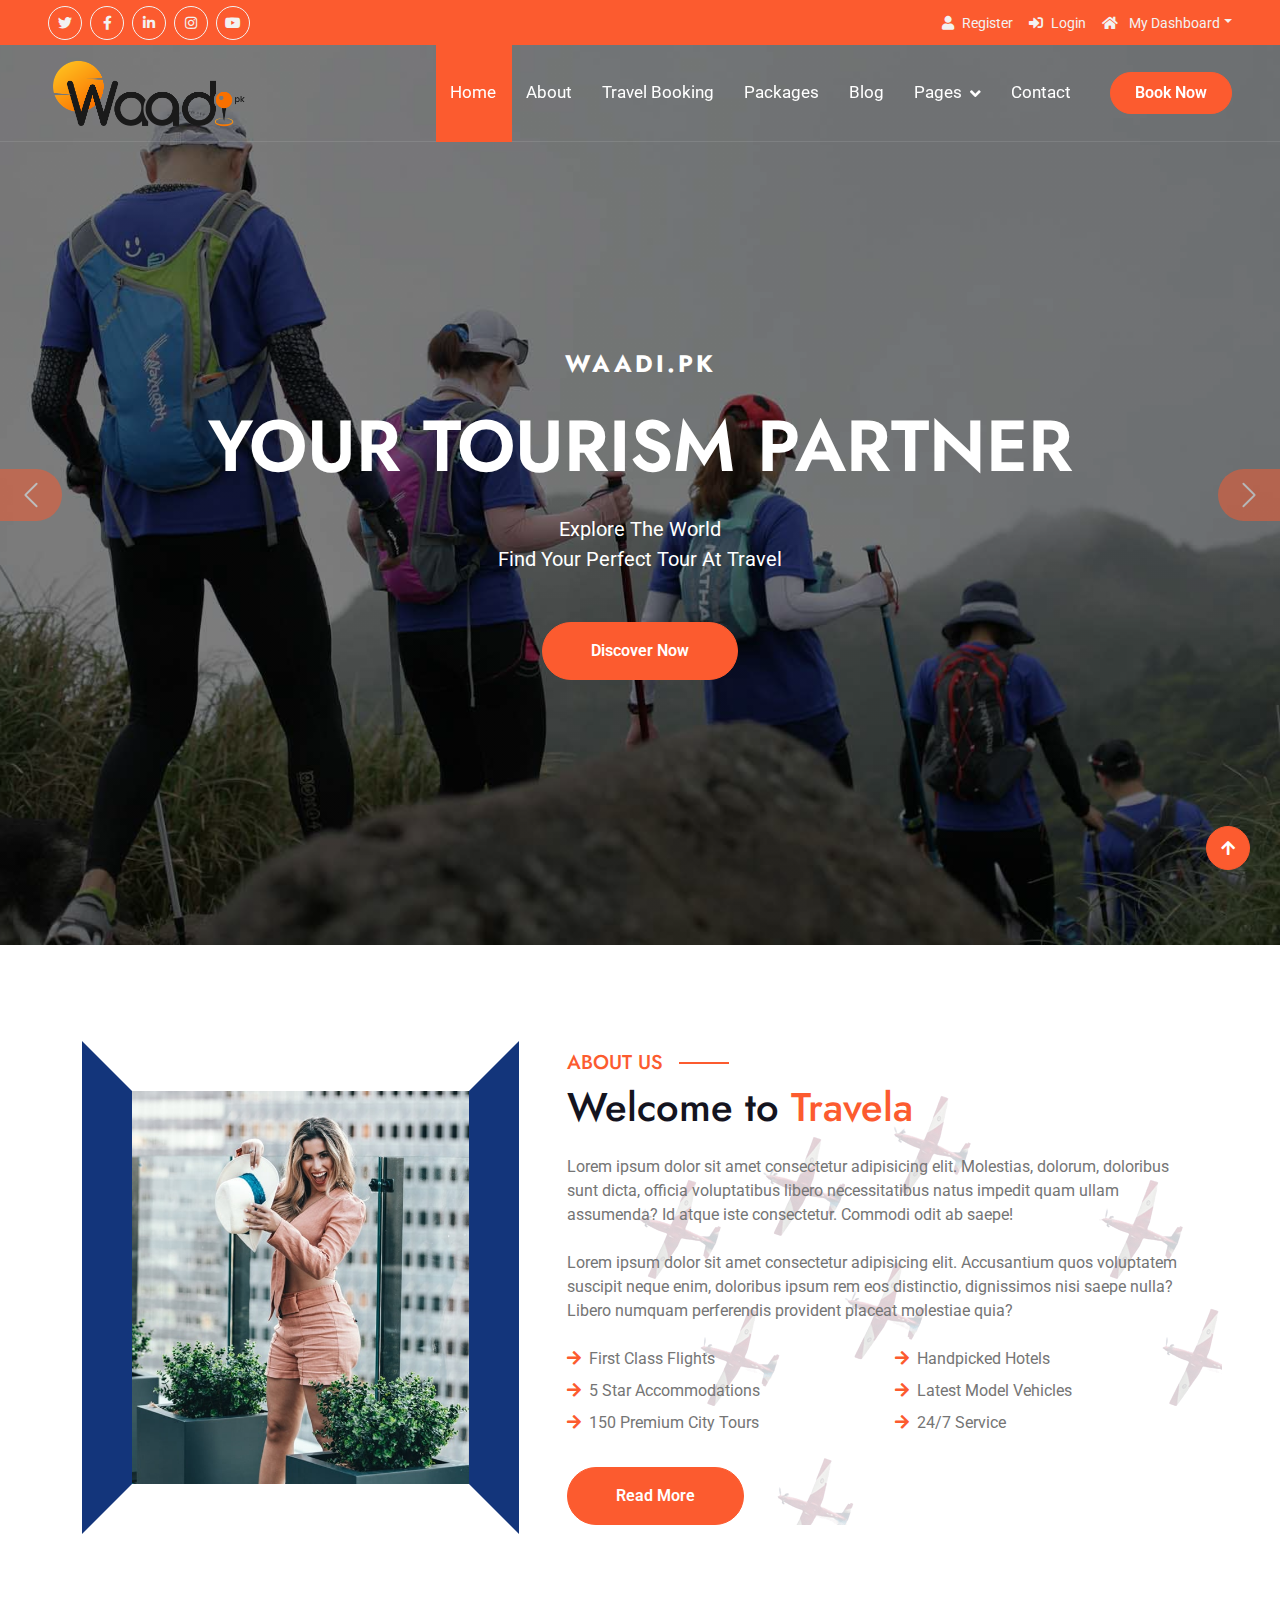
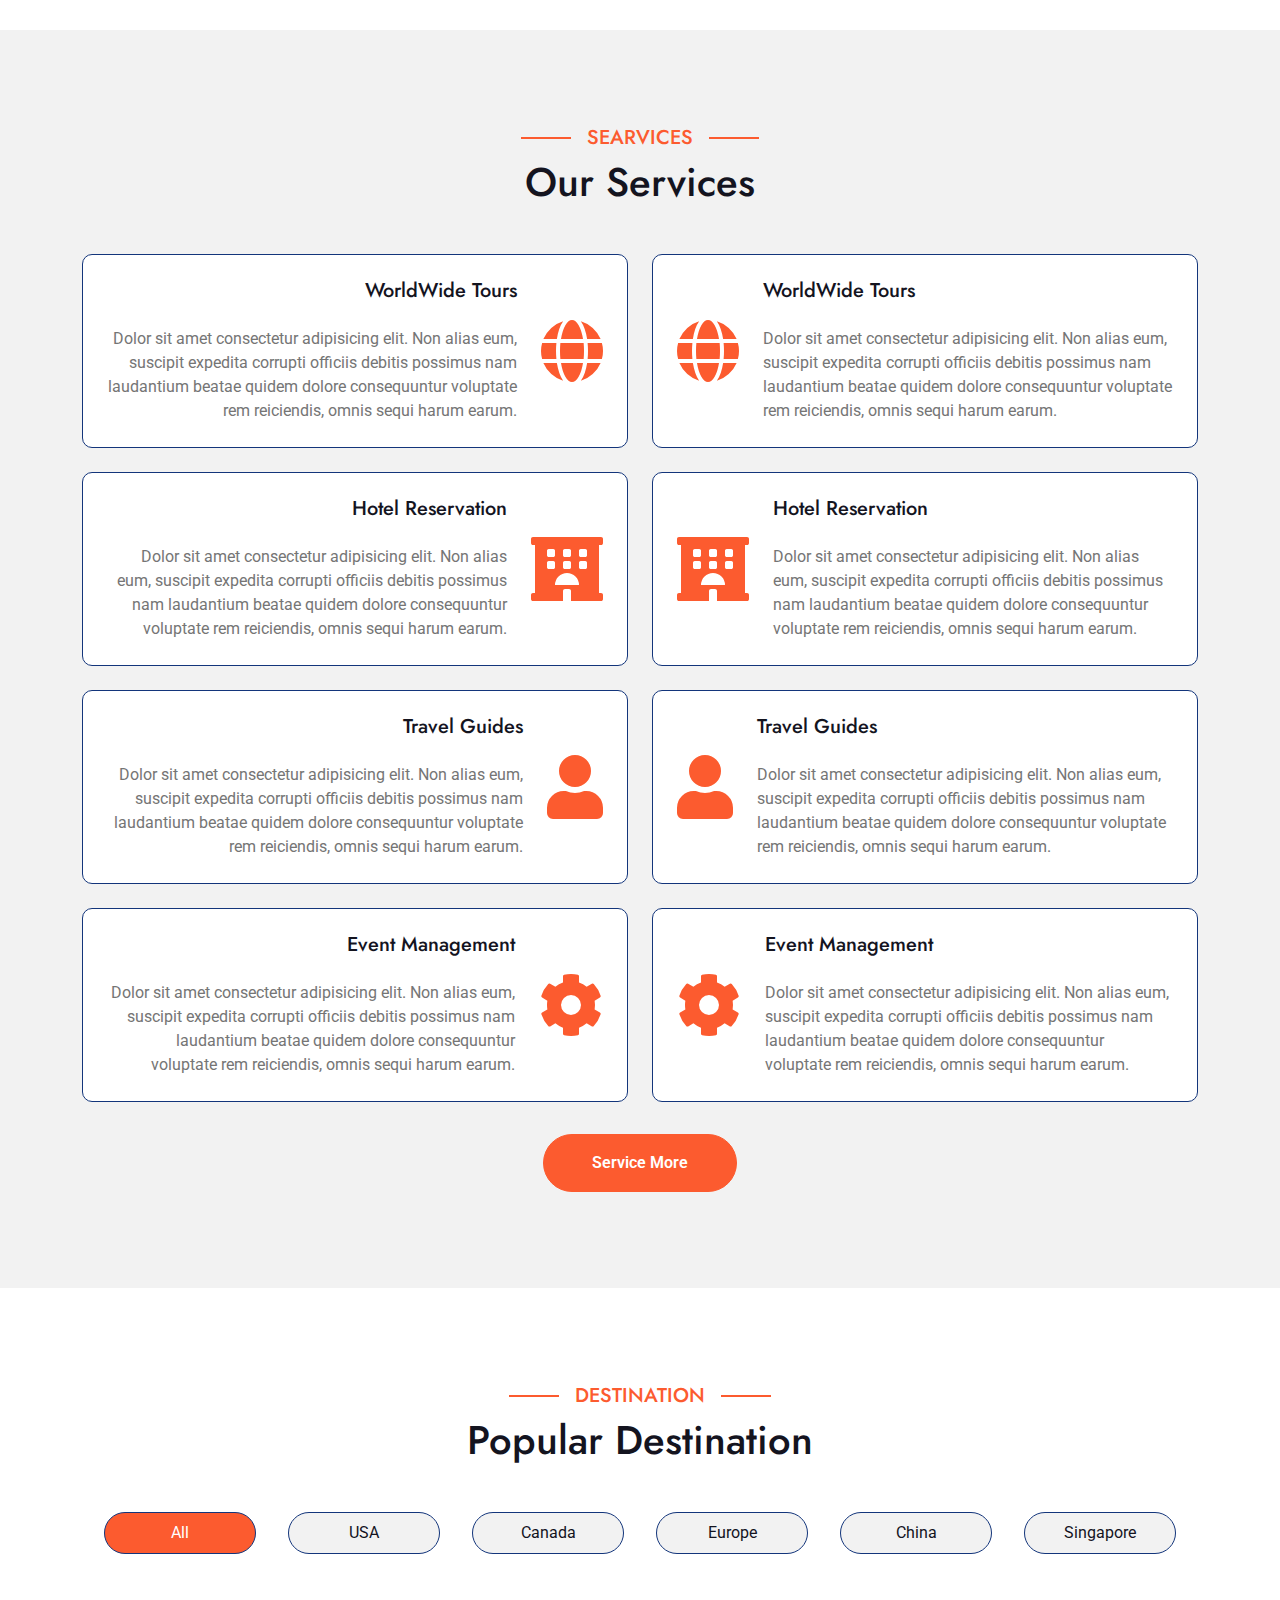
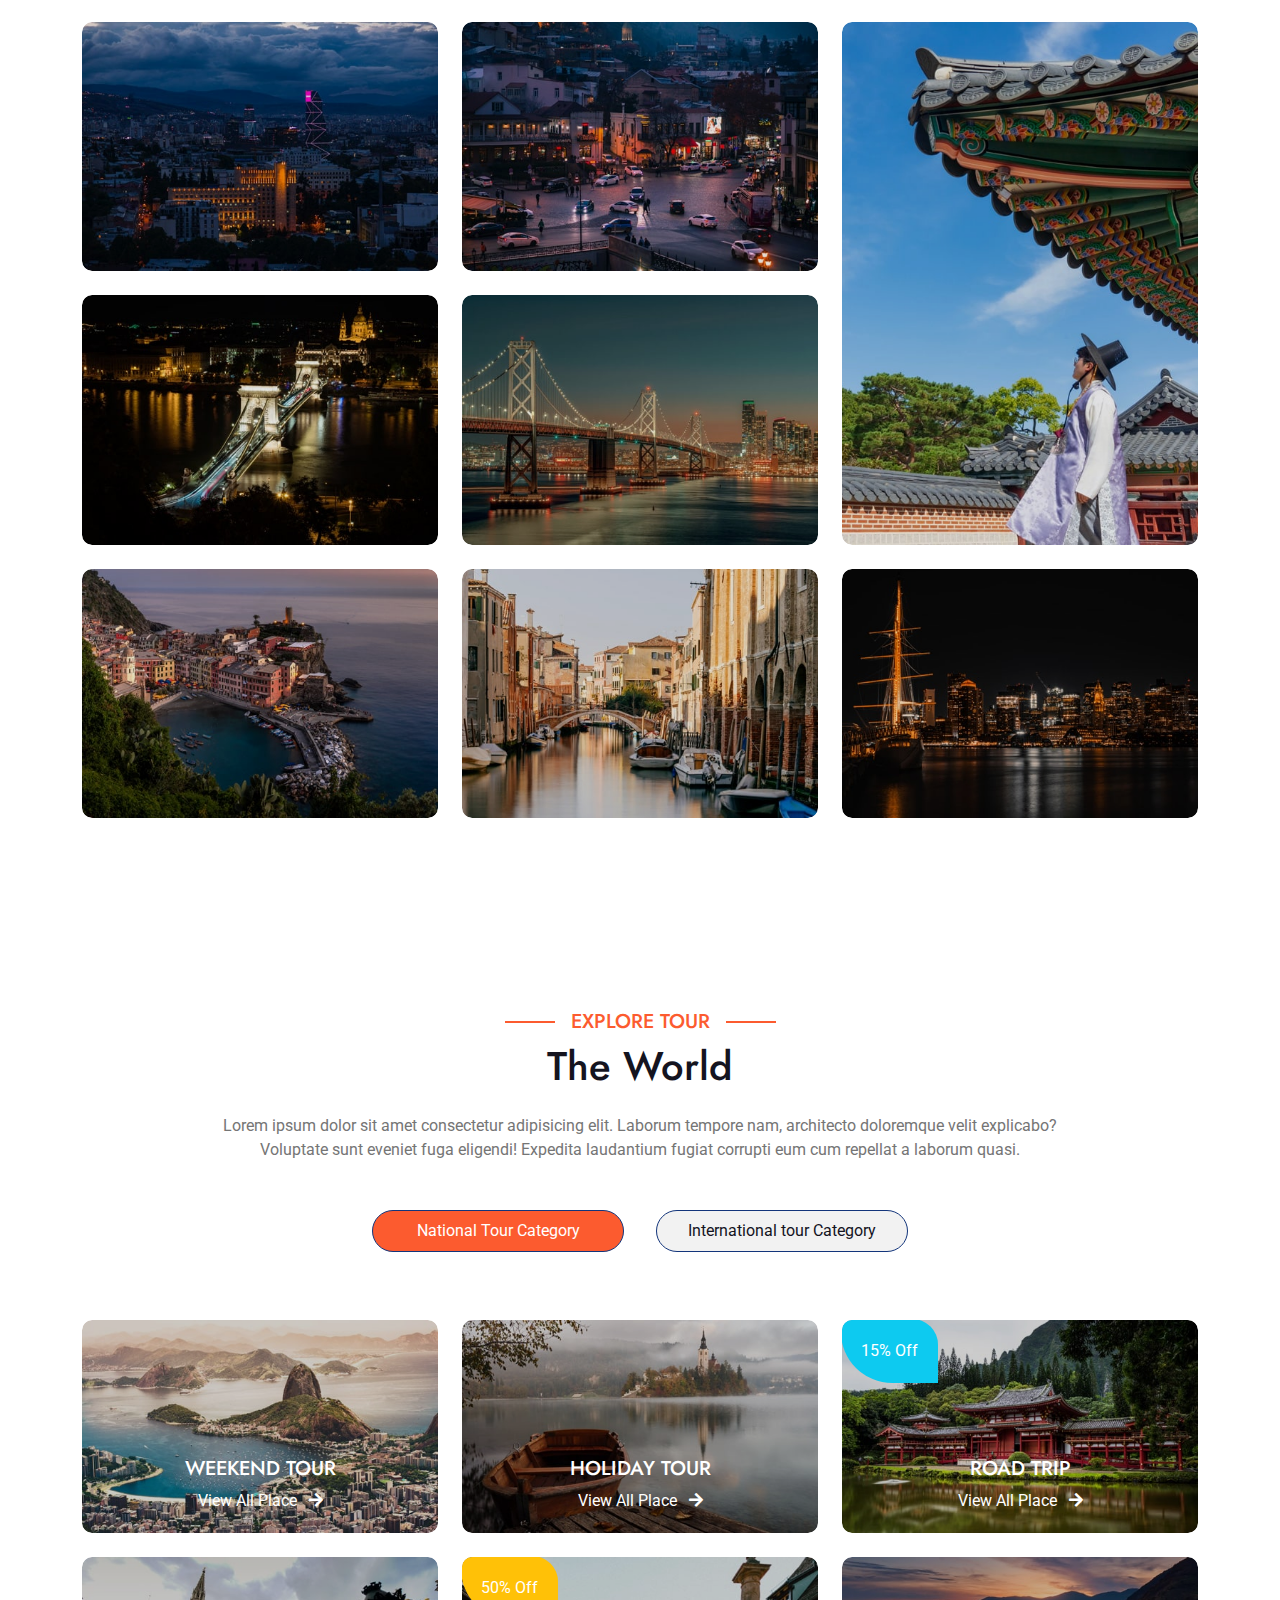
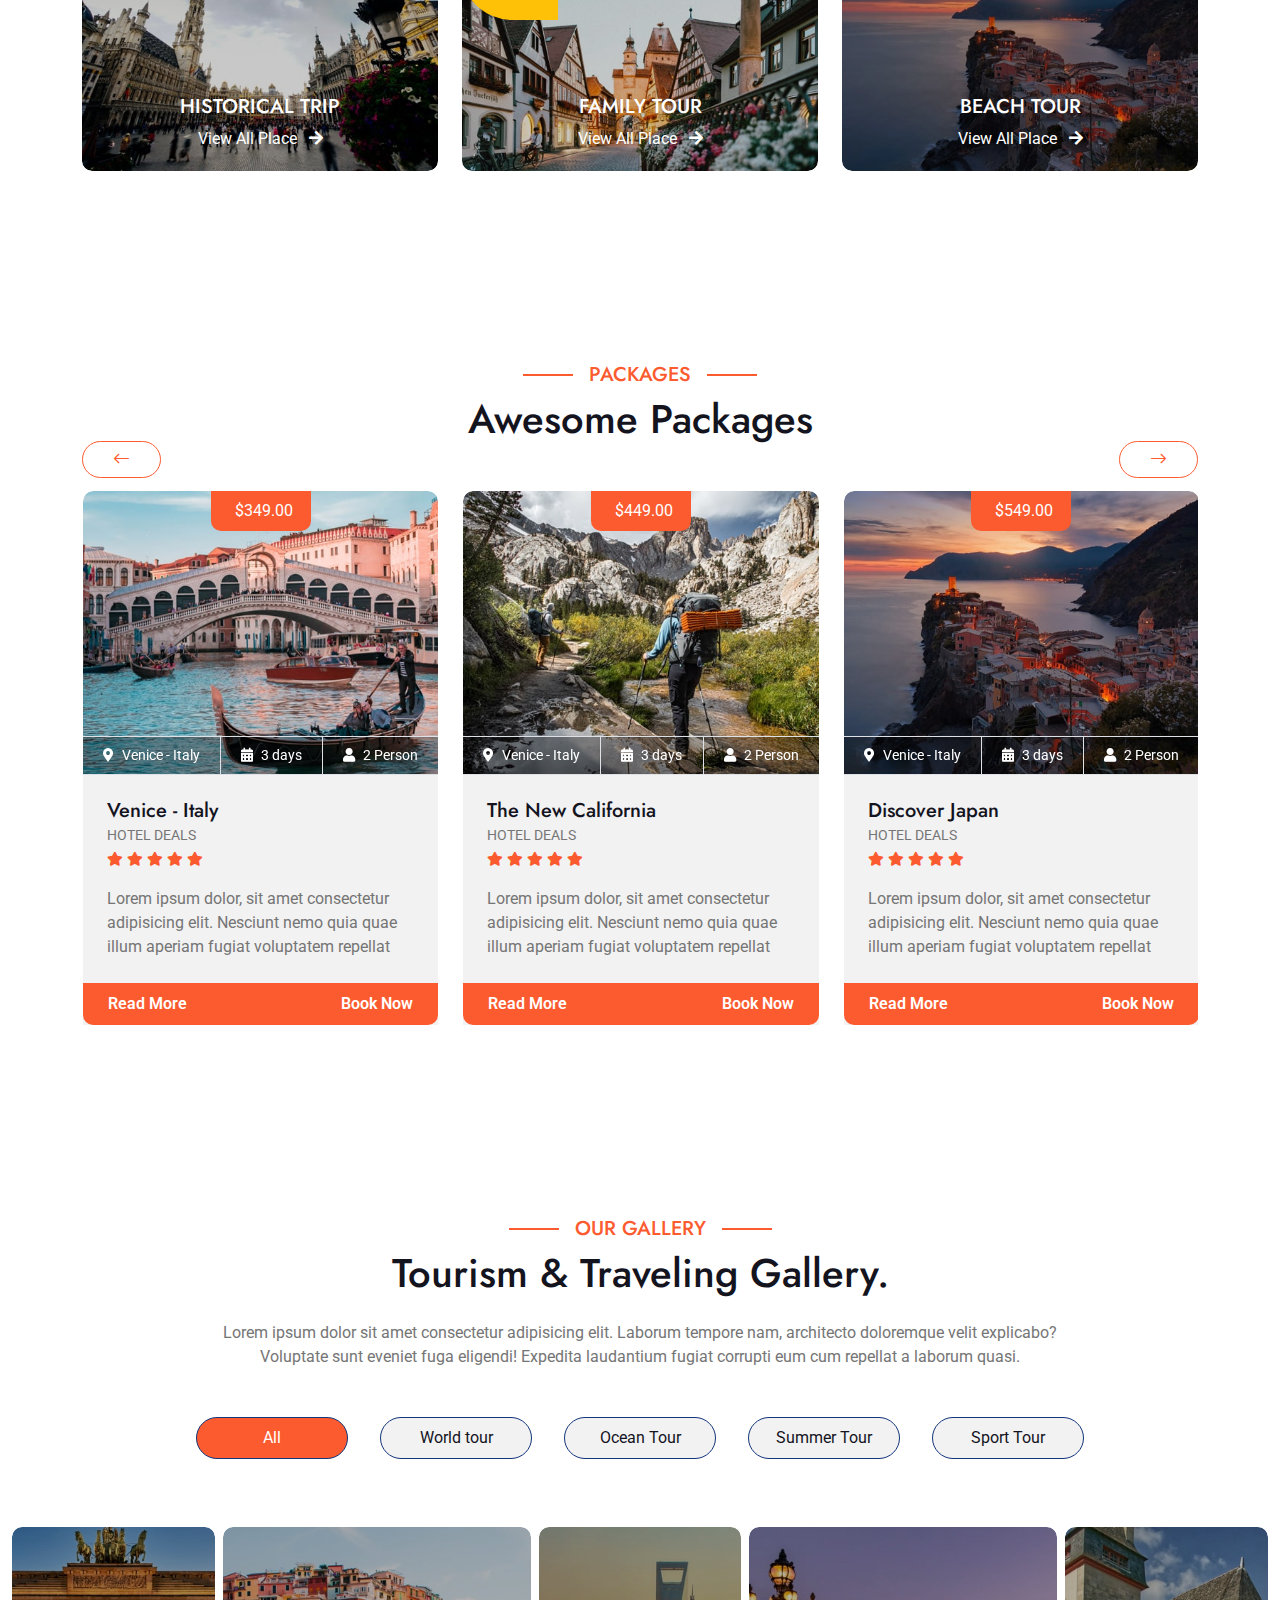
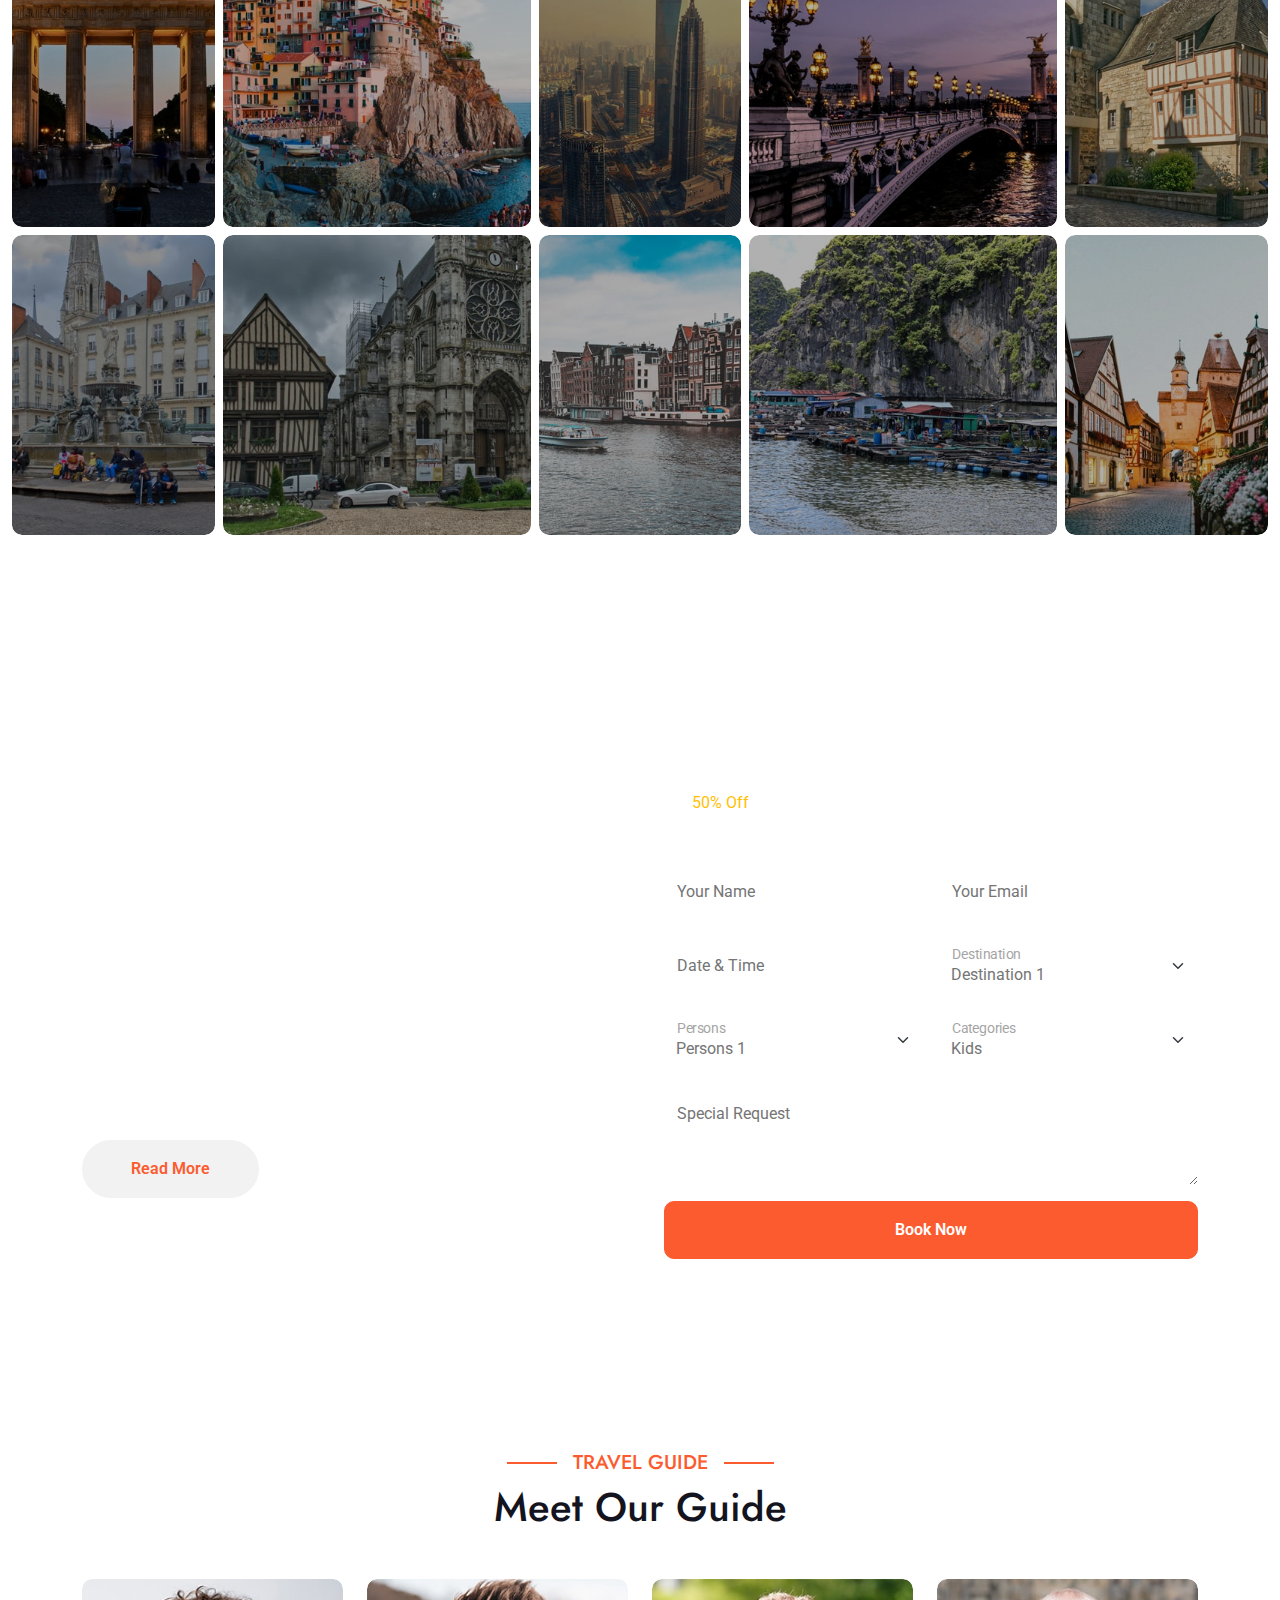
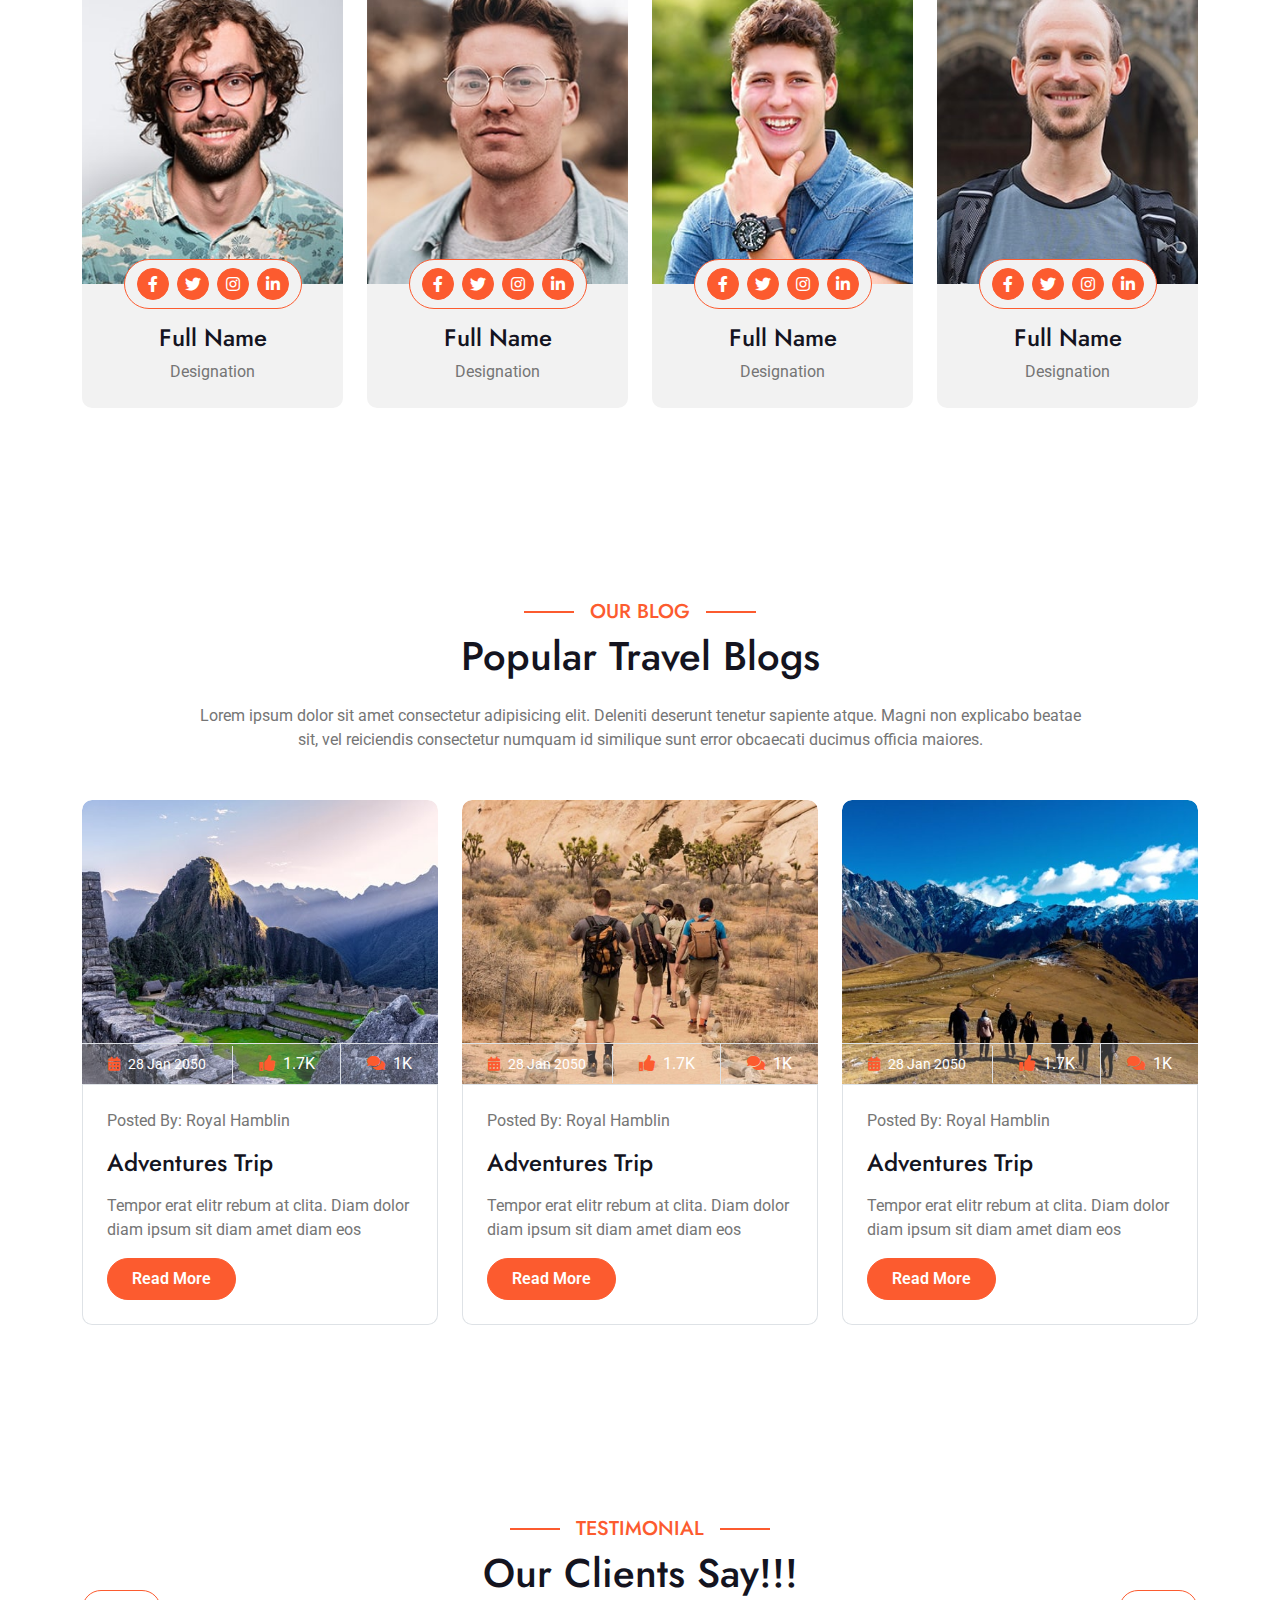
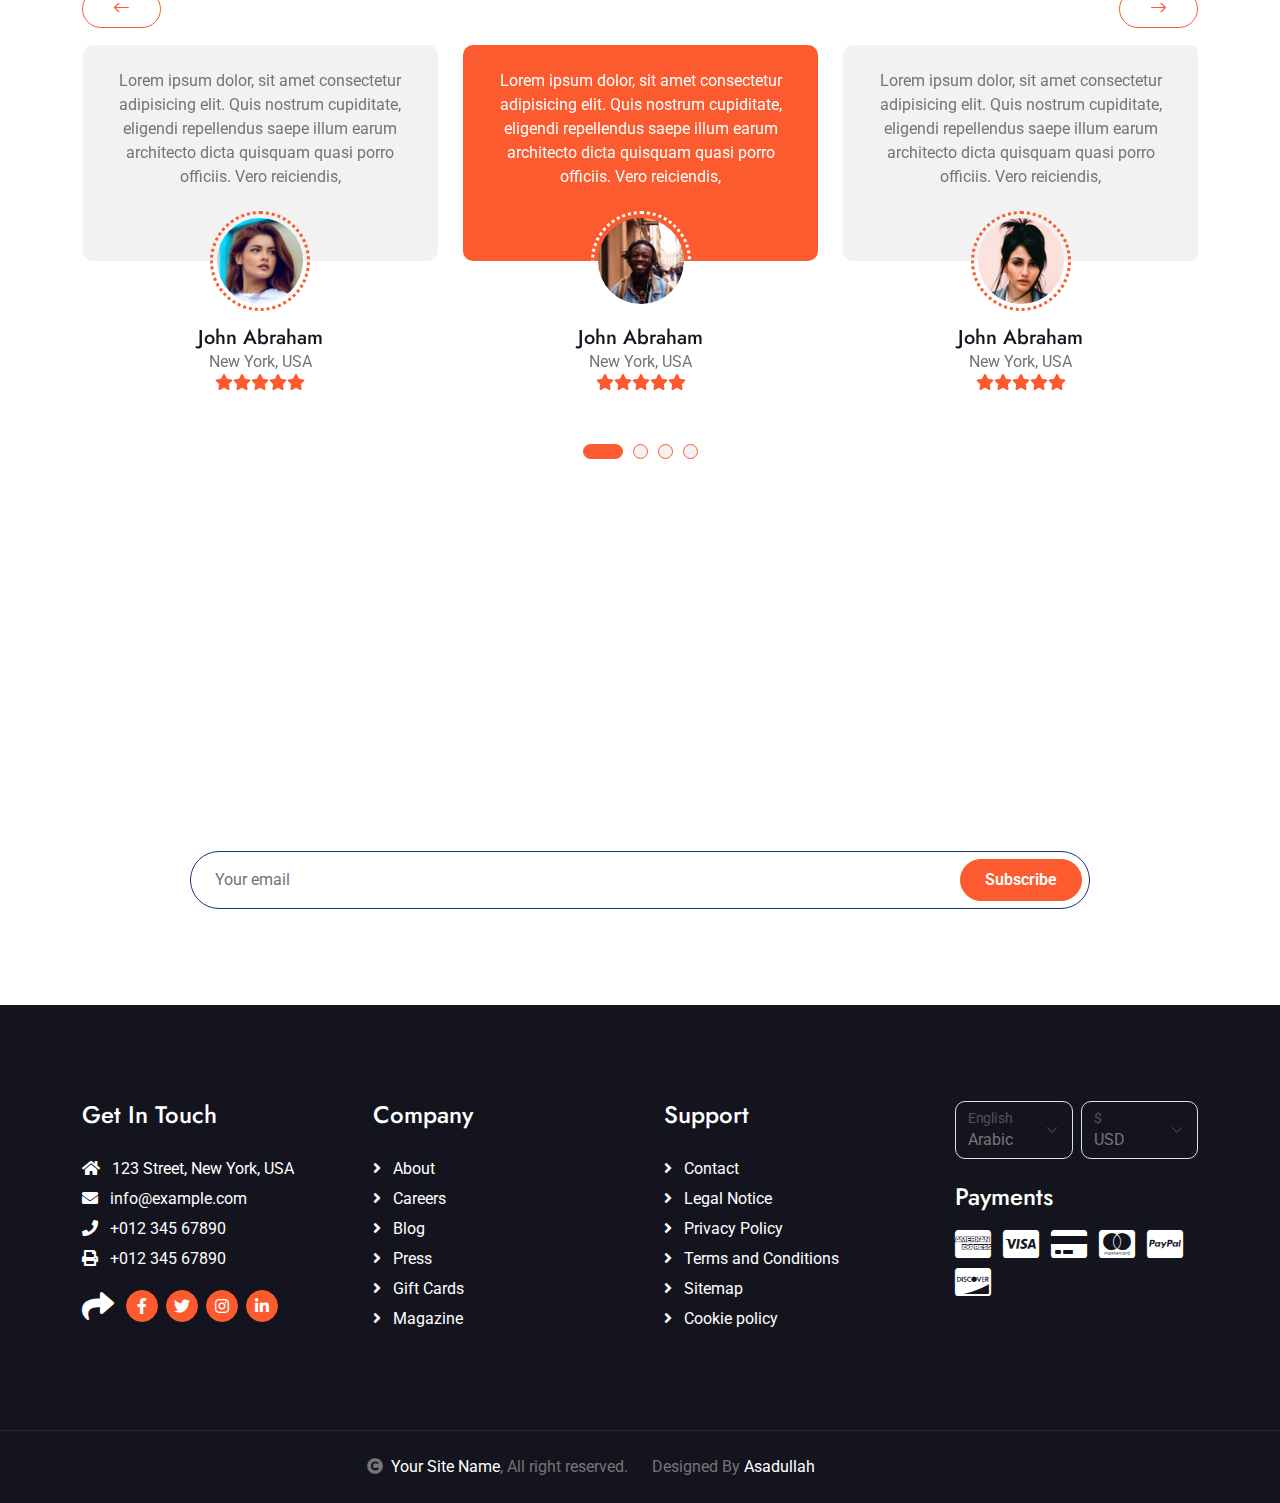
<file: index.html>
<!DOCTYPE html>
<html lang="en">

<head>
  <meta charset="utf-8" />
  <title>Waadi.pk</title>
  <meta content="width=device-width, initial-scale=1.0" name="viewport" />
  <meta content="" name="keywords" />
  <meta content="" name="description" />
  <link rel="shortcut icon" href="img/favi.png" type="image/x-icon">
  <!-- Google Web Fonts -->
  <link rel="preconnect" href="https://fonts.googleapis.com" />
  <link rel="preconnect" href="https://fonts.gstatic.com" crossorigin />
  <link href="https://fonts.googleapis.com/css2?family=Jost:wght@500;600&family=Roboto&display=swap" rel="stylesheet" />

  <!-- Icon Font Stylesheet -->
  <link rel="stylesheet" href="https://use.fontawesome.com/releases/v5.15.4/css/all.css" />
  <link href="https://cdn.jsdelivr.net/npm/bootstrap-icons@1.4.1/font/bootstrap-icons.css" rel="stylesheet" />

  <!-- Libraries Stylesheet -->
  <link href="lib/owlcarousel/assets/owl.carousel.min.css" rel="stylesheet" />
  <link href="lib/lightbox/css/lightbox.min.css" rel="stylesheet" />

  <!-- Customized Bootstrap Stylesheet -->
  <link href="css/bootstrap.min.css" rel="stylesheet" />

  <!-- Template Stylesheet -->
  <link href="css/style.css" rel="stylesheet" />
</head>

<body>
  <!-- Spinner Start -->
  <div id="spinner"
    class="show bg-white position-fixed translate-middle w-100 vh-100 top-50 start-50 d-flex align-items-center justify-content-center">
    <div class="spinner-border text-primary" style="width: 3rem; height: 3rem" role="status">
      <span class="sr-only">Loading...</span>
    </div>
  </div>
  <!-- Spinner End -->

  <!-- Topbar Start -->
  <div class="container-fluid bg-primary px-5 d-none d-lg-block">
    <div class="row gx-0">
      <div class="col-lg-8 text-center text-lg-start mb-2 mb-lg-0">
        <div class="d-inline-flex align-items-center" style="height: 45px">
          <a class="btn btn-sm btn-outline-light btn-sm-square rounded-circle me-2" href=""><i
              class="fab fa-twitter fw-normal"></i></a>
          <a class="btn btn-sm btn-outline-light btn-sm-square rounded-circle me-2" href=""><i
              class="fab fa-facebook-f fw-normal"></i></a>
          <a class="btn btn-sm btn-outline-light btn-sm-square rounded-circle me-2" href=""><i
              class="fab fa-linkedin-in fw-normal"></i></a>
          <a class="btn btn-sm btn-outline-light btn-sm-square rounded-circle me-2" href=""><i
              class="fab fa-instagram fw-normal"></i></a>
          <a class="btn btn-sm btn-outline-light btn-sm-square rounded-circle" href=""><i
              class="fab fa-youtube fw-normal"></i></a>
        </div>
      </div>
      <div class="col-lg-4 text-center text-lg-end">
        <div class="d-inline-flex align-items-center" style="height: 45px">
          <a href="#"><small class="me-3 text-light"><i class="fa fa-user me-2"></i>Register</small></a>
          <a href="#"><small class="me-3 text-light"><i class="fa fa-sign-in-alt me-2"></i>Login</small></a>
          <div class="dropdown">
            <a href="#" class="dropdown-toggle text-light" data-bs-toggle="dropdown"><small><i
                  class="fa fa-home me-2"></i> My Dashboard</small></a>
            <div class="dropdown-menu rounded">
              <a href="#" class="dropdown-item"><i class="fas fa-user-alt me-2"></i> My Profile</a>
              <a href="#" class="dropdown-item"><i class="fas fa-comment-alt me-2"></i> Inbox</a>
              <a href="#" class="dropdown-item"><i class="fas fa-bell me-2"></i> Notifications</a>
              <a href="#" class="dropdown-item"><i class="fas fa-cog me-2"></i> Account Settings</a>
              <a href="#" class="dropdown-item"><i class="fas fa-power-off me-2"></i> Log Out</a>
            </div>
          </div>
        </div>
      </div>
    </div>
  </div>
  <!-- Topbar End -->

  <!-- Navbar & Hero Start -->
  <div class="container-fluid position-relative p-0">
    <nav class="navbar navbar-expand-lg navbar-light px-4 px-lg-5 py-3 py-lg-0">
      <a href="" class="navbar-brand p-0">
        <img src="img/mainlogo.png" alt="">
        <!-- <img src="img/logo.png" alt="Logo"> -->
      </a>
      <button class="navbar-toggler" type="button" data-bs-toggle="collapse" data-bs-target="#navbarCollapse">
        <span class="fa fa-bars"></span>
      </button>
      <div class="collapse navbar-collapse" id="navbarCollapse">
        <div class="navbar-nav ms-auto py-0">
          <a href="index.html" class="nav-item nav-link active">Home</a>
          <a href="about.html" class="nav-item nav-link">About</a>
          <a href="booking.html" class="nav-item nav-link">Travel Booking</a>
          <a href="packages.html" class="nav-item nav-link">Packages</a>
          <a href="blog.html" class="nav-item nav-link">Blog</a>
          <div class="nav-item dropdown">
            <a href="#" class="nav-link dropdown-toggle" data-bs-toggle="dropdown">Pages</a>
            <div class="dropdown-menu m-0">
              <a href="destination.html" class="dropdown-item">Destination</a>
              <a href="tour.html" class="dropdown-item">Explore Tour</a>
              <a href="services.html" class="dropdown-item">Services</a>
              <a href="gallery.html" class="dropdown-item">Our Gallery</a>
              <a href="guides.html" class="dropdown-item">Travel Guides</a>
              <a href="testimonial.html" class="dropdown-item">Testimonial</a>
              <a href="404.html" class="dropdown-item">404 Page</a>
            </div>
          </div>
          <a href="contact.html" class="nav-item nav-link">Contact</a>
        </div>
        <a href="" class="btn btn-primary rounded-pill py-2 px-4 ms-lg-4">Book Now</a>
      </div>
    </nav>

    <!-- Carousel Start -->
    <div class="carousel-header">
      <div id="carouselId" class="carousel slide" data-bs-ride="carousel">
        <ol class="carousel-indicators">
          <li data-bs-target="#carouselId" data-bs-slide-to="0" class="active"></li>
          <li data-bs-target="#carouselId" data-bs-slide-to="1"></li>
          <li data-bs-target="#carouselId" data-bs-slide-to="2"></li>
        </ol>
        <div class="carousel-inner" role="listbox">
          <div class="carousel-item active">
            <img src="img/carousel-2.jpg" class="img-fluid" alt="Image" />
            <div class="carousel-caption">
              <div class="p-3" style="max-width: 900px">
                <h4 class="text-white text-uppercase fw-bold mb-4" style="letter-spacing: 3px">
                  Waadi.pk
                </h4>
                <h1 class="display-2 text-capitalize text-white mb-4">
                  YOUR TOURISM PARTNER
                </h1>
                <p class="mb-5 fs-5">
                  Explore The World <br> Find Your Perfect Tour At Travel
                </p>
                <div class="d-flex align-items-center justify-content-center">
                  <a class="btn-hover-bg btn btn-primary rounded-pill text-white py-3 px-5" href="#">Discover Now</a>
                </div>
              </div>
            </div>
          </div>
          <div class="carousel-item">
            <img src="img/carousel-1.jpg" class="img-fluid" alt="Image" />
            <div class="carousel-caption">
              <div class="p-3" style="max-width: 900px">
                <h4 class="text-white text-uppercase fw-bold mb-4" style="letter-spacing: 3px">
                  Explore The World
                </h4>
                <h1 class="display-2 text-capitalize text-white mb-4">
                  Find Your Perfect Tour At Travel
                </h1>
                <p class="mb-5 fs-5">
                  Lorem Ipsum is simply dummy text of the printing and
                  typesetting industry. Lorem Ipsum has been the industry's
                  standard dummy text ever since the 1500s,
                </p>
                <div class="d-flex align-items-center justify-content-center">
                  <a class="btn-hover-bg btn btn-primary rounded-pill text-white py-3 px-5" href="#">Discover Now</a>
                </div>
              </div>
            </div>
          </div>
          <div class="carousel-item">
            <img src="img/carousel-3.jpg" class="img-fluid" alt="Image" />
            <div class="carousel-caption">
              <div class="p-3" style="max-width: 900px">
                <h4 class="text-white text-uppercase fw-bold mb-4" style="letter-spacing: 3px">
                  Explore The World
                </h4>
                <h1 class="display-2 text-capitalize text-white mb-4">
                  You Like To Go?
                </h1>
                <p class="mb-5 fs-5">
                  Lorem Ipsum is simply dummy text of the printing and
                  typesetting industry. Lorem Ipsum has been the industry's
                  standard dummy text ever since the 1500s,
                </p>
                <div class="d-flex align-items-center justify-content-center">
                  <a class="btn-hover-bg btn btn-primary rounded-pill text-white py-3 px-5" href="#">Discover Now</a>
                </div>
              </div>
            </div>
          </div>
        </div>
        <button class="carousel-control-prev" type="button" data-bs-target="#carouselId" data-bs-slide="prev">
          <span class="carousel-control-prev-icon btn bg-primary" aria-hidden="false"></span>
          <span class="visually-hidden">Previous</span>
        </button>
        <button class="carousel-control-next" type="button" data-bs-target="#carouselId" data-bs-slide="next">
          <span class="carousel-control-next-icon btn bg-primary" aria-hidden="false"></span>
          <span class="visually-hidden">Next</span>
        </button>
      </div>
    </div>
    <!-- Carousel End -->
  </div>
  <!-- Navbar & Hero End -->

  <!-- About Start -->
  <div class="container-fluid about py-5">
    <div class="container py-5">
      <div class="row g-5 align-items-center">
        <div class="col-lg-5">
          <div class="h-100" style="
                border: 50px solid;
                border-color: transparent #13357b transparent #13357b;
              ">
            <img src="img/about-img.jpg" class="img-fluid w-100 h-100" alt="" />
          </div>
        </div>
        <div class="col-lg-7" style="
              background: linear-gradient(
                  rgba(255, 255, 255, 0.8),
                  rgba(255, 255, 255, 0.8)
                ),
                url(img/about-img-1.png);
            ">
          <h5 class="section-about-title pe-3">About Us</h5>
          <h1 class="mb-4">
            Welcome to <span class="text-primary">Travela</span>
          </h1>
          <p class="mb-4">
            Lorem ipsum dolor sit amet consectetur adipisicing elit.
            Molestias, dolorum, doloribus sunt dicta, officia voluptatibus
            libero necessitatibus natus impedit quam ullam assumenda? Id atque
            iste consectetur. Commodi odit ab saepe!
          </p>
          <p class="mb-4">
            Lorem ipsum dolor sit amet consectetur adipisicing elit.
            Accusantium quos voluptatem suscipit neque enim, doloribus ipsum
            rem eos distinctio, dignissimos nisi saepe nulla? Libero numquam
            perferendis provident placeat molestiae quia?
          </p>
          <div class="row gy-2 gx-4 mb-4">
            <div class="col-sm-6">
              <p class="mb-0">
                <i class="fa fa-arrow-right text-primary me-2"></i>First Class
                Flights
              </p>
            </div>
            <div class="col-sm-6">
              <p class="mb-0">
                <i class="fa fa-arrow-right text-primary me-2"></i>Handpicked
                Hotels
              </p>
            </div>
            <div class="col-sm-6">
              <p class="mb-0">
                <i class="fa fa-arrow-right text-primary me-2"></i>5 Star
                Accommodations
              </p>
            </div>
            <div class="col-sm-6">
              <p class="mb-0">
                <i class="fa fa-arrow-right text-primary me-2"></i>Latest
                Model Vehicles
              </p>
            </div>
            <div class="col-sm-6">
              <p class="mb-0">
                <i class="fa fa-arrow-right text-primary me-2"></i>150 Premium
                City Tours
              </p>
            </div>
            <div class="col-sm-6">
              <p class="mb-0">
                <i class="fa fa-arrow-right text-primary me-2"></i>24/7
                Service
              </p>
            </div>
          </div>
          <a class="btn btn-primary rounded-pill py-3 px-5 mt-2" href="">Read More</a>
        </div>
      </div>
    </div>
  </div>
  <!-- About End -->

  <!-- Services Start -->
  <div class="container-fluid bg-light service py-5">
    <div class="container py-5">
      <div class="mx-auto text-center mb-5" style="max-width: 900px">
        <h5 class="section-title px-3">Searvices</h5>
        <h1 class="mb-0">Our Services</h1>
      </div>
      <div class="row g-4">
        <div class="col-lg-6">
          <div class="row g-4">
            <div class="col-12">
              <div
                class="service-content-inner d-flex align-items-center bg-white border border-primary rounded p-4 pe-0">
                <div class="service-content text-end">
                  <h5 class="mb-4">WorldWide Tours</h5>
                  <p class="mb-0">
                    Dolor sit amet consectetur adipisicing elit. Non alias
                    eum, suscipit expedita corrupti officiis debitis possimus
                    nam laudantium beatae quidem dolore consequuntur voluptate
                    rem reiciendis, omnis sequi harum earum.
                  </p>
                </div>
                <div class="service-icon p-4">
                  <i class="fa fa-globe fa-4x text-primary"></i>
                </div>
              </div>
            </div>
            <div class="col-12">
              <div
                class="service-content-inner d-flex align-items-center bg-white border border-primary rounded p-4 pe-0">
                <div class="service-content text-end">
                  <h5 class="mb-4">Hotel Reservation</h5>
                  <p class="mb-0">
                    Dolor sit amet consectetur adipisicing elit. Non alias
                    eum, suscipit expedita corrupti officiis debitis possimus
                    nam laudantium beatae quidem dolore consequuntur voluptate
                    rem reiciendis, omnis sequi harum earum.
                  </p>
                </div>
                <div class="service-icon p-4">
                  <i class="fa fa-hotel fa-4x text-primary"></i>
                </div>
              </div>
            </div>
            <div class="col-12">
              <div
                class="service-content-inner d-flex align-items-center bg-white border border-primary rounded p-4 pe-0">
                <div class="service-content text-end">
                  <h5 class="mb-4">Travel Guides</h5>
                  <p class="mb-0">
                    Dolor sit amet consectetur adipisicing elit. Non alias
                    eum, suscipit expedita corrupti officiis debitis possimus
                    nam laudantium beatae quidem dolore consequuntur voluptate
                    rem reiciendis, omnis sequi harum earum.
                  </p>
                </div>
                <div class="service-icon p-4">
                  <i class="fa fa-user fa-4x text-primary"></i>
                </div>
              </div>
            </div>
            <div class="col-12">
              <div
                class="service-content-inner d-flex align-items-center bg-white border border-primary rounded p-4 pe-0">
                <div class="service-content text-end">
                  <h5 class="mb-4">Event Management</h5>
                  <p class="mb-0">
                    Dolor sit amet consectetur adipisicing elit. Non alias
                    eum, suscipit expedita corrupti officiis debitis possimus
                    nam laudantium beatae quidem dolore consequuntur voluptate
                    rem reiciendis, omnis sequi harum earum.
                  </p>
                </div>
                <div class="service-icon p-4">
                  <i class="fa fa-cog fa-4x text-primary"></i>
                </div>
              </div>
            </div>
          </div>
        </div>
        <div class="col-lg-6">
          <div class="row g-4">
            <div class="col-12">
              <div
                class="service-content-inner d-flex align-items-center bg-white border border-primary rounded p-4 ps-0">
                <div class="service-icon p-4">
                  <i class="fa fa-globe fa-4x text-primary"></i>
                </div>
                <div class="service-content">
                  <h5 class="mb-4">WorldWide Tours</h5>
                  <p class="mb-0">
                    Dolor sit amet consectetur adipisicing elit. Non alias
                    eum, suscipit expedita corrupti officiis debitis possimus
                    nam laudantium beatae quidem dolore consequuntur voluptate
                    rem reiciendis, omnis sequi harum earum.
                  </p>
                </div>
              </div>
            </div>
            <div class="col-12">
              <div
                class="service-content-inner d-flex align-items-center bg-white border border-primary rounded p-4 ps-0">
                <div class="service-icon p-4">
                  <i class="fa fa-hotel fa-4x text-primary"></i>
                </div>
                <div class="service-content">
                  <h5 class="mb-4">Hotel Reservation</h5>
                  <p class="mb-0">
                    Dolor sit amet consectetur adipisicing elit. Non alias
                    eum, suscipit expedita corrupti officiis debitis possimus
                    nam laudantium beatae quidem dolore consequuntur voluptate
                    rem reiciendis, omnis sequi harum earum.
                  </p>
                </div>
              </div>
            </div>
            <div class="col-12">
              <div
                class="service-content-inner d-flex align-items-center bg-white border border-primary rounded p-4 ps-0">
                <div class="service-icon p-4">
                  <i class="fa fa-user fa-4x text-primary"></i>
                </div>
                <div class="service-content">
                  <h5 class="mb-4">Travel Guides</h5>
                  <p class="mb-0">
                    Dolor sit amet consectetur adipisicing elit. Non alias
                    eum, suscipit expedita corrupti officiis debitis possimus
                    nam laudantium beatae quidem dolore consequuntur voluptate
                    rem reiciendis, omnis sequi harum earum.
                  </p>
                </div>
              </div>
            </div>
            <div class="col-12">
              <div
                class="service-content-inner d-flex align-items-center bg-white border border-primary rounded p-4 ps-0">
                <div class="service-icon p-4">
                  <i class="fa fa-cog fa-4x text-primary"></i>
                </div>
                <div class="service-content">
                  <h5 class="mb-4">Event Management</h5>
                  <p class="mb-0">
                    Dolor sit amet consectetur adipisicing elit. Non alias
                    eum, suscipit expedita corrupti officiis debitis possimus
                    nam laudantium beatae quidem dolore consequuntur voluptate
                    rem reiciendis, omnis sequi harum earum.
                  </p>
                </div>
              </div>
            </div>
          </div>
        </div>
        <div class="col-12">
          <div class="text-center">
            <a class="btn btn-primary rounded-pill py-3 px-5 mt-2" href="">Service More</a>
          </div>
        </div>
      </div>
    </div>
  </div>
  <!-- Services End -->

  <!-- Destination Start -->
  <div class="container-fluid destination py-5">
    <div class="container py-5">
      <div class="mx-auto text-center mb-5" style="max-width: 900px">
        <h5 class="section-title px-3">Destination</h5>
        <h1 class="mb-0">Popular Destination</h1>
      </div>
      <div class="tab-class text-center">
        <ul class="nav nav-pills d-inline-flex justify-content-center mb-5">
          <li class="nav-item">
            <a class="d-flex mx-3 py-2 border border-primary bg-light rounded-pill active" data-bs-toggle="pill"
              href="#tab-1">
              <span class="text-dark" style="width: 150px">All</span>
            </a>
          </li>
          <li class="nav-item">
            <a class="d-flex py-2 mx-3 border border-primary bg-light rounded-pill" data-bs-toggle="pill" href="#tab-2">
              <span class="text-dark" style="width: 150px">USA</span>
            </a>
          </li>
          <li class="nav-item">
            <a class="d-flex mx-3 py-2 border border-primary bg-light rounded-pill" data-bs-toggle="pill" href="#tab-3">
              <span class="text-dark" style="width: 150px">Canada</span>
            </a>
          </li>
          <li class="nav-item">
            <a class="d-flex mx-3 py-2 border border-primary bg-light rounded-pill" data-bs-toggle="pill" href="#tab-4">
              <span class="text-dark" style="width: 150px">Europe</span>
            </a>
          </li>
          <li class="nav-item">
            <a class="d-flex mx-3 py-2 border border-primary bg-light rounded-pill" data-bs-toggle="pill" href="#tab-5">
              <span class="text-dark" style="width: 150px">China</span>
            </a>
          </li>
          <li class="nav-item">
            <a class="d-flex mx-3 py-2 border border-primary bg-light rounded-pill" data-bs-toggle="pill" href="#tab-6">
              <span class="text-dark" style="width: 150px">Singapore</span>
            </a>
          </li>
        </ul>
        <div class="tab-content">
          <div id="tab-1" class="tab-pane fade show p-0 active">
            <div class="row g-4">
              <div class="col-xl-8">
                <div class="row g-4">
                  <div class="col-lg-6">
                    <div class="destination-img">
                      <img class="img-fluid rounded w-100" src="img/destination-1.jpg" alt="" />
                      <div class="destination-overlay p-4">
                        <a href="#" class="btn btn-primary text-white rounded-pill border py-2 px-3">20 Photos</a>
                        <h4 class="text-white mb-2 mt-3">New York City</h4>
                        <a href="#" class="btn-hover text-white">View All Place
                          <i class="fa fa-arrow-right ms-2"></i></a>
                      </div>
                      <div class="search-icon">
                        <a href="img/destination-1.jpg" data-lightbox="destination-1"><i
                            class="fa fa-plus-square fa-1x btn btn-light btn-lg-square text-primary"></i></a>
                      </div>
                    </div>
                  </div>
                  <div class="col-lg-6">
                    <div class="destination-img">
                      <img class="img-fluid rounded w-100" src="img/destination-2.jpg" alt="" />
                      <div class="destination-overlay p-4">
                        <a href="#" class="btn btn-primary text-white rounded-pill border py-2 px-3">20 Photos</a>
                        <h4 class="text-white mb-2 mt-3">Las vegas</h4>
                        <a href="#" class="btn-hover text-white">View All Place
                          <i class="fa fa-arrow-right ms-2"></i></a>
                      </div>
                      <div class="search-icon">
                        <a href="img/destination-2.jpg" data-lightbox="destination-2"><i
                            class="fa fa-plus-square fa-1x btn btn-light btn-lg-square text-primary"></i></a>
                      </div>
                    </div>
                  </div>
                  <div class="col-lg-6">
                    <div class="destination-img">
                      <img class="img-fluid rounded w-100" src="img/destination-7.jpg" alt="" />
                      <div class="destination-overlay p-4">
                        <a href="#" class="btn btn-primary text-white rounded-pill border py-2 px-3">20 Photos</a>
                        <h4 class="text-white mb-2 mt-3">Los angelas</h4>
                        <a href="#" class="btn-hover text-white">View All Place
                          <i class="fa fa-arrow-right ms-2"></i></a>
                      </div>
                      <div class="search-icon">
                        <a href="img/destination-7.jpg" data-lightbox="destination-7"><i
                            class="fa fa-plus-square fa-1x btn btn-light btn-lg-square text-primary"></i></a>
                      </div>
                    </div>
                  </div>
                  <div class="col-lg-6">
                    <div class="destination-img">
                      <img class="img-fluid rounded w-100" src="img/destination-8.jpg" alt="" />
                      <div class="destination-overlay p-4">
                        <a href="#" class="btn btn-primary text-white rounded-pill border py-2 px-3">20 Photos</a>
                        <h4 class="text-white mb-2 mt-3">Los angelas</h4>
                        <a href="#" class="btn-hover text-white">View All Place
                          <i class="fa fa-arrow-right ms-2"></i></a>
                      </div>
                      <div class="search-icon">
                        <a href="img/destination-8.jpg" data-lightbox="destination-8"><i
                            class="fa fa-plus-square fa-1x btn btn-light btn-lg-square text-primary"></i></a>
                      </div>
                    </div>
                  </div>
                </div>
              </div>
              <div class="col-xl-4">
                <div class="destination-img h-100">
                  <img class="img-fluid rounded w-100 h-100" src="img/destination-9.jpg"
                    style="object-fit: cover; min-height: 300px" alt="" />
                  <div class="destination-overlay p-4">
                    <a href="#" class="btn btn-primary text-white rounded-pill border py-2 px-3">20 Photos</a>
                    <h4 class="text-white mb-2 mt-3">San francisco</h4>
                    <a href="#" class="btn-hover text-white">View All Place <i class="fa fa-arrow-right ms-2"></i></a>
                  </div>
                  <div class="search-icon">
                    <a href="img/destination-9.jpg" data-lightbox="destination-4"><i
                        class="fa fa-plus-square fa-1x btn btn-light btn-lg-square text-primary"></i></a>
                  </div>
                </div>
              </div>
              <div class="col-lg-4">
                <div class="destination-img">
                  <img class="img-fluid rounded w-100" src="img/destination-4.jpg" alt="" />
                  <div class="destination-overlay p-4">
                    <a href="#" class="btn btn-primary text-white rounded-pill border py-2 px-3">20 Photos</a>
                    <h4 class="text-white mb-2 mt-3">Los angelas</h4>
                    <a href="#" class="btn-hover text-white">View All Place <i class="fa fa-arrow-right ms-2"></i></a>
                  </div>
                  <div class="search-icon">
                    <a href="img/destination-4.jpg" data-lightbox="destination-4"><i
                        class="fa fa-plus-square fa-1x btn btn-light btn-lg-square text-primary"></i></a>
                  </div>
                </div>
              </div>
              <div class="col-lg-4">
                <div class="destination-img">
                  <img class="img-fluid rounded w-100" src="img/destination-5.jpg" alt="" />
                  <div class="destination-overlay p-4">
                    <a href="#" class="btn btn-primary text-white rounded-pill border py-2 px-3">20 Photos</a>
                    <h4 class="text-white mb-2 mt-3">Los angelas</h4>
                    <a href="#" class="btn-hover text-white">View All Place <i class="fa fa-arrow-right ms-2"></i></a>
                  </div>
                  <div class="search-icon">
                    <a href="img/destination-5.jpg" data-lightbox="destination-5"><i
                        class="fa fa-plus-square fa-1x btn btn-light btn-lg-square text-primary"></i></a>
                  </div>
                </div>
              </div>
              <div class="col-lg-4">
                <div class="destination-img">
                  <img class="img-fluid rounded w-100" src="img/destination-6.jpg" alt="" />
                  <div class="destination-overlay p-4">
                    <a href="#" class="btn btn-primary text-white rounded-pill border py-2 px-3">20 Photos</a>
                    <h4 class="text-white mb-2 mt-3">Los angelas</h4>
                    <a href="#" class="btn-hover text-white">View All Place <i class="fa fa-arrow-right ms-2"></i></a>
                  </div>
                  <div class="search-icon">
                    <a href="img/destination-6.jpg" data-lightbox="destination-6"><i
                        class="fa fa-plus-square fa-1x btn btn-light btn-lg-square text-primary"></i></a>
                  </div>
                </div>
              </div>
            </div>
          </div>
          <div id="tab-2" class="tab-pane fade show p-0">
            <div class="row g-4">
              <div class="col-lg-6">
                <div class="destination-img">
                  <img class="img-fluid rounded w-100" src="img/destination-5.jpg" alt="" />
                  <div class="destination-overlay p-4">
                    <a href="#" class="btn btn-primary text-white rounded-pill border py-2 px-3">20 Photos</a>
                    <h4 class="text-white mb-2 mt-3">San francisco</h4>
                    <a href="#" class="btn-hover text-white">View All Place <i class="fa fa-arrow-right ms-2"></i></a>
                  </div>
                  <div class="search-icon">
                    <a href="img/destination-5.jpg" data-lightbox="destination-5"><i
                        class="fa fa-plus-square fa-1x btn btn-light btn-lg-square text-primary"></i></a>
                  </div>
                </div>
              </div>
              <div class="col-lg-6">
                <div class="destination-img">
                  <img class="img-fluid rounded w-100" src="img/destination-6.jpg" alt="" />
                  <div class="destination-overlay p-4">
                    <a href="#" class="btn btn-primary text-white rounded-pill border py-2 px-3">20 Photos</a>
                    <h4 class="text-white mb-2 mt-3">San francisco</h4>
                    <a href="#" class="btn-hover text-white">View All Place <i class="fa fa-arrow-right ms-2"></i></a>
                  </div>
                  <div class="search-icon">
                    <a href="img/destination-6.jpg" data-lightbox="destination-6"><i
                        class="fa fa-plus-square fa-1x btn btn-light btn-lg-square text-primary"></i></a>
                  </div>
                </div>
              </div>
            </div>
          </div>
          <div id="tab-3" class="tab-pane fade show p-0">
            <div class="row g-4">
              <div class="col-lg-6">
                <div class="destination-img">
                  <img class="img-fluid rounded w-100" src="img/destination-5.jpg" alt="" />
                  <div class="destination-overlay p-4">
                    <a href="#" class="btn btn-primary text-white rounded-pill border py-2 px-3">20 Photos</a>
                    <h4 class="text-white mb-2 mt-3">San francisco</h4>
                    <a href="#" class="btn-hover text-white">View All Place <i class="fa fa-arrow-right ms-2"></i></a>
                  </div>
                  <div class="search-icon">
                    <a href="img/destination-5.jpg" data-lightbox="destination-5"><i
                        class="fa fa-plus-square fa-1x btn btn-light btn-lg-square text-primary"></i></a>
                  </div>
                </div>
              </div>
              <div class="col-lg-6">
                <div class="destination-img">
                  <img class="img-fluid rounded w-100" src="img/destination-6.jpg" alt="" />
                  <div class="destination-overlay p-4">
                    <a href="#" class="btn btn-primary text-white rounded-pill border py-2 px-3">20 Photos</a>
                    <h4 class="text-white mb-2 mt-3">San francisco</h4>
                    <a href="#" class="btn-hover text-white">View All Place <i class="fa fa-arrow-right ms-2"></i></a>
                  </div>
                  <div class="search-icon">
                    <a href="img/destination-6.jpg" data-lightbox="destination-6"><i
                        class="fa fa-plus-square fa-1x btn btn-light btn-lg-square text-primary"></i></a>
                  </div>
                </div>
              </div>
            </div>
          </div>
          <div id="tab-4" class="tab-pane fade show p-0">
            <div class="row g-4">
              <div class="col-lg-6">
                <div class="destination-img">
                  <img class="img-fluid rounded w-100" src="img/destination-5.jpg" alt="" />
                  <div class="destination-overlay p-4">
                    <a href="#" class="btn btn-primary text-white rounded-pill border py-2 px-3">20 Photos</a>
                    <h4 class="text-white mb-2 mt-3">San francisco</h4>
                    <a href="#" class="btn-hover text-white">View All Place <i class="fa fa-arrow-right ms-2"></i></a>
                  </div>
                  <div class="search-icon">
                    <a href="img/destination-5.jpg" data-lightbox="destination-5"><i
                        class="fa fa-plus-square fa-1x btn btn-light btn-lg-square text-primary"></i></a>
                  </div>
                </div>
              </div>
              <div class="col-lg-6">
                <div class="destination-img">
                  <img class="img-fluid rounded w-100" src="img/destination-6.jpg" alt="" />
                  <div class="destination-overlay p-4">
                    <a href="#" class="btn btn-primary text-white rounded-pill border py-2 px-3">20 Photos</a>
                    <h4 class="text-white mb-2 mt-3">San francisco</h4>
                    <a href="#" class="btn-hover text-white">View All Place <i class="fa fa-arrow-right ms-2"></i></a>
                  </div>
                  <div class="search-icon">
                    <a href="img/destination-6.jpg" data-lightbox="destination-6"><i
                        class="fa fa-plus-square fa-1x btn btn-light btn-lg-square text-primary"></i></a>
                  </div>
                </div>
              </div>
            </div>
          </div>
          <div id="tab-5" class="tab-pane fade show p-0">
            <div class="row g-4">
              <div class="col-lg-6">
                <div class="destination-img">
                  <img class="img-fluid rounded w-100" src="img/destination-5.jpg" alt="" />
                  <div class="destination-overlay p-4">
                    <a href="#" class="btn btn-primary text-white rounded-pill border py-2 px-3">20 Photos</a>
                    <h4 class="text-white mb-2 mt-3">San francisco</h4>
                    <a href="#" class="btn-hover text-white">View All Place <i class="fa fa-arrow-right ms-2"></i></a>
                  </div>
                  <div class="search-icon">
                    <a href="img/destination-5.jpg" data-lightbox="destination-5"><i
                        class="fa fa-plus-square fa-1x btn btn-light btn-lg-square text-primary"></i></a>
                  </div>
                </div>
              </div>
              <div class="col-lg-6">
                <div class="destination-img">
                  <img class="img-fluid rounded w-100" src="img/destination-6.jpg" alt="" />
                  <div class="destination-overlay p-4">
                    <a href="#" class="btn btn-primary text-white rounded-pill border py-2 px-3">20 Photos</a>
                    <h4 class="text-white mb-2 mt-3">San francisco</h4>
                    <a href="#" class="btn-hover text-white">View All Place <i class="fa fa-arrow-right ms-2"></i></a>
                  </div>
                  <div class="search-icon">
                    <a href="img/destination-6.jpg" data-lightbox="destination-6"><i
                        class="fa fa-plus-square fa-1x btn btn-light btn-lg-square text-primary"></i></a>
                  </div>
                </div>
              </div>
            </div>
          </div>
          <div id="tab-6" class="tab-pane fade show p-0">
            <div class="row g-4">
              <div class="col-lg-6">
                <div class="destination-img">
                  <img class="img-fluid rounded w-100" src="img/destination-5.jpg" alt="" />
                  <div class="destination-overlay p-4">
                    <a href="#" class="btn btn-primary text-white rounded-pill border py-2 px-3">20 Photos</a>
                    <h4 class="text-white mb-2 mt-3">San francisco</h4>
                    <a href="#" class="btn-hover text-white">View All Place <i class="fa fa-arrow-right ms-2"></i></a>
                  </div>
                  <div class="search-icon">
                    <a href="img/destination-5.jpg" data-lightbox="destination-5"><i
                        class="fa fa-plus-square fa-1x btn btn-light btn-lg-square text-primary"></i></a>
                  </div>
                </div>
              </div>
              <div class="col-lg-6">
                <div class="destination-img">
                  <img class="img-fluid rounded w-100" src="img/destination-6.jpg" alt="" />
                  <div class="destination-overlay p-4">
                    <a href="#" class="btn btn-primary text-white rounded-pill border py-2 px-3">20 Photos</a>
                    <h4 class="text-white mb-2 mt-3">San francisco</h4>
                    <a href="#" class="btn-hover text-white">View All Place <i class="fa fa-arrow-right ms-2"></i></a>
                  </div>
                  <div class="search-icon">
                    <a href="img/destination-6.jpg" data-lightbox="destination-6"><i
                        class="fa fa-plus-square fa-1x btn btn-light btn-lg-square text-primary"></i></a>
                  </div>
                </div>
              </div>
            </div>
          </div>
        </div>
      </div>
    </div>
  </div>
  <!-- Destination End -->

  <!-- Explore Tour Start -->
  <div class="container-fluid ExploreTour py-5">
    <div class="container py-5">
      <div class="mx-auto text-center mb-5" style="max-width: 900px">
        <h5 class="section-title px-3">Explore Tour</h5>
        <h1 class="mb-4">The World</h1>
        <p class="mb-0">
          Lorem ipsum dolor sit amet consectetur adipisicing elit. Laborum
          tempore nam, architecto doloremque velit explicabo? Voluptate sunt
          eveniet fuga eligendi! Expedita laudantium fugiat corrupti eum cum
          repellat a laborum quasi.
        </p>
      </div>
      <div class="tab-class text-center">
        <ul class="nav nav-pills d-inline-flex justify-content-center mb-5">
          <li class="nav-item">
            <a class="d-flex mx-3 py-2 border border-primary bg-light rounded-pill active" data-bs-toggle="pill"
              href="#NationalTab-1">
              <span class="text-dark" style="width: 250px">National Tour Category</span>
            </a>
          </li>
          <li class="nav-item">
            <a class="d-flex py-2 mx-3 border border-primary bg-light rounded-pill" data-bs-toggle="pill"
              href="#InternationalTab-2">
              <span class="text-dark" style="width: 250px">International tour Category</span>
            </a>
          </li>
        </ul>
        <div class="tab-content">
          <div id="NationalTab-1" class="tab-pane fade show p-0 active">
            <div class="row g-4">
              <div class="col-md-6 col-lg-4">
                <div class="national-item">
                  <img src="img/explore-tour-1.jpg" class="img-fluid w-100 rounded" alt="Image" />
                  <div class="national-content">
                    <div class="national-info">
                      <h5 class="text-white text-uppercase mb-2">
                        Weekend Tour
                      </h5>
                      <a href="#" class="btn-hover text-white">View All Place <i class="fa fa-arrow-right ms-2"></i></a>
                    </div>
                  </div>
                  <div class="national-plus-icon">
                    <a href="#" class="my-auto"><i class="fas fa-link fa-2x text-white"></i></a>
                  </div>
                </div>
              </div>
              <div class="col-md-6 col-lg-4">
                <div class="national-item">
                  <img src="img/explore-tour-2.jpg" class="img-fluid w-100 rounded" alt="Image" />
                  <div class="national-content">
                    <div class="national-info">
                      <h5 class="text-white text-uppercase mb-2">
                        Holiday Tour
                      </h5>
                      <a href="#" class="btn-hover text-white">View All Place <i class="fa fa-arrow-right ms-2"></i></a>
                    </div>
                  </div>
                  <div class="national-plus-icon">
                    <a href="#" class="my-auto"><i class="fas fa-link fa-2x text-white"></i></a>
                  </div>
                </div>
              </div>
              <div class="col-md-6 col-lg-4">
                <div class="national-item">
                  <img src="img/explore-tour-3.jpg" class="img-fluid w-100 rounded" alt="Image" />
                  <div class="national-content">
                    <div class="national-info">
                      <h5 class="text-white text-uppercase mb-2">
                        Road Trip
                      </h5>
                      <a href="#" class="btn-hover text-white">View All Place <i class="fa fa-arrow-right ms-2"></i></a>
                    </div>
                  </div>
                  <div class="tour-offer bg-info">15% Off</div>
                  <div class="national-plus-icon">
                    <a href="#" class="my-auto"><i class="fas fa-link fa-2x text-white"></i></a>
                  </div>
                </div>
              </div>
              <div class="col-md-6 col-lg-4">
                <div class="national-item">
                  <img src="img/explore-tour-4.jpg" class="img-fluid w-100 rounded" alt="Image" />
                  <div class="national-content">
                    <div class="national-info">
                      <h5 class="text-white text-uppercase mb-2">
                        Historical Trip
                      </h5>
                      <a href="#" class="btn-hover text-white">View All Place <i class="fa fa-arrow-right ms-2"></i></a>
                    </div>
                  </div>
                  <div class="national-plus-icon">
                    <a href="#" class="my-auto"><i class="fas fa-link fa-2x text-white"></i></a>
                  </div>
                </div>
              </div>
              <div class="col-md-6 col-lg-4">
                <div class="national-item">
                  <img src="img/explore-tour-5.jpg" class="img-fluid w-100 rounded" alt="Image" />
                  <div class="national-content">
                    <div class="national-info">
                      <h5 class="text-white text-uppercase mb-2">
                        Family Tour
                      </h5>
                      <a href="#" class="btn-hover text-white">View All Place <i class="fa fa-arrow-right ms-2"></i></a>
                    </div>
                  </div>
                  <div class="tour-offer bg-warning">50% Off</div>
                  <div class="national-plus-icon">
                    <a href="#" class="my-auto"><i class="fas fa-link fa-2x text-white"></i></a>
                  </div>
                </div>
              </div>
              <div class="col-md-6 col-lg-4">
                <div class="national-item">
                  <img src="img/explore-tour-6.jpg" class="img-fluid w-100 rounded" alt="Image" />
                  <div class="national-content">
                    <div class="national-info">
                      <h5 class="text-white text-uppercase mb-2">
                        Beach Tour
                      </h5>
                      <a href="#" class="btn-hover text-white">View All Place <i class="fa fa-arrow-right ms-2"></i></a>
                    </div>
                  </div>
                  <div class="national-plus-icon">
                    <a href="#" class="my-auto"><i class="fas fa-link fa-2x text-white"></i></a>
                  </div>
                </div>
              </div>
            </div>
          </div>
          <div id="InternationalTab-2" class="tab-pane fade show p-0">
            <div class="InternationalTour-carousel owl-carousel">
              <div class="international-item">
                <img src="img/explore-tour-1.jpg" class="img-fluid w-100 rounded" alt="Image" />
                <div class="international-content">
                  <div class="international-info">
                    <h5 class="text-white text-uppercase mb-2">Australia</h5>
                    <a href="#" class="btn-hover text-white me-4"><i class="fas fa-map-marker-alt me-1"></i> 8
                      Cities</a>
                    <a href="#" class="btn-hover text-white"><i class="fa fa-eye ms-2"></i>
                      <span>143+ Tour Places</span></a>
                  </div>
                </div>
                <div class="tour-offer bg-success">30% Off</div>
                <div class="international-plus-icon">
                  <a href="#" class="my-auto"><i class="fas fa-link fa-2x text-white"></i></a>
                </div>
              </div>
              <div class="international-item">
                <img src="img/explore-tour-2.jpg" class="img-fluid w-100 rounded" alt="Image" />
                <div class="international-content">
                  <div class="international-info">
                    <h5 class="text-white text-uppercase mb-2">Germany</h5>
                    <a href="#" class="btn-hover text-white me-4"><i class="fas fa-map-marker-alt me-1"></i> 12
                      Cities</a>
                    <a href="#" class="btn-hover text-white"><i class="fa fa-eye ms-2"></i>
                      <span>21+ Tour Places</span></a>
                  </div>
                </div>
                <div class="international-plus-icon">
                  <a href="#" class="my-auto"><i class="fas fa-link fa-2x text-white"></i></a>
                </div>
              </div>
              <div class="international-item">
                <img src="img/explore-tour-3.jpg" class="img-fluid w-100 rounded" alt="Image" />
                <div class="international-content">
                  <div class="tour-offer bg-warning">45% Off</div>
                  <div class="international-info">
                    <h5 class="text-white text-uppercase mb-2">Spain</h5>
                    <a href="#" class="btn-hover text-white me-4"><i class="fas fa-map-marker-alt me-1"></i> 9
                      Cities</a>
                    <a href="#" class="btn-hover text-white"><i class="fa fa-eye ms-2"></i>
                      <span>133+ Tour Places</span></a>
                  </div>
                </div>
                <div class="international-plus-icon">
                  <a href="#" class="my-auto"><i class="fas fa-link fa-2x text-white"></i></a>
                </div>
              </div>
              <div class="international-item">
                <img src="img/explore-tour-4.jpg" class="img-fluid w-100 rounded" alt="Image" />
                <div class="international-content">
                  <div class="international-info">
                    <h5 class="text-white text-uppercase mb-2">Japan</h5>
                    <a href="#" class="btn-hover text-white me-4"><i class="fas fa-map-marker-alt me-1"></i> 8
                      Cities</a>
                    <a href="#" class="btn-hover text-white"><i class="fa fa-eye ms-2"></i>
                      <span>137+ Tour Places</span></a>
                  </div>
                </div>
                <div class="international-plus-icon">
                  <a href="#" class="my-auto"><i class="fas fa-link fa-2x text-white"></i></a>
                </div>
              </div>
              <div class="international-item">
                <img src="img/explore-tour-5.jpg" class="img-fluid w-100 rounded" alt="Image" />
                <div class="international-content">
                  <div class="tour-offer bg-info">70% Off</div>
                  <div class="international-info">
                    <h5 class="text-white text-uppercase mb-2">London</h5>
                    <a href="#" class="btn-hover text-white me-4"><i class="fas fa-map-marker-alt me-1"></i> 17
                      Cities</a>
                    <a href="#" class="btn-hover text-white"><i class="fa fa-eye ms-2"></i>
                      <span>26+ Tour Places</span></a>
                  </div>
                </div>
                <div class="international-plus-icon">
                  <a href="#" class="my-auto"><i class="fas fa-link fa-2x text-white"></i></a>
                </div>
              </div>
            </div>
          </div>
        </div>
      </div>
    </div>
  </div>
  <!-- Explore Tour Start -->

  <!-- Packages Start -->
  <div class="container-fluid packages py-5">
    <div class="container py-5">
      <div class="mx-auto text-center mb-5" style="max-width: 900px">
        <h5 class="section-title px-3">Packages</h5>
        <h1 class="mb-0">Awesome Packages</h1>
      </div>
      <div class="packages-carousel owl-carousel">
        <div class="packages-item">
          <div class="packages-img">
            <img src="img/packages-4.jpg" class="img-fluid w-100 rounded-top" alt="Image" />
            <div class="packages-info d-flex border border-start-0 border-end-0 position-absolute"
              style="width: 100%; bottom: 0; left: 0; z-index: 5">
              <small class="flex-fill text-center border-end py-2"><i class="fa fa-map-marker-alt me-2"></i>Venice -
                Italy</small>
              <small class="flex-fill text-center border-end py-2"><i class="fa fa-calendar-alt me-2"></i>3 days</small>
              <small class="flex-fill text-center py-2"><i class="fa fa-user me-2"></i>2 Person</small>
            </div>
            <div class="packages-price py-2 px-4">$349.00</div>
          </div>
          <div class="packages-content bg-light">
            <div class="p-4 pb-0">
              <h5 class="mb-0">Venice - Italy</h5>
              <small class="text-uppercase">Hotel Deals</small>
              <div class="mb-3">
                <small class="fa fa-star text-primary"></small>
                <small class="fa fa-star text-primary"></small>
                <small class="fa fa-star text-primary"></small>
                <small class="fa fa-star text-primary"></small>
                <small class="fa fa-star text-primary"></small>
              </div>
              <p class="mb-4">
                Lorem ipsum dolor, sit amet consectetur adipisicing elit.
                Nesciunt nemo quia quae illum aperiam fugiat voluptatem
                repellat
              </p>
            </div>
            <div class="row bg-primary rounded-bottom mx-0">
              <div class="col-6 text-start px-0">
                <a href="#" class="btn-hover btn text-white py-2 px-4">Read More</a>
              </div>
              <div class="col-6 text-end px-0">
                <a href="#" class="btn-hover btn text-white py-2 px-4">Book Now</a>
              </div>
            </div>
          </div>
        </div>
        <div class="packages-item">
          <div class="packages-img">
            <img src="img/packages-2.jpg" class="img-fluid w-100 rounded-top" alt="Image" />
            <div class="packages-info d-flex border border-start-0 border-end-0 position-absolute"
              style="width: 100%; bottom: 0; left: 0; z-index: 5">
              <small class="flex-fill text-center border-end py-2"><i class="fa fa-map-marker-alt me-2"></i>Venice -
                Italy</small>
              <small class="flex-fill text-center border-end py-2"><i class="fa fa-calendar-alt me-2"></i>3 days</small>
              <small class="flex-fill text-center py-2"><i class="fa fa-user me-2"></i>2 Person</small>
            </div>
            <div class="packages-price py-2 px-4">$449.00</div>
          </div>
          <div class="packages-content bg-light">
            <div class="p-4 pb-0">
              <h5 class="mb-0">The New California</h5>
              <small class="text-uppercase">Hotel Deals</small>
              <div class="mb-3">
                <small class="fa fa-star text-primary"></small>
                <small class="fa fa-star text-primary"></small>
                <small class="fa fa-star text-primary"></small>
                <small class="fa fa-star text-primary"></small>
                <small class="fa fa-star text-primary"></small>
              </div>
              <p class="mb-4">
                Lorem ipsum dolor, sit amet consectetur adipisicing elit.
                Nesciunt nemo quia quae illum aperiam fugiat voluptatem
                repellat
              </p>
            </div>
            <div class="row bg-primary rounded-bottom mx-0">
              <div class="col-6 text-start px-0">
                <a href="#" class="btn-hover btn text-white py-2 px-4">Read More</a>
              </div>
              <div class="col-6 text-end px-0">
                <a href="#" class="btn-hover btn text-white py-2 px-4">Book Now</a>
              </div>
            </div>
          </div>
        </div>
        <div class="packages-item">
          <div class="packages-img">
            <img src="img/packages-3.jpg" class="img-fluid w-100 rounded-top" alt="Image" />
            <div class="packages-info d-flex border border-start-0 border-end-0 position-absolute"
              style="width: 100%; bottom: 0; left: 0; z-index: 5">
              <small class="flex-fill text-center border-end py-2"><i class="fa fa-map-marker-alt me-2"></i>Venice -
                Italy</small>
              <small class="flex-fill text-center border-end py-2"><i class="fa fa-calendar-alt me-2"></i>3 days</small>
              <small class="flex-fill text-center py-2"><i class="fa fa-user me-2"></i>2 Person</small>
            </div>
            <div class="packages-price py-2 px-4">$549.00</div>
          </div>
          <div class="packages-content bg-light">
            <div class="p-4 pb-0">
              <h5 class="mb-0">Discover Japan</h5>
              <small class="text-uppercase">Hotel Deals</small>
              <div class="mb-3">
                <small class="fa fa-star text-primary"></small>
                <small class="fa fa-star text-primary"></small>
                <small class="fa fa-star text-primary"></small>
                <small class="fa fa-star text-primary"></small>
                <small class="fa fa-star text-primary"></small>
              </div>
              <p class="mb-4">
                Lorem ipsum dolor, sit amet consectetur adipisicing elit.
                Nesciunt nemo quia quae illum aperiam fugiat voluptatem
                repellat
              </p>
            </div>
            <div class="row bg-primary rounded-bottom mx-0">
              <div class="col-6 text-start px-0">
                <a href="#" class="btn-hover btn text-white py-2 px-4">Read More</a>
              </div>
              <div class="col-6 text-end px-0">
                <a href="#" class="btn-hover btn text-white py-2 px-4">Book Now</a>
              </div>
            </div>
          </div>
        </div>
        <div class="packages-item">
          <div class="packages-img">
            <img src="img/packages-1.jpg" class="img-fluid w-100 rounded-top" alt="Image" />
            <div class="packages-info d-flex border border-start-0 border-end-0 position-absolute"
              style="width: 100%; bottom: 0; left: 0; z-index: 5">
              <small class="flex-fill text-center border-end py-2"><i
                  class="fa fa-map-marker-alt me-2"></i>Thayland</small>
              <small class="flex-fill text-center border-end py-2"><i class="fa fa-calendar-alt me-2"></i>3 days</small>
              <small class="flex-fill text-center py-2"><i class="fa fa-user me-2"></i>2 Person</small>
            </div>
            <div class="packages-price py-2 px-4">$649.00</div>
          </div>
          <div class="packages-content bg-light">
            <div class="p-4 pb-0">
              <h5 class="mb-0">Thayland Trip</h5>
              <small class="text-uppercase">Hotel Deals</small>
              <div class="mb-3">
                <small class="fa fa-star text-primary"></small>
                <small class="fa fa-star text-primary"></small>
                <small class="fa fa-star text-primary"></small>
                <small class="fa fa-star text-primary"></small>
                <small class="fa fa-star text-primary"></small>
              </div>
              <p class="mb-4">
                Lorem ipsum dolor, sit amet consectetur adipisicing elit.
                Nesciunt nemo quia quae illum aperiam fugiat voluptatem
                repellat
              </p>
            </div>
            <div class="row bg-primary rounded-bottom mx-0">
              <div class="col-6 text-start px-0">
                <a href="#" class="btn-hover btn text-white py-2 px-4">Read More</a>
              </div>
              <div class="col-6 text-end px-0">
                <a href="#" class="btn-hover btn text-white py-2 px-4">Book Now</a>
              </div>
            </div>
          </div>
        </div>
      </div>
    </div>
  </div>
  <!-- Packages End -->

  <!-- Gallery Start -->
  <div class="container-fluid gallery py-5 my-5">
    <div class="mx-auto text-center mb-5" style="max-width: 900px">
      <h5 class="section-title px-3">Our Gallery</h5>
      <h1 class="mb-4">Tourism & Traveling Gallery.</h1>
      <p class="mb-0">
        Lorem ipsum dolor sit amet consectetur adipisicing elit. Laborum
        tempore nam, architecto doloremque velit explicabo? Voluptate sunt
        eveniet fuga eligendi! Expedita laudantium fugiat corrupti eum cum
        repellat a laborum quasi.
      </p>
    </div>
    <div class="tab-class text-center">
      <ul class="nav nav-pills d-inline-flex justify-content-center mb-5">
        <li class="nav-item">
          <a class="d-flex mx-3 py-2 border border-primary bg-light rounded-pill active" data-bs-toggle="pill"
            href="#GalleryTab-1">
            <span class="text-dark" style="width: 150px">All</span>
          </a>
        </li>
        <li class="nav-item">
          <a class="d-flex py-2 mx-3 border border-primary bg-light rounded-pill" data-bs-toggle="pill"
            href="#GalleryTab-2">
            <span class="text-dark" style="width: 150px">World tour</span>
          </a>
        </li>
        <li class="nav-item">
          <a class="d-flex mx-3 py-2 border border-primary bg-light rounded-pill" data-bs-toggle="pill"
            href="#GalleryTab-3">
            <span class="text-dark" style="width: 150px">Ocean Tour</span>
          </a>
        </li>
        <li class="nav-item">
          <a class="d-flex mx-3 py-2 border border-primary bg-light rounded-pill" data-bs-toggle="pill"
            href="#GalleryTab-4">
            <span class="text-dark" style="width: 150px">Summer Tour</span>
          </a>
        </li>
        <li class="nav-item">
          <a class="d-flex mx-3 py-2 border border-primary bg-light rounded-pill" data-bs-toggle="pill"
            href="#GalleryTab-5">
            <span class="text-dark" style="width: 150px">Sport Tour</span>
          </a>
        </li>
      </ul>
      <div class="tab-content">
        <div id="GalleryTab-1" class="tab-pane fade show p-0 active">
          <div class="row g-2">
            <div class="col-sm-6 col-md-6 col-lg-4 col-xl-2">
              <div class="gallery-item h-100">
                <img src="img/gallery-1.jpg" class="img-fluid w-100 h-100 rounded" alt="Image" />
                <div class="gallery-content">
                  <div class="gallery-info">
                    <h5 class="text-white text-uppercase mb-2">World Tour</h5>
                    <a href="#" class="btn-hover text-white">View All Place <i class="fa fa-arrow-right ms-2"></i></a>
                  </div>
                </div>
                <div class="gallery-plus-icon">
                  <a href="img/gallery-1.jpg" data-lightbox="gallery-1" class="my-auto"><i
                      class="fas fa-plus fa-2x text-white"></i></a>
                </div>
              </div>
            </div>
            <div class="col-sm-6 col-md-6 col-lg-4 col-xl-3">
              <div class="gallery-item h-100">
                <img src="img/gallery-2.jpg" class="img-fluid w-100 h-100 rounded" alt="Image" />
                <div class="gallery-content">
                  <div class="gallery-info">
                    <h5 class="text-white text-uppercase mb-2">World Tour</h5>
                    <a href="#" class="btn-hover text-white">View All Place <i class="fa fa-arrow-right ms-2"></i></a>
                  </div>
                </div>
                <div class="gallery-plus-icon">
                  <a href="img/gallery-2.jpg" data-lightbox="gallery-2" class="my-auto"><i
                      class="fas fa-plus fa-2x text-white"></i></a>
                </div>
              </div>
            </div>
            <div class="col-sm-6 col-md-6 col-lg-4 col-xl-2">
              <div class="gallery-item h-100">
                <img src="img/gallery-3.jpg" class="img-fluid w-100 h-100 rounded" alt="Image" />
                <div class="gallery-content">
                  <div class="gallery-info">
                    <h5 class="text-white text-uppercase mb-2">World Tour</h5>
                    <a href="#" class="btn-hover text-white">View All Place <i class="fa fa-arrow-right ms-2"></i></a>
                  </div>
                </div>
                <div class="gallery-plus-icon">
                  <a href="img/gallery-3.jpg" data-lightbox="gallery-3" class="my-auto"><i
                      class="fas fa-plus fa-2x text-white"></i></a>
                </div>
              </div>
            </div>
            <div class="col-sm-6 col-md-6 col-lg-4 col-xl-3">
              <div class="gallery-item h-100">
                <img src="img/gallery-4.jpg" class="img-fluid w-100 h-100 rounded" alt="Image" />
                <div class="gallery-content">
                  <div class="gallery-info">
                    <h5 class="text-white text-uppercase mb-2">World Tour</h5>
                    <a href="#" class="btn-hover text-white">View All Place <i class="fa fa-arrow-right ms-2"></i></a>
                  </div>
                </div>
                <div class="gallery-plus-icon">
                  <a href="img/gallery-4.jpg" data-lightbox="gallery-4" class="my-auto"><i
                      class="fas fa-plus fa-2x text-white"></i></a>
                </div>
              </div>
            </div>
            <div class="col-sm-6 col-md-6 col-lg-4 col-xl-2">
              <div class="gallery-item h-100">
                <img src="img/gallery-5.jpg" class="img-fluid w-100 h-100 rounded" alt="Image" />
                <div class="gallery-content">
                  <div class="gallery-info">
                    <h5 class="text-white text-uppercase mb-2">World Tour</h5>
                    <a href="#" class="btn-hover text-white">View All Place <i class="fa fa-arrow-right ms-2"></i></a>
                  </div>
                </div>
                <div class="gallery-plus-icon">
                  <a href="img/gallery-5.jpg" data-lightbox="gallery-5" class="my-auto"><i
                      class="fas fa-plus fa-2x text-white"></i></a>
                </div>
              </div>
            </div>
            <div class="col-sm-6 col-md-6 col-lg-4 col-xl-2">
              <div class="gallery-item h-100">
                <img src="img/gallery-6.jpg" class="img-fluid w-100 h-100 rounded" alt="Image" />
                <div class="gallery-content">
                  <div class="gallery-info">
                    <h5 class="text-white text-uppercase mb-2">World Tour</h5>
                    <a href="#" class="btn-hover text-white">View All Place <i class="fa fa-arrow-right ms-2"></i></a>
                  </div>
                </div>
                <div class="gallery-plus-icon">
                  <a href="img/gallery-6.jpg" data-lightbox="gallery-6" class="my-auto"><i
                      class="fas fa-plus fa-2x text-white"></i></a>
                </div>
              </div>
            </div>
            <div class="col-sm-6 col-md-6 col-lg-3 col-xl-3">
              <div class="gallery-item h-100">
                <img src="img/gallery-7.jpg" class="img-fluid w-100 h-100 rounded" alt="Image" />
                <div class="gallery-content">
                  <div class="gallery-info">
                    <h5 class="text-white text-uppercase mb-2">World Tour</h5>
                    <a href="#" class="btn-hover text-white">View All Place <i class="fa fa-arrow-right ms-2"></i></a>
                  </div>
                </div>
                <div class="gallery-plus-icon">
                  <a href="img/gallery-7.jpg" data-lightbox="gallery-7" class="my-auto"><i
                      class="fas fa-plus fa-2x text-white"></i></a>
                </div>
              </div>
            </div>
            <div class="col-sm-6 col-md-6 col-lg-3 col-xl-2">
              <div class="gallery-item h-100">
                <img src="img/gallery-8.jpg" class="img-fluid w-100 h-100 rounded" alt="Image" />
                <div class="gallery-content">
                  <div class="gallery-info">
                    <h5 class="text-white text-uppercase mb-2">World Tour</h5>
                    <a href="#" class="btn-hover text-white">View All Place <i class="fa fa-arrow-right ms-2"></i></a>
                  </div>
                </div>
                <div class="gallery-plus-icon">
                  <a href="img/gallery-8.jpg" data-lightbox="gallery-8" class="my-auto"><i
                      class="fas fa-plus fa-2x text-white"></i></a>
                </div>
              </div>
            </div>
            <div class="col-sm-6 col-md-6 col-lg-3 col-xl-3">
              <div class="gallery-item h-100">
                <img src="img/gallery-9.jpg" class="img-fluid w-100 h-100 rounded" alt="Image" />
                <div class="gallery-content">
                  <div class="gallery-info">
                    <h5 class="text-white text-uppercase mb-2">World Tour</h5>
                    <a href="#" class="btn-hover text-white">View All Place <i class="fa fa-arrow-right ms-2"></i></a>
                  </div>
                </div>
                <div class="gallery-plus-icon">
                  <a href="img/gallery-9.jpg" data-lightbox="gallery-9" class="my-auto"><i
                      class="fas fa-plus fa-2x text-white"></i></a>
                </div>
              </div>
            </div>
            <div class="col-sm-6 col-md-6 col-lg-3 col-xl-2">
              <div class="gallery-item h-100">
                <img src="img/gallery-10.jpg" class="img-fluid w-100 h-100 rounded" alt="Image" />
                <div class="gallery-content">
                  <div class="gallery-info">
                    <h5 class="text-white text-uppercase mb-2">World Tour</h5>
                    <a href="#" class="btn-hover text-white">View All Place <i class="fa fa-arrow-right ms-2"></i></a>
                  </div>
                </div>
                <div class="gallery-plus-icon">
                  <a href="img/gallery-10.jpg" data-lightbox="gallery-10" class="my-auto"><i
                      class="fas fa-plus fa-2x text-white"></i></a>
                </div>
              </div>
            </div>
          </div>
        </div>
        <div id="GalleryTab-2" class="tab-pane fade show p-0">
          <div class="row g-2">
            <div class="col-sm-6 col-md-6 col-lg-4 col-xl-3">
              <div class="gallery-item h-100">
                <img src="img/gallery-2.jpg" class="img-fluid w-100 h-100 rounded" alt="Image" />
                <div class="gallery-content">
                  <div class="gallery-info">
                    <h5 class="text-white text-uppercase mb-2">World Tour</h5>
                    <a href="#" class="btn-hover text-white">View All Place <i class="fa fa-arrow-right ms-2"></i></a>
                  </div>
                </div>
                <div class="gallery-plus-icon">
                  <a href="img/gallery-2.jpg" data-lightbox="gallery-2" class="my-auto"><i
                      class="fas fa-plus fa-2x text-white"></i></a>
                </div>
              </div>
            </div>
            <div class="col-sm-6 col-md-6 col-lg-4 col-xl-2">
              <div class="gallery-item h-100">
                <img src="img/gallery-3.jpg" class="img-fluid w-100 h-100 rounded" alt="Image" />
                <div class="gallery-content">
                  <div class="gallery-info">
                    <h5 class="text-white text-uppercase mb-2">World Tour</h5>
                    <a href="#" class="btn-hover text-white">View All Place <i class="fa fa-arrow-right ms-2"></i></a>
                  </div>
                </div>
                <div class="gallery-plus-icon">
                  <a href="img/gallery-3.jpg" data-lightbox="gallery-3" class="my-auto"><i
                      class="fas fa-plus fa-2x text-white"></i></a>
                </div>
              </div>
            </div>
          </div>
        </div>
        <div id="GalleryTab-3" class="tab-pane fade show p-0">
          <div class="row g-2">
            <div class="col-sm-6 col-md-6 col-lg-4 col-xl-3">
              <div class="gallery-item h-100">
                <img src="img/gallery-2.jpg" class="img-fluid w-100 h-100 rounded" alt="Image" />
                <div class="gallery-content">
                  <div class="gallery-info">
                    <h5 class="text-white text-uppercase mb-2">World Tour</h5>
                    <a href="#" class="btn-hover text-white">View All Place <i class="fa fa-arrow-right ms-2"></i></a>
                  </div>
                </div>
                <div class="gallery-plus-icon">
                  <a href="img/gallery-2.jpg" data-lightbox="gallery-2" class="my-auto"><i
                      class="fas fa-plus fa-2x text-white"></i></a>
                </div>
              </div>
            </div>
            <div class="col-sm-6 col-md-6 col-lg-4 col-xl-2">
              <div class="gallery-item h-100">
                <img src="img/gallery-3.jpg" class="img-fluid w-100 h-100 rounded" alt="Image" />
                <div class="gallery-content">
                  <div class="gallery-info">
                    <h5 class="text-white text-uppercase mb-2">World Tour</h5>
                    <a href="#" class="btn-hover text-white">View All Place <i class="fa fa-arrow-right ms-2"></i></a>
                  </div>
                </div>
                <div class="gallery-plus-icon">
                  <a href="img/gallery-3.jpg" data-lightbox="gallery-3" class="my-auto"><i
                      class="fas fa-plus fa-2x text-white"></i></a>
                </div>
              </div>
            </div>
          </div>
        </div>
        <div id="GalleryTab-4" class="tab-pane fade show p-0">
          <div class="row g-2">
            <div class="col-sm-6 col-md-6 col-lg-4 col-xl-3">
              <div class="gallery-item h-100">
                <img src="img/gallery-2.jpg" class="img-fluid w-100 h-100 rounded" alt="Image" />
                <div class="gallery-content">
                  <div class="gallery-info">
                    <h5 class="text-white text-uppercase mb-2">World Tour</h5>
                    <a href="#" class="btn-hover text-white">View All Place <i class="fa fa-arrow-right ms-2"></i></a>
                  </div>
                </div>
                <div class="gallery-plus-icon">
                  <a href="img/gallery-2.jpg" data-lightbox="gallery-2" class="my-auto"><i
                      class="fas fa-plus fa-2x text-white"></i></a>
                </div>
              </div>
            </div>
            <div class="col-sm-6 col-md-6 col-lg-4 col-xl-2">
              <div class="gallery-item h-100">
                <img src="img/gallery-3.jpg" class="img-fluid w-100 h-100 rounded" alt="Image" />
                <div class="gallery-content">
                  <div class="gallery-info">
                    <h5 class="text-white text-uppercase mb-2">World Tour</h5>
                    <a href="#" class="btn-hover text-white">View All Place <i class="fa fa-arrow-right ms-2"></i></a>
                  </div>
                </div>
                <div class="gallery-plus-icon">
                  <a href="img/gallery-3.jpg" data-lightbox="gallery-3" class="my-auto"><i
                      class="fas fa-plus fa-2x text-white"></i></a>
                </div>
              </div>
            </div>
          </div>
        </div>
        <div id="GalleryTab-5" class="tab-pane fade show p-0">
          <div class="row g-2">
            <div class="col-sm-6 col-md-6 col-lg-4 col-xl-3">
              <div class="gallery-item h-100">
                <img src="img/gallery-2.jpg" class="img-fluid w-100 h-100 rounded" alt="Image" />
                <div class="gallery-content">
                  <div class="gallery-info">
                    <h5 class="text-white text-uppercase mb-2">World Tour</h5>
                    <a href="#" class="btn-hover text-white">View All Place <i class="fa fa-arrow-right ms-2"></i></a>
                  </div>
                </div>
                <div class="gallery-plus-icon">
                  <a href="img/gallery-2.jpg" data-lightbox="gallery-2" class="my-auto"><i
                      class="fas fa-plus fa-2x text-white"></i></a>
                </div>
              </div>
            </div>
            <div class="col-sm-6 col-md-6 col-lg-4 col-xl-2">
              <div class="gallery-item h-100">
                <img src="img/gallery-3.jpg" class="img-fluid w-100 h-100 rounded" alt="Image" />
                <div class="gallery-content">
                  <div class="gallery-info">
                    <h5 class="text-white text-uppercase mb-2">World Tour</h5>
                    <a href="#" class="btn-hover text-white">View All Place <i class="fa fa-arrow-right ms-2"></i></a>
                  </div>
                </div>
                <div class="gallery-plus-icon">
                  <a href="img/gallery-3.jpg" data-lightbox="gallery-3" class="my-auto"><i
                      class="fas fa-plus fa-2x text-white"></i></a>
                </div>
              </div>
            </div>
          </div>
        </div>
      </div>
    </div>
  </div>
  <!-- Gallery End -->

  <!-- Tour Booking Start -->
  <div class="container-fluid booking py-5">
    <div class="container py-5">
      <div class="row g-5 align-items-center">
        <div class="col-lg-6">
          <h5 class="section-booking-title pe-3">Booking</h5>
          <h1 class="text-white mb-4">Online Booking</h1>
          <p class="text-white mb-4">
            Lorem ipsum dolor sit amet consectetur adipisicing elit.
            Aspernatur maxime ullam esse fuga blanditiis accusantium pariatur
            quis sapiente, veniam doloribus praesentium? Repudiandae iste
            voluptatem fugiat doloribus quasi quo iure officia.
          </p>
          <p class="text-white mb-4">
            Lorem ipsum dolor sit amet consectetur adipisicing elit.
            Aspernatur maxime ullam esse fuga blanditiis accusantium pariatur
            quis sapiente, veniam doloribus praesentium? Repudiandae iste
            voluptatem fugiat doloribus quasi quo iure officia.
          </p>
          <a href="#" class="btn btn-light text-primary rounded-pill py-3 px-5 mt-2">Read More</a>
        </div>
        <div class="col-lg-6">
          <h1 class="text-white mb-3">Book A Tour Deals</h1>
          <p class="text-white mb-4">
            Get <span class="text-warning">50% Off</span> On Your First
            Adventure Trip With Travela. Get More Deal Offers Here.
          </p>
          <form>
            <div class="row g-3">
              <div class="col-md-6">
                <div class="form-floating">
                  <input type="text" class="form-control bg-white border-0" id="name" placeholder="Your Name" />
                  <label for="name">Your Name</label>
                </div>
              </div>
              <div class="col-md-6">
                <div class="form-floating">
                  <input type="email" class="form-control bg-white border-0" id="email" placeholder="Your Email" />
                  <label for="email">Your Email</label>
                </div>
              </div>
              <div class="col-md-6">
                <div class="form-floating date" id="date3" data-target-input="nearest">
                  <input type="text" class="form-control bg-white border-0" id="datetime" placeholder="Date & Time"
                    data-target="#date3" data-toggle="datetimepicker" />
                  <label for="datetime">Date & Time</label>
                </div>
              </div>
              <div class="col-md-6">
                <div class="form-floating">
                  <select class="form-select bg-white border-0" id="select1">
                    <option value="1">Destination 1</option>
                    <option value="2">Destination 2</option>
                    <option value="3">Destination 3</option>
                  </select>
                  <label for="select1">Destination</label>
                </div>
              </div>
              <div class="col-md-6">
                <div class="form-floating">
                  <select class="form-select bg-white border-0" id="SelectPerson">
                    <option value="1">Persons 1</option>
                    <option value="2">Persons 2</option>
                    <option value="3">Persons 3</option>
                  </select>
                  <label for="SelectPerson">Persons</label>
                </div>
              </div>
              <div class="col-md-6">
                <div class="form-floating">
                  <select class="form-select bg-white border-0" id="CategoriesSelect">
                    <option value="1">Kids</option>
                    <option value="2">1</option>
                    <option value="3">2</option>
                    <option value="3">3</option>
                  </select>
                  <label for="CategoriesSelect">Categories</label>
                </div>
              </div>
              <div class="col-12">
                <div class="form-floating">
                  <textarea class="form-control bg-white border-0" placeholder="Special Request" id="message"
                    style="height: 100px"></textarea>
                  <label for="message">Special Request</label>
                </div>
              </div>
              <div class="col-12">
                <button class="btn btn-primary text-white w-100 py-3" type="submit">
                  Book Now
                </button>
              </div>
            </div>
          </form>
        </div>
      </div>
    </div>
  </div>
  <!-- Tour Booking End -->

  <!-- Travel Guide Start -->
  <div class="container-fluid guide py-5">
    <div class="container py-5">
      <div class="mx-auto text-center mb-5" style="max-width: 900px">
        <h5 class="section-title px-3">Travel Guide</h5>
        <h1 class="mb-0">Meet Our Guide</h1>
      </div>
      <div class="row g-4">
        <div class="col-md-6 col-lg-3">
          <div class="guide-item">
            <div class="guide-img">
              <div class="guide-img-efects">
                <img src="img/guide-1.jpg" class="img-fluid w-100 rounded-top" alt="Image" />
              </div>
              <div class="guide-icon rounded-pill p-2">
                <a class="btn btn-square btn-primary rounded-circle mx-1" href=""><i class="fab fa-facebook-f"></i></a>
                <a class="btn btn-square btn-primary rounded-circle mx-1" href=""><i class="fab fa-twitter"></i></a>
                <a class="btn btn-square btn-primary rounded-circle mx-1" href=""><i class="fab fa-instagram"></i></a>
                <a class="btn btn-square btn-primary rounded-circle mx-1" href=""><i class="fab fa-linkedin-in"></i></a>
              </div>
            </div>
            <div class="guide-title text-center rounded-bottom p-4">
              <div class="guide-title-inner">
                <h4 class="mt-3">Full Name</h4>
                <p class="mb-0">Designation</p>
              </div>
            </div>
          </div>
        </div>
        <div class="col-md-6 col-lg-3">
          <div class="guide-item">
            <div class="guide-img">
              <div class="guide-img-efects">
                <img src="img/guide-2.jpg" class="img-fluid w-100 rounded-top" alt="Image" />
              </div>
              <div class="guide-icon rounded-pill p-2">
                <a class="btn btn-square btn-primary rounded-circle mx-1" href=""><i class="fab fa-facebook-f"></i></a>
                <a class="btn btn-square btn-primary rounded-circle mx-1" href=""><i class="fab fa-twitter"></i></a>
                <a class="btn btn-square btn-primary rounded-circle mx-1" href=""><i class="fab fa-instagram"></i></a>
                <a class="btn btn-square btn-primary rounded-circle mx-1" href=""><i class="fab fa-linkedin-in"></i></a>
              </div>
            </div>
            <div class="guide-title text-center rounded-bottom p-4">
              <div class="guide-title-inner">
                <h4 class="mt-3">Full Name</h4>
                <p class="mb-0">Designation</p>
              </div>
            </div>
          </div>
        </div>
        <div class="col-md-6 col-lg-3">
          <div class="guide-item">
            <div class="guide-img">
              <div class="guide-img-efects">
                <img src="img/guide-3.jpg" class="img-fluid w-100 rounded-top" alt="Image" />
              </div>
              <div class="guide-icon rounded-pill p-2">
                <a class="btn btn-square btn-primary rounded-circle mx-1" href=""><i class="fab fa-facebook-f"></i></a>
                <a class="btn btn-square btn-primary rounded-circle mx-1" href=""><i class="fab fa-twitter"></i></a>
                <a class="btn btn-square btn-primary rounded-circle mx-1" href=""><i class="fab fa-instagram"></i></a>
                <a class="btn btn-square btn-primary rounded-circle mx-1" href=""><i class="fab fa-linkedin-in"></i></a>
              </div>
            </div>
            <div class="guide-title text-center rounded-bottom p-4">
              <div class="guide-title-inner">
                <h4 class="mt-3">Full Name</h4>
                <p class="mb-0">Designation</p>
              </div>
            </div>
          </div>
        </div>
        <div class="col-md-6 col-lg-3">
          <div class="guide-item">
            <div class="guide-img">
              <div class="guide-img-efects">
                <img src="img/guide-4.jpg" class="img-fluid w-100 rounded-top" alt="Image" />
              </div>
              <div class="guide-icon rounded-pill p-2">
                <a class="btn btn-square btn-primary rounded-circle mx-1" href=""><i class="fab fa-facebook-f"></i></a>
                <a class="btn btn-square btn-primary rounded-circle mx-1" href=""><i class="fab fa-twitter"></i></a>
                <a class="btn btn-square btn-primary rounded-circle mx-1" href=""><i class="fab fa-instagram"></i></a>
                <a class="btn btn-square btn-primary rounded-circle mx-1" href=""><i class="fab fa-linkedin-in"></i></a>
              </div>
            </div>
            <div class="guide-title text-center rounded-bottom p-4">
              <div class="guide-title-inner">
                <h4 class="mt-3">Full Name</h4>
                <p class="mb-0">Designation</p>
              </div>
            </div>
          </div>
        </div>
      </div>
    </div>
  </div>
  <!-- Travel Guide End -->

  <!-- Blog Start -->
  <div class="container-fluid blog py-5">
    <div class="container py-5">
      <div class="mx-auto text-center mb-5" style="max-width: 900px">
        <h5 class="section-title px-3">Our Blog</h5>
        <h1 class="mb-4">Popular Travel Blogs</h1>
        <p class="mb-0">
          Lorem ipsum dolor sit amet consectetur adipisicing elit. Deleniti
          deserunt tenetur sapiente atque. Magni non explicabo beatae sit, vel
          reiciendis consectetur numquam id similique sunt error obcaecati
          ducimus officia maiores.
        </p>
      </div>
      <div class="row g-4 justify-content-center">
        <div class="col-lg-4 col-md-6">
          <div class="blog-item">
            <div class="blog-img">
              <div class="blog-img-inner">
                <img class="img-fluid w-100 rounded-top" src="img/blog-1.jpg" alt="Image" />
                <div class="blog-icon">
                  <a href="#" class="my-auto"><i class="fas fa-link fa-2x text-white"></i></a>
                </div>
              </div>
              <div class="blog-info d-flex align-items-center border border-start-0 border-end-0">
                <small class="flex-fill text-center border-end py-2"><i
                    class="fa fa-calendar-alt text-primary me-2"></i>28 Jan
                  2050</small>
                <a href="#" class="btn-hover flex-fill text-center text-white border-end py-2"><i
                    class="fa fa-thumbs-up text-primary me-2"></i>1.7K</a>
                <a href="#" class="btn-hover flex-fill text-center text-white py-2"><i
                    class="fa fa-comments text-primary me-2"></i>1K</a>
              </div>
            </div>
            <div class="blog-content border border-top-0 rounded-bottom p-4">
              <p class="mb-3">Posted By: Royal Hamblin</p>
              <a href="#" class="h4">Adventures Trip</a>
              <p class="my-3">
                Tempor erat elitr rebum at clita. Diam dolor diam ipsum sit
                diam amet diam eos
              </p>
              <a href="#" class="btn btn-primary rounded-pill py-2 px-4">Read More</a>
            </div>
          </div>
        </div>
        <div class="col-lg-4 col-md-6">
          <div class="blog-item">
            <div class="blog-img">
              <div class="blog-img-inner">
                <img class="img-fluid w-100 rounded-top" src="img/blog-2.jpg" alt="Image" />
                <div class="blog-icon">
                  <a href="#" class="my-auto"><i class="fas fa-link fa-2x text-white"></i></a>
                </div>
              </div>
              <div class="blog-info d-flex align-items-center border border-start-0 border-end-0">
                <small class="flex-fill text-center border-end py-2"><i
                    class="fa fa-calendar-alt text-primary me-2"></i>28 Jan
                  2050</small>
                <a href="#" class="btn-hover flex-fill text-center text-white border-end py-2"><i
                    class="fa fa-thumbs-up text-primary me-2"></i>1.7K</a>
                <a href="#" class="btn-hover flex-fill text-center text-white py-2"><i
                    class="fa fa-comments text-primary me-2"></i>1K</a>
              </div>
            </div>
            <div class="blog-content border border-top-0 rounded-bottom p-4">
              <p class="mb-3">Posted By: Royal Hamblin</p>
              <a href="#" class="h4">Adventures Trip</a>
              <p class="my-3">
                Tempor erat elitr rebum at clita. Diam dolor diam ipsum sit
                diam amet diam eos
              </p>
              <a href="#" class="btn btn-primary rounded-pill py-2 px-4">Read More</a>
            </div>
          </div>
        </div>
        <div class="col-lg-4 col-md-6">
          <div class="blog-item">
            <div class="blog-img">
              <div class="blog-img-inner">
                <img class="img-fluid w-100 rounded-top" src="img/blog-3.jpg" alt="Image" />
                <div class="blog-icon">
                  <a href="#" class="my-auto"><i class="fas fa-link fa-2x text-white"></i></a>
                </div>
              </div>
              <div class="blog-info d-flex align-items-center border border-start-0 border-end-0">
                <small class="flex-fill text-center border-end py-2"><i
                    class="fa fa-calendar-alt text-primary me-2"></i>28 Jan
                  2050</small>
                <a href="#" class="btn-hover flex-fill text-center text-white border-end py-2"><i
                    class="fa fa-thumbs-up text-primary me-2"></i>1.7K</a>
                <a href="#" class="btn-hover flex-fill text-center text-white py-2"><i
                    class="fa fa-comments text-primary me-2"></i>1K</a>
              </div>
            </div>
            <div class="blog-content border border-top-0 rounded-bottom p-4">
              <p class="mb-3">Posted By: Royal Hamblin</p>
              <a href="#" class="h4">Adventures Trip</a>
              <p class="my-3">
                Tempor erat elitr rebum at clita. Diam dolor diam ipsum sit
                diam amet diam eos
              </p>
              <a href="#" class="btn btn-primary rounded-pill py-2 px-4">Read More</a>
            </div>
          </div>
        </div>
      </div>
    </div>
  </div>
  <!-- Blog End -->

  <!-- Testimonial Start -->
  <div class="container-fluid testimonial py-5">
    <div class="container py-5">
      <div class="mx-auto text-center mb-5" style="max-width: 900px">
        <h5 class="section-title px-3">Testimonial</h5>
        <h1 class="mb-0">Our Clients Say!!!</h1>
      </div>
      <div class="testimonial-carousel owl-carousel">
        <div class="testimonial-item text-center rounded pb-4">
          <div class="testimonial-comment bg-light rounded p-4">
            <p class="text-center mb-5">
              Lorem ipsum dolor, sit amet consectetur adipisicing elit. Quis
              nostrum cupiditate, eligendi repellendus saepe illum earum
              architecto dicta quisquam quasi porro officiis. Vero reiciendis,
            </p>
          </div>
          <div class="testimonial-img p-1">
            <img src="img/testimonial-1.jpg" class="img-fluid rounded-circle" alt="Image" />
          </div>
          <div style="margin-top: -35px">
            <h5 class="mb-0">John Abraham</h5>
            <p class="mb-0">New York, USA</p>
            <div class="d-flex justify-content-center">
              <i class="fas fa-star text-primary"></i>
              <i class="fas fa-star text-primary"></i>
              <i class="fas fa-star text-primary"></i>
              <i class="fas fa-star text-primary"></i>
              <i class="fas fa-star text-primary"></i>
            </div>
          </div>
        </div>
        <div class="testimonial-item text-center rounded pb-4">
          <div class="testimonial-comment bg-light rounded p-4">
            <p class="text-center mb-5">
              Lorem ipsum dolor, sit amet consectetur adipisicing elit. Quis
              nostrum cupiditate, eligendi repellendus saepe illum earum
              architecto dicta quisquam quasi porro officiis. Vero reiciendis,
            </p>
          </div>
          <div class="testimonial-img p-1">
            <img src="img/testimonial-2.jpg" class="img-fluid rounded-circle" alt="Image" />
          </div>
          <div style="margin-top: -35px">
            <h5 class="mb-0">John Abraham</h5>
            <p class="mb-0">New York, USA</p>
            <div class="d-flex justify-content-center">
              <i class="fas fa-star text-primary"></i>
              <i class="fas fa-star text-primary"></i>
              <i class="fas fa-star text-primary"></i>
              <i class="fas fa-star text-primary"></i>
              <i class="fas fa-star text-primary"></i>
            </div>
          </div>
        </div>
        <div class="testimonial-item text-center rounded pb-4">
          <div class="testimonial-comment bg-light rounded p-4">
            <p class="text-center mb-5">
              Lorem ipsum dolor, sit amet consectetur adipisicing elit. Quis
              nostrum cupiditate, eligendi repellendus saepe illum earum
              architecto dicta quisquam quasi porro officiis. Vero reiciendis,
            </p>
          </div>
          <div class="testimonial-img p-1">
            <img src="img/testimonial-3.jpg" class="img-fluid rounded-circle" alt="Image" />
          </div>
          <div style="margin-top: -35px">
            <h5 class="mb-0">John Abraham</h5>
            <p class="mb-0">New York, USA</p>
            <div class="d-flex justify-content-center">
              <i class="fas fa-star text-primary"></i>
              <i class="fas fa-star text-primary"></i>
              <i class="fas fa-star text-primary"></i>
              <i class="fas fa-star text-primary"></i>
              <i class="fas fa-star text-primary"></i>
            </div>
          </div>
        </div>
        <div class="testimonial-item text-center rounded pb-4">
          <div class="testimonial-comment bg-light rounded p-4">
            <p class="text-center mb-5">
              Lorem ipsum dolor, sit amet consectetur adipisicing elit. Quis
              nostrum cupiditate, eligendi repellendus saepe illum earum
              architecto dicta quisquam quasi porro officiis. Vero reiciendis,
            </p>
          </div>
          <div class="testimonial-img p-1">
            <img src="img/testimonial-4.jpg" class="img-fluid rounded-circle" alt="Image" />
          </div>
          <div style="margin-top: -35px">
            <h5 class="mb-0">John Abraham</h5>
            <p class="mb-0">New York, USA</p>
            <div class="d-flex justify-content-center">
              <i class="fas fa-star text-primary"></i>
              <i class="fas fa-star text-primary"></i>
              <i class="fas fa-star text-primary"></i>
              <i class="fas fa-star text-primary"></i>
              <i class="fas fa-star text-primary"></i>
            </div>
          </div>
        </div>
      </div>
    </div>
  </div>
  <!-- Testimonial End -->

  <!-- Subscribe Start -->
  <div class="container-fluid subscribe py-5">
    <div class="container text-center py-5">
      <div class="mx-auto text-center" style="max-width: 900px">
        <h5 class="subscribe-title px-3">Subscribe</h5>
        <h1 class="text-white mb-4">Our Newsletter</h1>
        <p class="text-white mb-5">
          Lorem ipsum dolor sit amet consectetur adipisicing elit. Laborum
          tempore nam, architecto doloremque velit explicabo? Voluptate sunt
          eveniet fuga eligendi! Expedita laudantium fugiat corrupti eum cum
          repellat a laborum quasi.
        </p>
        <div class="position-relative mx-auto">
          <input class="form-control border-primary rounded-pill w-100 py-3 ps-4 pe-5" type="text"
            placeholder="Your email" />
          <button type="button" class="btn btn-primary rounded-pill position-absolute top-0 end-0 py-2 px-4 mt-2 me-2">
            Subscribe
          </button>
        </div>
      </div>
    </div>
  </div>
  <!-- Subscribe End -->

  <!-- Footer Start -->
  <div class="container-fluid footer py-5">
    <div class="container py-5">
      <div class="row g-5">
        <div class="col-md-6 col-lg-6 col-xl-3">
          <div class="footer-item d-flex flex-column">
            <h4 class="mb-4 text-white">Get In Touch</h4>
            <a href=""><i class="fas fa-home me-2"></i> 123 Street, New York, USA</a>
            <a href=""><i class="fas fa-envelope me-2"></i> info@example.com</a>
            <a href=""><i class="fas fa-phone me-2"></i> +012 345 67890</a>
            <a href="" class="mb-3"><i class="fas fa-print me-2"></i> +012 345 67890</a>
            <div class="d-flex align-items-center">
              <i class="fas fa-share fa-2x text-white me-2"></i>
              <a class="btn-square btn btn-primary rounded-circle mx-1" href=""><i class="fab fa-facebook-f"></i></a>
              <a class="btn-square btn btn-primary rounded-circle mx-1" href=""><i class="fab fa-twitter"></i></a>
              <a class="btn-square btn btn-primary rounded-circle mx-1" href=""><i class="fab fa-instagram"></i></a>
              <a class="btn-square btn btn-primary rounded-circle mx-1" href=""><i class="fab fa-linkedin-in"></i></a>
            </div>
          </div>
        </div>
        <div class="col-md-6 col-lg-6 col-xl-3">
          <div class="footer-item d-flex flex-column">
            <h4 class="mb-4 text-white">Company</h4>
            <a href=""><i class="fas fa-angle-right me-2"></i> About</a>
            <a href=""><i class="fas fa-angle-right me-2"></i> Careers</a>
            <a href=""><i class="fas fa-angle-right me-2"></i> Blog</a>
            <a href=""><i class="fas fa-angle-right me-2"></i> Press</a>
            <a href=""><i class="fas fa-angle-right me-2"></i> Gift Cards</a>
            <a href=""><i class="fas fa-angle-right me-2"></i> Magazine</a>
          </div>
        </div>
        <div class="col-md-6 col-lg-6 col-xl-3">
          <div class="footer-item d-flex flex-column">
            <h4 class="mb-4 text-white">Support</h4>
            <a href=""><i class="fas fa-angle-right me-2"></i> Contact</a>
            <a href=""><i class="fas fa-angle-right me-2"></i> Legal Notice</a>
            <a href=""><i class="fas fa-angle-right me-2"></i> Privacy Policy</a>
            <a href=""><i class="fas fa-angle-right me-2"></i> Terms and Conditions</a>
            <a href=""><i class="fas fa-angle-right me-2"></i> Sitemap</a>
            <a href=""><i class="fas fa-angle-right me-2"></i> Cookie policy</a>
          </div>
        </div>
        <div class="col-md-6 col-lg-6 col-xl-3">
          <div class="footer-item">
            <div class="row gy-3 gx-2 mb-4">
              <div class="col-xl-6">
                <form>
                  <div class="form-floating">
                    <select class="form-select bg-dark border" id="select1">
                      <option value="1">Arabic</option>
                      <option value="2">German</option>
                      <option value="3">Greek</option>
                      <option value="3">New York</option>
                    </select>
                    <label for="select1">English</label>
                  </div>
                </form>
              </div>
              <div class="col-xl-6">
                <form>
                  <div class="form-floating">
                    <select class="form-select bg-dark border" id="select1">
                      <option value="1">USD</option>
                      <option value="2">EUR</option>
                      <option value="3">INR</option>
                      <option value="3">GBP</option>
                    </select>
                    <label for="select1">$</label>
                  </div>
                </form>
              </div>
            </div>
            <h4 class="text-white mb-3">Payments</h4>
            <div class="footer-bank-card">
              <a href="#" class="text-white me-2"><i class="fab fa-cc-amex fa-2x"></i></a>
              <a href="#" class="text-white me-2"><i class="fab fa-cc-visa fa-2x"></i></a>
              <a href="#" class="text-white me-2"><i class="fas fa-credit-card fa-2x"></i></a>
              <a href="#" class="text-white me-2"><i class="fab fa-cc-mastercard fa-2x"></i></a>
              <a href="#" class="text-white me-2"><i class="fab fa-cc-paypal fa-2x"></i></a>
              <a href="#" class="text-white"><i class="fab fa-cc-discover fa-2x"></i></a>
            </div>
          </div>
        </div>
      </div>
    </div>
  </div>
  <!-- Footer End -->

  <!-- Copyright Start -->
  <div class="container-fluid copyright text-body py-4">
    <div class="container">
      <div class="row g-4 align-items-center">
        <div class="col-md-6 text-center text-md-end mb-md-0">
          <i class="fas fa-copyright me-2"></i><a class="text-white" href="#">Your Site Name</a>, All right
          reserved.
        </div>
        <div class="col-md-6 text-center text-md-start">
          Designed By
          <a class="text-white" href="https://github.com/Asadullah816">Asadullah</a>
        </div>
      </div>
    </div>
  </div>
  <!-- Copyright End -->

  <!-- Back to Top -->
  <a href="#" class="btn btn-primary btn-primary-outline-0 btn-md-square back-to-top"><i class="fa fa-arrow-up"></i></a>

  <!-- JavaScript Libraries -->
  <script src="https://ajax.googleapis.com/ajax/libs/jquery/3.6.4/jquery.min.js"></script>
  <script src="https://cdn.jsdelivr.net/npm/bootstrap@5.0.0/dist/js/bootstrap.bundle.min.js"></script>
  <script src="lib/easing/easing.min.js"></script>
  <script src="lib/waypoints/waypoints.min.js"></script>
  <script src="lib/owlcarousel/owl.carousel.min.js"></script>
  <script src="lib/lightbox/js/lightbox.min.js"></script>

  <!-- Template Javascript -->
  <script src="js/main.js"></script>
</body>

</html>
</file>
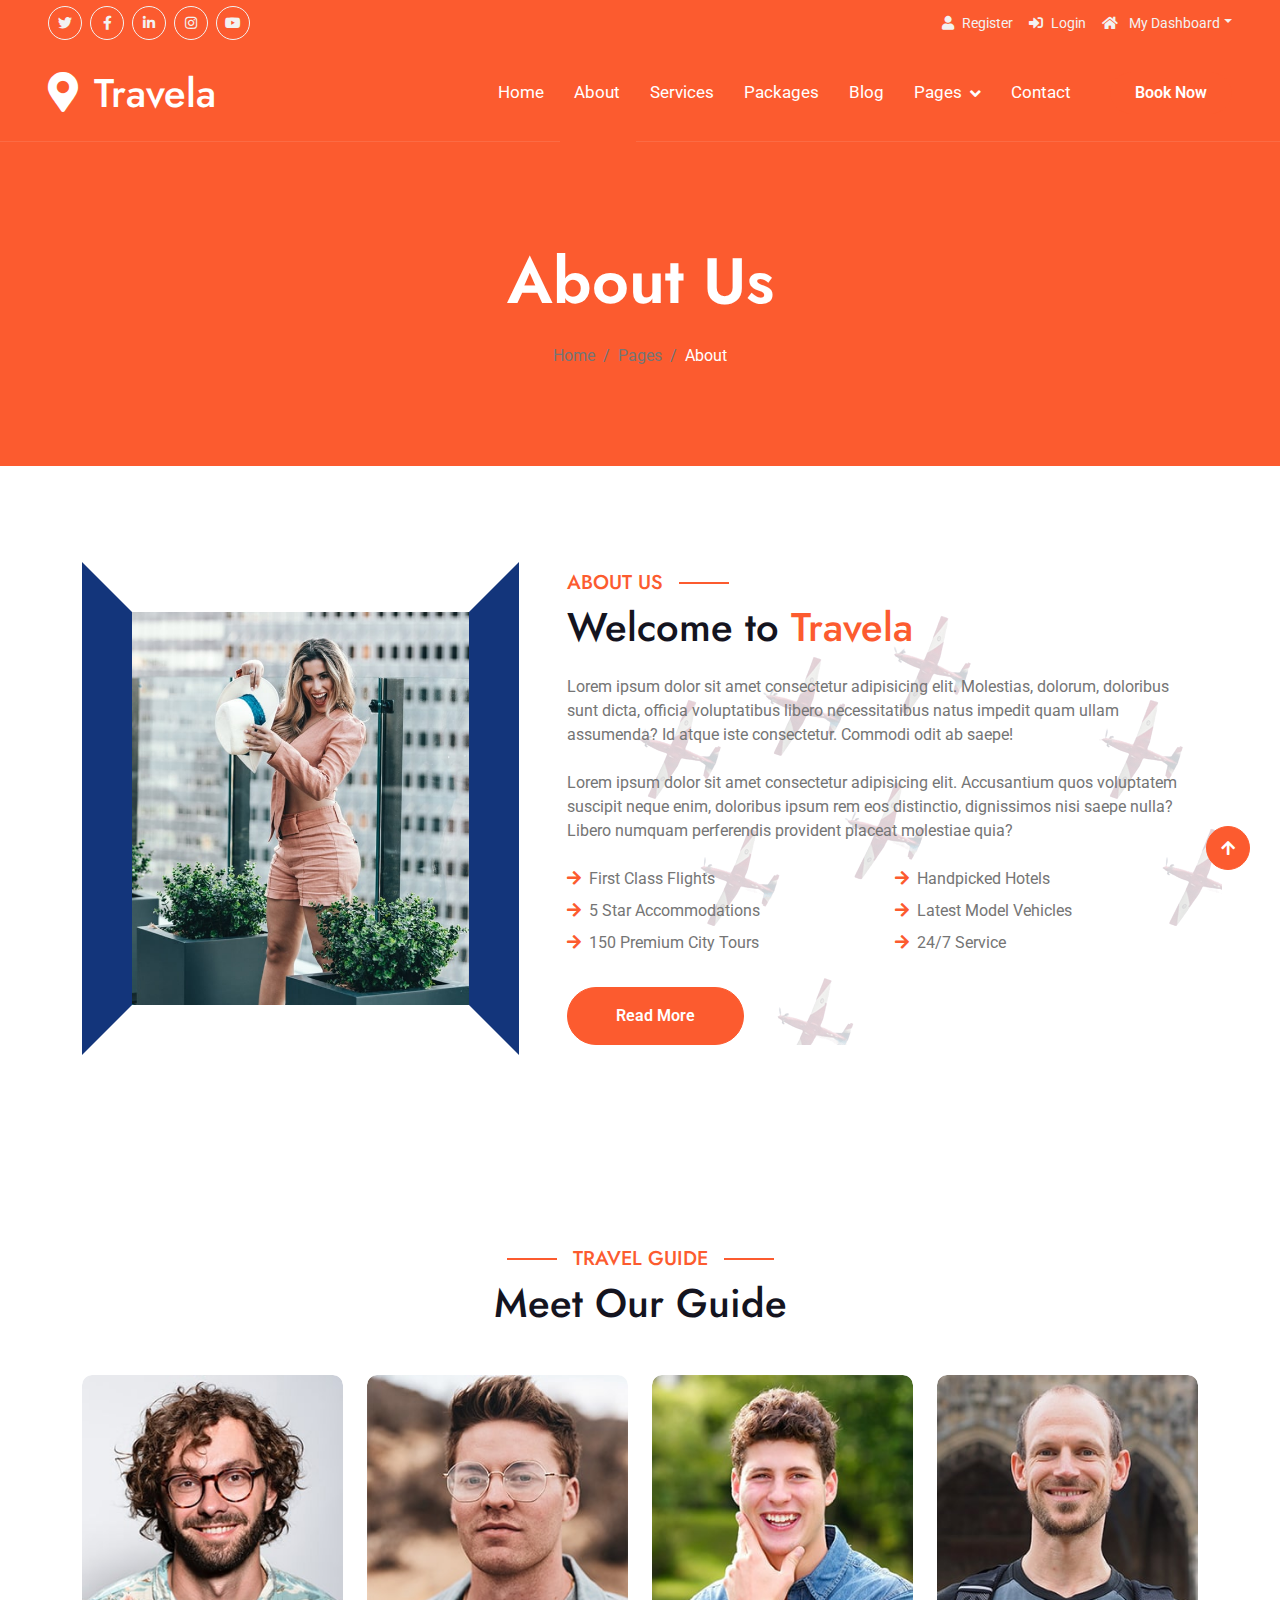
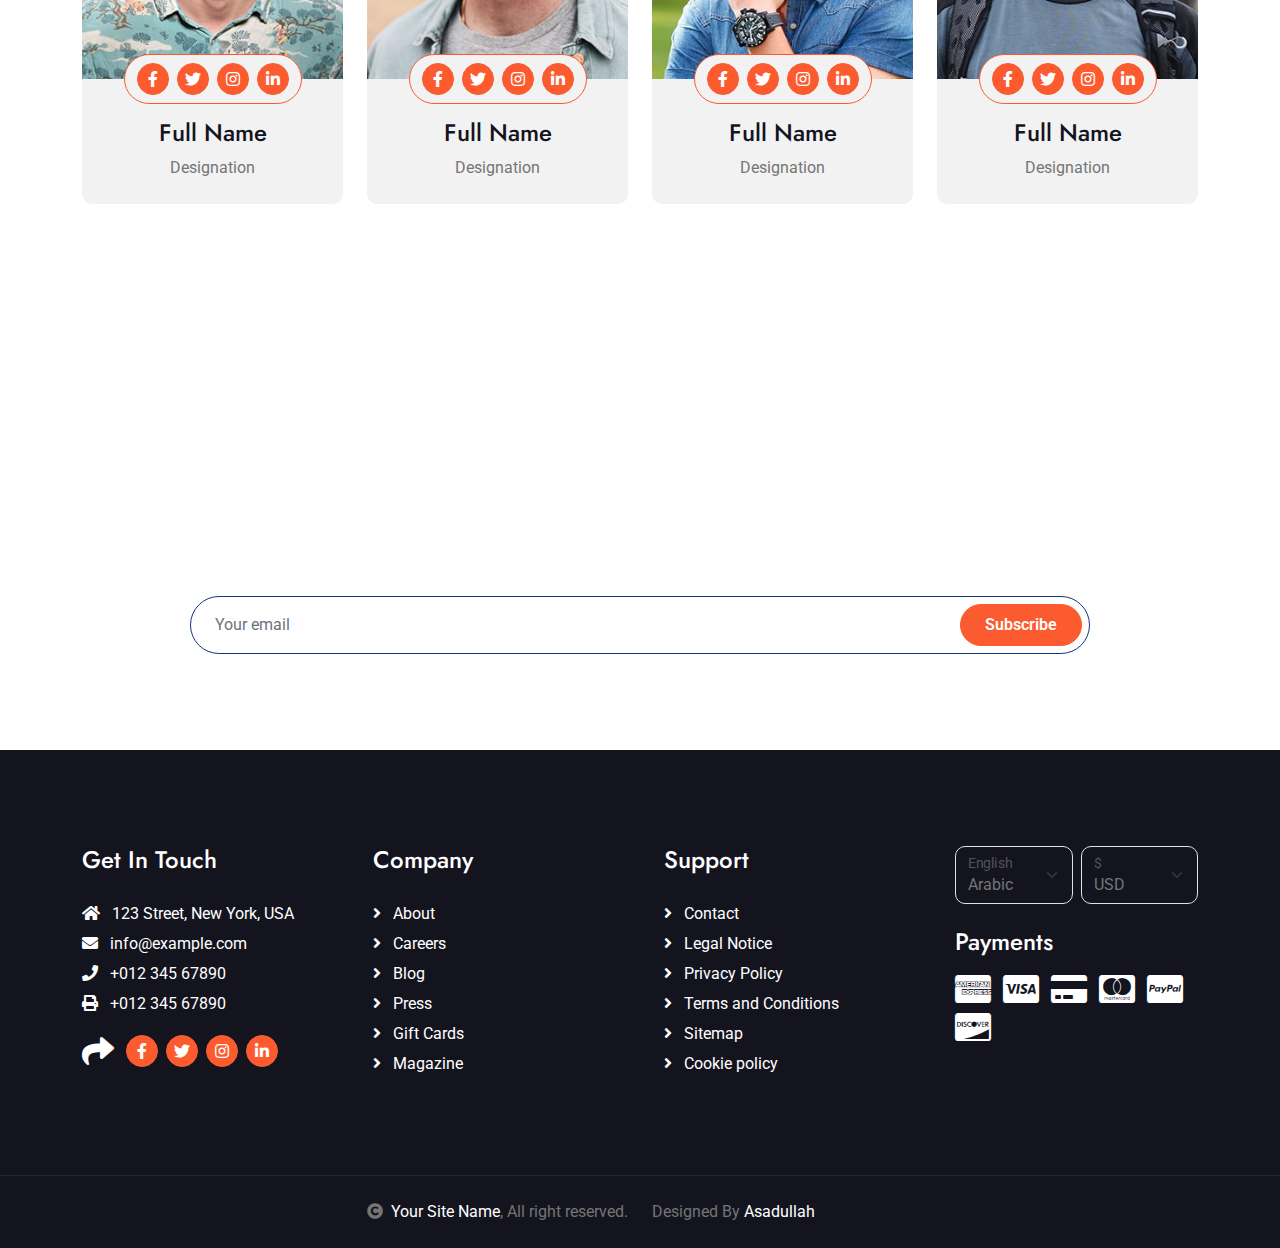
<file: about.html>
<!DOCTYPE html>
<html lang="en">

    <head>
        <meta charset="utf-8">
        <title>Tourism Website Template</title>
        <meta content="width=device-width, initial-scale=1.0" name="viewport">
        <meta content="" name="keywords">
        <meta content="" name="description">

        <!-- Google Web Fonts -->
        <link rel="preconnect" href="https://fonts.googleapis.com">
        <link rel="preconnect" href="https://fonts.gstatic.com" crossorigin>
        <link href="https://fonts.googleapis.com/css2?family=Jost:wght@500;600&family=Roboto&display=swap" rel="stylesheet"> 

        <!-- Icon Font Stylesheet -->
        <link rel="stylesheet" href="https://use.fontawesome.com/releases/v5.15.4/css/all.css"/>
        <link href="https://cdn.jsdelivr.net/npm/bootstrap-icons@1.4.1/font/bootstrap-icons.css" rel="stylesheet">

        <!-- Libraries Stylesheet -->
        <link href="lib/owlcarousel/assets/owl.carousel.min.css" rel="stylesheet">
        <link href="lib/lightbox/css/lightbox.min.css" rel="stylesheet">


        <!-- Customized Bootstrap Stylesheet -->
        <link href="css/bootstrap.min.css" rel="stylesheet">

        <!-- Template Stylesheet -->
        <link href="css/style.css" rel="stylesheet">
    </head>

    <body>

        <!-- Spinner Start -->
        <div id="spinner" class="show bg-white position-fixed translate-middle w-100 vh-100 top-50 start-50 d-flex align-items-center justify-content-center">
            <div class="spinner-border text-primary" style="width: 3rem; height: 3rem;" role="status">
                <span class="sr-only">Loading...</span>
            </div>
        </div>
        <!-- Spinner End -->

        <!-- Topbar Start -->
        <div class="container-fluid bg-primary px-5 d-none d-lg-block">
            <div class="row gx-0">
                <div class="col-lg-8 text-center text-lg-start mb-2 mb-lg-0">
                    <div class="d-inline-flex align-items-center" style="height: 45px;">
                        <a class="btn btn-sm btn-outline-light btn-sm-square rounded-circle me-2" href=""><i class="fab fa-twitter fw-normal"></i></a>
                        <a class="btn btn-sm btn-outline-light btn-sm-square rounded-circle me-2" href=""><i class="fab fa-facebook-f fw-normal"></i></a>
                        <a class="btn btn-sm btn-outline-light btn-sm-square rounded-circle me-2" href=""><i class="fab fa-linkedin-in fw-normal"></i></a>
                        <a class="btn btn-sm btn-outline-light btn-sm-square rounded-circle me-2" href=""><i class="fab fa-instagram fw-normal"></i></a>
                        <a class="btn btn-sm btn-outline-light btn-sm-square rounded-circle" href=""><i class="fab fa-youtube fw-normal"></i></a>
                    </div>
                </div>
                <div class="col-lg-4 text-center text-lg-end">
                    <div class="d-inline-flex align-items-center" style="height: 45px;">
                        <a href="#"><small class="me-3 text-light"><i class="fa fa-user me-2"></i>Register</small></a>
                        <a href="#"><small class="me-3 text-light"><i class="fa fa-sign-in-alt me-2"></i>Login</small></a>
                        <div class="dropdown">
                            <a href="#" class="dropdown-toggle text-light" data-bs-toggle="dropdown"><small><i class="fa fa-home me-2"></i> My Dashboard</small></a>
                            <div class="dropdown-menu rounded">
                                <a href="#" class="dropdown-item"><i class="fas fa-user-alt me-2"></i> My Profile</a>
                                <a href="#" class="dropdown-item"><i class="fas fa-comment-alt me-2"></i> Inbox</a>
                                <a href="#" class="dropdown-item"><i class="fas fa-bell me-2"></i> Notifications</a>
                                <a href="#" class="dropdown-item"><i class="fas fa-cog me-2"></i> Account Settings</a>
                                <a href="#" class="dropdown-item"><i class="fas fa-power-off me-2"></i> Log Out</a>
                            </div>
                        </div>
                    </div>
                </div>
            </div>
        </div>
        <!-- Topbar End -->

        <!-- Navbar & Hero Start -->
        <div class="container-fluid position-relative p-0">
            <nav class="navbar navbar-expand-lg navbar-light px-4 px-lg-5 py-3 py-lg-0">
                <a href="" class="navbar-brand p-0">
                    <h1 class="m-0"><i class="fa fa-map-marker-alt me-3"></i>Travela</h1>
                    <!-- <img src="img/logo.png" alt="Logo"> -->
                </a>
                <button class="navbar-toggler" type="button" data-bs-toggle="collapse" data-bs-target="#navbarCollapse">
                    <span class="fa fa-bars"></span>
                </button>
                <div class="collapse navbar-collapse" id="navbarCollapse">
                    <div class="navbar-nav ms-auto py-0">
                        <a href="index.html" class="nav-item nav-link">Home</a>
                        <a href="about.html" class="nav-item nav-link active">About</a>
                        <a href="services.html" class="nav-item nav-link">Services</a>
                        <a href="packages.html" class="nav-item nav-link">Packages</a>
                        <a href="blog.html" class="nav-item nav-link">Blog</a>
                        <div class="nav-item dropdown">
                            <a href="#" class="nav-link dropdown-toggle" data-bs-toggle="dropdown">Pages</a>
                            <div class="dropdown-menu m-0">
                                <a href="destination.html" class="dropdown-item">Destination</a>
                                <a href="tour.html" class="dropdown-item">Explore Tour</a>
                                <a href="booking.html" class="dropdown-item">Travel Booking</a>
                                <a href="gallery.html" class="dropdown-item">Our Gallery</a>
                                <a href="guides.html" class="dropdown-item">Travel Guides</a>
                                <a href="testimonial.html" class="dropdown-item">Testimonial</a>
                                <a href="404.html" class="dropdown-item">404 Page</a>
                            </div>
                        </div>
                        <a href="contact.html" class="nav-item nav-link">Contact</a>
                    </div>
                    <a href="" class="btn btn-primary rounded-pill py-2 px-4 ms-lg-4">Book Now</a>
                </div>
            </nav>
        </div>
        <!-- Navbar & Hero End -->

        <!-- Header Start -->
        <div class="container-fluid bg-breadcrumb">
            <div class="container text-center py-5" style="max-width: 900px;">
                <h3 class="text-white display-3 mb-4">About Us</h1>
                <ol class="breadcrumb justify-content-center mb-0">
                    <li class="breadcrumb-item"><a href="index.html">Home</a></li>
                    <li class="breadcrumb-item"><a href="#">Pages</a></li>
                    <li class="breadcrumb-item active text-white">About</li>
                </ol>    
            </div>
        </div>
        <!-- Header End -->

        <!-- About Start -->
        <div class="container-fluid about py-5">
            <div class="container py-5">
                <div class="row g-5 align-items-center">
                    <div class="col-lg-5">
                        <div class="h-100" style="border: 50px solid; border-color: transparent #13357B transparent #13357B;">
                            <img src="img/about-img.jpg" class="img-fluid w-100 h-100" alt="">
                        </div>
                    </div>
                    <div class="col-lg-7" style="background: linear-gradient(rgba(255, 255, 255, .8), rgba(255, 255, 255, .8)), url(img/about-img-1.png);">
                        <h5 class="section-about-title pe-3">About Us</h5>
                        <h1 class="mb-4">Welcome to <span class="text-primary">Travela</span></h1>
                        <p class="mb-4">Lorem ipsum dolor sit amet consectetur adipisicing elit. Molestias, dolorum, doloribus sunt dicta, officia voluptatibus libero necessitatibus natus impedit quam ullam assumenda? Id atque iste consectetur. Commodi odit ab saepe!</p>
                        <p class="mb-4">Lorem ipsum dolor sit amet consectetur adipisicing elit. Accusantium quos voluptatem suscipit neque enim, doloribus ipsum rem eos distinctio, dignissimos nisi saepe nulla? Libero numquam perferendis provident placeat molestiae quia?</p>
                        <div class="row gy-2 gx-4 mb-4">
                            <div class="col-sm-6">
                                <p class="mb-0"><i class="fa fa-arrow-right text-primary me-2"></i>First Class Flights</p>
                            </div>
                            <div class="col-sm-6">
                                <p class="mb-0"><i class="fa fa-arrow-right text-primary me-2"></i>Handpicked Hotels</p>
                            </div>
                            <div class="col-sm-6">
                                <p class="mb-0"><i class="fa fa-arrow-right text-primary me-2"></i>5 Star Accommodations</p>
                            </div>
                            <div class="col-sm-6">
                                <p class="mb-0"><i class="fa fa-arrow-right text-primary me-2"></i>Latest Model Vehicles</p>
                            </div>
                            <div class="col-sm-6">
                                <p class="mb-0"><i class="fa fa-arrow-right text-primary me-2"></i>150 Premium City Tours</p>
                            </div>
                            <div class="col-sm-6">
                                <p class="mb-0"><i class="fa fa-arrow-right text-primary me-2"></i>24/7 Service</p>
                            </div>
                        </div>
                        <a class="btn btn-primary rounded-pill py-3 px-5 mt-2" href="">Read More</a>
                    </div>
                </div>
            </div>
        </div>
        <!-- About End -->

        <!-- Travel Guide Start -->
        <div class="container-fluid guide py-5">
            <div class="container py-5">
                <div class="mx-auto text-center mb-5" style="max-width: 900px;">
                    <h5 class="section-title px-3">Travel Guide</h5>
                    <h1 class="mb-0">Meet Our Guide</h1>
                </div>
                <div class="row g-4">
                    <div class="col-md-6 col-lg-3">
                        <div class="guide-item">
                            <div class="guide-img">
                                <div class="guide-img-efects">
                                    <img src="img/guide-1.jpg" class="img-fluid w-100 rounded-top" alt="Image">
                                </div>
                                <div class="guide-icon rounded-pill p-2">
                                    <a class="btn btn-square btn-primary rounded-circle mx-1" href=""><i class="fab fa-facebook-f"></i></a>
                                    <a class="btn btn-square btn-primary rounded-circle mx-1" href=""><i class="fab fa-twitter"></i></a>
                                    <a class="btn btn-square btn-primary rounded-circle mx-1" href=""><i class="fab fa-instagram"></i></a>
                                    <a class="btn btn-square btn-primary rounded-circle mx-1" href=""><i class="fab fa-linkedin-in"></i></a>
                                </div>
                            </div>
                            <div class="guide-title text-center rounded-bottom p-4">
                                <div class="guide-title-inner">
                                    <h4 class="mt-3">Full Name</h4>
                                    <p class="mb-0">Designation</p>
                                </div>
                            </div>
                        </div>
                    </div>
                    <div class="col-md-6 col-lg-3">
                        <div class="guide-item">
                            <div class="guide-img">
                                <div class="guide-img-efects">
                                    <img src="img/guide-2.jpg" class="img-fluid w-100 rounded-top" alt="Image">
                                </div>
                                <div class="guide-icon rounded-pill p-2">
                                    <a class="btn btn-square btn-primary rounded-circle mx-1" href=""><i class="fab fa-facebook-f"></i></a>
                                    <a class="btn btn-square btn-primary rounded-circle mx-1" href=""><i class="fab fa-twitter"></i></a>
                                    <a class="btn btn-square btn-primary rounded-circle mx-1" href=""><i class="fab fa-instagram"></i></a>
                                    <a class="btn btn-square btn-primary rounded-circle mx-1" href=""><i class="fab fa-linkedin-in"></i></a>
                                </div>
                            </div>
                            <div class="guide-title text-center rounded-bottom p-4">
                                <div class="guide-title-inner">
                                    <h4 class="mt-3">Full Name</h4>
                                    <p class="mb-0">Designation</p>
                                </div>
                            </div>
                        </div>
                    </div>
                    <div class="col-md-6 col-lg-3">
                        <div class="guide-item">
                            <div class="guide-img">
                                <div class="guide-img-efects">
                                    <img src="img/guide-3.jpg" class="img-fluid w-100 rounded-top" alt="Image">
                                </div>
                                <div class="guide-icon rounded-pill p-2">
                                    <a class="btn btn-square btn-primary rounded-circle mx-1" href=""><i class="fab fa-facebook-f"></i></a>
                                    <a class="btn btn-square btn-primary rounded-circle mx-1" href=""><i class="fab fa-twitter"></i></a>
                                    <a class="btn btn-square btn-primary rounded-circle mx-1" href=""><i class="fab fa-instagram"></i></a>
                                    <a class="btn btn-square btn-primary rounded-circle mx-1" href=""><i class="fab fa-linkedin-in"></i></a>
                                </div>
                            </div>
                            <div class="guide-title text-center rounded-bottom p-4">
                                <div class="guide-title-inner">
                                    <h4 class="mt-3">Full Name</h4>
                                    <p class="mb-0">Designation</p>
                                </div>
                            </div>
                        </div>
                    </div>
                    <div class="col-md-6 col-lg-3">
                        <div class="guide-item">
                            <div class="guide-img">
                                <div class="guide-img-efects">
                                    <img src="img/guide-4.jpg" class="img-fluid w-100 rounded-top" alt="Image">
                                </div>
                                <div class="guide-icon rounded-pill p-2">
                                    <a class="btn btn-square btn-primary rounded-circle mx-1" href=""><i class="fab fa-facebook-f"></i></a>
                                    <a class="btn btn-square btn-primary rounded-circle mx-1" href=""><i class="fab fa-twitter"></i></a>
                                    <a class="btn btn-square btn-primary rounded-circle mx-1" href=""><i class="fab fa-instagram"></i></a>
                                    <a class="btn btn-square btn-primary rounded-circle mx-1" href=""><i class="fab fa-linkedin-in"></i></a>
                                </div>
                            </div>
                            <div class="guide-title text-center rounded-bottom p-4">
                                <div class="guide-title-inner">
                                    <h4 class="mt-3">Full Name</h4>
                                    <p class="mb-0">Designation</p>
                                </div>
                            </div>
                        </div>
                    </div>
                </div>
            </div>
        </div>
        <!-- Travel Guide End -->

        <!-- Subscribe Start -->
        <div class="container-fluid subscribe py-5">
            <div class="container text-center py-5">
                <div class="mx-auto text-center" style="max-width: 900px;">
                    <h5 class="subscribe-title px-3">Subscribe</h5>
                    <h1 class="text-white mb-4">Our Newsletter</h1>
                    <p class="text-white mb-5">Lorem ipsum dolor sit amet consectetur adipisicing elit. Laborum tempore nam, architecto doloremque velit explicabo? Voluptate sunt eveniet fuga eligendi! Expedita laudantium fugiat corrupti eum cum repellat a laborum quasi.
                    </p>
                    <div class="position-relative mx-auto">
                        <input class="form-control border-primary rounded-pill w-100 py-3 ps-4 pe-5" type="text" placeholder="Your email">
                        <button type="button" class="btn btn-primary rounded-pill position-absolute top-0 end-0 py-2 px-4 mt-2 me-2">Subscribe</button>
                    </div>
                </div>
            </div>
        </div>
        <!-- Subscribe End -->

        <!-- Footer Start -->
        <div class="container-fluid footer py-5">
            <div class="container py-5">
                <div class="row g-5">
                    <div class="col-md-6 col-lg-6 col-xl-3">
                        <div class="footer-item d-flex flex-column">
                            <h4 class="mb-4 text-white">Get In Touch</h4>
                            <a href=""><i class="fas fa-home me-2"></i> 123 Street, New York, USA</a>
                            <a href=""><i class="fas fa-envelope me-2"></i> info@example.com</a>
                            <a href=""><i class="fas fa-phone me-2"></i> +012 345 67890</a>
                            <a href="" class="mb-3"><i class="fas fa-print me-2"></i> +012 345 67890</a>
                            <div class="d-flex align-items-center">
                                <i class="fas fa-share fa-2x text-white me-2"></i>
                                <a class="btn-square btn btn-primary rounded-circle mx-1" href=""><i class="fab fa-facebook-f"></i></a>
                                <a class="btn-square btn btn-primary rounded-circle mx-1" href=""><i class="fab fa-twitter"></i></a>
                                <a class="btn-square btn btn-primary rounded-circle mx-1" href=""><i class="fab fa-instagram"></i></a>
                                <a class="btn-square btn btn-primary rounded-circle mx-1" href=""><i class="fab fa-linkedin-in"></i></a>
                            </div>
                        </div>
                    </div>
                    <div class="col-md-6 col-lg-6 col-xl-3">
                        <div class="footer-item d-flex flex-column">
                            <h4 class="mb-4 text-white">Company</h4>
                            <a href=""><i class="fas fa-angle-right me-2"></i> About</a>
                            <a href=""><i class="fas fa-angle-right me-2"></i> Careers</a>
                            <a href=""><i class="fas fa-angle-right me-2"></i> Blog</a>
                            <a href=""><i class="fas fa-angle-right me-2"></i> Press</a>
                            <a href=""><i class="fas fa-angle-right me-2"></i> Gift Cards</a>
                            <a href=""><i class="fas fa-angle-right me-2"></i> Magazine</a>
                        </div>
                    </div>
                    <div class="col-md-6 col-lg-6 col-xl-3">
                        <div class="footer-item d-flex flex-column">
                            <h4 class="mb-4 text-white">Support</h4>
                            <a href=""><i class="fas fa-angle-right me-2"></i> Contact</a>
                            <a href=""><i class="fas fa-angle-right me-2"></i> Legal Notice</a>
                            <a href=""><i class="fas fa-angle-right me-2"></i> Privacy Policy</a>
                            <a href=""><i class="fas fa-angle-right me-2"></i> Terms and Conditions</a>
                            <a href=""><i class="fas fa-angle-right me-2"></i> Sitemap</a>
                            <a href=""><i class="fas fa-angle-right me-2"></i> Cookie policy</a>
                        </div>
                    </div>
                    <div class="col-md-6 col-lg-6 col-xl-3">
                        <div class="footer-item">
                            <div class="row gy-3 gx-2 mb-4">
                                <div class="col-xl-6">
                                    <form>
                                        <div class="form-floating">
                                            <select class="form-select bg-dark border" id="select1">
                                                <option value="1">Arabic</option>
                                                <option value="2">German</option>
                                                <option value="3">Greek</option>
                                                <option value="3">New York</option>
                                            </select>
                                            <label for="select1">English</label>
                                        </div>
                                    </form>
                                </div>
                                <div class="col-xl-6">
                                    <form>
                                        <div class="form-floating">
                                            <select class="form-select bg-dark border" id="select1">
                                                <option value="1">USD</option>
                                                <option value="2">EUR</option>
                                                <option value="3">INR</option>
                                                <option value="3">GBP</option>
                                            </select>
                                            <label for="select1">$</label>
                                        </div>
                                    </form>
                                </div>
                            </div>
                            <h4 class="text-white mb-3">Payments</h4>
                            <div class="footer-bank-card">
                                <a href="#" class="text-white me-2"><i class="fab fa-cc-amex fa-2x"></i></a>
                                <a href="#" class="text-white me-2"><i class="fab fa-cc-visa fa-2x"></i></a>
                                <a href="#" class="text-white me-2"><i class="fas fa-credit-card fa-2x"></i></a>
                                <a href="#" class="text-white me-2"><i class="fab fa-cc-mastercard fa-2x"></i></a>
                                <a href="#" class="text-white me-2"><i class="fab fa-cc-paypal fa-2x"></i></a>
                                <a href="#" class="text-white"><i class="fab fa-cc-discover fa-2x"></i></a>
                            </div>
                        </div>
                    </div>
                </div>
            </div>
        </div>
        <!-- Footer End -->
        
        <!-- Copyright Start -->
        <div class="container-fluid copyright text-body py-4">
            <div class="container">
                <div class="row g-4 align-items-center">
                    <div class="col-md-6 text-center text-md-end mb-md-0">
                        <i class="fas fa-copyright me-2"></i><a class="text-white" href="#">Your Site Name</a>, All right reserved.
                    </div>
                    <div class="col-md-6 text-center text-md-start">
                      
                        Designed By <a class="text-white" href="https://github.com/Asadullah816">Asadullah</a>
                    </div>
                </div>
            </div>
        </div>
        <!-- Copyright End -->

        <!-- Back to Top -->
        <a href="#" class="btn btn-primary btn-primary-outline-0 btn-md-square back-to-top"><i class="fa fa-arrow-up"></i></a>   

        
        <!-- JavaScript Libraries -->
        <script src="https://ajax.googleapis.com/ajax/libs/jquery/3.6.4/jquery.min.js"></script>
        <script src="https://cdn.jsdelivr.net/npm/bootstrap@5.0.0/dist/js/bootstrap.bundle.min.js"></script>
        <script src="lib/easing/easing.min.js"></script>
        <script src="lib/waypoints/waypoints.min.js"></script>
        <script src="lib/owlcarousel/owl.carousel.min.js"></script>
        <script src="lib/lightbox/js/lightbox.min.js"></script>
        

        <!-- Template Javascript -->
        <script src="js/main.js"></script>
    </body>

</html>
</file>
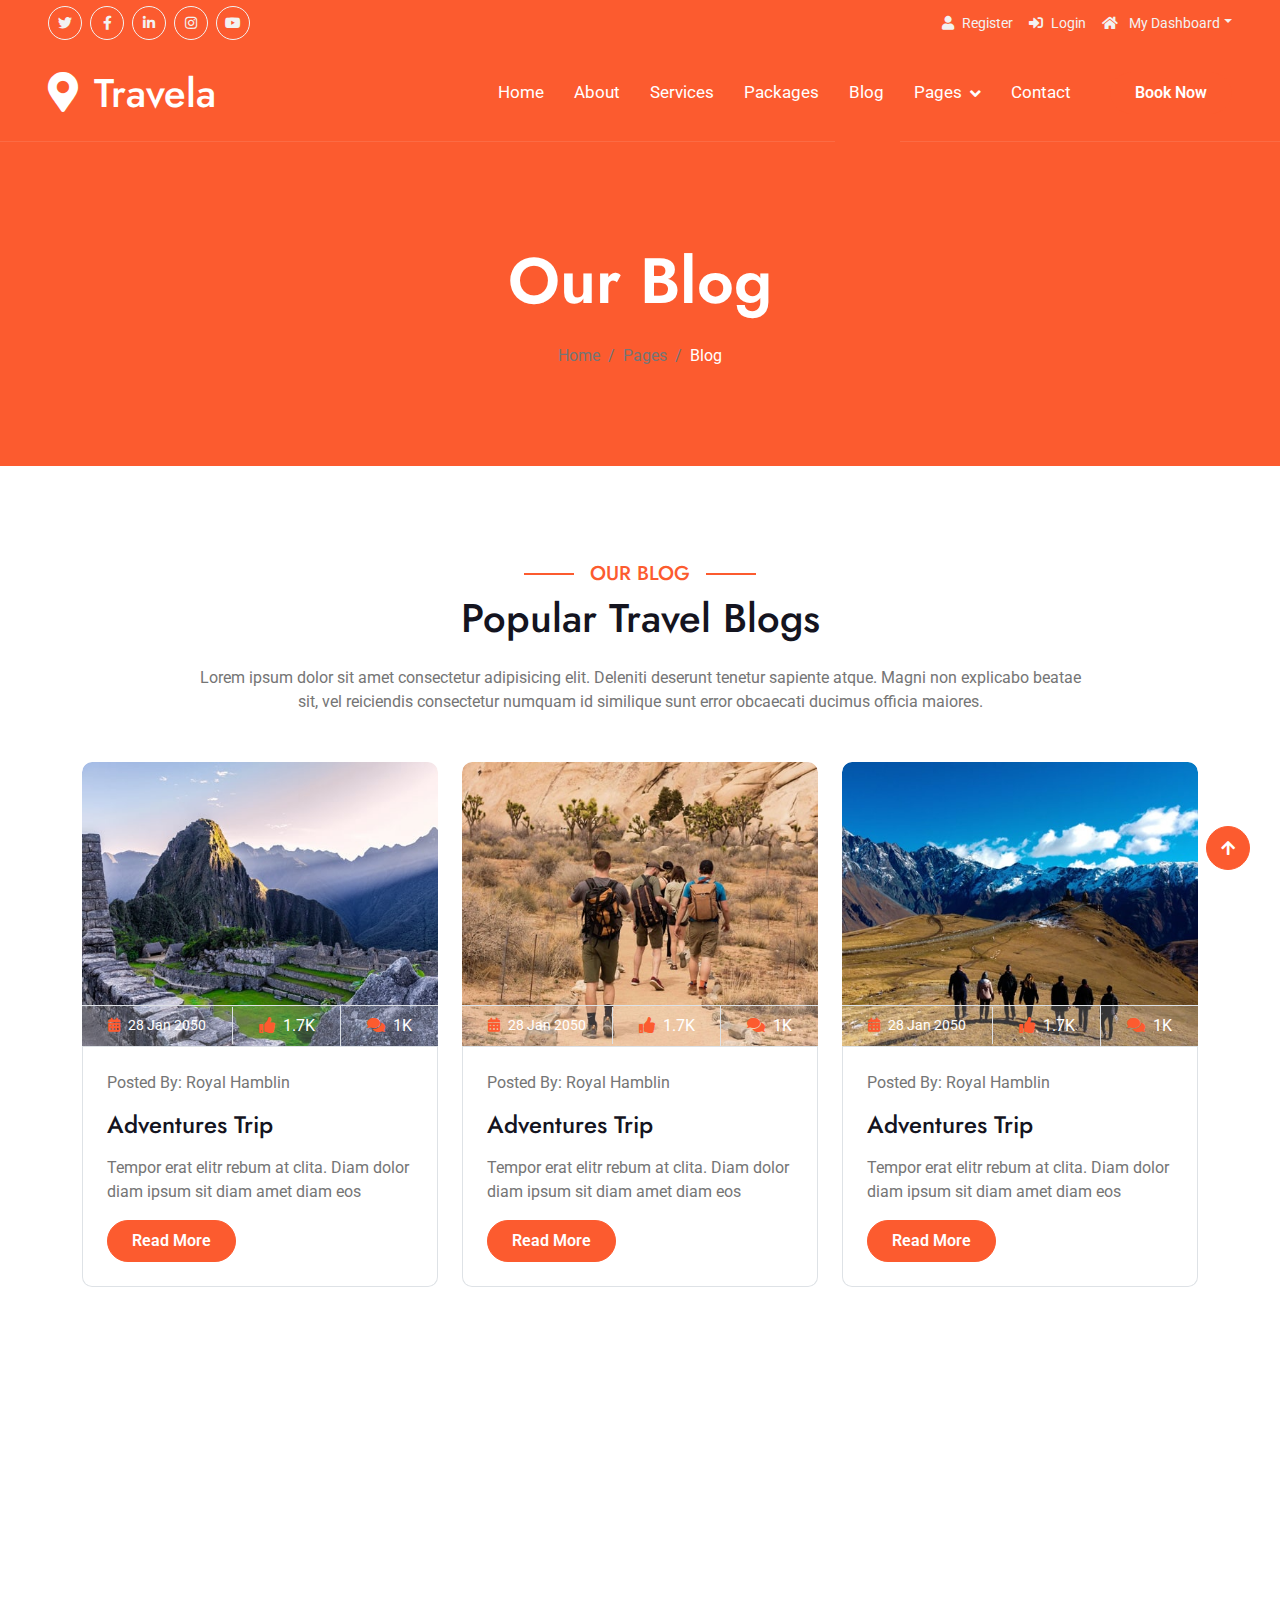
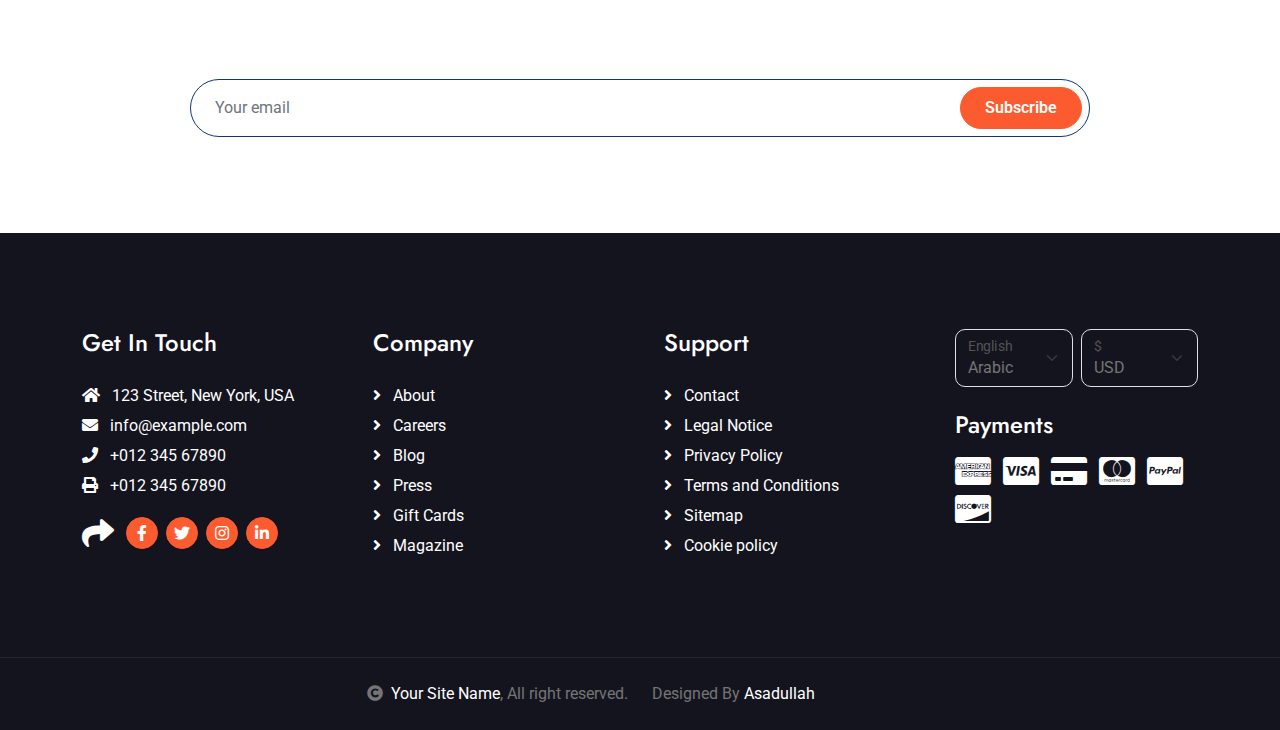
<file: blog.html>
<!DOCTYPE html>
<html lang="en">

    <head>
        <meta charset="utf-8">
        <title>Tourism Website Template</title>
        <meta content="width=device-width, initial-scale=1.0" name="viewport">
        <meta content="" name="keywords">
        <meta content="" name="description">

        <!-- Google Web Fonts -->
        <link rel="preconnect" href="https://fonts.googleapis.com">
        <link rel="preconnect" href="https://fonts.gstatic.com" crossorigin>
        <link href="https://fonts.googleapis.com/css2?family=Jost:wght@500;600&family=Roboto&display=swap" rel="stylesheet"> 

        <!-- Icon Font Stylesheet -->
        <link rel="stylesheet" href="https://use.fontawesome.com/releases/v5.15.4/css/all.css"/>
        <link href="https://cdn.jsdelivr.net/npm/bootstrap-icons@1.4.1/font/bootstrap-icons.css" rel="stylesheet">

        <!-- Libraries Stylesheet -->
        <link href="lib/owlcarousel/assets/owl.carousel.min.css" rel="stylesheet">
        <link href="lib/lightbox/css/lightbox.min.css" rel="stylesheet">


        <!-- Customized Bootstrap Stylesheet -->
        <link href="css/bootstrap.min.css" rel="stylesheet">

        <!-- Template Stylesheet -->
        <link href="css/style.css" rel="stylesheet">
    </head>

    <body>

        <!-- Spinner Start -->
        <div id="spinner" class="show bg-white position-fixed translate-middle w-100 vh-100 top-50 start-50 d-flex align-items-center justify-content-center">
            <div class="spinner-border text-primary" style="width: 3rem; height: 3rem;" role="status">
                <span class="sr-only">Loading...</span>
            </div>
        </div>
        <!-- Spinner End -->

        <!-- Topbar Start -->
        <div class="container-fluid bg-primary px-5 d-none d-lg-block">
            <div class="row gx-0">
                <div class="col-lg-8 text-center text-lg-start mb-2 mb-lg-0">
                    <div class="d-inline-flex align-items-center" style="height: 45px;">
                        <a class="btn btn-sm btn-outline-light btn-sm-square rounded-circle me-2" href=""><i class="fab fa-twitter fw-normal"></i></a>
                        <a class="btn btn-sm btn-outline-light btn-sm-square rounded-circle me-2" href=""><i class="fab fa-facebook-f fw-normal"></i></a>
                        <a class="btn btn-sm btn-outline-light btn-sm-square rounded-circle me-2" href=""><i class="fab fa-linkedin-in fw-normal"></i></a>
                        <a class="btn btn-sm btn-outline-light btn-sm-square rounded-circle me-2" href=""><i class="fab fa-instagram fw-normal"></i></a>
                        <a class="btn btn-sm btn-outline-light btn-sm-square rounded-circle" href=""><i class="fab fa-youtube fw-normal"></i></a>
                    </div>
                </div>
                <div class="col-lg-4 text-center text-lg-end">
                    <div class="d-inline-flex align-items-center" style="height: 45px;">
                        <a href="#"><small class="me-3 text-light"><i class="fa fa-user me-2"></i>Register</small></a>
                        <a href="#"><small class="me-3 text-light"><i class="fa fa-sign-in-alt me-2"></i>Login</small></a>
                        <div class="dropdown">
                            <a href="#" class="dropdown-toggle text-light" data-bs-toggle="dropdown"><small><i class="fa fa-home me-2"></i> My Dashboard</small></a>
                            <div class="dropdown-menu rounded">
                                <a href="#" class="dropdown-item"><i class="fas fa-user-alt me-2"></i> My Profile</a>
                                <a href="#" class="dropdown-item"><i class="fas fa-comment-alt me-2"></i> Inbox</a>
                                <a href="#" class="dropdown-item"><i class="fas fa-bell me-2"></i> Notifications</a>
                                <a href="#" class="dropdown-item"><i class="fas fa-cog me-2"></i> Account Settings</a>
                                <a href="#" class="dropdown-item"><i class="fas fa-power-off me-2"></i> Log Out</a>
                            </div>
                        </div>
                    </div>
                </div>
            </div>
        </div>
        <!-- Topbar End -->

        <!-- Navbar & Hero Start -->
        <div class="container-fluid position-relative p-0">
            <nav class="navbar navbar-expand-lg navbar-light px-4 px-lg-5 py-3 py-lg-0">
                <a href="" class="navbar-brand p-0">
                    <h1 class="m-0"><i class="fa fa-map-marker-alt me-3"></i>Travela</h1>
                    <!-- <img src="img/logo.png" alt="Logo"> -->
                </a>
                <button class="navbar-toggler" type="button" data-bs-toggle="collapse" data-bs-target="#navbarCollapse">
                    <span class="fa fa-bars"></span>
                </button>
                <div class="collapse navbar-collapse" id="navbarCollapse">
                    <div class="navbar-nav ms-auto py-0">
                        <a href="index.html" class="nav-item nav-link">Home</a>
                        <a href="about.html" class="nav-item nav-link">About</a>
                        <a href="services.html" class="nav-item nav-link">Services</a>
                        <a href="packages.html" class="nav-item nav-link">Packages</a>
                        <a href="blog.html" class="nav-item nav-link active">Blog</a>
                        <div class="nav-item dropdown">
                            <a href="#" class="nav-link dropdown-toggle" data-bs-toggle="dropdown">Pages</a>
                            <div class="dropdown-menu m-0">
                                <a href="destination.html" class="dropdown-item">Destination</a>
                                <a href="tour.html" class="dropdown-item">Explore Tour</a>
                                <a href="booking.html" class="dropdown-item">Travel Booking</a>
                                <a href="gallery.html" class="dropdown-item">Our Gallery</a>
                                <a href="guides.html" class="dropdown-item">Travel Guides</a>
                                <a href="testimonial.html" class="dropdown-item">Testimonial</a>
                                <a href="404.html" class="dropdown-item">404 Page</a>
                            </div>
                        </div>
                        <a href="contact.html" class="nav-item nav-link">Contact</a>
                    </div>
                    <a href="" class="btn btn-primary rounded-pill py-2 px-4 ms-lg-4">Book Now</a>
                </div>
            </nav>
        </div>
        <!-- Navbar & Hero End -->

        <!-- Header Start -->
        <div class="container-fluid bg-breadcrumb">
            <div class="container text-center py-5" style="max-width: 900px;">
                <h3 class="text-white display-3 mb-4">Our Blog</h1>
                <ol class="breadcrumb justify-content-center mb-0">
                    <li class="breadcrumb-item"><a href="index.html">Home</a></li>
                    <li class="breadcrumb-item"><a href="#">Pages</a></li>
                    <li class="breadcrumb-item active text-white">Blog</li>
                </ol>    
            </div>
        </div>
        <!-- Header End -->

        <!-- Blog Start -->
        <div class="container-fluid blog py-5">
            <div class="container py-5">
                <div class="mx-auto text-center mb-5" style="max-width: 900px;">
                    <h5 class="section-title px-3">Our Blog</h5>
                    <h1 class="mb-4">Popular Travel Blogs</h1>
                    <p class="mb-0">Lorem ipsum dolor sit amet consectetur adipisicing elit. Deleniti deserunt tenetur sapiente atque. Magni non explicabo beatae sit, vel reiciendis consectetur numquam id similique sunt error obcaecati ducimus officia maiores.
                    </p>
                </div>
                <div class="row g-4 justify-content-center">
                    <div class="col-lg-4 col-md-6">
                        <div class="blog-item">
                            <div class="blog-img">
                                <div class="blog-img-inner">
                                    <img class="img-fluid w-100 rounded-top" src="img/blog-1.jpg" alt="Image">
                                    <div class="blog-icon">
                                        <a href="#" class="my-auto"><i class="fas fa-link fa-2x text-white"></i></a>
                                    </div>
                                </div>
                                <div class="blog-info d-flex align-items-center border border-start-0 border-end-0">
                                    <small class="flex-fill text-center border-end py-2"><i class="fa fa-calendar-alt text-primary me-2"></i>28 Jan 2050</small>
                                    <a href="#" class="btn-hover flex-fill text-center text-white border-end py-2"><i class="fa fa-thumbs-up text-primary me-2"></i>1.7K</a>
                                    <a href="#" class="btn-hover flex-fill text-center text-white py-2"><i class="fa fa-comments text-primary me-2"></i>1K</a>
                                </div>
                            </div>
                            <div class="blog-content border border-top-0 rounded-bottom p-4">
                                <p class="mb-3">Posted By: Royal Hamblin </p>
                                <a href="#" class="h4">Adventures Trip</a>
                                <p class="my-3">Tempor erat elitr rebum at clita. Diam dolor diam ipsum sit diam amet diam eos</p>
                                <a href="#" class="btn btn-primary rounded-pill py-2 px-4">Read More</a>
                            </div>
                        </div>
                    </div>
                    <div class="col-lg-4 col-md-6">
                        <div class="blog-item">
                            <div class="blog-img">
                                <div class="blog-img-inner">
                                    <img class="img-fluid w-100 rounded-top" src="img/blog-2.jpg" alt="Image">
                                    <div class="blog-icon">
                                        <a href="#" class="my-auto"><i class="fas fa-link fa-2x text-white"></i></a>
                                    </div>
                                </div>
                                <div class="blog-info d-flex align-items-center border border-start-0 border-end-0">
                                    <small class="flex-fill text-center border-end py-2"><i class="fa fa-calendar-alt text-primary me-2"></i>28 Jan 2050</small>
                                    <a href="#" class="btn-hover flex-fill text-center text-white border-end py-2"><i class="fa fa-thumbs-up text-primary me-2"></i>1.7K</a>
                                    <a href="#" class="btn-hover flex-fill text-center text-white py-2"><i class="fa fa-comments text-primary me-2"></i>1K</a>
                                </div>
                            </div>
                            <div class="blog-content border border-top-0 rounded-bottom p-4">
                                <p class="mb-3">Posted By: Royal Hamblin </p>
                                <a href="#" class="h4">Adventures Trip</a>
                                <p class="my-3">Tempor erat elitr rebum at clita. Diam dolor diam ipsum sit diam amet diam eos</p>
                                <a href="#" class="btn btn-primary rounded-pill py-2 px-4">Read More</a>
                            </div>
                        </div>
                    </div>
                    <div class="col-lg-4 col-md-6">
                        <div class="blog-item">
                            <div class="blog-img">
                                <div class="blog-img-inner">
                                    <img class="img-fluid w-100 rounded-top" src="img/blog-3.jpg" alt="Image">
                                    <div class="blog-icon">
                                        <a href="#" class="my-auto"><i class="fas fa-link fa-2x text-white"></i></a>
                                    </div>
                                </div>
                                <div class="blog-info d-flex align-items-center border border-start-0 border-end-0">
                                    <small class="flex-fill text-center border-end py-2"><i class="fa fa-calendar-alt text-primary me-2"></i>28 Jan 2050</small>
                                    <a href="#" class="btn-hover flex-fill text-center text-white border-end py-2"><i class="fa fa-thumbs-up text-primary me-2"></i>1.7K</a>
                                    <a href="#" class="btn-hover flex-fill text-center text-white py-2"><i class="fa fa-comments text-primary me-2"></i>1K</a>
                                </div>
                            </div>
                            <div class="blog-content border border-top-0 rounded-bottom p-4">
                                <p class="mb-3">Posted By: Royal Hamblin </p>
                                <a href="#" class="h4">Adventures Trip</a>
                                <p class="my-3">Tempor erat elitr rebum at clita. Diam dolor diam ipsum sit diam amet diam eos</p>
                                <a href="#" class="btn btn-primary rounded-pill py-2 px-4">Read More</a>
                            </div>
                        </div>
                    </div>
                </div>
            </div>
        </div>
        <!-- Blog End -->

        <!-- Subscribe Start -->
        <div class="container-fluid subscribe py-5">
            <div class="container text-center py-5">
                <div class="mx-auto text-center" style="max-width: 900px;">
                    <h5 class="subscribe-title px-3">Subscribe</h5>
                    <h1 class="text-white mb-4">Our Newsletter</h1>
                    <p class="text-white mb-5">Lorem ipsum dolor sit amet consectetur adipisicing elit. Laborum tempore nam, architecto doloremque velit explicabo? Voluptate sunt eveniet fuga eligendi! Expedita laudantium fugiat corrupti eum cum repellat a laborum quasi.
                    </p>
                    <div class="position-relative mx-auto">
                        <input class="form-control border-primary rounded-pill w-100 py-3 ps-4 pe-5" type="text" placeholder="Your email">
                        <button type="button" class="btn btn-primary rounded-pill position-absolute top-0 end-0 py-2 px-4 mt-2 me-2">Subscribe</button>
                    </div>
                </div>
            </div>
        </div>
        <!-- Subscribe End -->

        <!-- Footer Start -->
        <div class="container-fluid footer py-5">
            <div class="container py-5">
                <div class="row g-5">
                    <div class="col-md-6 col-lg-6 col-xl-3">
                        <div class="footer-item d-flex flex-column">
                            <h4 class="mb-4 text-white">Get In Touch</h4>
                            <a href=""><i class="fas fa-home me-2"></i> 123 Street, New York, USA</a>
                            <a href=""><i class="fas fa-envelope me-2"></i> info@example.com</a>
                            <a href=""><i class="fas fa-phone me-2"></i> +012 345 67890</a>
                            <a href="" class="mb-3"><i class="fas fa-print me-2"></i> +012 345 67890</a>
                            <div class="d-flex align-items-center">
                                <i class="fas fa-share fa-2x text-white me-2"></i>
                                <a class="btn-square btn btn-primary rounded-circle mx-1" href=""><i class="fab fa-facebook-f"></i></a>
                                <a class="btn-square btn btn-primary rounded-circle mx-1" href=""><i class="fab fa-twitter"></i></a>
                                <a class="btn-square btn btn-primary rounded-circle mx-1" href=""><i class="fab fa-instagram"></i></a>
                                <a class="btn-square btn btn-primary rounded-circle mx-1" href=""><i class="fab fa-linkedin-in"></i></a>
                            </div>
                        </div>
                    </div>
                    <div class="col-md-6 col-lg-6 col-xl-3">
                        <div class="footer-item d-flex flex-column">
                            <h4 class="mb-4 text-white">Company</h4>
                            <a href=""><i class="fas fa-angle-right me-2"></i> About</a>
                            <a href=""><i class="fas fa-angle-right me-2"></i> Careers</a>
                            <a href=""><i class="fas fa-angle-right me-2"></i> Blog</a>
                            <a href=""><i class="fas fa-angle-right me-2"></i> Press</a>
                            <a href=""><i class="fas fa-angle-right me-2"></i> Gift Cards</a>
                            <a href=""><i class="fas fa-angle-right me-2"></i> Magazine</a>
                        </div>
                    </div>
                    <div class="col-md-6 col-lg-6 col-xl-3">
                        <div class="footer-item d-flex flex-column">
                            <h4 class="mb-4 text-white">Support</h4>
                            <a href=""><i class="fas fa-angle-right me-2"></i> Contact</a>
                            <a href=""><i class="fas fa-angle-right me-2"></i> Legal Notice</a>
                            <a href=""><i class="fas fa-angle-right me-2"></i> Privacy Policy</a>
                            <a href=""><i class="fas fa-angle-right me-2"></i> Terms and Conditions</a>
                            <a href=""><i class="fas fa-angle-right me-2"></i> Sitemap</a>
                            <a href=""><i class="fas fa-angle-right me-2"></i> Cookie policy</a>
                        </div>
                    </div>
                    <div class="col-md-6 col-lg-6 col-xl-3">
                        <div class="footer-item">
                            <div class="row gy-3 gx-2 mb-4">
                                <div class="col-xl-6">
                                    <form>
                                        <div class="form-floating">
                                            <select class="form-select bg-dark border" id="select1">
                                                <option value="1">Arabic</option>
                                                <option value="2">German</option>
                                                <option value="3">Greek</option>
                                                <option value="3">New York</option>
                                            </select>
                                            <label for="select1">English</label>
                                        </div>
                                    </form>
                                </div>
                                <div class="col-xl-6">
                                    <form>
                                        <div class="form-floating">
                                            <select class="form-select bg-dark border" id="select1">
                                                <option value="1">USD</option>
                                                <option value="2">EUR</option>
                                                <option value="3">INR</option>
                                                <option value="3">GBP</option>
                                            </select>
                                            <label for="select1">$</label>
                                        </div>
                                    </form>
                                </div>
                            </div>
                            <h4 class="text-white mb-3">Payments</h4>
                            <div class="footer-bank-card">
                                <a href="#" class="text-white me-2"><i class="fab fa-cc-amex fa-2x"></i></a>
                                <a href="#" class="text-white me-2"><i class="fab fa-cc-visa fa-2x"></i></a>
                                <a href="#" class="text-white me-2"><i class="fas fa-credit-card fa-2x"></i></a>
                                <a href="#" class="text-white me-2"><i class="fab fa-cc-mastercard fa-2x"></i></a>
                                <a href="#" class="text-white me-2"><i class="fab fa-cc-paypal fa-2x"></i></a>
                                <a href="#" class="text-white"><i class="fab fa-cc-discover fa-2x"></i></a>
                            </div>
                        </div>
                    </div>
                </div>
            </div>
        </div>
        <!-- Footer End -->
        
        <!-- Copyright Start -->
        <div class="container-fluid copyright text-body py-4">
            <div class="container">
                <div class="row g-4 align-items-center">
                    <div class="col-md-6 text-center text-md-end mb-md-0">
                        <i class="fas fa-copyright me-2"></i><a class="text-white" href="#">Your Site Name</a>, All right reserved.
                    </div>
                    <div class="col-md-6 text-center text-md-start">
                     
                        Designed By <a class="text-white" href="https://github.com/Asadullah816">Asadullah</a>
                    </div>
                </div>
            </div>
        </div>
        <!-- Copyright End -->

        <!-- Back to Top -->
        <a href="#" class="btn btn-primary btn-primary-outline-0 btn-md-square back-to-top"><i class="fa fa-arrow-up"></i></a>   

        
        <!-- JavaScript Libraries -->
        <script src="https://ajax.googleapis.com/ajax/libs/jquery/3.6.4/jquery.min.js"></script>
        <script src="https://cdn.jsdelivr.net/npm/bootstrap@5.0.0/dist/js/bootstrap.bundle.min.js"></script>
        <script src="lib/easing/easing.min.js"></script>
        <script src="lib/waypoints/waypoints.min.js"></script>
        <script src="lib/owlcarousel/owl.carousel.min.js"></script>
        <script src="lib/lightbox/js/lightbox.min.js"></script>
        

        <!-- Template Javascript -->
        <script src="js/main.js"></script>
    </body>

</html>
</file>
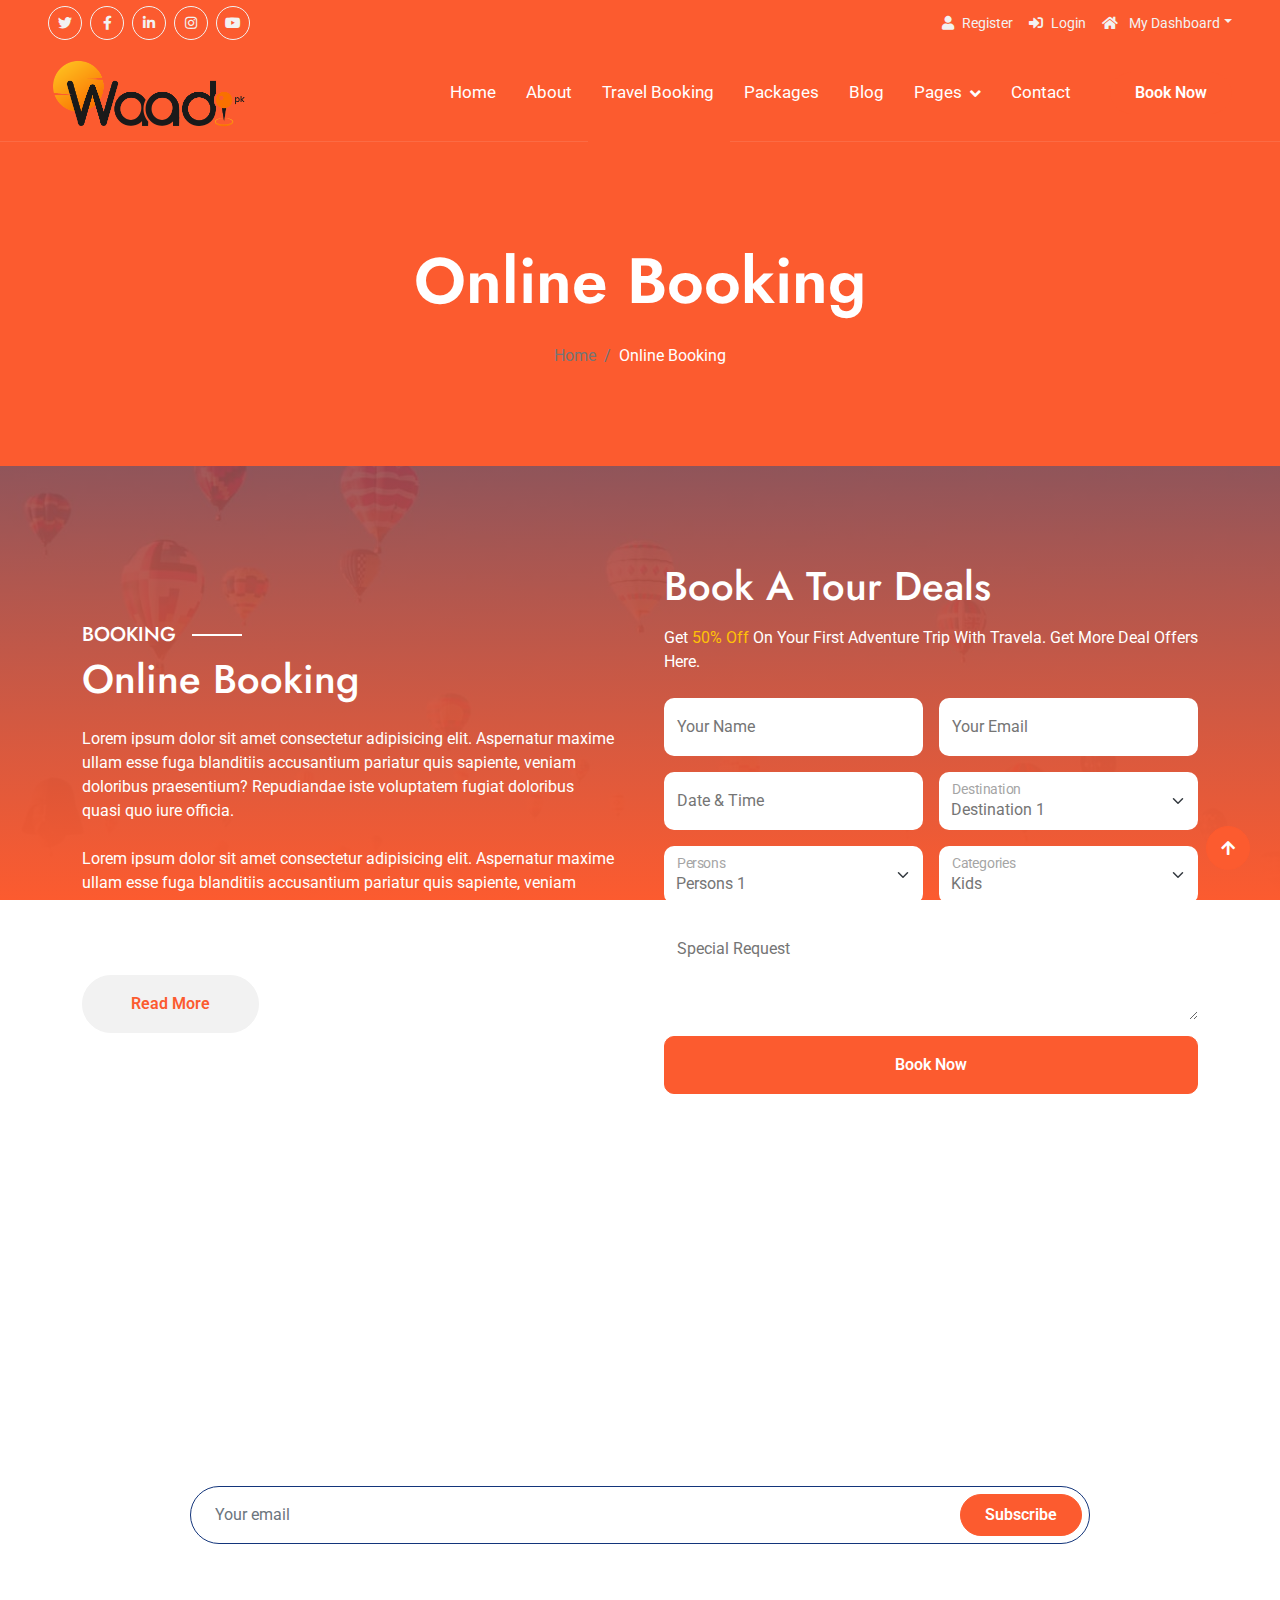
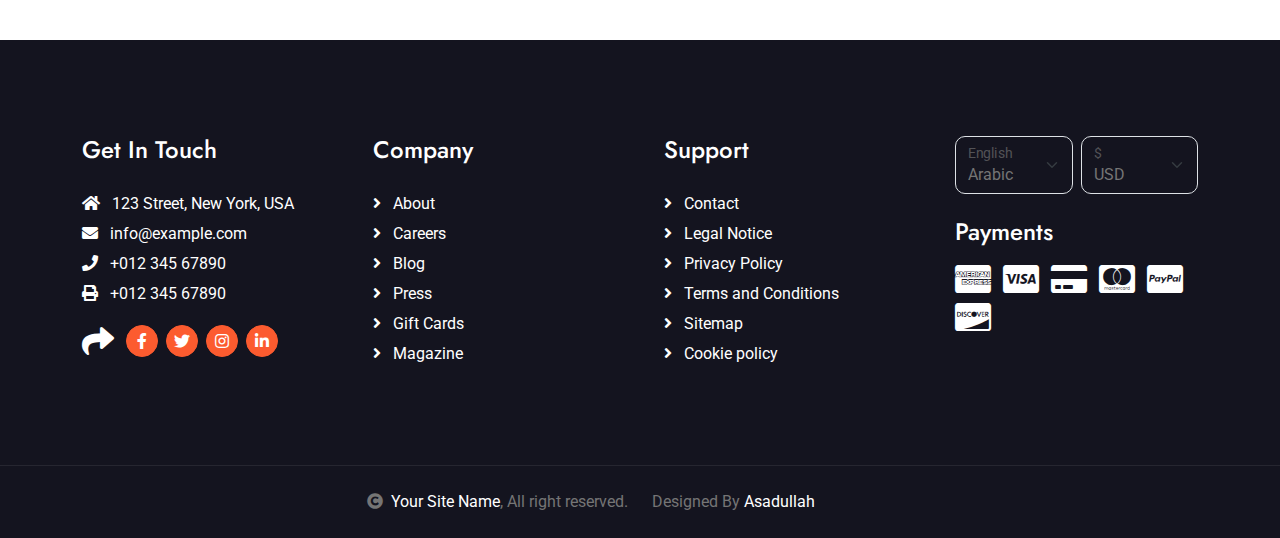
<file: booking.html>
<!DOCTYPE html>
<html lang="en">

<head>
    <meta charset="utf-8" />
    <title>Waadi.pk</title>
    <meta content="width=device-width, initial-scale=1.0" name="viewport" />
    <meta content="" name="keywords" />
    <meta content="" name="description" />
    <link rel="shortcut icon" href="img/favi.png" type="image/x-icon">
    <!-- Google Web Fonts -->
    <link rel="preconnect" href="https://fonts.googleapis.com" />
    <link rel="preconnect" href="https://fonts.gstatic.com" crossorigin />
    <link href="https://fonts.googleapis.com/css2?family=Jost:wght@500;600&family=Roboto&display=swap"
        rel="stylesheet" />

    <!-- Icon Font Stylesheet -->
    <link rel="stylesheet" href="https://use.fontawesome.com/releases/v5.15.4/css/all.css" />
    <link href="https://cdn.jsdelivr.net/npm/bootstrap-icons@1.4.1/font/bootstrap-icons.css" rel="stylesheet" />

    <!-- Libraries Stylesheet -->
    <link href="lib/owlcarousel/assets/owl.carousel.min.css" rel="stylesheet" />
    <link href="lib/lightbox/css/lightbox.min.css" rel="stylesheet" />

    <!-- Customized Bootstrap Stylesheet -->
    <link href="css/bootstrap.min.css" rel="stylesheet" />

    <!-- Template Stylesheet -->
    <link href="css/style.css" rel="stylesheet" />
</head>

<body>
    <!-- Spinner Start -->
    <div id="spinner"
        class="show bg-white position-fixed translate-middle w-100 vh-100 top-50 start-50 d-flex align-items-center justify-content-center">
        <div class="spinner-border text-primary" style="width: 3rem; height: 3rem" role="status">
            <span class="sr-only">Loading...</span>
        </div>
    </div>
    <!-- Spinner End -->

    <!-- Topbar Start -->
    <div class="container-fluid bg-primary px-5 d-none d-lg-block">
        <div class="row gx-0">
            <div class="col-lg-8 text-center text-lg-start mb-2 mb-lg-0">
                <div class="d-inline-flex align-items-center" style="height: 45px">
                    <a class="btn btn-sm btn-outline-light btn-sm-square rounded-circle me-2" href=""><i
                            class="fab fa-twitter fw-normal"></i></a>
                    <a class="btn btn-sm btn-outline-light btn-sm-square rounded-circle me-2" href=""><i
                            class="fab fa-facebook-f fw-normal"></i></a>
                    <a class="btn btn-sm btn-outline-light btn-sm-square rounded-circle me-2" href=""><i
                            class="fab fa-linkedin-in fw-normal"></i></a>
                    <a class="btn btn-sm btn-outline-light btn-sm-square rounded-circle me-2" href=""><i
                            class="fab fa-instagram fw-normal"></i></a>
                    <a class="btn btn-sm btn-outline-light btn-sm-square rounded-circle" href=""><i
                            class="fab fa-youtube fw-normal"></i></a>
                </div>
            </div>
            <div class="col-lg-4 text-center text-lg-end">
                <div class="d-inline-flex align-items-center" style="height: 45px">
                    <a href="#"><small class="me-3 text-light"><i class="fa fa-user me-2"></i>Register</small></a>
                    <a href="#"><small class="me-3 text-light"><i class="fa fa-sign-in-alt me-2"></i>Login</small></a>
                    <div class="dropdown">
                        <a href="#" class="dropdown-toggle text-light" data-bs-toggle="dropdown"><small><i
                                    class="fa fa-home me-2"></i> My Dashboard</small></a>
                        <div class="dropdown-menu rounded">
                            <a href="#" class="dropdown-item"><i class="fas fa-user-alt me-2"></i> My Profile</a>
                            <a href="#" class="dropdown-item"><i class="fas fa-comment-alt me-2"></i> Inbox</a>
                            <a href="#" class="dropdown-item"><i class="fas fa-bell me-2"></i> Notifications</a>
                            <a href="#" class="dropdown-item"><i class="fas fa-cog me-2"></i> Account Settings</a>
                            <a href="#" class="dropdown-item"><i class="fas fa-power-off me-2"></i> Log Out</a>
                        </div>
                    </div>
                </div>
            </div>
        </div>
    </div>
    <!-- Topbar End -->

    <!-- Navbar & Hero Start -->
    <div class="container-fluid position-relative p-0">
        <nav class="navbar navbar-expand-lg navbar-light px-4 px-lg-5 py-3 py-lg-0">
            <a href="" class="navbar-brand p-0">
                <img src="img/mainlogo.png" alt="">
                <!-- <img src="img/logo.png" alt="Logo"> -->
            </a>
            <button class="navbar-toggler" type="button" data-bs-toggle="collapse" data-bs-target="#navbarCollapse">
                <span class="fa fa-bars"></span>
            </button>
            <div class="collapse navbar-collapse" id="navbarCollapse">
                <div class="navbar-nav ms-auto py-0">
                    <a href="index.html" class="nav-item nav-link">Home</a>
                    <a href="about.html" class="nav-item nav-link ">About</a>
                    <a href="booking.html" class="nav-item nav-link active">Travel Booking</a>
                    <a href="packages.html" class="nav-item nav-link">Packages</a>
                    <a href="blog.html" class="nav-item nav-link">Blog</a>
                    <div class="nav-item dropdown">
                        <a href="#" class="nav-link dropdown-toggle" data-bs-toggle="dropdown">Pages</a>
                        <div class="dropdown-menu m-0">
                            <a href="destination.html" class="dropdown-item">Destination</a>
                            <a href="tour.html" class="dropdown-item">Explore Tour</a>
                            <a href="services.html" class="dropdown-item">Services</a>
                            <a href="gallery.html" class="dropdown-item">Our Gallery</a>
                            <a href="guides.html" class="dropdown-item">Travel Guides</a>
                            <a href="testimonial.html" class="dropdown-item">Testimonial</a>
                            <a href="404.html" class="dropdown-item">404 Page</a>
                        </div>
                    </div>
                    <a href="contact.html" class="nav-item nav-link">Contact</a>
                </div>
                <a href="" class="btn btn-primary rounded-pill py-2 px-4 ms-lg-4">Book Now</a>
            </div>
        </nav>

        <!-- Carousel Start -->
        <!-- <div class="carousel-header">
            <div id="carouselId" class="carousel slide" data-bs-ride="carousel">
                <ol class="carousel-indicators">
                    <li data-bs-target="#carouselId" data-bs-slide-to="0" class="active"></li>
                    <li data-bs-target="#carouselId" data-bs-slide-to="1"></li>
                    <li data-bs-target="#carouselId" data-bs-slide-to="2"></li>
                </ol>
                <div class="carousel-inner" role="listbox">
                    <div class="carousel-item active">
                        <img src="img/carousel-2.jpg" class="img-fluid" alt="Image" />
                        <div class="carousel-caption">
                            <div class="p-3" style="max-width: 900px">
                                <h4 class="text-white text-uppercase fw-bold mb-4" style="letter-spacing: 3px">
                                    Waadi.pk
                                </h4>
                                <h1 class="display-2 text-capitalize text-white mb-4">
                                    YOUR TOURISM PARTNER
                                </h1>
                                <p class="mb-5 fs-5">
                                    Explore The World <br> Find Your Perfect Tour At Travel
                                </p>
                                <div class="d-flex align-items-center justify-content-center">
                                    <a class="btn-hover-bg btn btn-primary rounded-pill text-white py-3 px-5"
                                        href="#">Discover Now</a>
                                </div>
                            </div>
                        </div>
                    </div>
                    <div class="carousel-item">
                        <img src="img/carousel-1.jpg" class="img-fluid" alt="Image" />
                        <div class="carousel-caption">
                            <div class="p-3" style="max-width: 900px">
                                <h4 class="text-white text-uppercase fw-bold mb-4" style="letter-spacing: 3px">
                                    Explore The World
                                </h4>
                                <h1 class="display-2 text-capitalize text-white mb-4">
                                    Find Your Perfect Tour At Travel
                                </h1>
                                <p class="mb-5 fs-5">
                                    Lorem Ipsum is simply dummy text of the printing and
                                    typesetting industry. Lorem Ipsum has been the industry's
                                    standard dummy text ever since the 1500s,
                                </p>
                                <div class="d-flex align-items-center justify-content-center">
                                    <a class="btn-hover-bg btn btn-primary rounded-pill text-white py-3 px-5"
                                        href="#">Discover Now</a>
                                </div>
                            </div>
                        </div>
                    </div>
                    <div class="carousel-item">
                        <img src="img/carousel-3.jpg" class="img-fluid" alt="Image" />
                        <div class="carousel-caption">
                            <div class="p-3" style="max-width: 900px">
                                <h4 class="text-white text-uppercase fw-bold mb-4" style="letter-spacing: 3px">
                                    Explore The World
                                </h4>
                                <h1 class="display-2 text-capitalize text-white mb-4">
                                    You Like To Go?
                                </h1>
                                <p class="mb-5 fs-5">
                                    Lorem Ipsum is simply dummy text of the printing and
                                    typesetting industry. Lorem Ipsum has been the industry's
                                    standard dummy text ever since the 1500s,
                                </p>
                                <div class="d-flex align-items-center justify-content-center">
                                    <a class="btn-hover-bg btn btn-primary rounded-pill text-white py-3 px-5"
                                        href="#">Discover Now</a>
                                </div>
                            </div>
                        </div>
                    </div>
                </div>
                <button class="carousel-control-prev" type="button" data-bs-target="#carouselId" data-bs-slide="prev">
                    <span class="carousel-control-prev-icon btn bg-primary" aria-hidden="false"></span>
                    <span class="visually-hidden">Previous</span>
                </button>
                <button class="carousel-control-next" type="button" data-bs-target="#carouselId" data-bs-slide="next">
                    <span class="carousel-control-next-icon btn bg-primary" aria-hidden="false"></span>
                    <span class="visually-hidden">Next</span>
                </button>
            </div>
        </div> -->
        <!-- Carousel End -->
    </div>
    <!-- Navbar & Hero End -->


    <!-- Header Start -->
    <div class="container-fluid bg-breadcrumb">
        <div class="container text-center py-5" style="max-width: 900px;">
            <h3 class="text-white display-3 mb-4">Online Booking</h1>
                <ol class="breadcrumb justify-content-center mb-0">
                    <li class="breadcrumb-item"><a href="index.html">Home</a></li>
                    <li class="breadcrumb-item active text-white">Online Booking</li>
                </ol>
        </div>
    </div>
    <!-- Header End -->

    <!-- Tour Booking Start -->
    <div class="container-fluid booking py-5">
        <div class="container py-5">
            <div class="row g-5 align-items-center">
                <div class="col-lg-6">
                    <h5 class="section-booking-title pe-3">Booking</h5>
                    <h1 class="text-white mb-4">Online Booking</h1>
                    <p class="text-white mb-4">Lorem ipsum dolor sit amet consectetur adipisicing elit. Aspernatur
                        maxime ullam esse fuga blanditiis accusantium pariatur quis sapiente, veniam doloribus
                        praesentium? Repudiandae iste voluptatem fugiat doloribus quasi quo iure officia.
                    </p>
                    <p class="text-white mb-4">Lorem ipsum dolor sit amet consectetur adipisicing elit. Aspernatur
                        maxime ullam esse fuga blanditiis accusantium pariatur quis sapiente, veniam doloribus
                        praesentium? Repudiandae iste voluptatem fugiat doloribus quasi quo iure officia.
                    </p>
                    <a href="#" class="btn btn-light text-primary rounded-pill py-3 px-5 mt-2">Read More</a>
                </div>
                <div class="col-lg-6">
                    <h1 class="text-white mb-3">Book A Tour Deals</h1>
                    <p class="text-white mb-4">Get <span class="text-warning">50% Off</span> On Your First Adventure
                        Trip With Travela. Get More Deal Offers Here.</p>
                    <form>
                        <div class="row g-3">
                            <div class="col-md-6">
                                <div class="form-floating">
                                    <input type="text" class="form-control bg-white border-0" id="name"
                                        placeholder="Your Name">
                                    <label for="name">Your Name</label>
                                </div>
                            </div>
                            <div class="col-md-6">
                                <div class="form-floating">
                                    <input type="email" class="form-control bg-white border-0" id="email"
                                        placeholder="Your Email">
                                    <label for="email">Your Email</label>
                                </div>
                            </div>
                            <div class="col-md-6">
                                <div class="form-floating date" id="date3" data-target-input="nearest">
                                    <input type="text" class="form-control bg-white border-0" id="datetime"
                                        placeholder="Date & Time" data-target="#date3" data-toggle="datetimepicker" />
                                    <label for="datetime">Date & Time</label>
                                </div>
                            </div>
                            <div class="col-md-6">
                                <div class="form-floating">
                                    <select class="form-select bg-white border-0" id="select1">
                                        <option value="1">Destination 1</option>
                                        <option value="2">Destination 2</option>
                                        <option value="3">Destination 3</option>
                                    </select>
                                    <label for="select1">Destination</label>
                                </div>
                            </div>
                            <div class="col-md-6">
                                <div class="form-floating">
                                    <select class="form-select bg-white border-0" id="SelectPerson">
                                        <option value="1">Persons 1</option>
                                        <option value="2">Persons 2</option>
                                        <option value="3">Persons 3</option>
                                    </select>
                                    <label for="SelectPerson">Persons</label>
                                </div>
                            </div>
                            <div class="col-md-6">
                                <div class="form-floating">
                                    <select class="form-select bg-white border-0" id="CategoriesSelect">
                                        <option value="1">Kids</option>
                                        <option value="2">1</option>
                                        <option value="3">2</option>
                                        <option value="3">3</option>
                                    </select>
                                    <label for="CategoriesSelect">Categories</label>
                                </div>
                            </div>
                            <div class="col-12">
                                <div class="form-floating">
                                    <textarea class="form-control bg-white border-0" placeholder="Special Request"
                                        id="message" style="height: 100px"></textarea>
                                    <label for="message">Special Request</label>
                                </div>
                            </div>
                            <div class="col-12">
                                <button class="btn btn-primary text-white w-100 py-3" type="submit">Book Now</button>
                            </div>
                        </div>
                    </form>
                </div>
            </div>
        </div>
    </div>
    <!-- Tour Booking End -->

    <!-- Subscribe Start -->
    <div class="container-fluid subscribe py-5">
        <div class="container text-center py-5">
            <div class="mx-auto text-center" style="max-width: 900px;">
                <h5 class="subscribe-title px-3">Subscribe</h5>
                <h1 class="text-white mb-4">Our Newsletter</h1>
                <p class="text-white mb-5">Lorem ipsum dolor sit amet consectetur adipisicing elit. Laborum tempore nam,
                    architecto doloremque velit explicabo? Voluptate sunt eveniet fuga eligendi! Expedita laudantium
                    fugiat corrupti eum cum repellat a laborum quasi.
                </p>
                <div class="position-relative mx-auto">
                    <input class="form-control border-primary rounded-pill w-100 py-3 ps-4 pe-5" type="text"
                        placeholder="Your email">
                    <button type="button"
                        class="btn btn-primary rounded-pill position-absolute top-0 end-0 py-2 px-4 mt-2 me-2">Subscribe</button>
                </div>
            </div>
        </div>
    </div>
    <!-- Subscribe End -->

    <!-- Footer Start -->
    <div class="container-fluid footer py-5">
        <div class="container py-5">
            <div class="row g-5">
                <div class="col-md-6 col-lg-6 col-xl-3">
                    <div class="footer-item d-flex flex-column">
                        <h4 class="mb-4 text-white">Get In Touch</h4>
                        <a href=""><i class="fas fa-home me-2"></i> 123 Street, New York, USA</a>
                        <a href=""><i class="fas fa-envelope me-2"></i> info@example.com</a>
                        <a href=""><i class="fas fa-phone me-2"></i> +012 345 67890</a>
                        <a href="" class="mb-3"><i class="fas fa-print me-2"></i> +012 345 67890</a>
                        <div class="d-flex align-items-center">
                            <i class="fas fa-share fa-2x text-white me-2"></i>
                            <a class="btn-square btn btn-primary rounded-circle mx-1" href=""><i
                                    class="fab fa-facebook-f"></i></a>
                            <a class="btn-square btn btn-primary rounded-circle mx-1" href=""><i
                                    class="fab fa-twitter"></i></a>
                            <a class="btn-square btn btn-primary rounded-circle mx-1" href=""><i
                                    class="fab fa-instagram"></i></a>
                            <a class="btn-square btn btn-primary rounded-circle mx-1" href=""><i
                                    class="fab fa-linkedin-in"></i></a>
                        </div>
                    </div>
                </div>
                <div class="col-md-6 col-lg-6 col-xl-3">
                    <div class="footer-item d-flex flex-column">
                        <h4 class="mb-4 text-white">Company</h4>
                        <a href=""><i class="fas fa-angle-right me-2"></i> About</a>
                        <a href=""><i class="fas fa-angle-right me-2"></i> Careers</a>
                        <a href=""><i class="fas fa-angle-right me-2"></i> Blog</a>
                        <a href=""><i class="fas fa-angle-right me-2"></i> Press</a>
                        <a href=""><i class="fas fa-angle-right me-2"></i> Gift Cards</a>
                        <a href=""><i class="fas fa-angle-right me-2"></i> Magazine</a>
                    </div>
                </div>
                <div class="col-md-6 col-lg-6 col-xl-3">
                    <div class="footer-item d-flex flex-column">
                        <h4 class="mb-4 text-white">Support</h4>
                        <a href=""><i class="fas fa-angle-right me-2"></i> Contact</a>
                        <a href=""><i class="fas fa-angle-right me-2"></i> Legal Notice</a>
                        <a href=""><i class="fas fa-angle-right me-2"></i> Privacy Policy</a>
                        <a href=""><i class="fas fa-angle-right me-2"></i> Terms and Conditions</a>
                        <a href=""><i class="fas fa-angle-right me-2"></i> Sitemap</a>
                        <a href=""><i class="fas fa-angle-right me-2"></i> Cookie policy</a>
                    </div>
                </div>
                <div class="col-md-6 col-lg-6 col-xl-3">
                    <div class="footer-item">
                        <div class="row gy-3 gx-2 mb-4">
                            <div class="col-xl-6">
                                <form>
                                    <div class="form-floating">
                                        <select class="form-select bg-dark border" id="select1">
                                            <option value="1">Arabic</option>
                                            <option value="2">German</option>
                                            <option value="3">Greek</option>
                                            <option value="3">New York</option>
                                        </select>
                                        <label for="select1">English</label>
                                    </div>
                                </form>
                            </div>
                            <div class="col-xl-6">
                                <form>
                                    <div class="form-floating">
                                        <select class="form-select bg-dark border" id="select1">
                                            <option value="1">USD</option>
                                            <option value="2">EUR</option>
                                            <option value="3">INR</option>
                                            <option value="3">GBP</option>
                                        </select>
                                        <label for="select1">$</label>
                                    </div>
                                </form>
                            </div>
                        </div>
                        <h4 class="text-white mb-3">Payments</h4>
                        <div class="footer-bank-card">
                            <a href="#" class="text-white me-2"><i class="fab fa-cc-amex fa-2x"></i></a>
                            <a href="#" class="text-white me-2"><i class="fab fa-cc-visa fa-2x"></i></a>
                            <a href="#" class="text-white me-2"><i class="fas fa-credit-card fa-2x"></i></a>
                            <a href="#" class="text-white me-2"><i class="fab fa-cc-mastercard fa-2x"></i></a>
                            <a href="#" class="text-white me-2"><i class="fab fa-cc-paypal fa-2x"></i></a>
                            <a href="#" class="text-white"><i class="fab fa-cc-discover fa-2x"></i></a>
                        </div>
                    </div>
                </div>
            </div>
        </div>
    </div>
    <!-- Footer End -->

    <!-- Copyright Start -->
    <div class="container-fluid copyright text-body py-4">
        <div class="container">
            <div class="row g-4 align-items-center">
                <div class="col-md-6 text-center text-md-end mb-md-0">
                    <i class="fas fa-copyright me-2"></i><a class="text-white" href="#">Your Site Name</a>, All right
                    reserved.
                </div>
                <div class="col-md-6 text-center text-md-start">

                    Designed By <a class="text-white" href="https://github.com/Asadullah816">Asadullah</a>
                </div>
            </div>
        </div>
    </div>
    <!-- Copyright End -->

    <!-- Back to Top -->
    <a href="#" class="btn btn-primary btn-primary-outline-0 btn-md-square back-to-top"><i
            class="fa fa-arrow-up"></i></a>


    <!-- JavaScript Libraries -->
    <script src="https://ajax.googleapis.com/ajax/libs/jquery/3.6.4/jquery.min.js"></script>
    <script src="https://cdn.jsdelivr.net/npm/bootstrap@5.0.0/dist/js/bootstrap.bundle.min.js"></script>
    <script src="lib/easing/easing.min.js"></script>
    <script src="lib/waypoints/waypoints.min.js"></script>
    <script src="lib/owlcarousel/owl.carousel.min.js"></script>
    <script src="lib/lightbox/js/lightbox.min.js"></script>


    <!-- Template Javascript -->
    <script src="js/main.js"></script>
</body>

</html>
</file>
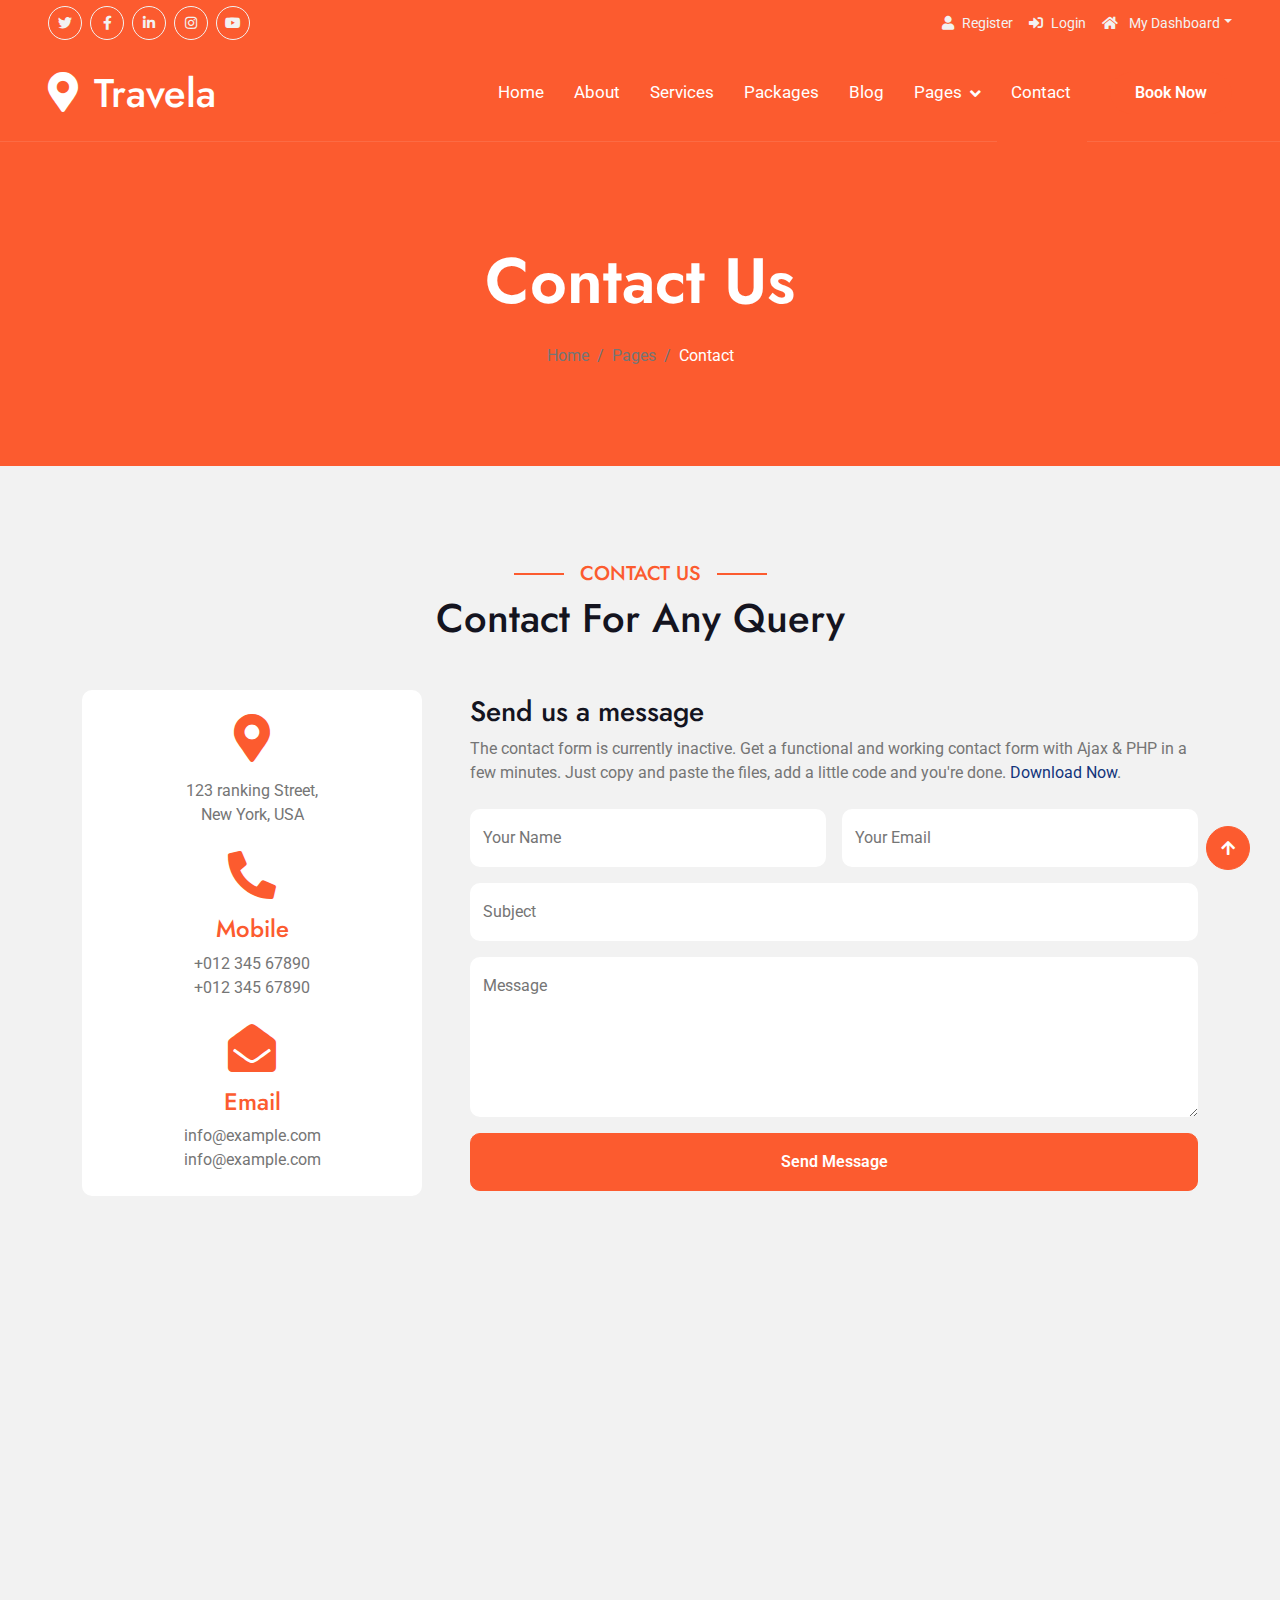
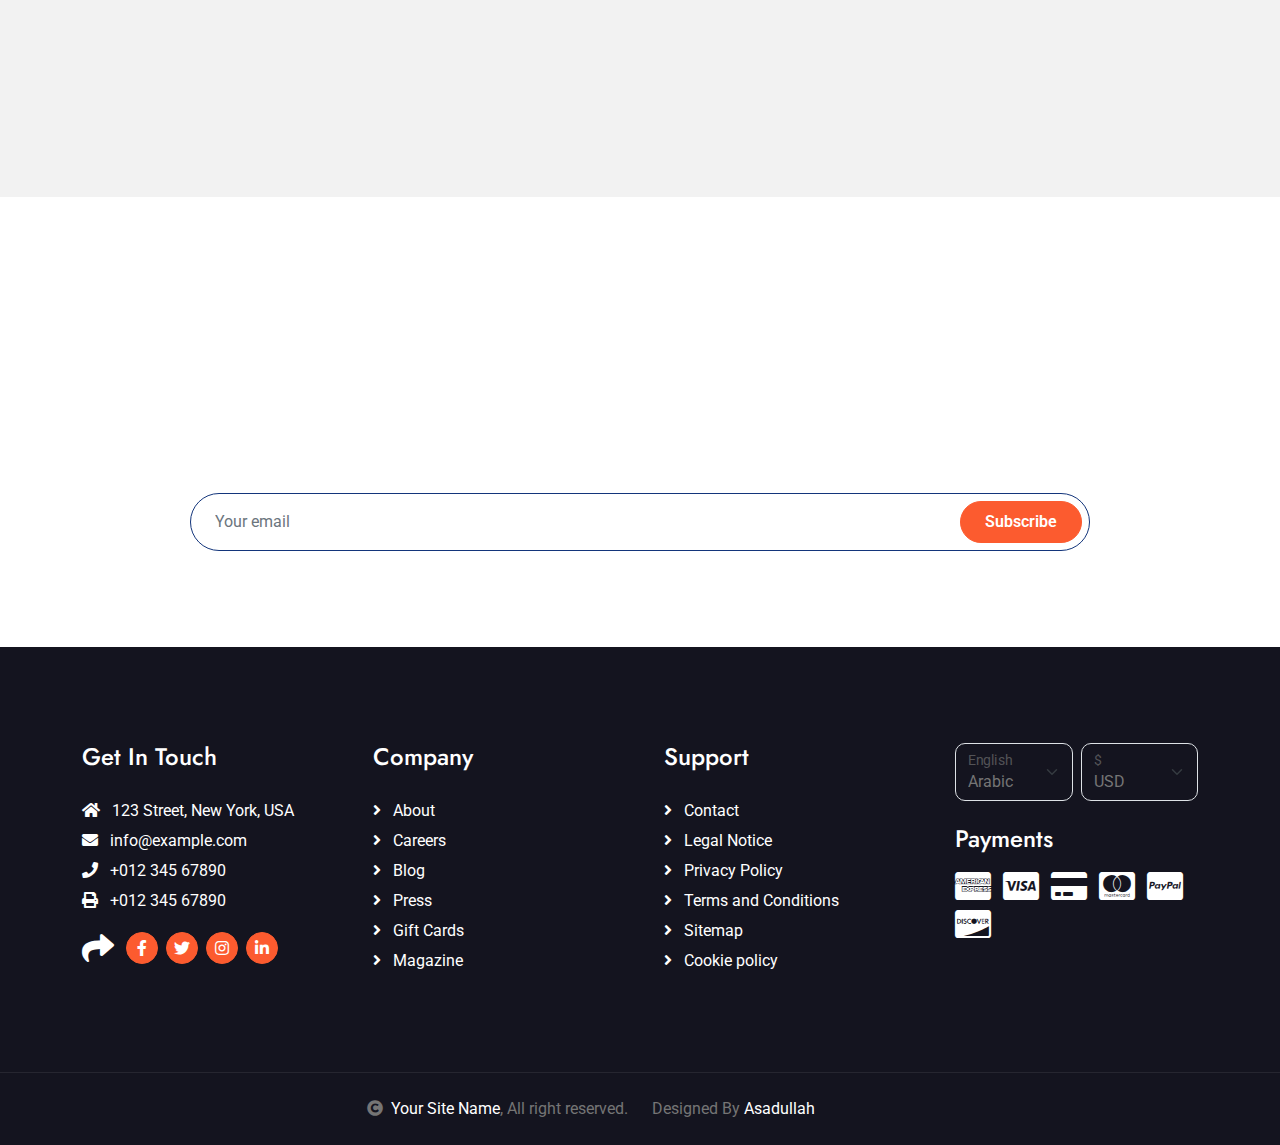
<file: contact.html>
<!DOCTYPE html>
<html lang="en">

    <head>
        <meta charset="utf-8">
        <title>Travela - Tourism Website Template</title>
        <meta content="width=device-width, initial-scale=1.0" name="viewport">
        <meta content="" name="keywords">
        <meta content="" name="description">

        <!-- Google Web Fonts -->
        <link rel="preconnect" href="https://fonts.googleapis.com">
        <link rel="preconnect" href="https://fonts.gstatic.com" crossorigin>
        <link href="https://fonts.googleapis.com/css2?family=Jost:wght@500;600&family=Roboto&display=swap" rel="stylesheet"> 

        <!-- Icon Font Stylesheet -->
        <link rel="stylesheet" href="https://use.fontawesome.com/releases/v5.15.4/css/all.css"/>
        <link href="https://cdn.jsdelivr.net/npm/bootstrap-icons@1.4.1/font/bootstrap-icons.css" rel="stylesheet">

        <!-- Libraries Stylesheet -->
        <link href="lib/owlcarousel/assets/owl.carousel.min.css" rel="stylesheet">
        <link href="lib/lightbox/css/lightbox.min.css" rel="stylesheet">


        <!-- Customized Bootstrap Stylesheet -->
        <link href="css/bootstrap.min.css" rel="stylesheet">

        <!-- Template Stylesheet -->
        <link href="css/style.css" rel="stylesheet">
    </head>

    <body>

        <!-- Spinner Start -->
        <div id="spinner" class="show bg-white position-fixed translate-middle w-100 vh-100 top-50 start-50 d-flex align-items-center justify-content-center">
            <div class="spinner-border text-primary" style="width: 3rem; height: 3rem;" role="status">
                <span class="sr-only">Loading...</span>
            </div>
        </div>
        <!-- Spinner End -->

        <!-- Topbar Start -->
        <div class="container-fluid bg-primary px-5 d-none d-lg-block">
            <div class="row gx-0">
                <div class="col-lg-8 text-center text-lg-start mb-2 mb-lg-0">
                    <div class="d-inline-flex align-items-center" style="height: 45px;">
                        <a class="btn btn-sm btn-outline-light btn-sm-square rounded-circle me-2" href=""><i class="fab fa-twitter fw-normal"></i></a>
                        <a class="btn btn-sm btn-outline-light btn-sm-square rounded-circle me-2" href=""><i class="fab fa-facebook-f fw-normal"></i></a>
                        <a class="btn btn-sm btn-outline-light btn-sm-square rounded-circle me-2" href=""><i class="fab fa-linkedin-in fw-normal"></i></a>
                        <a class="btn btn-sm btn-outline-light btn-sm-square rounded-circle me-2" href=""><i class="fab fa-instagram fw-normal"></i></a>
                        <a class="btn btn-sm btn-outline-light btn-sm-square rounded-circle" href=""><i class="fab fa-youtube fw-normal"></i></a>
                    </div>
                </div>
                <div class="col-lg-4 text-center text-lg-end">
                    <div class="d-inline-flex align-items-center" style="height: 45px;">
                        <a href="#"><small class="me-3 text-light"><i class="fa fa-user me-2"></i>Register</small></a>
                        <a href="#"><small class="me-3 text-light"><i class="fa fa-sign-in-alt me-2"></i>Login</small></a>
                        <div class="dropdown">
                            <a href="#" class="dropdown-toggle text-light" data-bs-toggle="dropdown"><small><i class="fa fa-home me-2"></i> My Dashboard</small></a>
                            <div class="dropdown-menu rounded">
                                <a href="#" class="dropdown-item"><i class="fas fa-user-alt me-2"></i> My Profile</a>
                                <a href="#" class="dropdown-item"><i class="fas fa-comment-alt me-2"></i> Inbox</a>
                                <a href="#" class="dropdown-item"><i class="fas fa-bell me-2"></i> Notifications</a>
                                <a href="#" class="dropdown-item"><i class="fas fa-cog me-2"></i> Account Settings</a>
                                <a href="#" class="dropdown-item"><i class="fas fa-power-off me-2"></i> Log Out</a>
                            </div>
                        </div>
                    </div>
                </div>
            </div>
        </div>
        <!-- Topbar End -->

        <!-- Navbar & Hero Start -->
        <div class="container-fluid position-relative p-0">
            <nav class="navbar navbar-expand-lg navbar-light px-4 px-lg-5 py-3 py-lg-0">
                <a href="" class="navbar-brand p-0">
                    <h1 class="m-0"><i class="fa fa-map-marker-alt me-3"></i>Travela</h1>
                    <!-- <img src="img/logo.png" alt="Logo"> -->
                </a>
                <button class="navbar-toggler" type="button" data-bs-toggle="collapse" data-bs-target="#navbarCollapse">
                    <span class="fa fa-bars"></span>
                </button>
                <div class="collapse navbar-collapse" id="navbarCollapse">
                    <div class="navbar-nav ms-auto py-0">
                        <a href="index.html" class="nav-item nav-link">Home</a>
                        <a href="about.html" class="nav-item nav-link">About</a>
                        <a href="services.html" class="nav-item nav-link">Services</a>
                        <a href="packages.html" class="nav-item nav-link">Packages</a>
                        <a href="blog.html" class="nav-item nav-link">Blog</a>
                        <div class="nav-item dropdown">
                            <a href="#" class="nav-link dropdown-toggle" data-bs-toggle="dropdown">Pages</a>
                            <div class="dropdown-menu m-0">
                                <a href="destination.html" class="dropdown-item">Destination</a>
                                <a href="tour.html" class="dropdown-item">Explore Tour</a>
                                <a href="booking.html" class="dropdown-item">Travel Booking</a>
                                <a href="gallery.html" class="dropdown-item">Our Gallery</a>
                                <a href="guides.html" class="dropdown-item">Travel Guides</a>
                                <a href="testimonial.html" class="dropdown-item">Testimonial</a>
                                <a href="404.html" class="dropdown-item">404 Page</a>
                            </div>
                        </div>
                        <a href="contact.html" class="nav-item nav-link active">Contact</a>
                    </div>
                    <a href="" class="btn btn-primary rounded-pill py-2 px-4 ms-lg-4">Book Now</a>
                </div>
            </nav>
        </div>
        <!-- Navbar & Hero End -->

        <!-- Header Start -->
        <div class="container-fluid bg-breadcrumb">
            <div class="container text-center py-5" style="max-width: 900px;">
                <h3 class="text-white display-3 mb-4">Contact Us</h1>
                <ol class="breadcrumb justify-content-center mb-0">
                    <li class="breadcrumb-item"><a href="index.html">Home</a></li>
                    <li class="breadcrumb-item"><a href="#">Pages</a></li>
                    <li class="breadcrumb-item active text-white">Contact</li>
                </ol>    
            </div>
        </div>
        <!-- Header End -->

        <!-- Contact Start -->
        <div class="container-fluid contact bg-light py-5">
            <div class="container py-5">
                <div class="mx-auto text-center mb-5" style="max-width: 900px;">
                    <h5 class="section-title px-3">Contact Us</h5>
                    <h1 class="mb-0">Contact For Any Query</h1>
                </div>
                <div class="row g-5 align-items-center">
                    <div class="col-lg-4">
                        <div class="bg-white rounded p-4">
                            <div class="text-center mb-4">
                                <i class="fa fa-map-marker-alt fa-3x text-primary"></i>
                                <h4 class="text-primary"><Address></Address></h4>
                                <p class="mb-0">123 ranking Street, <br> New York, USA</p>
                            </div>
                            <div class="text-center mb-4">
                                <i class="fa fa-phone-alt fa-3x text-primary mb-3"></i>
                                <h4 class="text-primary">Mobile</h4>
                                <p class="mb-0">+012 345 67890</p>
                                <p class="mb-0">+012 345 67890</p>
                            </div>
                           
                            <div class="text-center">
                                <i class="fa fa-envelope-open fa-3x text-primary mb-3"></i>
                                <h4 class="text-primary">Email</h4>
                                <p class="mb-0">info@example.com</p>
                                <p class="mb-0">info@example.com</p>
                            </div>
                        </div>
                    </div>
                    <div class="col-lg-8">
                        <h3 class="mb-2">Send us a message</h3>
                        <p class="mb-4">The contact form is currently inactive. Get a functional and working contact form with Ajax & PHP in a few minutes. Just copy and paste the files, add a little code and you're done. <a href="https://htmlcodex.com/contact-form">Download Now</a>.</p>
                        <form>
                            <div class="row g-3">
                                <div class="col-md-6">
                                    <div class="form-floating">
                                        <input type="text" class="form-control border-0" id="name" placeholder="Your Name">
                                        <label for="name">Your Name</label>
                                    </div>
                                </div>
                                <div class="col-md-6">
                                    <div class="form-floating">
                                        <input type="email" class="form-control border-0" id="email" placeholder="Your Email">
                                        <label for="email">Your Email</label>
                                    </div>
                                </div>
                                <div class="col-12">
                                    <div class="form-floating">
                                        <input type="text" class="form-control border-0" id="subject" placeholder="Subject">
                                        <label for="subject">Subject</label>
                                    </div>
                                </div>
                                <div class="col-12">
                                    <div class="form-floating">
                                        <textarea class="form-control border-0" placeholder="Leave a message here" id="message" style="height: 160px"></textarea>
                                        <label for="message">Message</label>
                                    </div>
                                </div>
                                <div class="col-12">
                                    <button class="btn btn-primary w-100 py-3" type="submit">Send Message</button>
                                </div>
                            </div>
                        </form>
                    </div>
                    <div class="col-12">
                        <div class="rounded">
                            <iframe class="rounded w-100" 
                            style="height: 450px;" src="https://www.google.com/maps/embed?pb=!1m18!1m12!1m3!1d387191.33750346623!2d-73.97968099999999!3d40.6974881!2m3!1f0!2f0!3f0!3m2!1i1024!2i768!4f13.1!3m3!1m2!1s0x89c24fa5d33f083b%3A0xc80b8f06e177fe62!2sNew%20York%2C%20NY%2C%20USA!5e0!3m2!1sen!2sbd!4v1694259649153!5m2!1sen!2sbd" 
                            loading="lazy" referrerpolicy="no-referrer-when-downgrade"></iframe>
                        </div>
                    </div>
                </div>
            </div>
        </div>
        <!-- Contact End -->

        <!-- Subscribe Start -->
        <div class="container-fluid subscribe py-5">
            <div class="container text-center py-5">
                <div class="mx-auto text-center" style="max-width: 900px;">
                    <h5 class="subscribe-title px-3">Subscribe</h5>
                    <h1 class="text-white mb-4">Our Newsletter</h1>
                    <p class="text-white mb-5">Lorem ipsum dolor sit amet consectetur adipisicing elit. Laborum tempore nam, architecto doloremque velit explicabo? Voluptate sunt eveniet fuga eligendi! Expedita laudantium fugiat corrupti eum cum repellat a laborum quasi.
                    </p>
                    <div class="position-relative mx-auto">
                        <input class="form-control border-primary rounded-pill w-100 py-3 ps-4 pe-5" type="text" placeholder="Your email">
                        <button type="button" class="btn btn-primary rounded-pill position-absolute top-0 end-0 py-2 px-4 mt-2 me-2">Subscribe</button>
                    </div>
                </div>
            </div>
        </div>
        <!-- Subscribe End -->

        <!-- Footer Start -->
        <div class="container-fluid footer py-5">
            <div class="container py-5">
                <div class="row g-5">
                    <div class="col-md-6 col-lg-6 col-xl-3">
                        <div class="footer-item d-flex flex-column">
                            <h4 class="mb-4 text-white">Get In Touch</h4>
                            <a href=""><i class="fas fa-home me-2"></i> 123 Street, New York, USA</a>
                            <a href=""><i class="fas fa-envelope me-2"></i> info@example.com</a>
                            <a href=""><i class="fas fa-phone me-2"></i> +012 345 67890</a>
                            <a href="" class="mb-3"><i class="fas fa-print me-2"></i> +012 345 67890</a>
                            <div class="d-flex align-items-center">
                                <i class="fas fa-share fa-2x text-white me-2"></i>
                                <a class="btn-square btn btn-primary rounded-circle mx-1" href=""><i class="fab fa-facebook-f"></i></a>
                                <a class="btn-square btn btn-primary rounded-circle mx-1" href=""><i class="fab fa-twitter"></i></a>
                                <a class="btn-square btn btn-primary rounded-circle mx-1" href=""><i class="fab fa-instagram"></i></a>
                                <a class="btn-square btn btn-primary rounded-circle mx-1" href=""><i class="fab fa-linkedin-in"></i></a>
                            </div>
                        </div>
                    </div>
                    <div class="col-md-6 col-lg-6 col-xl-3">
                        <div class="footer-item d-flex flex-column">
                            <h4 class="mb-4 text-white">Company</h4>
                            <a href=""><i class="fas fa-angle-right me-2"></i> About</a>
                            <a href=""><i class="fas fa-angle-right me-2"></i> Careers</a>
                            <a href=""><i class="fas fa-angle-right me-2"></i> Blog</a>
                            <a href=""><i class="fas fa-angle-right me-2"></i> Press</a>
                            <a href=""><i class="fas fa-angle-right me-2"></i> Gift Cards</a>
                            <a href=""><i class="fas fa-angle-right me-2"></i> Magazine</a>
                        </div>
                    </div>
                    <div class="col-md-6 col-lg-6 col-xl-3">
                        <div class="footer-item d-flex flex-column">
                            <h4 class="mb-4 text-white">Support</h4>
                            <a href=""><i class="fas fa-angle-right me-2"></i> Contact</a>
                            <a href=""><i class="fas fa-angle-right me-2"></i> Legal Notice</a>
                            <a href=""><i class="fas fa-angle-right me-2"></i> Privacy Policy</a>
                            <a href=""><i class="fas fa-angle-right me-2"></i> Terms and Conditions</a>
                            <a href=""><i class="fas fa-angle-right me-2"></i> Sitemap</a>
                            <a href=""><i class="fas fa-angle-right me-2"></i> Cookie policy</a>
                        </div>
                    </div>
                    <div class="col-md-6 col-lg-6 col-xl-3">
                        <div class="footer-item">
                            <div class="row gy-3 gx-2 mb-4">
                                <div class="col-xl-6">
                                    <form>
                                        <div class="form-floating">
                                            <select class="form-select bg-dark border" id="select1">
                                                <option value="1">Arabic</option>
                                                <option value="2">German</option>
                                                <option value="3">Greek</option>
                                                <option value="3">New York</option>
                                            </select>
                                            <label for="select1">English</label>
                                        </div>
                                    </form>
                                </div>
                                <div class="col-xl-6">
                                    <form>
                                        <div class="form-floating">
                                            <select class="form-select bg-dark border" id="select1">
                                                <option value="1">USD</option>
                                                <option value="2">EUR</option>
                                                <option value="3">INR</option>
                                                <option value="3">GBP</option>
                                            </select>
                                            <label for="select1">$</label>
                                        </div>
                                    </form>
                                </div>
                            </div>
                            <h4 class="text-white mb-3">Payments</h4>
                            <div class="footer-bank-card">
                                <a href="#" class="text-white me-2"><i class="fab fa-cc-amex fa-2x"></i></a>
                                <a href="#" class="text-white me-2"><i class="fab fa-cc-visa fa-2x"></i></a>
                                <a href="#" class="text-white me-2"><i class="fas fa-credit-card fa-2x"></i></a>
                                <a href="#" class="text-white me-2"><i class="fab fa-cc-mastercard fa-2x"></i></a>
                                <a href="#" class="text-white me-2"><i class="fab fa-cc-paypal fa-2x"></i></a>
                                <a href="#" class="text-white"><i class="fab fa-cc-discover fa-2x"></i></a>
                            </div>
                        </div>
                    </div>
                </div>
            </div>
        </div>
        <!-- Footer End -->
        
        <!-- Copyright Start -->
        <div class="container-fluid copyright text-body py-4">
            <div class="container">
                <div class="row g-4 align-items-center">
                    <div class="col-md-6 text-center text-md-end mb-md-0">
                        <i class="fas fa-copyright me-2"></i><a class="text-white" href="#">Your Site Name</a>, All right reserved.
                    </div>
                    <div class="col-md-6 text-center text-md-start">
                    
                        Designed By <a class="text-white" href="https://github.com/Asadullah816">Asadullah</a>
                    </div>
                </div>
            </div>
        </div>
        <!-- Copyright End -->

        <!-- Back to Top -->
        <a href="#" class="btn btn-primary btn-primary-outline-0 btn-md-square back-to-top"><i class="fa fa-arrow-up"></i></a>   

        
        <!-- JavaScript Libraries -->
        <script src="https://ajax.googleapis.com/ajax/libs/jquery/3.6.4/jquery.min.js"></script>
        <script src="https://cdn.jsdelivr.net/npm/bootstrap@5.0.0/dist/js/bootstrap.bundle.min.js"></script>
        <script src="lib/easing/easing.min.js"></script>
        <script src="lib/waypoints/waypoints.min.js"></script>
        <script src="lib/owlcarousel/owl.carousel.min.js"></script>
        <script src="lib/lightbox/js/lightbox.min.js"></script>
        

        <!-- Template Javascript -->
        <script src="js/main.js"></script>
    </body>

</html>
</file>
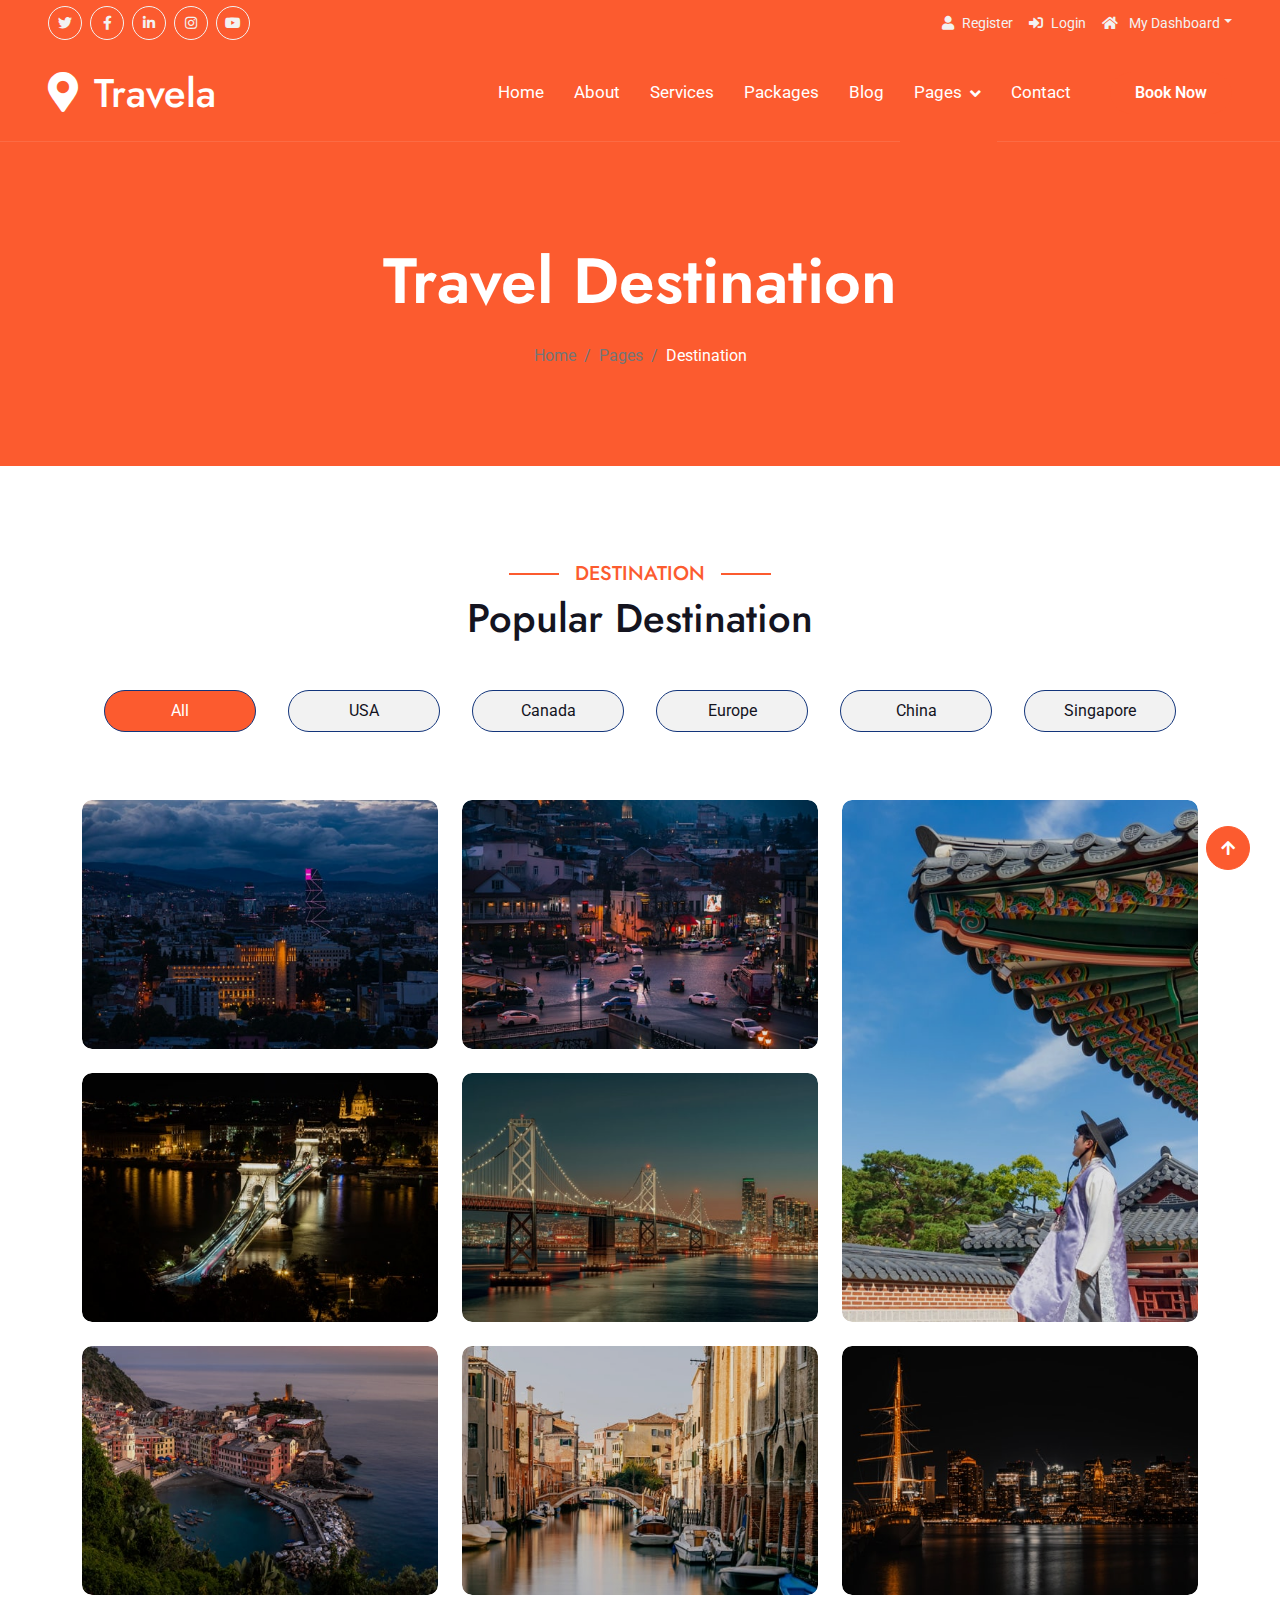
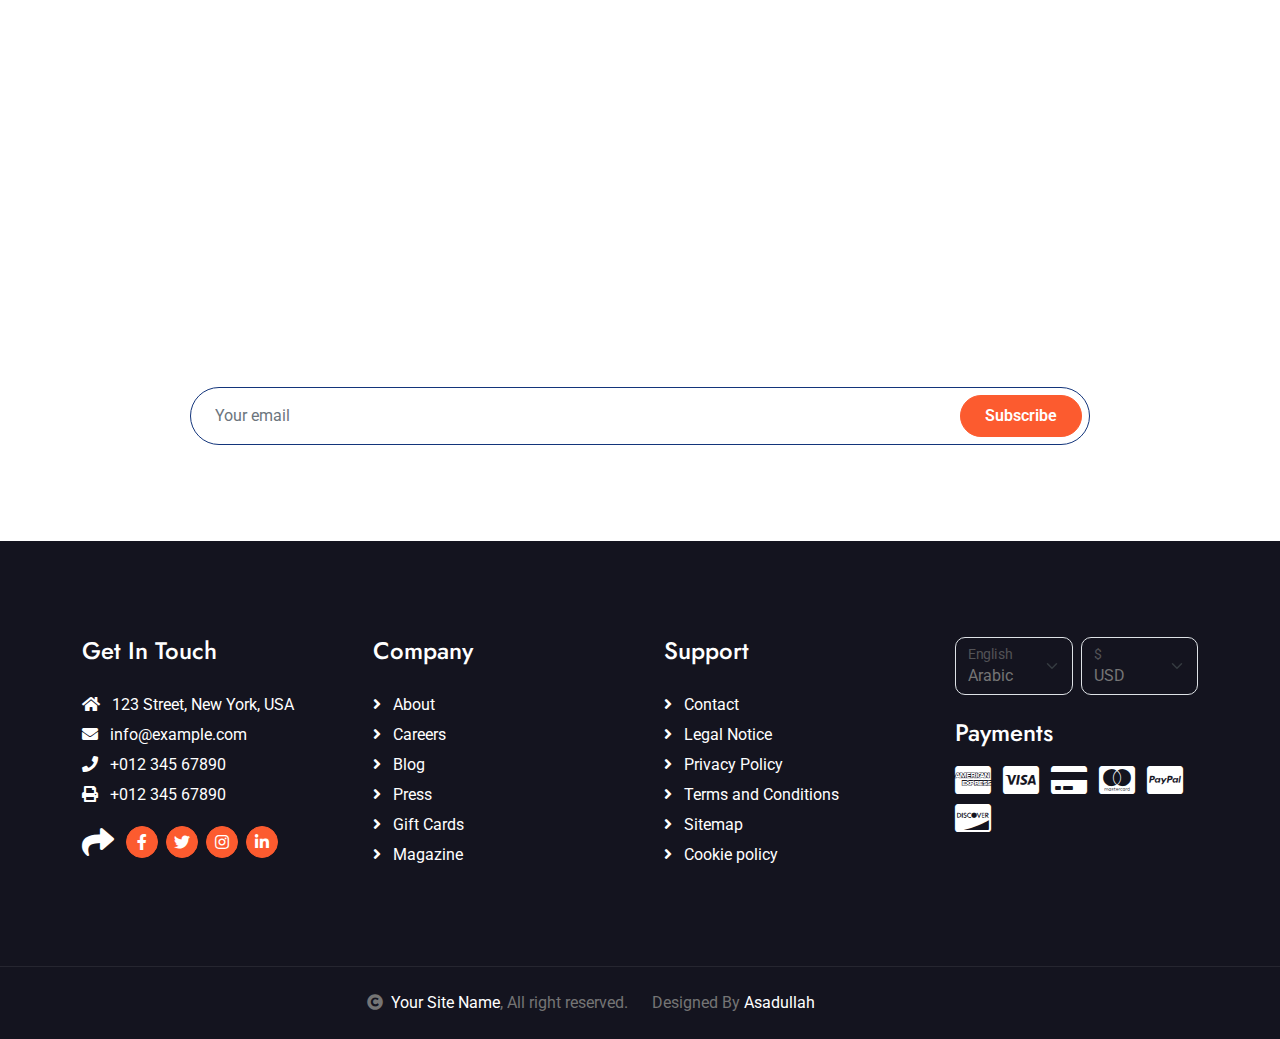
<file: destination.html>
<!DOCTYPE html>
<html lang="en">

    <head>
        <meta charset="utf-8">
        <title>Travela - Tourism Website Template</title>
        <meta content="width=device-width, initial-scale=1.0" name="viewport">
        <meta content="" name="keywords">
        <meta content="" name="description">

        <!-- Google Web Fonts -->
        <link rel="preconnect" href="https://fonts.googleapis.com">
        <link rel="preconnect" href="https://fonts.gstatic.com" crossorigin>
        <link href="https://fonts.googleapis.com/css2?family=Jost:wght@500;600&family=Roboto&display=swap" rel="stylesheet"> 

        <!-- Icon Font Stylesheet -->
        <link rel="stylesheet" href="https://use.fontawesome.com/releases/v5.15.4/css/all.css"/>
        <link href="https://cdn.jsdelivr.net/npm/bootstrap-icons@1.4.1/font/bootstrap-icons.css" rel="stylesheet">

        <!-- Libraries Stylesheet -->
        <link href="lib/owlcarousel/assets/owl.carousel.min.css" rel="stylesheet">
        <link href="lib/lightbox/css/lightbox.min.css" rel="stylesheet">


        <!-- Customized Bootstrap Stylesheet -->
        <link href="css/bootstrap.min.css" rel="stylesheet">

        <!-- Template Stylesheet -->
        <link href="css/style.css" rel="stylesheet">
    </head>

    <body>

        <!-- Spinner Start -->
        <div id="spinner" class="show bg-white position-fixed translate-middle w-100 vh-100 top-50 start-50 d-flex align-items-center justify-content-center">
            <div class="spinner-border text-primary" style="width: 3rem; height: 3rem;" role="status">
                <span class="sr-only">Loading...</span>
            </div>
        </div>
        <!-- Spinner End -->

        <!-- Topbar Start -->
        <div class="container-fluid bg-primary px-5 d-none d-lg-block">
            <div class="row gx-0">
                <div class="col-lg-8 text-center text-lg-start mb-2 mb-lg-0">
                    <div class="d-inline-flex align-items-center" style="height: 45px;">
                        <a class="btn btn-sm btn-outline-light btn-sm-square rounded-circle me-2" href=""><i class="fab fa-twitter fw-normal"></i></a>
                        <a class="btn btn-sm btn-outline-light btn-sm-square rounded-circle me-2" href=""><i class="fab fa-facebook-f fw-normal"></i></a>
                        <a class="btn btn-sm btn-outline-light btn-sm-square rounded-circle me-2" href=""><i class="fab fa-linkedin-in fw-normal"></i></a>
                        <a class="btn btn-sm btn-outline-light btn-sm-square rounded-circle me-2" href=""><i class="fab fa-instagram fw-normal"></i></a>
                        <a class="btn btn-sm btn-outline-light btn-sm-square rounded-circle" href=""><i class="fab fa-youtube fw-normal"></i></a>
                    </div>
                </div>
                <div class="col-lg-4 text-center text-lg-end">
                    <div class="d-inline-flex align-items-center" style="height: 45px;">
                        <a href="#"><small class="me-3 text-light"><i class="fa fa-user me-2"></i>Register</small></a>
                        <a href="#"><small class="me-3 text-light"><i class="fa fa-sign-in-alt me-2"></i>Login</small></a>
                        <div class="dropdown">
                            <a href="#" class="dropdown-toggle text-light" data-bs-toggle="dropdown"><small><i class="fa fa-home me-2"></i> My Dashboard</small></a>
                            <div class="dropdown-menu rounded">
                                <a href="#" class="dropdown-item"><i class="fas fa-user-alt me-2"></i> My Profile</a>
                                <a href="#" class="dropdown-item"><i class="fas fa-comment-alt me-2"></i> Inbox</a>
                                <a href="#" class="dropdown-item"><i class="fas fa-bell me-2"></i> Notifications</a>
                                <a href="#" class="dropdown-item"><i class="fas fa-cog me-2"></i> Account Settings</a>
                                <a href="#" class="dropdown-item"><i class="fas fa-power-off me-2"></i> Log Out</a>
                            </div>
                        </div>
                    </div>
                </div>
            </div>
        </div>
        <!-- Topbar End -->

        <!-- Navbar & Hero Start -->
        <div class="container-fluid position-relative p-0">
            <nav class="navbar navbar-expand-lg navbar-light px-4 px-lg-5 py-3 py-lg-0">
                <a href="" class="navbar-brand p-0">
                    <h1 class="m-0"><i class="fa fa-map-marker-alt me-3"></i>Travela</h1>
                    <!-- <img src="img/logo.png" alt="Logo"> -->
                </a>
                <button class="navbar-toggler" type="button" data-bs-toggle="collapse" data-bs-target="#navbarCollapse">
                    <span class="fa fa-bars"></span>
                </button>
                <div class="collapse navbar-collapse" id="navbarCollapse">
                    <div class="navbar-nav ms-auto py-0">
                        <a href="index.html" class="nav-item nav-link">Home</a>
                        <a href="about.html" class="nav-item nav-link">About</a>
                        <a href="services.html" class="nav-item nav-link">Services</a>
                        <a href="packages.html" class="nav-item nav-link">Packages</a>
                        <a href="blog.html" class="nav-item nav-link">Blog</a>
                        <div class="nav-item dropdown">
                            <a href="#" class="nav-link dropdown-toggle active" data-bs-toggle="dropdown">Pages</a>
                            <div class="dropdown-menu m-0">
                                <a href="destination.html" class="dropdown-item active">Destination</a>
                                <a href="tour.html" class="dropdown-item">Explore Tour</a>
                                <a href="booking.html" class="dropdown-item">Travel Booking</a>
                                <a href="gallery.html" class="dropdown-item">Our Gallery</a>
                                <a href="guides.html" class="dropdown-item">Travel Guides</a>
                                <a href="testimonial.html" class="dropdown-item">Testimonial</a>
                                <a href="404.html" class="dropdown-item">404 Page</a>
                            </div>
                        </div>
                        <a href="contact.html" class="nav-item nav-link">Contact</a>
                    </div>
                    <a href="" class="btn btn-primary rounded-pill py-2 px-4 ms-lg-4">Book Now</a>
                </div>
            </nav>
        </div>
        <!-- Navbar & Hero End -->

        <!-- Header Start -->
        <div class="container-fluid bg-breadcrumb">
            <div class="container text-center py-5" style="max-width: 900px;">
                <h3 class="text-white display-3 mb-4">Travel Destination</h1>
                <ol class="breadcrumb justify-content-center mb-0">
                    <li class="breadcrumb-item"><a href="index.html">Home</a></li>
                    <li class="breadcrumb-item"><a href="#">Pages</a></li>
                    <li class="breadcrumb-item active text-white">Destination</li>
                </ol>    
            </div>
        </div>
        <!-- Header End -->

        <!-- Destination Start -->
        <div class="container-fluid destination py-5">
            <div class="container py-5">
                <div class="mx-auto text-center mb-5" style="max-width: 900px;">
                    <h5 class="section-title px-3">Destination</h5>
                    <h1 class="mb-0">Popular Destination</h1>
                </div>
                <div class="tab-class text-center">
                    <ul class="nav nav-pills d-inline-flex justify-content-center mb-5">
                        <li class="nav-item">
                            <a class="d-flex mx-3 py-2 border border-primary bg-light rounded-pill active" data-bs-toggle="pill" href="#tab-1">
                                <span class="text-dark" style="width: 150px;">All</span>
                            </a>
                        </li>
                        <li class="nav-item">
                            <a class="d-flex py-2 mx-3 border border-primary bg-light rounded-pill" data-bs-toggle="pill" href="#tab-2">
                                <span class="text-dark" style="width: 150px;">USA</span>
                            </a>
                        </li>
                        <li class="nav-item">
                            <a class="d-flex mx-3 py-2 border border-primary bg-light rounded-pill" data-bs-toggle="pill" href="#tab-3">
                                <span class="text-dark" style="width: 150px;">Canada</span>
                            </a>
                        </li>
                        <li class="nav-item">
                            <a class="d-flex mx-3 py-2 border border-primary bg-light rounded-pill" data-bs-toggle="pill" href="#tab-4">
                                <span class="text-dark" style="width: 150px;">Europe</span>
                            </a>
                        </li>
                        <li class="nav-item">
                            <a class="d-flex mx-3 py-2 border border-primary bg-light rounded-pill" data-bs-toggle="pill" href="#tab-5">
                                <span class="text-dark" style="width: 150px;">China</span>
                            </a>
                        </li>
                        <li class="nav-item">
                            <a class="d-flex mx-3 py-2 border border-primary bg-light rounded-pill" data-bs-toggle="pill" href="#tab-6">
                                <span class="text-dark" style="width: 150px;">Singapore</span>
                            </a>
                        </li>
                    </ul>
                    <div class="tab-content">
                        <div id="tab-1" class="tab-pane fade show p-0 active">
                            <div class="row g-4">
                                <div class="col-xl-8">
                                    <div class="row g-4">
                                        <div class="col-lg-6">
                                            <div class="destination-img">
                                                <img class="img-fluid rounded w-100" src="img/destination-1.jpg" alt="">
                                                <div class="destination-overlay p-4">
                                                    <a href="#" class="btn btn-primary text-white rounded-pill border py-2 px-3">20 Photos</a>
                                                    <h4 class="text-white mb-2 mt-3">New York City</h4>
                                                    <a href="#" class="btn-hover text-white">View All Place <i class="fa fa-arrow-right ms-2"></i></a>
                                                </div>
                                                <div class="search-icon">
                                                    <a href="img/destination-1.jpg" data-lightbox="destination-1"><i class="fa fa-plus-square fa-1x btn btn-light btn-lg-square text-primary"></i></a>
                                                </div>
                                            </div>
                                        </div>
                                        <div class="col-lg-6">
                                            <div class="destination-img">
                                                <img class="img-fluid rounded w-100" src="img/destination-2.jpg" alt="">
                                                <div class="destination-overlay p-4">
                                                    <a href="#" class="btn btn-primary text-white rounded-pill border py-2 px-3">20 Photos</a>
                                                    <h4 class="text-white mb-2 mt-3">Las vegas</h4>
                                                    <a href="#" class="btn-hover text-white">View All Place <i class="fa fa-arrow-right ms-2"></i></a>
                                                </div>
                                                <div class="search-icon">
                                                    <a href="img/destination-2.jpg" data-lightbox="destination-2"><i class="fa fa-plus-square fa-1x btn btn-light btn-lg-square text-primary"></i></a>
                                                </div>
                                            </div>
                                        </div>
                                        <div class="col-lg-6">
                                            <div class="destination-img">
                                                <img class="img-fluid rounded w-100" src="img/destination-7.jpg" alt="">
                                                <div class="destination-overlay p-4">
                                                    <a href="#" class="btn btn-primary text-white rounded-pill border py-2 px-3">20 Photos</a>
                                                    <h4 class="text-white mb-2 mt-3">Los angelas</h4>
                                                    <a href="#" class="btn-hover text-white">View All Place <i class="fa fa-arrow-right ms-2"></i></a>
                                                </div>
                                                <div class="search-icon">
                                                    <a href="img/destination-7.jpg" data-lightbox="destination-7"><i class="fa fa-plus-square fa-1x btn btn-light btn-lg-square text-primary"></i></a>
                                                </div>
                                            </div>
                                        </div>
                                        <div class="col-lg-6">
                                            <div class="destination-img">
                                                <img class="img-fluid rounded w-100" src="img/destination-8.jpg" alt="">
                                                <div class="destination-overlay p-4">
                                                    <a href="#" class="btn btn-primary text-white rounded-pill border py-2 px-3">20 Photos</a>
                                                    <h4 class="text-white mb-2 mt-3">Los angelas</h4>
                                                    <a href="#" class="btn-hover text-white">View All Place <i class="fa fa-arrow-right ms-2"></i></a>
                                                </div>
                                                <div class="search-icon">
                                                    <a href="img/destination-8.jpg" data-lightbox="destination-8"><i class="fa fa-plus-square fa-1x btn btn-light btn-lg-square text-primary"></i></a>
                                                </div>
                                            </div>
                                        </div>
                                    </div>
                                </div>
                                <div class="col-xl-4">
                                    <div class="destination-img h-100">
                                        <img class="img-fluid rounded w-100 h-100" src="img/destination-9.jpg" style="object-fit: cover; min-height: 300px;" alt="">
                                        <div class="destination-overlay p-4">
                                            <a href="#" class="btn btn-primary text-white rounded-pill border py-2 px-3">20 Photos</a>
                                            <h4 class="text-white mb-2 mt-3">San francisco</h4>
                                            <a href="#" class="btn-hover text-white">View All Place <i class="fa fa-arrow-right ms-2"></i></a>
                                        </div>
                                        <div class="search-icon">
                                            <a href="img/destination-9.jpg" data-lightbox="destination-4"><i class="fa fa-plus-square fa-1x btn btn-light btn-lg-square text-primary"></i></a>
                                        </div>
                                    </div>
                                </div>
                                <div class="col-lg-4">
                                    <div class="destination-img">
                                        <img class="img-fluid rounded w-100" src="img/destination-4.jpg" alt="">
                                        <div class="destination-overlay p-4">
                                            <a href="#" class="btn btn-primary text-white rounded-pill border py-2 px-3">20 Photos</a>
                                            <h4 class="text-white mb-2 mt-3">Los angelas</h4>
                                            <a href="#" class="btn-hover text-white">View All Place <i class="fa fa-arrow-right ms-2"></i></a>
                                        </div>
                                        <div class="search-icon">
                                            <a href="img/destination-4.jpg" data-lightbox="destination-4"><i class="fa fa-plus-square fa-1x btn btn-light btn-lg-square text-primary"></i></a>
                                        </div>
                                    </div>
                                </div>
                                <div class="col-lg-4">
                                    <div class="destination-img">
                                        <img class="img-fluid rounded w-100" src="img/destination-5.jpg" alt="">
                                        <div class="destination-overlay p-4">
                                            <a href="#" class="btn btn-primary text-white rounded-pill border py-2 px-3">20 Photos</a>
                                            <h4 class="text-white mb-2 mt-3">Los angelas</h4>
                                            <a href="#" class="btn-hover text-white">View All Place <i class="fa fa-arrow-right ms-2"></i></a>
                                        </div>
                                        <div class="search-icon">
                                            <a href="img/destination-5.jpg" data-lightbox="destination-5"><i class="fa fa-plus-square fa-1x btn btn-light btn-lg-square text-primary"></i></a>
                                        </div>
                                    </div>
                                </div>
                                <div class="col-lg-4">
                                    <div class="destination-img">
                                        <img class="img-fluid rounded w-100" src="img/destination-6.jpg" alt="">
                                        <div class="destination-overlay p-4">
                                            <a href="#" class="btn btn-primary text-white rounded-pill border py-2 px-3">20 Photos</a>
                                            <h4 class="text-white mb-2 mt-3">Los angelas</h4>
                                            <a href="#" class="btn-hover text-white">View All Place <i class="fa fa-arrow-right ms-2"></i></a>
                                        </div>
                                        <div class="search-icon">
                                            <a href="img/destination-6.jpg" data-lightbox="destination-6"><i class="fa fa-plus-square fa-1x btn btn-light btn-lg-square text-primary"></i></a>
                                        </div>
                                    </div>
                                </div>
                            </div>
                        </div>
                        <div id="tab-2" class="tab-pane fade show p-0">
                            <div class="row g-4">
                                <div class="col-lg-6">
                                    <div class="destination-img">
                                        <img class="img-fluid rounded w-100" src="img/destination-5.jpg" alt="">
                                        <div class="destination-overlay p-4">
                                            <a href="#" class="btn btn-primary text-white rounded-pill border py-2 px-3">20 Photos</a>
                                            <h4 class="text-white mb-2 mt-3">San francisco</h4>
                                            <a href="#" class="btn-hover text-white">View All Place <i class="fa fa-arrow-right ms-2"></i></a>
                                        </div>
                                        <div class="search-icon">
                                            <a href="img/destination-5.jpg" data-lightbox="destination-5"><i class="fa fa-plus-square fa-1x btn btn-light btn-lg-square text-primary"></i></a>
                                        </div>
                                    </div>
                                </div>
                                <div class="col-lg-6">
                                    <div class="destination-img">
                                        <img class="img-fluid rounded w-100" src="img/destination-6.jpg" alt="">
                                        <div class="destination-overlay p-4">
                                            <a href="#" class="btn btn-primary text-white rounded-pill border py-2 px-3">20 Photos</a>
                                            <h4 class="text-white mb-2 mt-3">San francisco</h4>
                                            <a href="#" class="btn-hover text-white">View All Place <i class="fa fa-arrow-right ms-2"></i></a>
                                        </div>
                                        <div class="search-icon">
                                            <a href="img/destination-6.jpg" data-lightbox="destination-6"><i class="fa fa-plus-square fa-1x btn btn-light btn-lg-square text-primary"></i></a>
                                        </div>
                                    </div>
                                </div>
                            </div>
                        </div>
                        <div id="tab-3" class="tab-pane fade show p-0">
                            <div class="row g-4">
                                <div class="col-lg-6">
                                    <div class="destination-img">
                                        <img class="img-fluid rounded w-100" src="img/destination-5.jpg" alt="">
                                        <div class="destination-overlay p-4">
                                            <a href="#" class="btn btn-primary text-white rounded-pill border py-2 px-3">20 Photos</a>
                                            <h4 class="text-white mb-2 mt-3">San francisco</h4>
                                            <a href="#" class="btn-hover text-white">View All Place <i class="fa fa-arrow-right ms-2"></i></a>
                                        </div>
                                        <div class="search-icon">
                                            <a href="img/destination-5.jpg" data-lightbox="destination-5"><i class="fa fa-plus-square fa-1x btn btn-light btn-lg-square text-primary"></i></a>
                                        </div>
                                    </div>
                                </div>
                                <div class="col-lg-6">
                                    <div class="destination-img">
                                        <img class="img-fluid rounded w-100" src="img/destination-6.jpg" alt="">
                                        <div class="destination-overlay p-4">
                                            <a href="#" class="btn btn-primary text-white rounded-pill border py-2 px-3">20 Photos</a>
                                            <h4 class="text-white mb-2 mt-3">San francisco</h4>
                                            <a href="#" class="btn-hover text-white">View All Place <i class="fa fa-arrow-right ms-2"></i></a>
                                        </div>
                                        <div class="search-icon">
                                            <a href="img/destination-6.jpg" data-lightbox="destination-6"><i class="fa fa-plus-square fa-1x btn btn-light btn-lg-square text-primary"></i></a>
                                        </div>
                                    </div>
                                </div>
                            </div>
                        </div>
                        <div id="tab-4" class="tab-pane fade show p-0">
                            <div class="row g-4">
                                <div class="col-lg-6">
                                    <div class="destination-img">
                                        <img class="img-fluid rounded w-100" src="img/destination-5.jpg" alt="">
                                        <div class="destination-overlay p-4">
                                            <a href="#" class="btn btn-primary text-white rounded-pill border py-2 px-3">20 Photos</a>
                                            <h4 class="text-white mb-2 mt-3">San francisco</h4>
                                            <a href="#" class="btn-hover text-white">View All Place <i class="fa fa-arrow-right ms-2"></i></a>
                                        </div>
                                        <div class="search-icon">
                                            <a href="img/destination-5.jpg" data-lightbox="destination-5"><i class="fa fa-plus-square fa-1x btn btn-light btn-lg-square text-primary"></i></a>
                                        </div>
                                    </div>
                                </div>
                                <div class="col-lg-6">
                                    <div class="destination-img">
                                        <img class="img-fluid rounded w-100" src="img/destination-6.jpg" alt="">
                                        <div class="destination-overlay p-4">
                                            <a href="#" class="btn btn-primary text-white rounded-pill border py-2 px-3">20 Photos</a>
                                            <h4 class="text-white mb-2 mt-3">San francisco</h4>
                                            <a href="#" class="btn-hover text-white">View All Place <i class="fa fa-arrow-right ms-2"></i></a>
                                        </div>
                                        <div class="search-icon">
                                            <a href="img/destination-6.jpg" data-lightbox="destination-6"><i class="fa fa-plus-square fa-1x btn btn-light btn-lg-square text-primary"></i></a>
                                        </div>
                                    </div>
                                </div>
                            </div>
                        </div>
                        <div id="tab-5" class="tab-pane fade show p-0">
                            <div class="row g-4">
                                <div class="col-lg-6">
                                    <div class="destination-img">
                                        <img class="img-fluid rounded w-100" src="img/destination-5.jpg" alt="">
                                        <div class="destination-overlay p-4">
                                            <a href="#" class="btn btn-primary text-white rounded-pill border py-2 px-3">20 Photos</a>
                                            <h4 class="text-white mb-2 mt-3">San francisco</h4>
                                            <a href="#" class="btn-hover text-white">View All Place <i class="fa fa-arrow-right ms-2"></i></a>
                                        </div>
                                        <div class="search-icon">
                                            <a href="img/destination-5.jpg" data-lightbox="destination-5"><i class="fa fa-plus-square fa-1x btn btn-light btn-lg-square text-primary"></i></a>
                                        </div>
                                    </div>
                                </div>
                                <div class="col-lg-6">
                                    <div class="destination-img">
                                        <img class="img-fluid rounded w-100" src="img/destination-6.jpg" alt="">
                                        <div class="destination-overlay p-4">
                                            <a href="#" class="btn btn-primary text-white rounded-pill border py-2 px-3">20 Photos</a>
                                            <h4 class="text-white mb-2 mt-3">San francisco</h4>
                                            <a href="#" class="btn-hover text-white">View All Place <i class="fa fa-arrow-right ms-2"></i></a>
                                        </div>
                                        <div class="search-icon">
                                            <a href="img/destination-6.jpg" data-lightbox="destination-6"><i class="fa fa-plus-square fa-1x btn btn-light btn-lg-square text-primary"></i></a>
                                        </div>
                                    </div>
                                </div>
                            </div>
                        </div>
                        <div id="tab-6" class="tab-pane fade show p-0">
                            <div class="row g-4">
                                <div class="col-lg-6">
                                    <div class="destination-img">
                                        <img class="img-fluid rounded w-100" src="img/destination-5.jpg" alt="">
                                        <div class="destination-overlay p-4">
                                            <a href="#" class="btn btn-primary text-white rounded-pill border py-2 px-3">20 Photos</a>
                                            <h4 class="text-white mb-2 mt-3">San francisco</h4>
                                            <a href="#" class="btn-hover text-white">View All Place <i class="fa fa-arrow-right ms-2"></i></a>
                                        </div>
                                        <div class="search-icon">
                                            <a href="img/destination-5.jpg" data-lightbox="destination-5"><i class="fa fa-plus-square fa-1x btn btn-light btn-lg-square text-primary"></i></a>
                                        </div>
                                    </div>
                                </div>
                                <div class="col-lg-6">
                                    <div class="destination-img">
                                        <img class="img-fluid rounded w-100" src="img/destination-6.jpg" alt="">
                                        <div class="destination-overlay p-4">
                                            <a href="#" class="btn btn-primary text-white rounded-pill border py-2 px-3">20 Photos</a>
                                            <h4 class="text-white mb-2 mt-3">San francisco</h4>
                                            <a href="#" class="btn-hover text-white">View All Place <i class="fa fa-arrow-right ms-2"></i></a>
                                        </div>
                                        <div class="search-icon">
                                            <a href="img/destination-6.jpg" data-lightbox="destination-6"><i class="fa fa-plus-square fa-1x btn btn-light btn-lg-square text-primary"></i></a>
                                        </div>
                                    </div>
                                </div>
                            </div>
                        </div>
                    </div>
                </div>
            </div>
        </div>
        <!-- Destination End -->

        <!-- Subscribe Start -->
        <div class="container-fluid subscribe py-5">
            <div class="container text-center py-5">
                <div class="mx-auto text-center" style="max-width: 900px;">
                    <h5 class="subscribe-title px-3">Subscribe</h5>
                    <h1 class="text-white mb-4">Our Newsletter</h1>
                    <p class="text-white mb-5">Lorem ipsum dolor sit amet consectetur adipisicing elit. Laborum tempore nam, architecto doloremque velit explicabo? Voluptate sunt eveniet fuga eligendi! Expedita laudantium fugiat corrupti eum cum repellat a laborum quasi.
                    </p>
                    <div class="position-relative mx-auto">
                        <input class="form-control border-primary rounded-pill w-100 py-3 ps-4 pe-5" type="text" placeholder="Your email">
                        <button type="button" class="btn btn-primary rounded-pill position-absolute top-0 end-0 py-2 px-4 mt-2 me-2">Subscribe</button>
                    </div>
                </div>
            </div>
        </div>
        <!-- Subscribe End -->

        <!-- Footer Start -->
        <div class="container-fluid footer py-5">
            <div class="container py-5">
                <div class="row g-5">
                    <div class="col-md-6 col-lg-6 col-xl-3">
                        <div class="footer-item d-flex flex-column">
                            <h4 class="mb-4 text-white">Get In Touch</h4>
                            <a href=""><i class="fas fa-home me-2"></i> 123 Street, New York, USA</a>
                            <a href=""><i class="fas fa-envelope me-2"></i> info@example.com</a>
                            <a href=""><i class="fas fa-phone me-2"></i> +012 345 67890</a>
                            <a href="" class="mb-3"><i class="fas fa-print me-2"></i> +012 345 67890</a>
                            <div class="d-flex align-items-center">
                                <i class="fas fa-share fa-2x text-white me-2"></i>
                                <a class="btn-square btn btn-primary rounded-circle mx-1" href=""><i class="fab fa-facebook-f"></i></a>
                                <a class="btn-square btn btn-primary rounded-circle mx-1" href=""><i class="fab fa-twitter"></i></a>
                                <a class="btn-square btn btn-primary rounded-circle mx-1" href=""><i class="fab fa-instagram"></i></a>
                                <a class="btn-square btn btn-primary rounded-circle mx-1" href=""><i class="fab fa-linkedin-in"></i></a>
                            </div>
                        </div>
                    </div>
                    <div class="col-md-6 col-lg-6 col-xl-3">
                        <div class="footer-item d-flex flex-column">
                            <h4 class="mb-4 text-white">Company</h4>
                            <a href=""><i class="fas fa-angle-right me-2"></i> About</a>
                            <a href=""><i class="fas fa-angle-right me-2"></i> Careers</a>
                            <a href=""><i class="fas fa-angle-right me-2"></i> Blog</a>
                            <a href=""><i class="fas fa-angle-right me-2"></i> Press</a>
                            <a href=""><i class="fas fa-angle-right me-2"></i> Gift Cards</a>
                            <a href=""><i class="fas fa-angle-right me-2"></i> Magazine</a>
                        </div>
                    </div>
                    <div class="col-md-6 col-lg-6 col-xl-3">
                        <div class="footer-item d-flex flex-column">
                            <h4 class="mb-4 text-white">Support</h4>
                            <a href=""><i class="fas fa-angle-right me-2"></i> Contact</a>
                            <a href=""><i class="fas fa-angle-right me-2"></i> Legal Notice</a>
                            <a href=""><i class="fas fa-angle-right me-2"></i> Privacy Policy</a>
                            <a href=""><i class="fas fa-angle-right me-2"></i> Terms and Conditions</a>
                            <a href=""><i class="fas fa-angle-right me-2"></i> Sitemap</a>
                            <a href=""><i class="fas fa-angle-right me-2"></i> Cookie policy</a>
                        </div>
                    </div>
                    <div class="col-md-6 col-lg-6 col-xl-3">
                        <div class="footer-item">
                            <div class="row gy-3 gx-2 mb-4">
                                <div class="col-xl-6">
                                    <form>
                                        <div class="form-floating">
                                            <select class="form-select bg-dark border" id="select1">
                                                <option value="1">Arabic</option>
                                                <option value="2">German</option>
                                                <option value="3">Greek</option>
                                                <option value="3">New York</option>
                                            </select>
                                            <label for="select1">English</label>
                                        </div>
                                    </form>
                                </div>
                                <div class="col-xl-6">
                                    <form>
                                        <div class="form-floating">
                                            <select class="form-select bg-dark border" id="select1">
                                                <option value="1">USD</option>
                                                <option value="2">EUR</option>
                                                <option value="3">INR</option>
                                                <option value="3">GBP</option>
                                            </select>
                                            <label for="select1">$</label>
                                        </div>
                                    </form>
                                </div>
                            </div>
                            <h4 class="text-white mb-3">Payments</h4>
                            <div class="footer-bank-card">
                                <a href="#" class="text-white me-2"><i class="fab fa-cc-amex fa-2x"></i></a>
                                <a href="#" class="text-white me-2"><i class="fab fa-cc-visa fa-2x"></i></a>
                                <a href="#" class="text-white me-2"><i class="fas fa-credit-card fa-2x"></i></a>
                                <a href="#" class="text-white me-2"><i class="fab fa-cc-mastercard fa-2x"></i></a>
                                <a href="#" class="text-white me-2"><i class="fab fa-cc-paypal fa-2x"></i></a>
                                <a href="#" class="text-white"><i class="fab fa-cc-discover fa-2x"></i></a>
                            </div>
                        </div>
                    </div>
                </div>
            </div>
        </div>
        <!-- Footer End -->
        
        <!-- Copyright Start -->
        <div class="container-fluid copyright text-body py-4">
            <div class="container">
                <div class="row g-4 align-items-center">
                    <div class="col-md-6 text-center text-md-end mb-md-0">
                        <i class="fas fa-copyright me-2"></i><a class="text-white" href="#">Your Site Name</a>, All right reserved.
                    </div>
                    <div class="col-md-6 text-center text-md-start">
               
                        Designed By <a class="text-white" href="https://github.com/Asadullah816">Asadullah</a>
                    </div>
                </div>
            </div>
        </div>
        <!-- Copyright End -->

        <!-- Back to Top -->
        <a href="#" class="btn btn-primary btn-primary-outline-0 btn-md-square back-to-top"><i class="fa fa-arrow-up"></i></a>   

        
        <!-- JavaScript Libraries -->
        <script src="https://ajax.googleapis.com/ajax/libs/jquery/3.6.4/jquery.min.js"></script>
        <script src="https://cdn.jsdelivr.net/npm/bootstrap@5.0.0/dist/js/bootstrap.bundle.min.js"></script>
        <script src="lib/easing/easing.min.js"></script>
        <script src="lib/waypoints/waypoints.min.js"></script>
        <script src="lib/owlcarousel/owl.carousel.min.js"></script>
        <script src="lib/lightbox/js/lightbox.min.js"></script>
        

        <!-- Template Javascript -->
        <script src="js/main.js"></script>
    </body>

</html>
</file>
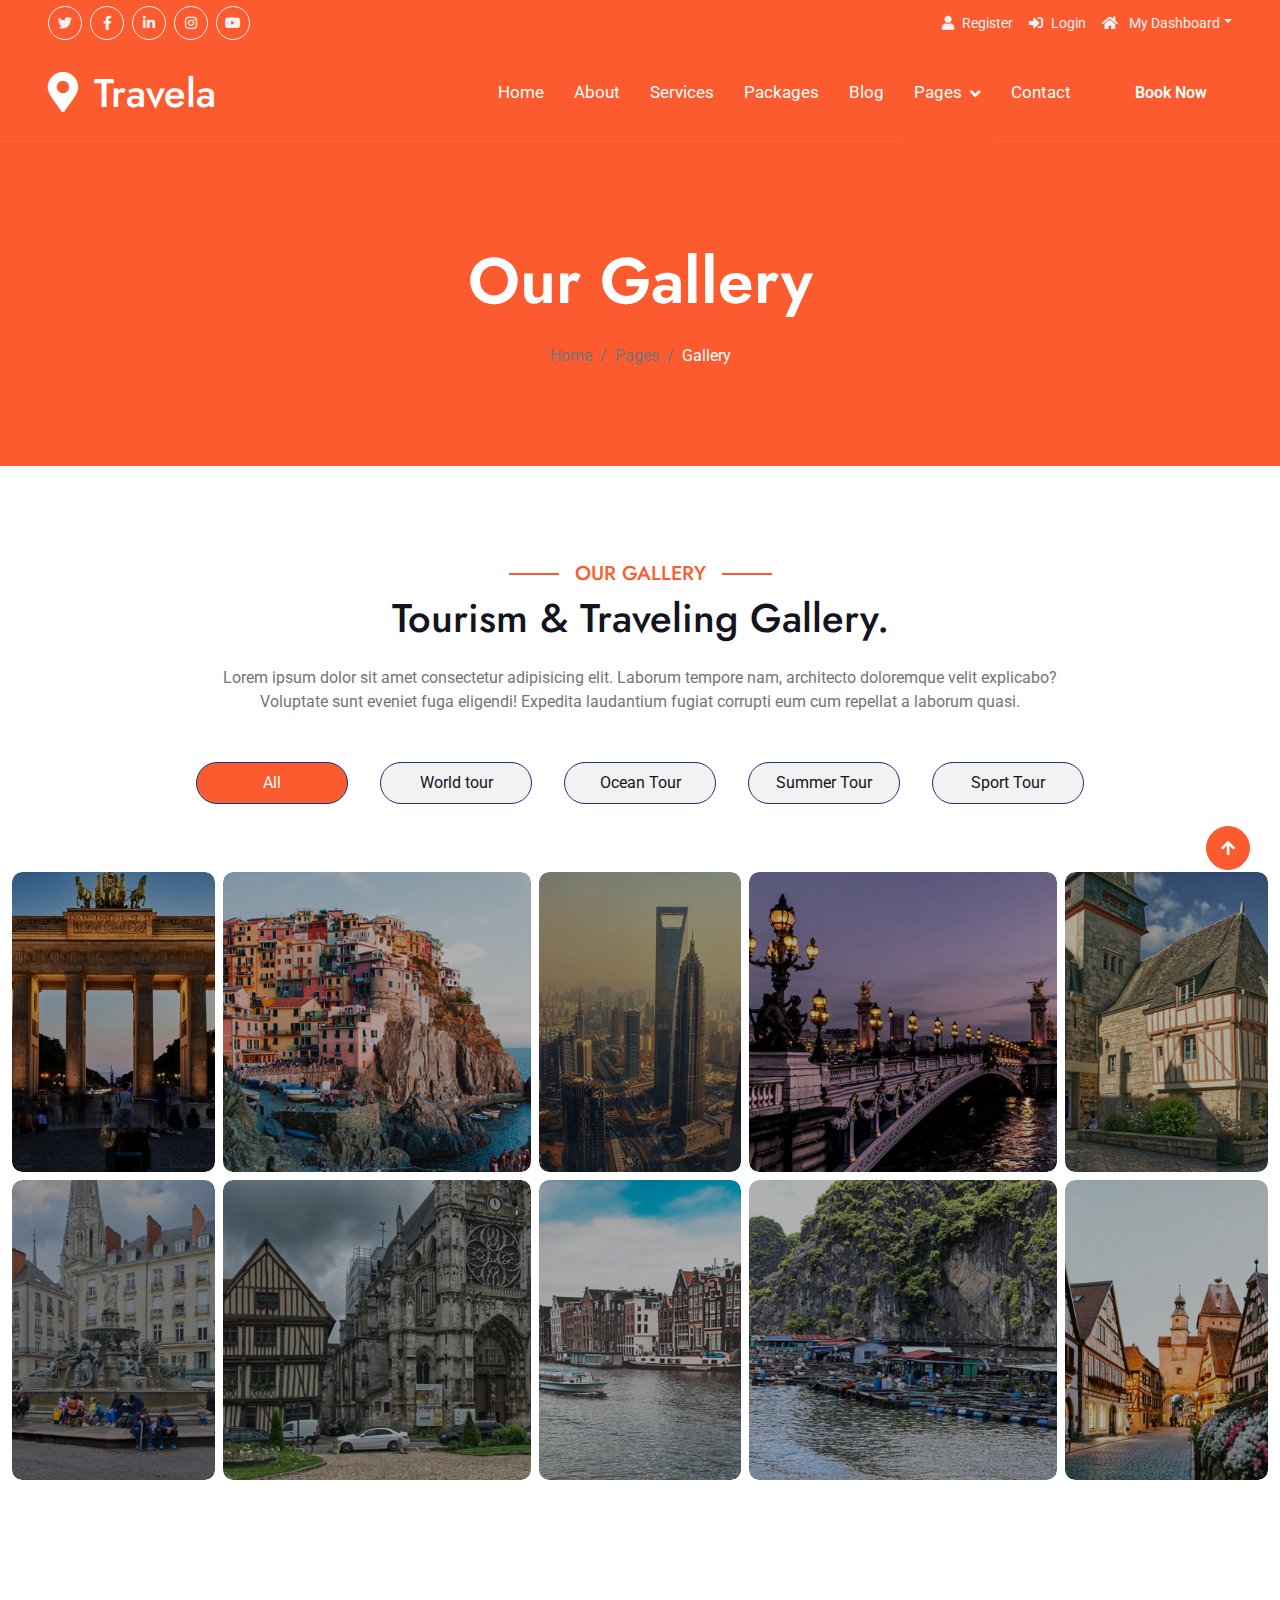
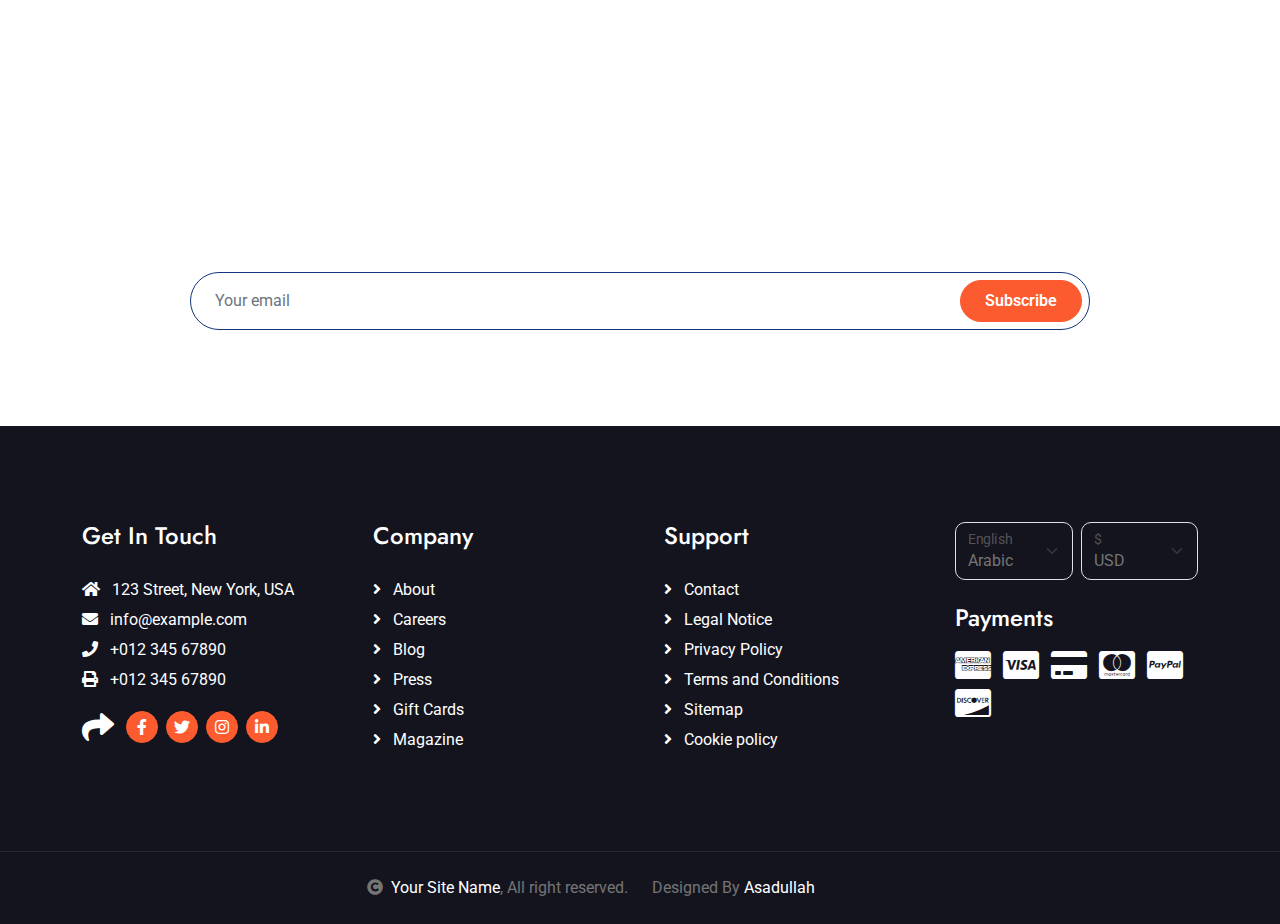
<file: gallery.html>
<!DOCTYPE html>
<html lang="en">

    <head>
        <meta charset="utf-8">
        <title>Travela - Tourism Website Template</title>
        <meta content="width=device-width, initial-scale=1.0" name="viewport">
        <meta content="" name="keywords">
        <meta content="" name="description">

        <!-- Google Web Fonts -->
        <link rel="preconnect" href="https://fonts.googleapis.com">
        <link rel="preconnect" href="https://fonts.gstatic.com" crossorigin>
        <link href="https://fonts.googleapis.com/css2?family=Jost:wght@500;600&family=Roboto&display=swap" rel="stylesheet"> 

        <!-- Icon Font Stylesheet -->
        <link rel="stylesheet" href="https://use.fontawesome.com/releases/v5.15.4/css/all.css"/>
        <link href="https://cdn.jsdelivr.net/npm/bootstrap-icons@1.4.1/font/bootstrap-icons.css" rel="stylesheet">

        <!-- Libraries Stylesheet -->
        <link href="lib/owlcarousel/assets/owl.carousel.min.css" rel="stylesheet">
        <link href="lib/lightbox/css/lightbox.min.css" rel="stylesheet">


        <!-- Customized Bootstrap Stylesheet -->
        <link href="css/bootstrap.min.css" rel="stylesheet">

        <!-- Template Stylesheet -->
        <link href="css/style.css" rel="stylesheet">
    </head>

    <body>

        <!-- Spinner Start -->
        <div id="spinner" class="show bg-white position-fixed translate-middle w-100 vh-100 top-50 start-50 d-flex align-items-center justify-content-center">
            <div class="spinner-border text-primary" style="width: 3rem; height: 3rem;" role="status">
                <span class="sr-only">Loading...</span>
            </div>
        </div>
        <!-- Spinner End -->

        <!-- Topbar Start -->
        <div class="container-fluid bg-primary px-5 d-none d-lg-block">
            <div class="row gx-0">
                <div class="col-lg-8 text-center text-lg-start mb-2 mb-lg-0">
                    <div class="d-inline-flex align-items-center" style="height: 45px;">
                        <a class="btn btn-sm btn-outline-light btn-sm-square rounded-circle me-2" href=""><i class="fab fa-twitter fw-normal"></i></a>
                        <a class="btn btn-sm btn-outline-light btn-sm-square rounded-circle me-2" href=""><i class="fab fa-facebook-f fw-normal"></i></a>
                        <a class="btn btn-sm btn-outline-light btn-sm-square rounded-circle me-2" href=""><i class="fab fa-linkedin-in fw-normal"></i></a>
                        <a class="btn btn-sm btn-outline-light btn-sm-square rounded-circle me-2" href=""><i class="fab fa-instagram fw-normal"></i></a>
                        <a class="btn btn-sm btn-outline-light btn-sm-square rounded-circle" href=""><i class="fab fa-youtube fw-normal"></i></a>
                    </div>
                </div>
                <div class="col-lg-4 text-center text-lg-end">
                    <div class="d-inline-flex align-items-center" style="height: 45px;">
                        <a href="#"><small class="me-3 text-light"><i class="fa fa-user me-2"></i>Register</small></a>
                        <a href="#"><small class="me-3 text-light"><i class="fa fa-sign-in-alt me-2"></i>Login</small></a>
                        <div class="dropdown">
                            <a href="#" class="dropdown-toggle text-light" data-bs-toggle="dropdown"><small><i class="fa fa-home me-2"></i> My Dashboard</small></a>
                            <div class="dropdown-menu rounded">
                                <a href="#" class="dropdown-item"><i class="fas fa-user-alt me-2"></i> My Profile</a>
                                <a href="#" class="dropdown-item"><i class="fas fa-comment-alt me-2"></i> Inbox</a>
                                <a href="#" class="dropdown-item"><i class="fas fa-bell me-2"></i> Notifications</a>
                                <a href="#" class="dropdown-item"><i class="fas fa-cog me-2"></i> Account Settings</a>
                                <a href="#" class="dropdown-item"><i class="fas fa-power-off me-2"></i> Log Out</a>
                            </div>
                        </div>
                    </div>
                </div>
            </div>
        </div>
        <!-- Topbar End -->

        <!-- Navbar & Hero Start -->
        <div class="container-fluid position-relative p-0">
            <nav class="navbar navbar-expand-lg navbar-light px-4 px-lg-5 py-3 py-lg-0">
                <a href="" class="navbar-brand p-0">
                    <h1 class="m-0"><i class="fa fa-map-marker-alt me-3"></i>Travela</h1>
                    <!-- <img src="img/logo.png" alt="Logo"> -->
                </a>
                <button class="navbar-toggler" type="button" data-bs-toggle="collapse" data-bs-target="#navbarCollapse">
                    <span class="fa fa-bars"></span>
                </button>
                <div class="collapse navbar-collapse" id="navbarCollapse">
                    <div class="navbar-nav ms-auto py-0">
                        <a href="index.html" class="nav-item nav-link">Home</a>
                        <a href="about.html" class="nav-item nav-link">About</a>
                        <a href="services.html" class="nav-item nav-link">Services</a>
                        <a href="packages.html" class="nav-item nav-link">Packages</a>
                        <a href="blog.html" class="nav-item nav-link">Blog</a>
                        <div class="nav-item dropdown">
                            <a href="#" class="nav-link dropdown-toggle active" data-bs-toggle="dropdown">Pages</a>
                            <div class="dropdown-menu m-0">
                                <a href="destination.html" class="dropdown-item">Destination</a>
                                <a href="tour.html" class="dropdown-item">Explore Tour</a>
                                <a href="booking.html" class="dropdown-item">Travel Booking</a>
                                <a href="gallery.html" class="dropdown-item active">Our Gallery</a>
                                <a href="guides.html" class="dropdown-item">Travel Guides</a>
                                <a href="testimonial.html" class="dropdown-item">Testimonial</a>
                                <a href="404.html" class="dropdown-item">404 Page</a>
                            </div>
                        </div>
                        <a href="contact.html" class="nav-item nav-link">Contact</a>
                    </div>
                    <a href="" class="btn btn-primary rounded-pill py-2 px-4 ms-lg-4">Book Now</a>
                </div>
            </nav>
        </div>
        <!-- Navbar & Hero End -->

        <!-- Header Start -->
        <div class="container-fluid bg-breadcrumb">
            <div class="container text-center py-5" style="max-width: 900px;">
                <h3 class="text-white display-3 mb-4">Our Gallery</h1>
                <ol class="breadcrumb justify-content-center mb-0">
                    <li class="breadcrumb-item"><a href="index.html">Home</a></li>
                    <li class="breadcrumb-item"><a href="#">Pages</a></li>
                    <li class="breadcrumb-item active text-white">Gallery</li>
                </ol>    
            </div>
        </div>
        <!-- Header End -->

        <!-- Gallery Start -->
        <div class="container-fluid gallery py-5 my-5">
            <div class="mx-auto text-center mb-5" style="max-width: 900px;">
                <h5 class="section-title px-3">Our Gallery</h5>
                <h1 class="mb-4">Tourism & Traveling Gallery.</h1>
                <p class="mb-0">Lorem ipsum dolor sit amet consectetur adipisicing elit. Laborum tempore nam, architecto doloremque velit explicabo? Voluptate sunt eveniet fuga eligendi! Expedita laudantium fugiat corrupti eum cum repellat a laborum quasi.
                </p>
            </div>
            <div class="tab-class text-center">
                <ul class="nav nav-pills d-inline-flex justify-content-center mb-5">
                    <li class="nav-item">
                        <a class="d-flex mx-3 py-2 border border-primary bg-light rounded-pill active" data-bs-toggle="pill" href="#GalleryTab-1">
                            <span class="text-dark" style="width: 150px;">All</span>
                        </a>
                    </li>
                    <li class="nav-item">
                        <a class="d-flex py-2 mx-3 border border-primary bg-light rounded-pill" data-bs-toggle="pill" href="#GalleryTab-2">
                            <span class="text-dark" style="width: 150px;">World tour</span>
                        </a>
                    </li>
                    <li class="nav-item">
                        <a class="d-flex mx-3 py-2 border border-primary bg-light rounded-pill" data-bs-toggle="pill" href="#GalleryTab-3">
                            <span class="text-dark" style="width: 150px;">Ocean Tour</span>
                        </a>
                    </li>
                    <li class="nav-item">
                        <a class="d-flex mx-3 py-2 border border-primary bg-light rounded-pill" data-bs-toggle="pill" href="#GalleryTab-4">
                            <span class="text-dark" style="width: 150px;">Summer Tour</span>
                        </a>
                    </li>
                    <li class="nav-item">
                        <a class="d-flex mx-3 py-2 border border-primary bg-light rounded-pill" data-bs-toggle="pill" href="#GalleryTab-5">
                            <span class="text-dark" style="width: 150px;">Sport Tour</span>
                        </a>
                    </li>
                </ul>
                <div class="tab-content">
                    <div id="GalleryTab-1" class="tab-pane fade show p-0 active">
                        <div class="row g-2">
                            <div class="col-sm-6 col-md-6 col-lg-4 col-xl-2">
                                <div class="gallery-item h-100">
                                    <img src="img/gallery-1.jpg" class="img-fluid w-100 h-100 rounded" alt="Image">
                                    <div class="gallery-content">
                                        <div class="gallery-info">
                                            <h5 class="text-white text-uppercase mb-2">World Tour</h5>
                                            <a href="#" class="btn-hover text-white">View All Place <i class="fa fa-arrow-right ms-2"></i></a>
                                        </div>
                                    </div>
                                    <div class="gallery-plus-icon">
                                        <a href="img/gallery-1.jpg" data-lightbox="gallery-1" class="my-auto"><i class="fas fa-plus fa-2x text-white"></i></a>
                                    </div>
                                </div>
                            </div>
                            <div class="col-sm-6 col-md-6 col-lg-4 col-xl-3">
                                <div class="gallery-item h-100">
                                    <img src="img/gallery-2.jpg" class="img-fluid w-100 h-100 rounded" alt="Image">
                                    <div class="gallery-content">
                                        <div class="gallery-info">
                                            <h5 class="text-white text-uppercase mb-2">World Tour</h5>
                                            <a href="#" class="btn-hover text-white">View All Place <i class="fa fa-arrow-right ms-2"></i></a>
                                        </div>
                                    </div>
                                    <div class="gallery-plus-icon">
                                        <a href="img/gallery-2.jpg" data-lightbox="gallery-2" class="my-auto"><i class="fas fa-plus fa-2x text-white"></i></a>
                                    </div>
                                </div>
                            </div>
                            <div class="col-sm-6 col-md-6 col-lg-4 col-xl-2">
                                <div class="gallery-item h-100">
                                    <img src="img/gallery-3.jpg" class="img-fluid w-100 h-100 rounded" alt="Image">
                                    <div class="gallery-content">
                                        <div class="gallery-info">
                                            <h5 class="text-white text-uppercase mb-2">World Tour</h5>
                                            <a href="#" class="btn-hover text-white">View All Place <i class="fa fa-arrow-right ms-2"></i></a>
                                        </div>
                                    </div>
                                    <div class="gallery-plus-icon">
                                        <a href="img/gallery-3.jpg" data-lightbox="gallery-3" class="my-auto"><i class="fas fa-plus fa-2x text-white"></i></a>
                                    </div>
                                </div>
                            </div>
                            <div class="col-sm-6 col-md-6 col-lg-4 col-xl-3">
                                <div class="gallery-item h-100">
                                    <img src="img/gallery-4.jpg" class="img-fluid w-100 h-100 rounded" alt="Image">
                                    <div class="gallery-content">
                                        <div class="gallery-info">
                                            <h5 class="text-white text-uppercase mb-2">World Tour</h5>
                                            <a href="#" class="btn-hover text-white">View All Place <i class="fa fa-arrow-right ms-2"></i></a>
                                        </div>
                                    </div>
                                    <div class="gallery-plus-icon">
                                        <a href="img/gallery-4.jpg" data-lightbox="gallery-4" class="my-auto"><i class="fas fa-plus fa-2x text-white"></i></a>
                                    </div>
                                </div>
                            </div>
                            <div class="col-sm-6 col-md-6 col-lg-4 col-xl-2">
                                <div class="gallery-item h-100">
                                    <img src="img/gallery-5.jpg" class="img-fluid w-100 h-100 rounded" alt="Image">
                                    <div class="gallery-content">
                                        <div class="gallery-info">
                                            <h5 class="text-white text-uppercase mb-2">World Tour</h5>
                                            <a href="#" class="btn-hover text-white">View All Place <i class="fa fa-arrow-right ms-2"></i></a>
                                        </div>
                                    </div>
                                    <div class="gallery-plus-icon">
                                        <a href="img/gallery-5.jpg" data-lightbox="gallery-5" class="my-auto"><i class="fas fa-plus fa-2x text-white"></i></a>
                                    </div>
                                </div>
                            </div>
                            <div class="col-sm-6 col-md-6 col-lg-4 col-xl-2">
                                <div class="gallery-item h-100">
                                    <img src="img/gallery-6.jpg" class="img-fluid w-100 h-100 rounded" alt="Image">
                                    <div class="gallery-content">
                                        <div class="gallery-info">
                                            <h5 class="text-white text-uppercase mb-2">World Tour</h5>
                                            <a href="#" class="btn-hover text-white">View All Place <i class="fa fa-arrow-right ms-2"></i></a>
                                        </div>
                                    </div>
                                    <div class="gallery-plus-icon">
                                        <a href="img/gallery-6.jpg" data-lightbox="gallery-6" class="my-auto"><i class="fas fa-plus fa-2x text-white"></i></a>
                                    </div>
                                </div>
                            </div>
                            <div class="col-sm-6 col-md-6 col-lg-3 col-xl-3">
                                <div class="gallery-item h-100">
                                    <img src="img/gallery-7.jpg" class="img-fluid w-100 h-100 rounded" alt="Image">
                                    <div class="gallery-content">
                                        <div class="gallery-info">
                                            <h5 class="text-white text-uppercase mb-2">World Tour</h5>
                                            <a href="#" class="btn-hover text-white">View All Place <i class="fa fa-arrow-right ms-2"></i></a>
                                        </div>
                                    </div>
                                    <div class="gallery-plus-icon">
                                        <a href="img/gallery-7.jpg" data-lightbox="gallery-7" class="my-auto"><i class="fas fa-plus fa-2x text-white"></i></a>
                                    </div>
                                </div>
                            </div>
                            <div class="col-sm-6 col-md-6 col-lg-3 col-xl-2">
                                <div class="gallery-item h-100">
                                    <img src="img/gallery-8.jpg" class="img-fluid w-100 h-100 rounded" alt="Image">
                                    <div class="gallery-content">
                                        <div class="gallery-info">
                                            <h5 class="text-white text-uppercase mb-2">World Tour</h5>
                                            <a href="#" class="btn-hover text-white">View All Place <i class="fa fa-arrow-right ms-2"></i></a>
                                        </div>
                                    </div>
                                    <div class="gallery-plus-icon">
                                        <a href="img/gallery-8.jpg" data-lightbox="gallery-8" class="my-auto"><i class="fas fa-plus fa-2x text-white"></i></a>
                                    </div>
                                </div>
                            </div>
                            <div class="col-sm-6 col-md-6 col-lg-3 col-xl-3">
                                <div class="gallery-item h-100">
                                    <img src="img/gallery-9.jpg" class="img-fluid w-100 h-100 rounded" alt="Image">
                                    <div class="gallery-content">
                                        <div class="gallery-info">
                                            <h5 class="text-white text-uppercase mb-2">World Tour</h5>
                                            <a href="#" class="btn-hover text-white">View All Place <i class="fa fa-arrow-right ms-2"></i></a>
                                        </div>
                                    </div>
                                    <div class="gallery-plus-icon">
                                        <a href="img/gallery-9.jpg" data-lightbox="gallery-9" class="my-auto"><i class="fas fa-plus fa-2x text-white"></i></a>
                                    </div>
                                </div>
                            </div>
                            <div class="col-sm-6 col-md-6 col-lg-3 col-xl-2">
                                <div class="gallery-item h-100">
                                    <img src="img/gallery-10.jpg" class="img-fluid w-100 h-100 rounded" alt="Image">
                                    <div class="gallery-content">
                                        <div class="gallery-info">
                                            <h5 class="text-white text-uppercase mb-2">World Tour</h5>
                                            <a href="#" class="btn-hover text-white">View All Place <i class="fa fa-arrow-right ms-2"></i></a>
                                        </div>
                                    </div>
                                    <div class="gallery-plus-icon">
                                        <a href="img/gallery-10.jpg" data-lightbox="gallery-10" class="my-auto"><i class="fas fa-plus fa-2x text-white"></i></a>
                                    </div>
                                </div>
                            </div>
                        </div>
                    </div>
                    <div id="GalleryTab-2" class="tab-pane fade show p-0">
                        <div class="row g-2">
                            <div class="col-sm-6 col-md-6 col-lg-4 col-xl-3">
                                <div class="gallery-item h-100">
                                    <img src="img/gallery-2.jpg" class="img-fluid w-100 h-100 rounded" alt="Image">
                                    <div class="gallery-content">
                                        <div class="gallery-info">
                                            <h5 class="text-white text-uppercase mb-2">World Tour</h5>
                                            <a href="#" class="btn-hover text-white">View All Place <i class="fa fa-arrow-right ms-2"></i></a>
                                        </div>
                                    </div>
                                    <div class="gallery-plus-icon">
                                        <a href="img/gallery-2.jpg" data-lightbox="gallery-2" class="my-auto"><i class="fas fa-plus fa-2x text-white"></i></a>
                                    </div>
                                </div>
                            </div>
                            <div class="col-sm-6 col-md-6 col-lg-4 col-xl-2">
                                <div class="gallery-item h-100">
                                    <img src="img/gallery-3.jpg" class="img-fluid w-100 h-100 rounded" alt="Image">
                                    <div class="gallery-content">
                                        <div class="gallery-info">
                                            <h5 class="text-white text-uppercase mb-2">World Tour</h5>
                                            <a href="#" class="btn-hover text-white">View All Place <i class="fa fa-arrow-right ms-2"></i></a>
                                        </div>
                                    </div>
                                    <div class="gallery-plus-icon">
                                        <a href="img/gallery-3.jpg" data-lightbox="gallery-3" class="my-auto"><i class="fas fa-plus fa-2x text-white"></i></a>
                                    </div>
                                </div>
                            </div>
                        </div>
                    </div>
                    <div id="GalleryTab-3" class="tab-pane fade show p-0">
                        <div class="row g-2">
                            <div class="col-sm-6 col-md-6 col-lg-4 col-xl-3">
                                <div class="gallery-item h-100">
                                    <img src="img/gallery-2.jpg" class="img-fluid w-100 h-100 rounded" alt="Image">
                                    <div class="gallery-content">
                                        <div class="gallery-info">
                                            <h5 class="text-white text-uppercase mb-2">World Tour</h5>
                                            <a href="#" class="btn-hover text-white">View All Place <i class="fa fa-arrow-right ms-2"></i></a>
                                        </div>
                                    </div>
                                    <div class="gallery-plus-icon">
                                        <a href="img/gallery-2.jpg" data-lightbox="gallery-2" class="my-auto"><i class="fas fa-plus fa-2x text-white"></i></a>
                                    </div>
                                </div>
                            </div>
                            <div class="col-sm-6 col-md-6 col-lg-4 col-xl-2">
                                <div class="gallery-item h-100">
                                    <img src="img/gallery-3.jpg" class="img-fluid w-100 h-100 rounded" alt="Image">
                                    <div class="gallery-content">
                                        <div class="gallery-info">
                                            <h5 class="text-white text-uppercase mb-2">World Tour</h5>
                                            <a href="#" class="btn-hover text-white">View All Place <i class="fa fa-arrow-right ms-2"></i></a>
                                        </div>
                                    </div>
                                    <div class="gallery-plus-icon">
                                        <a href="img/gallery-3.jpg" data-lightbox="gallery-3" class="my-auto"><i class="fas fa-plus fa-2x text-white"></i></a>
                                    </div>
                                </div>
                            </div>
                        </div>
                    </div>
                    <div id="GalleryTab-4" class="tab-pane fade show p-0">
                        <div class="row g-2">
                            <div class="col-sm-6 col-md-6 col-lg-4 col-xl-3">
                                <div class="gallery-item h-100">
                                    <img src="img/gallery-2.jpg" class="img-fluid w-100 h-100 rounded" alt="Image">
                                    <div class="gallery-content">
                                        <div class="gallery-info">
                                            <h5 class="text-white text-uppercase mb-2">World Tour</h5>
                                            <a href="#" class="btn-hover text-white">View All Place <i class="fa fa-arrow-right ms-2"></i></a>
                                        </div>
                                    </div>
                                    <div class="gallery-plus-icon">
                                        <a href="img/gallery-2.jpg" data-lightbox="gallery-2" class="my-auto"><i class="fas fa-plus fa-2x text-white"></i></a>
                                    </div>
                                </div>
                            </div>
                            <div class="col-sm-6 col-md-6 col-lg-4 col-xl-2">
                                <div class="gallery-item h-100">
                                    <img src="img/gallery-3.jpg" class="img-fluid w-100 h-100 rounded" alt="Image">
                                    <div class="gallery-content">
                                        <div class="gallery-info">
                                            <h5 class="text-white text-uppercase mb-2">World Tour</h5>
                                            <a href="#" class="btn-hover text-white">View All Place <i class="fa fa-arrow-right ms-2"></i></a>
                                        </div>
                                    </div>
                                    <div class="gallery-plus-icon">
                                        <a href="img/gallery-3.jpg" data-lightbox="gallery-3" class="my-auto"><i class="fas fa-plus fa-2x text-white"></i></a>
                                    </div>
                                </div>
                            </div>
                        </div>
                    </div>
                    <div id="GalleryTab-5" class="tab-pane fade show p-0">
                        <div class="row g-2">
                            <div class="col-sm-6 col-md-6 col-lg-4 col-xl-3">
                                <div class="gallery-item h-100">
                                    <img src="img/gallery-2.jpg" class="img-fluid w-100 h-100 rounded" alt="Image">
                                    <div class="gallery-content">
                                        <div class="gallery-info">
                                            <h5 class="text-white text-uppercase mb-2">World Tour</h5>
                                            <a href="#" class="btn-hover text-white">View All Place <i class="fa fa-arrow-right ms-2"></i></a>
                                        </div>
                                    </div>
                                    <div class="gallery-plus-icon">
                                        <a href="img/gallery-2.jpg" data-lightbox="gallery-2" class="my-auto"><i class="fas fa-plus fa-2x text-white"></i></a>
                                    </div>
                                </div>
                            </div>
                            <div class="col-sm-6 col-md-6 col-lg-4 col-xl-2">
                                <div class="gallery-item h-100">
                                    <img src="img/gallery-3.jpg" class="img-fluid w-100 h-100 rounded" alt="Image">
                                    <div class="gallery-content">
                                        <div class="gallery-info">
                                            <h5 class="text-white text-uppercase mb-2">World Tour</h5>
                                            <a href="#" class="btn-hover text-white">View All Place <i class="fa fa-arrow-right ms-2"></i></a>
                                        </div>
                                    </div>
                                    <div class="gallery-plus-icon">
                                        <a href="img/gallery-3.jpg" data-lightbox="gallery-3" class="my-auto"><i class="fas fa-plus fa-2x text-white"></i></a>
                                    </div>
                                </div>
                            </div>
                        </div>
                    </div>
                </div>
            </div>
        </div>
        <!-- Gallery End -->

        <!-- Subscribe Start -->
        <div class="container-fluid subscribe py-5">
            <div class="container text-center py-5">
                <div class="mx-auto text-center" style="max-width: 900px;">
                    <h5 class="subscribe-title px-3">Subscribe</h5>
                    <h1 class="text-white mb-4">Our Newsletter</h1>
                    <p class="text-white mb-5">Lorem ipsum dolor sit amet consectetur adipisicing elit. Laborum tempore nam, architecto doloremque velit explicabo? Voluptate sunt eveniet fuga eligendi! Expedita laudantium fugiat corrupti eum cum repellat a laborum quasi.
                    </p>
                    <div class="position-relative mx-auto">
                        <input class="form-control border-primary rounded-pill w-100 py-3 ps-4 pe-5" type="text" placeholder="Your email">
                        <button type="button" class="btn btn-primary rounded-pill position-absolute top-0 end-0 py-2 px-4 mt-2 me-2">Subscribe</button>
                    </div>
                </div>
            </div>
        </div>
        <!-- Subscribe End -->

        <!-- Footer Start -->
        <div class="container-fluid footer py-5">
            <div class="container py-5">
                <div class="row g-5">
                    <div class="col-md-6 col-lg-6 col-xl-3">
                        <div class="footer-item d-flex flex-column">
                            <h4 class="mb-4 text-white">Get In Touch</h4>
                            <a href=""><i class="fas fa-home me-2"></i> 123 Street, New York, USA</a>
                            <a href=""><i class="fas fa-envelope me-2"></i> info@example.com</a>
                            <a href=""><i class="fas fa-phone me-2"></i> +012 345 67890</a>
                            <a href="" class="mb-3"><i class="fas fa-print me-2"></i> +012 345 67890</a>
                            <div class="d-flex align-items-center">
                                <i class="fas fa-share fa-2x text-white me-2"></i>
                                <a class="btn-square btn btn-primary rounded-circle mx-1" href=""><i class="fab fa-facebook-f"></i></a>
                                <a class="btn-square btn btn-primary rounded-circle mx-1" href=""><i class="fab fa-twitter"></i></a>
                                <a class="btn-square btn btn-primary rounded-circle mx-1" href=""><i class="fab fa-instagram"></i></a>
                                <a class="btn-square btn btn-primary rounded-circle mx-1" href=""><i class="fab fa-linkedin-in"></i></a>
                            </div>
                        </div>
                    </div>
                    <div class="col-md-6 col-lg-6 col-xl-3">
                        <div class="footer-item d-flex flex-column">
                            <h4 class="mb-4 text-white">Company</h4>
                            <a href=""><i class="fas fa-angle-right me-2"></i> About</a>
                            <a href=""><i class="fas fa-angle-right me-2"></i> Careers</a>
                            <a href=""><i class="fas fa-angle-right me-2"></i> Blog</a>
                            <a href=""><i class="fas fa-angle-right me-2"></i> Press</a>
                            <a href=""><i class="fas fa-angle-right me-2"></i> Gift Cards</a>
                            <a href=""><i class="fas fa-angle-right me-2"></i> Magazine</a>
                        </div>
                    </div>
                    <div class="col-md-6 col-lg-6 col-xl-3">
                        <div class="footer-item d-flex flex-column">
                            <h4 class="mb-4 text-white">Support</h4>
                            <a href=""><i class="fas fa-angle-right me-2"></i> Contact</a>
                            <a href=""><i class="fas fa-angle-right me-2"></i> Legal Notice</a>
                            <a href=""><i class="fas fa-angle-right me-2"></i> Privacy Policy</a>
                            <a href=""><i class="fas fa-angle-right me-2"></i> Terms and Conditions</a>
                            <a href=""><i class="fas fa-angle-right me-2"></i> Sitemap</a>
                            <a href=""><i class="fas fa-angle-right me-2"></i> Cookie policy</a>
                        </div>
                    </div>
                    <div class="col-md-6 col-lg-6 col-xl-3">
                        <div class="footer-item">
                            <div class="row gy-3 gx-2 mb-4">
                                <div class="col-xl-6">
                                    <form>
                                        <div class="form-floating">
                                            <select class="form-select bg-dark border" id="select1">
                                                <option value="1">Arabic</option>
                                                <option value="2">German</option>
                                                <option value="3">Greek</option>
                                                <option value="3">New York</option>
                                            </select>
                                            <label for="select1">English</label>
                                        </div>
                                    </form>
                                </div>
                                <div class="col-xl-6">
                                    <form>
                                        <div class="form-floating">
                                            <select class="form-select bg-dark border" id="select1">
                                                <option value="1">USD</option>
                                                <option value="2">EUR</option>
                                                <option value="3">INR</option>
                                                <option value="3">GBP</option>
                                            </select>
                                            <label for="select1">$</label>
                                        </div>
                                    </form>
                                </div>
                            </div>
                            <h4 class="text-white mb-3">Payments</h4>
                            <div class="footer-bank-card">
                                <a href="#" class="text-white me-2"><i class="fab fa-cc-amex fa-2x"></i></a>
                                <a href="#" class="text-white me-2"><i class="fab fa-cc-visa fa-2x"></i></a>
                                <a href="#" class="text-white me-2"><i class="fas fa-credit-card fa-2x"></i></a>
                                <a href="#" class="text-white me-2"><i class="fab fa-cc-mastercard fa-2x"></i></a>
                                <a href="#" class="text-white me-2"><i class="fab fa-cc-paypal fa-2x"></i></a>
                                <a href="#" class="text-white"><i class="fab fa-cc-discover fa-2x"></i></a>
                            </div>
                        </div>
                    </div>
                </div>
            </div>
        </div>
        <!-- Footer End -->
        
        <!-- Copyright Start -->
        <div class="container-fluid copyright text-body py-4">
            <div class="container">
                <div class="row g-4 align-items-center">
                    <div class="col-md-6 text-center text-md-end mb-md-0">
                        <i class="fas fa-copyright me-2"></i><a class="text-white" href="#">Your Site Name</a>, All right reserved.
                    </div>
                    <div class="col-md-6 text-center text-md-start">
             
                        Designed By <a class="text-white" href="https://github.com/Asadullah816">Asadullah</a>
                    </div>
                </div>
            </div>
        </div>
        <!-- Copyright End -->

        <!-- Back to Top -->
        <a href="#" class="btn btn-primary btn-primary-outline-0 btn-md-square back-to-top"><i class="fa fa-arrow-up"></i></a>   

        
        <!-- JavaScript Libraries -->
        <script src="https://ajax.googleapis.com/ajax/libs/jquery/3.6.4/jquery.min.js"></script>
        <script src="https://cdn.jsdelivr.net/npm/bootstrap@5.0.0/dist/js/bootstrap.bundle.min.js"></script>
        <script src="lib/easing/easing.min.js"></script>
        <script src="lib/waypoints/waypoints.min.js"></script>
        <script src="lib/owlcarousel/owl.carousel.min.js"></script>
        <script src="lib/lightbox/js/lightbox.min.js"></script>
        

        <!-- Template Javascript -->
        <script src="js/main.js"></script>
    </body>

</html>
</file>
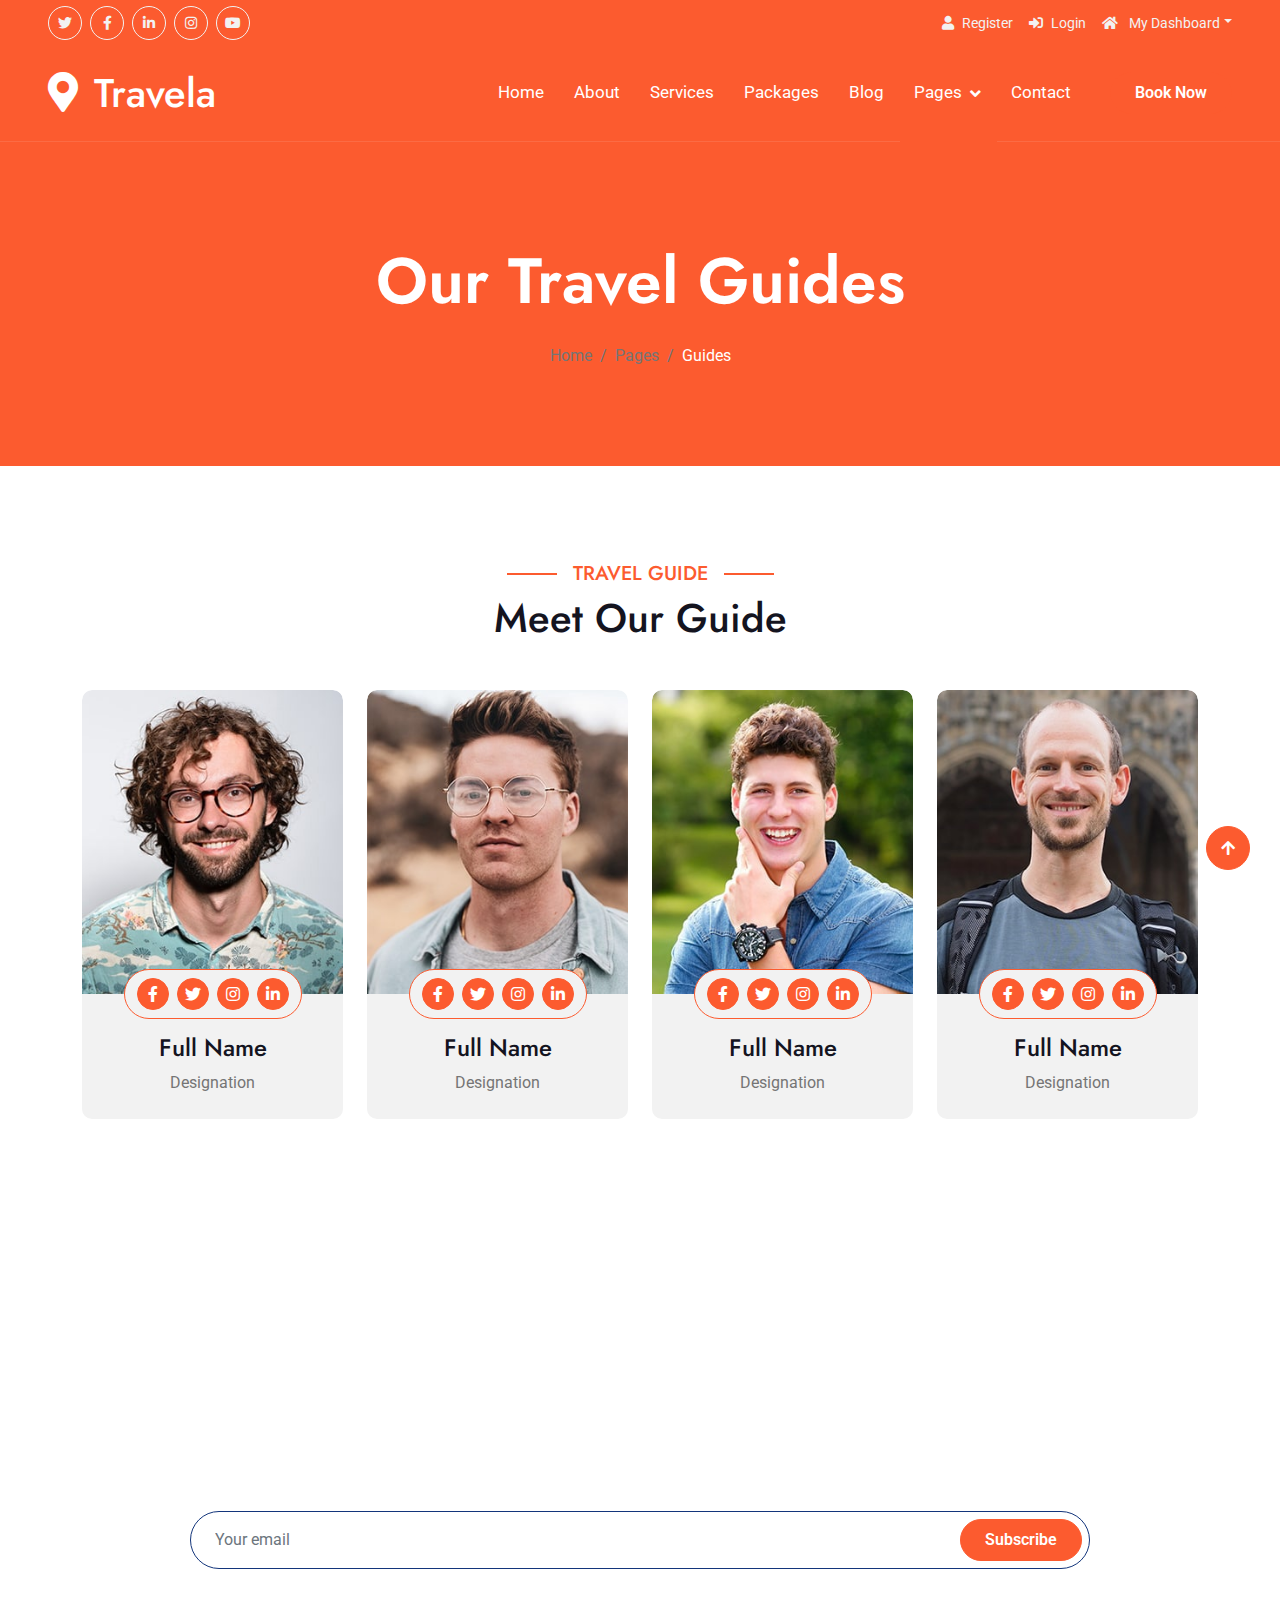
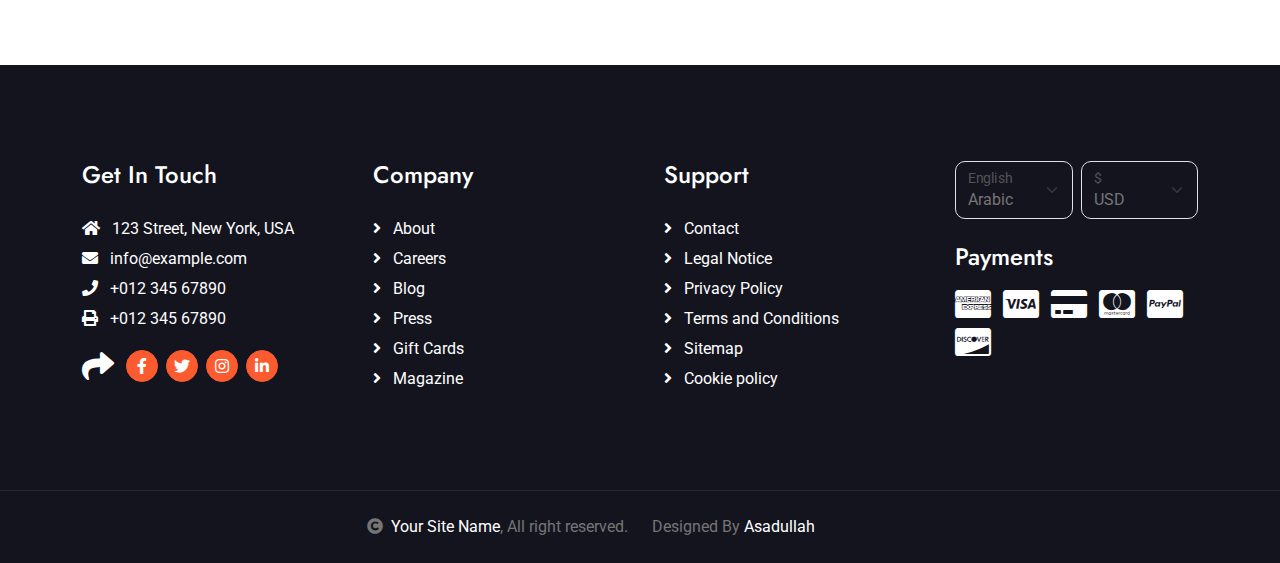
<file: guides.html>
<!DOCTYPE html>
<html lang="en">

    <head>
        <meta charset="utf-8">
        <title>Travela - Tourism Website Template</title>
        <meta content="width=device-width, initial-scale=1.0" name="viewport">
        <meta content="" name="keywords">
        <meta content="" name="description">

        <!-- Google Web Fonts -->
        <link rel="preconnect" href="https://fonts.googleapis.com">
        <link rel="preconnect" href="https://fonts.gstatic.com" crossorigin>
        <link href="https://fonts.googleapis.com/css2?family=Jost:wght@500;600&family=Roboto&display=swap" rel="stylesheet"> 

        <!-- Icon Font Stylesheet -->
        <link rel="stylesheet" href="https://use.fontawesome.com/releases/v5.15.4/css/all.css"/>
        <link href="https://cdn.jsdelivr.net/npm/bootstrap-icons@1.4.1/font/bootstrap-icons.css" rel="stylesheet">

        <!-- Libraries Stylesheet -->
        <link href="lib/owlcarousel/assets/owl.carousel.min.css" rel="stylesheet">
        <link href="lib/lightbox/css/lightbox.min.css" rel="stylesheet">


        <!-- Customized Bootstrap Stylesheet -->
        <link href="css/bootstrap.min.css" rel="stylesheet">

        <!-- Template Stylesheet -->
        <link href="css/style.css" rel="stylesheet">
    </head>

    <body>

        <!-- Spinner Start -->
        <div id="spinner" class="show bg-white position-fixed translate-middle w-100 vh-100 top-50 start-50 d-flex align-items-center justify-content-center">
            <div class="spinner-border text-primary" style="width: 3rem; height: 3rem;" role="status">
                <span class="sr-only">Loading...</span>
            </div>
        </div>
        <!-- Spinner End -->

        <!-- Topbar Start -->
        <div class="container-fluid bg-primary px-5 d-none d-lg-block">
            <div class="row gx-0">
                <div class="col-lg-8 text-center text-lg-start mb-2 mb-lg-0">
                    <div class="d-inline-flex align-items-center" style="height: 45px;">
                        <a class="btn btn-sm btn-outline-light btn-sm-square rounded-circle me-2" href=""><i class="fab fa-twitter fw-normal"></i></a>
                        <a class="btn btn-sm btn-outline-light btn-sm-square rounded-circle me-2" href=""><i class="fab fa-facebook-f fw-normal"></i></a>
                        <a class="btn btn-sm btn-outline-light btn-sm-square rounded-circle me-2" href=""><i class="fab fa-linkedin-in fw-normal"></i></a>
                        <a class="btn btn-sm btn-outline-light btn-sm-square rounded-circle me-2" href=""><i class="fab fa-instagram fw-normal"></i></a>
                        <a class="btn btn-sm btn-outline-light btn-sm-square rounded-circle" href=""><i class="fab fa-youtube fw-normal"></i></a>
                    </div>
                </div>
                <div class="col-lg-4 text-center text-lg-end">
                    <div class="d-inline-flex align-items-center" style="height: 45px;">
                        <a href="#"><small class="me-3 text-light"><i class="fa fa-user me-2"></i>Register</small></a>
                        <a href="#"><small class="me-3 text-light"><i class="fa fa-sign-in-alt me-2"></i>Login</small></a>
                        <div class="dropdown">
                            <a href="#" class="dropdown-toggle text-light" data-bs-toggle="dropdown"><small><i class="fa fa-home me-2"></i> My Dashboard</small></a>
                            <div class="dropdown-menu rounded">
                                <a href="#" class="dropdown-item"><i class="fas fa-user-alt me-2"></i> My Profile</a>
                                <a href="#" class="dropdown-item"><i class="fas fa-comment-alt me-2"></i> Inbox</a>
                                <a href="#" class="dropdown-item"><i class="fas fa-bell me-2"></i> Notifications</a>
                                <a href="#" class="dropdown-item"><i class="fas fa-cog me-2"></i> Account Settings</a>
                                <a href="#" class="dropdown-item"><i class="fas fa-power-off me-2"></i> Log Out</a>
                            </div>
                        </div>
                    </div>
                </div>
            </div>
        </div>
        <!-- Topbar End -->

        <!-- Navbar & Hero Start -->
        <div class="container-fluid position-relative p-0">
            <nav class="navbar navbar-expand-lg navbar-light px-4 px-lg-5 py-3 py-lg-0">
                <a href="" class="navbar-brand p-0">
                    <h1 class="m-0"><i class="fa fa-map-marker-alt me-3"></i>Travela</h1>
                    <!-- <img src="img/logo.png" alt="Logo"> -->
                </a>
                <button class="navbar-toggler" type="button" data-bs-toggle="collapse" data-bs-target="#navbarCollapse">
                    <span class="fa fa-bars"></span>
                </button>
                <div class="collapse navbar-collapse" id="navbarCollapse">
                    <div class="navbar-nav ms-auto py-0">
                        <a href="index.html" class="nav-item nav-link">Home</a>
                        <a href="about.html" class="nav-item nav-link">About</a>
                        <a href="services.html" class="nav-item nav-link">Services</a>
                        <a href="packages.html" class="nav-item nav-link">Packages</a>
                        <a href="blog.html" class="nav-item nav-link">Blog</a>
                        <div class="nav-item dropdown">
                            <a href="#" class="nav-link dropdown-toggle active" data-bs-toggle="dropdown">Pages</a>
                            <div class="dropdown-menu m-0">
                                <a href="destination.html" class="dropdown-item">Destination</a>
                                <a href="tour.html" class="dropdown-item">Explore Tour</a>
                                <a href="booking.html" class="dropdown-item">Travel Booking</a>
                                <a href="gallery.html" class="dropdown-item">Our Gallery</a>
                                <a href="guides.html" class="dropdown-item active">Travel Guides</a>
                                <a href="testimonial.html" class="dropdown-item">Testimonial</a>
                                <a href="404.html" class="dropdown-item">404 Page</a>
                            </div>
                        </div>
                        <a href="contact.html" class="nav-item nav-link">Contact</a>
                    </div>
                    <a href="" class="btn btn-primary rounded-pill py-2 px-4 ms-lg-4">Book Now</a>
                </div>
            </nav>
        </div>
        <!-- Navbar & Hero End -->

        <!-- Header Start -->
        <div class="container-fluid bg-breadcrumb">
            <div class="container text-center py-5" style="max-width: 900px;">
                <h3 class="text-white display-3 mb-4">Our Travel Guides</h1>
                <ol class="breadcrumb justify-content-center mb-0">
                    <li class="breadcrumb-item"><a href="index.html">Home</a></li>
                    <li class="breadcrumb-item"><a href="#">Pages</a></li>
                    <li class="breadcrumb-item active text-white">Guides</li>
                </ol>    
            </div>
        </div>
        <!-- Header End -->

        <!-- Travel Guide Start -->
        <div class="container-fluid guide py-5">
            <div class="container py-5">
                <div class="mx-auto text-center mb-5" style="max-width: 900px;">
                    <h5 class="section-title px-3">Travel Guide</h5>
                    <h1 class="mb-0">Meet Our Guide</h1>
                </div>
                <div class="row g-4">
                    <div class="col-md-6 col-lg-3">
                        <div class="guide-item">
                            <div class="guide-img">
                                <div class="guide-img-efects">
                                    <img src="img/guide-1.jpg" class="img-fluid w-100 rounded-top" alt="Image">
                                </div>
                                <div class="guide-icon rounded-pill p-2">
                                    <a class="btn btn-square btn-primary rounded-circle mx-1" href=""><i class="fab fa-facebook-f"></i></a>
                                    <a class="btn btn-square btn-primary rounded-circle mx-1" href=""><i class="fab fa-twitter"></i></a>
                                    <a class="btn btn-square btn-primary rounded-circle mx-1" href=""><i class="fab fa-instagram"></i></a>
                                    <a class="btn btn-square btn-primary rounded-circle mx-1" href=""><i class="fab fa-linkedin-in"></i></a>
                                </div>
                            </div>
                            <div class="guide-title text-center rounded-bottom p-4">
                                <div class="guide-title-inner">
                                    <h4 class="mt-3">Full Name</h4>
                                    <p class="mb-0">Designation</p>
                                </div>
                            </div>
                        </div>
                    </div>
                    <div class="col-md-6 col-lg-3">
                        <div class="guide-item">
                            <div class="guide-img">
                                <div class="guide-img-efects">
                                    <img src="img/guide-2.jpg" class="img-fluid w-100 rounded-top" alt="Image">
                                </div>
                                <div class="guide-icon rounded-pill p-2">
                                    <a class="btn btn-square btn-primary rounded-circle mx-1" href=""><i class="fab fa-facebook-f"></i></a>
                                    <a class="btn btn-square btn-primary rounded-circle mx-1" href=""><i class="fab fa-twitter"></i></a>
                                    <a class="btn btn-square btn-primary rounded-circle mx-1" href=""><i class="fab fa-instagram"></i></a>
                                    <a class="btn btn-square btn-primary rounded-circle mx-1" href=""><i class="fab fa-linkedin-in"></i></a>
                                </div>
                            </div>
                            <div class="guide-title text-center rounded-bottom p-4">
                                <div class="guide-title-inner">
                                    <h4 class="mt-3">Full Name</h4>
                                    <p class="mb-0">Designation</p>
                                </div>
                            </div>
                        </div>
                    </div>
                    <div class="col-md-6 col-lg-3">
                        <div class="guide-item">
                            <div class="guide-img">
                                <div class="guide-img-efects">
                                    <img src="img/guide-3.jpg" class="img-fluid w-100 rounded-top" alt="Image">
                                </div>
                                <div class="guide-icon rounded-pill p-2">
                                    <a class="btn btn-square btn-primary rounded-circle mx-1" href=""><i class="fab fa-facebook-f"></i></a>
                                    <a class="btn btn-square btn-primary rounded-circle mx-1" href=""><i class="fab fa-twitter"></i></a>
                                    <a class="btn btn-square btn-primary rounded-circle mx-1" href=""><i class="fab fa-instagram"></i></a>
                                    <a class="btn btn-square btn-primary rounded-circle mx-1" href=""><i class="fab fa-linkedin-in"></i></a>
                                </div>
                            </div>
                            <div class="guide-title text-center rounded-bottom p-4">
                                <div class="guide-title-inner">
                                    <h4 class="mt-3">Full Name</h4>
                                    <p class="mb-0">Designation</p>
                                </div>
                            </div>
                        </div>
                    </div>
                    <div class="col-md-6 col-lg-3">
                        <div class="guide-item">
                            <div class="guide-img">
                                <div class="guide-img-efects">
                                    <img src="img/guide-4.jpg" class="img-fluid w-100 rounded-top" alt="Image">
                                </div>
                                <div class="guide-icon rounded-pill p-2">
                                    <a class="btn btn-square btn-primary rounded-circle mx-1" href=""><i class="fab fa-facebook-f"></i></a>
                                    <a class="btn btn-square btn-primary rounded-circle mx-1" href=""><i class="fab fa-twitter"></i></a>
                                    <a class="btn btn-square btn-primary rounded-circle mx-1" href=""><i class="fab fa-instagram"></i></a>
                                    <a class="btn btn-square btn-primary rounded-circle mx-1" href=""><i class="fab fa-linkedin-in"></i></a>
                                </div>
                            </div>
                            <div class="guide-title text-center rounded-bottom p-4">
                                <div class="guide-title-inner">
                                    <h4 class="mt-3">Full Name</h4>
                                    <p class="mb-0">Designation</p>
                                </div>
                            </div>
                        </div>
                    </div>
                </div>
            </div>
        </div>
        <!-- Travel Guide End -->

        <!-- Subscribe Start -->
        <div class="container-fluid subscribe py-5">
            <div class="container text-center py-5">
                <div class="mx-auto text-center" style="max-width: 900px;">
                    <h5 class="subscribe-title px-3">Subscribe</h5>
                    <h1 class="text-white mb-4">Our Newsletter</h1>
                    <p class="text-white mb-5">Lorem ipsum dolor sit amet consectetur adipisicing elit. Laborum tempore nam, architecto doloremque velit explicabo? Voluptate sunt eveniet fuga eligendi! Expedita laudantium fugiat corrupti eum cum repellat a laborum quasi.
                    </p>
                    <div class="position-relative mx-auto">
                        <input class="form-control border-primary rounded-pill w-100 py-3 ps-4 pe-5" type="text" placeholder="Your email">
                        <button type="button" class="btn btn-primary rounded-pill position-absolute top-0 end-0 py-2 px-4 mt-2 me-2">Subscribe</button>
                    </div>
                </div>
            </div>
        </div>
        <!-- Subscribe End -->

        <!-- Footer Start -->
        <div class="container-fluid footer py-5">
            <div class="container py-5">
                <div class="row g-5">
                    <div class="col-md-6 col-lg-6 col-xl-3">
                        <div class="footer-item d-flex flex-column">
                            <h4 class="mb-4 text-white">Get In Touch</h4>
                            <a href=""><i class="fas fa-home me-2"></i> 123 Street, New York, USA</a>
                            <a href=""><i class="fas fa-envelope me-2"></i> info@example.com</a>
                            <a href=""><i class="fas fa-phone me-2"></i> +012 345 67890</a>
                            <a href="" class="mb-3"><i class="fas fa-print me-2"></i> +012 345 67890</a>
                            <div class="d-flex align-items-center">
                                <i class="fas fa-share fa-2x text-white me-2"></i>
                                <a class="btn-square btn btn-primary rounded-circle mx-1" href=""><i class="fab fa-facebook-f"></i></a>
                                <a class="btn-square btn btn-primary rounded-circle mx-1" href=""><i class="fab fa-twitter"></i></a>
                                <a class="btn-square btn btn-primary rounded-circle mx-1" href=""><i class="fab fa-instagram"></i></a>
                                <a class="btn-square btn btn-primary rounded-circle mx-1" href=""><i class="fab fa-linkedin-in"></i></a>
                            </div>
                        </div>
                    </div>
                    <div class="col-md-6 col-lg-6 col-xl-3">
                        <div class="footer-item d-flex flex-column">
                            <h4 class="mb-4 text-white">Company</h4>
                            <a href=""><i class="fas fa-angle-right me-2"></i> About</a>
                            <a href=""><i class="fas fa-angle-right me-2"></i> Careers</a>
                            <a href=""><i class="fas fa-angle-right me-2"></i> Blog</a>
                            <a href=""><i class="fas fa-angle-right me-2"></i> Press</a>
                            <a href=""><i class="fas fa-angle-right me-2"></i> Gift Cards</a>
                            <a href=""><i class="fas fa-angle-right me-2"></i> Magazine</a>
                        </div>
                    </div>
                    <div class="col-md-6 col-lg-6 col-xl-3">
                        <div class="footer-item d-flex flex-column">
                            <h4 class="mb-4 text-white">Support</h4>
                            <a href=""><i class="fas fa-angle-right me-2"></i> Contact</a>
                            <a href=""><i class="fas fa-angle-right me-2"></i> Legal Notice</a>
                            <a href=""><i class="fas fa-angle-right me-2"></i> Privacy Policy</a>
                            <a href=""><i class="fas fa-angle-right me-2"></i> Terms and Conditions</a>
                            <a href=""><i class="fas fa-angle-right me-2"></i> Sitemap</a>
                            <a href=""><i class="fas fa-angle-right me-2"></i> Cookie policy</a>
                        </div>
                    </div>
                    <div class="col-md-6 col-lg-6 col-xl-3">
                        <div class="footer-item">
                            <div class="row gy-3 gx-2 mb-4">
                                <div class="col-xl-6">
                                    <form>
                                        <div class="form-floating">
                                            <select class="form-select bg-dark border" id="select1">
                                                <option value="1">Arabic</option>
                                                <option value="2">German</option>
                                                <option value="3">Greek</option>
                                                <option value="3">New York</option>
                                            </select>
                                            <label for="select1">English</label>
                                        </div>
                                    </form>
                                </div>
                                <div class="col-xl-6">
                                    <form>
                                        <div class="form-floating">
                                            <select class="form-select bg-dark border" id="select1">
                                                <option value="1">USD</option>
                                                <option value="2">EUR</option>
                                                <option value="3">INR</option>
                                                <option value="3">GBP</option>
                                            </select>
                                            <label for="select1">$</label>
                                        </div>
                                    </form>
                                </div>
                            </div>
                            <h4 class="text-white mb-3">Payments</h4>
                            <div class="footer-bank-card">
                                <a href="#" class="text-white me-2"><i class="fab fa-cc-amex fa-2x"></i></a>
                                <a href="#" class="text-white me-2"><i class="fab fa-cc-visa fa-2x"></i></a>
                                <a href="#" class="text-white me-2"><i class="fas fa-credit-card fa-2x"></i></a>
                                <a href="#" class="text-white me-2"><i class="fab fa-cc-mastercard fa-2x"></i></a>
                                <a href="#" class="text-white me-2"><i class="fab fa-cc-paypal fa-2x"></i></a>
                                <a href="#" class="text-white"><i class="fab fa-cc-discover fa-2x"></i></a>
                            </div>
                        </div>
                    </div>
                </div>
            </div>
        </div>
        <!-- Footer End -->
        
        <!-- Copyright Start -->
        <div class="container-fluid copyright text-body py-4">
            <div class="container">
                <div class="row g-4 align-items-center">
                    <div class="col-md-6 text-center text-md-end mb-md-0">
                        <i class="fas fa-copyright me-2"></i><a class="text-white" href="#">Your Site Name</a>, All right reserved.
                    </div>
                    <div class="col-md-6 text-center text-md-start">
                        <!--/*** This template is free as long as you keep the below author’s credit link/attribution link/backlink. ***/-->
                        <!--/*** If you'd like to use the template without the below author’s credit link/attribution link/backlink, ***/-->
                        <!--/*** you can purchase the Credit Removal License from "https://htmlcodex.com/credit-removal". ***/-->
                        Designed By <a class="text-white" href="https://github.com/Asadullah816">Asadullah</a>
                    </div>
                </div>
            </div>
        </div>
        <!-- Copyright End -->

        <!-- Back to Top -->
        <a href="#" class="btn btn-primary btn-primary-outline-0 btn-md-square back-to-top"><i class="fa fa-arrow-up"></i></a>   

        
        <!-- JavaScript Libraries -->
        <script src="https://ajax.googleapis.com/ajax/libs/jquery/3.6.4/jquery.min.js"></script>
        <script src="https://cdn.jsdelivr.net/npm/bootstrap@5.0.0/dist/js/bootstrap.bundle.min.js"></script>
        <script src="lib/easing/easing.min.js"></script>
        <script src="lib/waypoints/waypoints.min.js"></script>
        <script src="lib/owlcarousel/owl.carousel.min.js"></script>
        <script src="lib/lightbox/js/lightbox.min.js"></script>
        

        <!-- Template Javascript -->
        <script src="js/main.js"></script>
    </body>

</html>
</file>
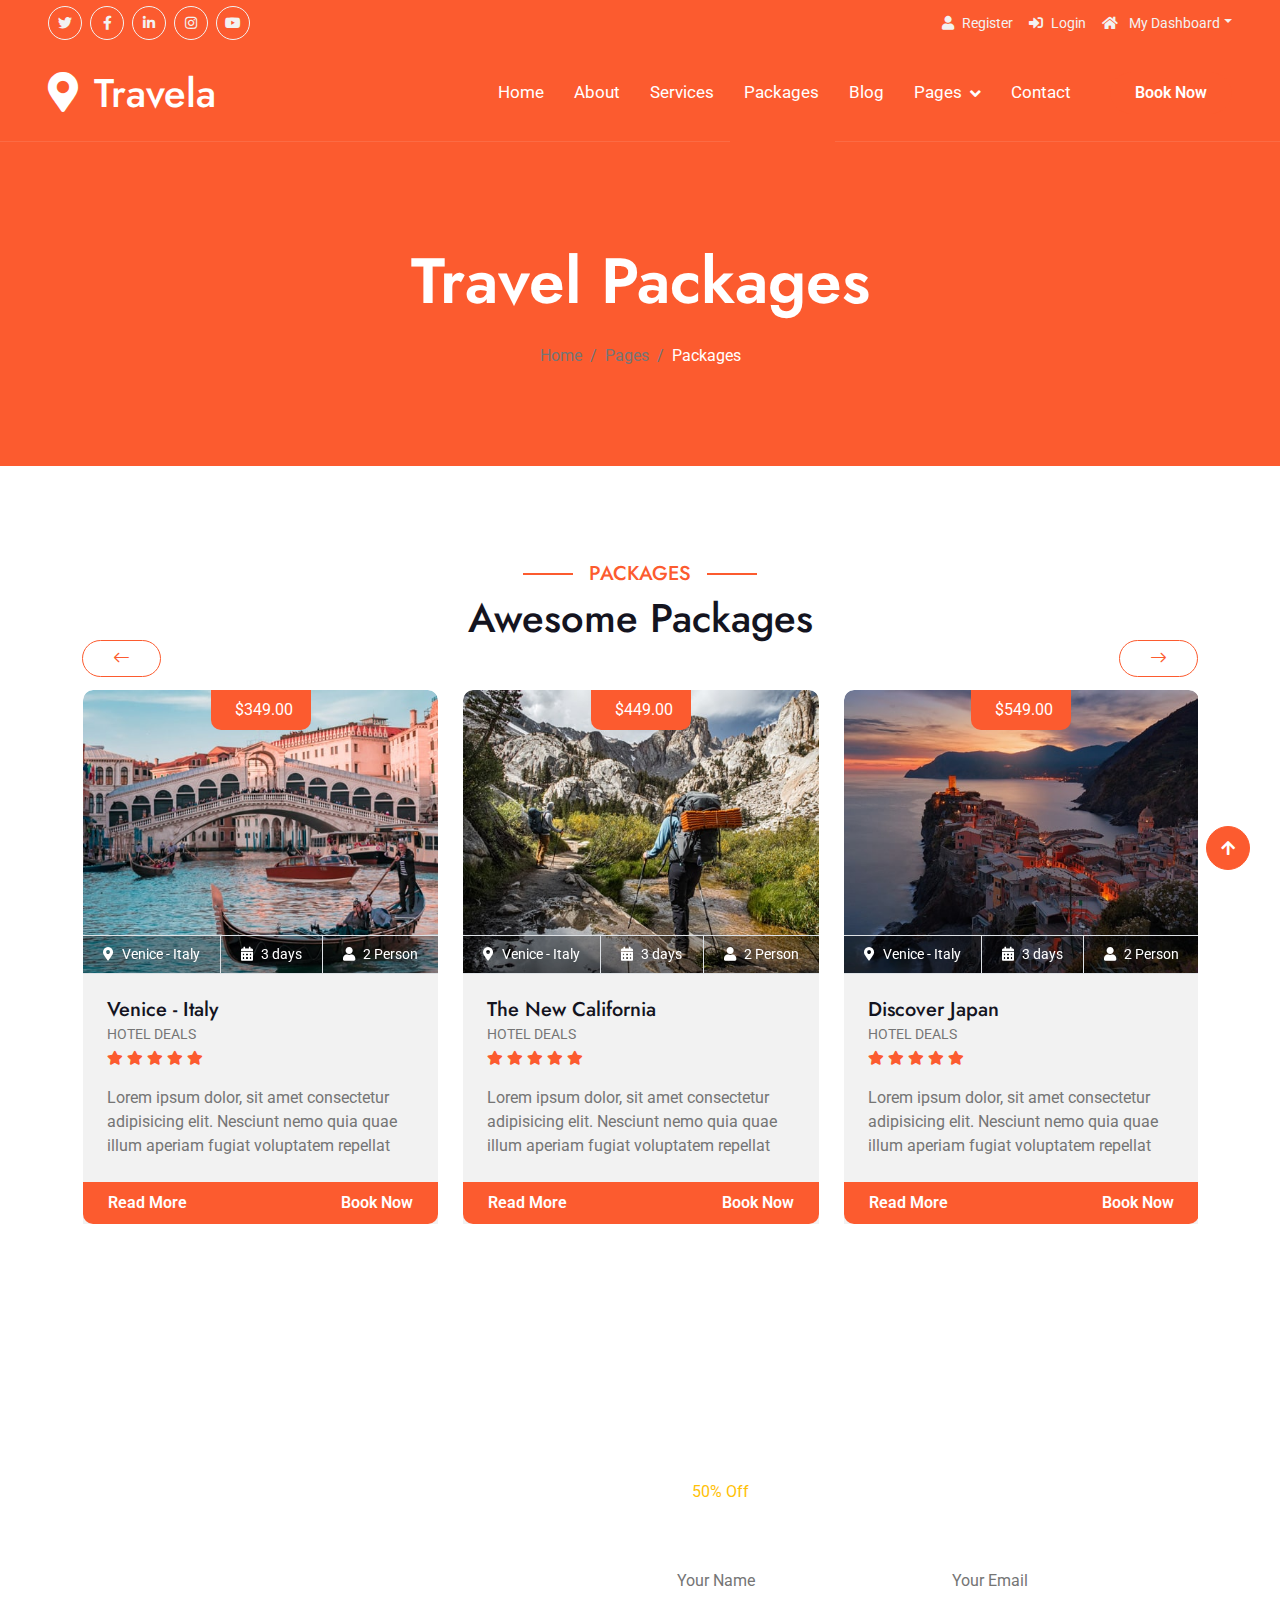
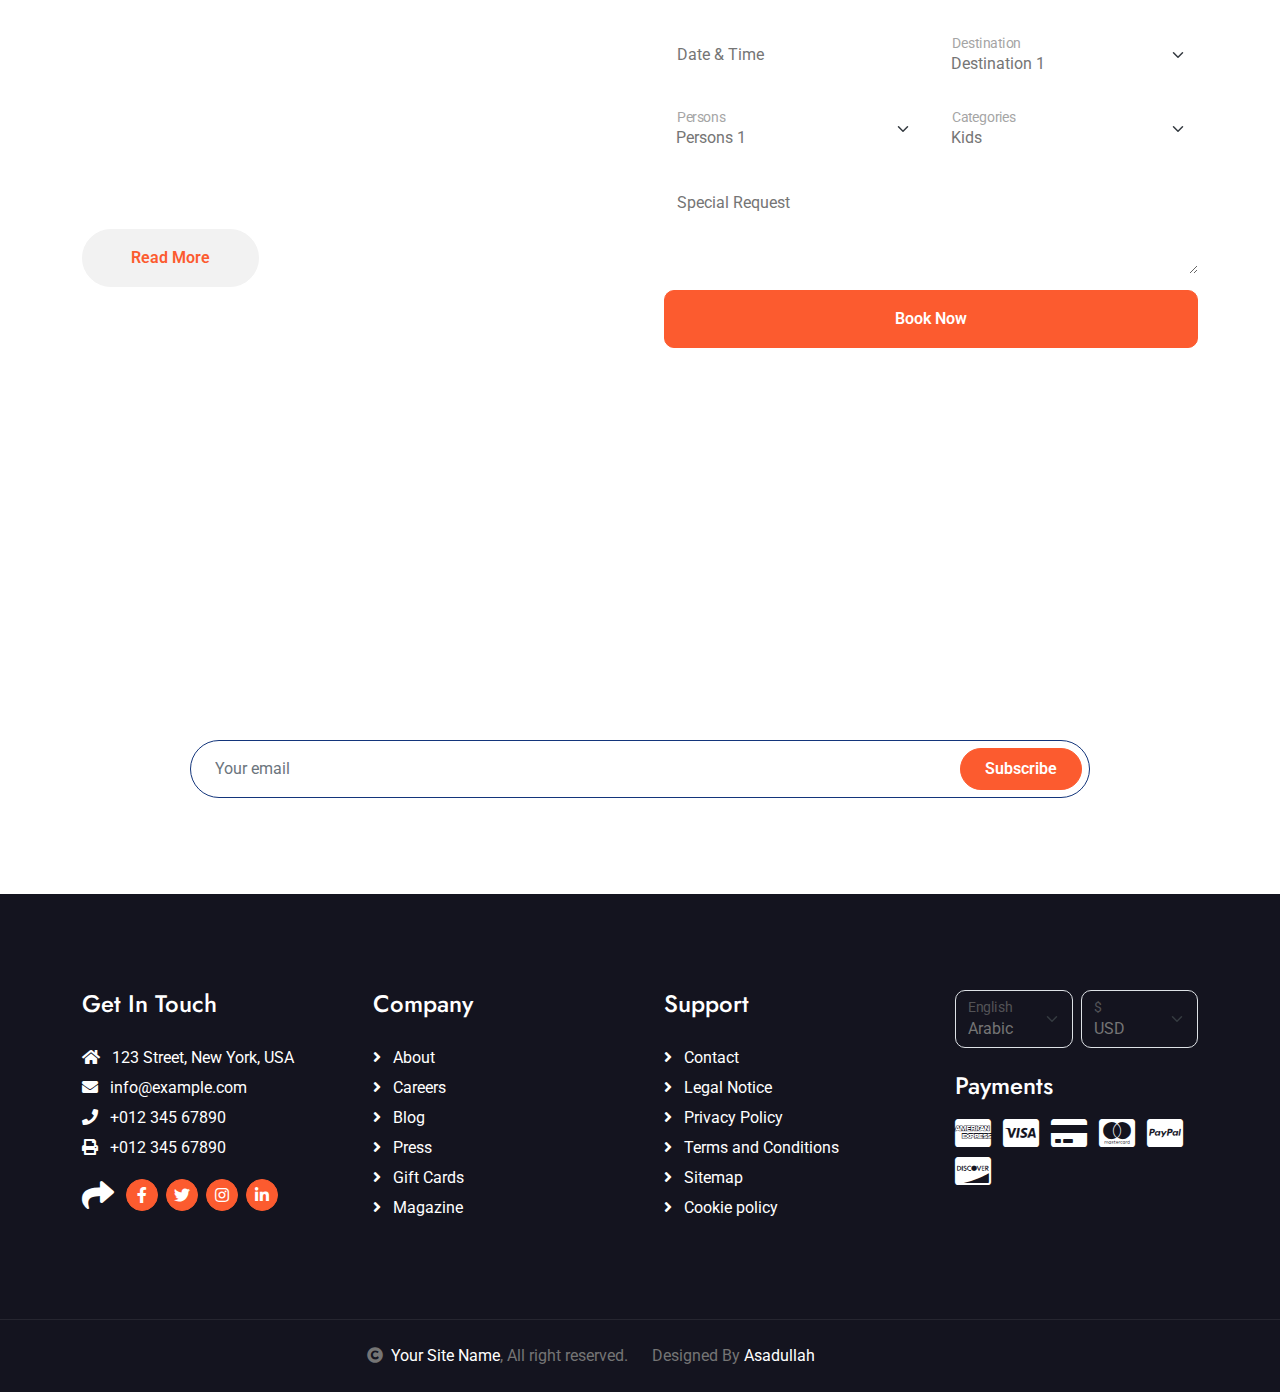
<file: packages.html>
<!DOCTYPE html>
<html lang="en">

    <head>
        <meta charset="utf-8">
        <title>Travela - Tourism Website Template</title>
        <meta content="width=device-width, initial-scale=1.0" name="viewport">
        <meta content="" name="keywords">
        <meta content="" name="description">

        <!-- Google Web Fonts -->
        <link rel="preconnect" href="https://fonts.googleapis.com">
        <link rel="preconnect" href="https://fonts.gstatic.com" crossorigin>
        <link href="https://fonts.googleapis.com/css2?family=Jost:wght@500;600&family=Roboto&display=swap" rel="stylesheet"> 

        <!-- Icon Font Stylesheet -->
        <link rel="stylesheet" href="https://use.fontawesome.com/releases/v5.15.4/css/all.css"/>
        <link href="https://cdn.jsdelivr.net/npm/bootstrap-icons@1.4.1/font/bootstrap-icons.css" rel="stylesheet">

        <!-- Libraries Stylesheet -->
        <link href="lib/owlcarousel/assets/owl.carousel.min.css" rel="stylesheet">
        <link href="lib/lightbox/css/lightbox.min.css" rel="stylesheet">


        <!-- Customized Bootstrap Stylesheet -->
        <link href="css/bootstrap.min.css" rel="stylesheet">

        <!-- Template Stylesheet -->
        <link href="css/style.css" rel="stylesheet">
    </head>

    <body>

        <!-- Spinner Start -->
        <div id="spinner" class="show bg-white position-fixed translate-middle w-100 vh-100 top-50 start-50 d-flex align-items-center justify-content-center">
            <div class="spinner-border text-primary" style="width: 3rem; height: 3rem;" role="status">
                <span class="sr-only">Loading...</span>
            </div>
        </div>
        <!-- Spinner End -->

        <!-- Topbar Start -->
        <div class="container-fluid bg-primary px-5 d-none d-lg-block">
            <div class="row gx-0">
                <div class="col-lg-8 text-center text-lg-start mb-2 mb-lg-0">
                    <div class="d-inline-flex align-items-center" style="height: 45px;">
                        <a class="btn btn-sm btn-outline-light btn-sm-square rounded-circle me-2" href=""><i class="fab fa-twitter fw-normal"></i></a>
                        <a class="btn btn-sm btn-outline-light btn-sm-square rounded-circle me-2" href=""><i class="fab fa-facebook-f fw-normal"></i></a>
                        <a class="btn btn-sm btn-outline-light btn-sm-square rounded-circle me-2" href=""><i class="fab fa-linkedin-in fw-normal"></i></a>
                        <a class="btn btn-sm btn-outline-light btn-sm-square rounded-circle me-2" href=""><i class="fab fa-instagram fw-normal"></i></a>
                        <a class="btn btn-sm btn-outline-light btn-sm-square rounded-circle" href=""><i class="fab fa-youtube fw-normal"></i></a>
                    </div>
                </div>
                <div class="col-lg-4 text-center text-lg-end">
                    <div class="d-inline-flex align-items-center" style="height: 45px;">
                        <a href="#"><small class="me-3 text-light"><i class="fa fa-user me-2"></i>Register</small></a>
                        <a href="#"><small class="me-3 text-light"><i class="fa fa-sign-in-alt me-2"></i>Login</small></a>
                        <div class="dropdown">
                            <a href="#" class="dropdown-toggle text-light" data-bs-toggle="dropdown"><small><i class="fa fa-home me-2"></i> My Dashboard</small></a>
                            <div class="dropdown-menu rounded">
                                <a href="#" class="dropdown-item"><i class="fas fa-user-alt me-2"></i> My Profile</a>
                                <a href="#" class="dropdown-item"><i class="fas fa-comment-alt me-2"></i> Inbox</a>
                                <a href="#" class="dropdown-item"><i class="fas fa-bell me-2"></i> Notifications</a>
                                <a href="#" class="dropdown-item"><i class="fas fa-cog me-2"></i> Account Settings</a>
                                <a href="#" class="dropdown-item"><i class="fas fa-power-off me-2"></i> Log Out</a>
                            </div>
                        </div>
                    </div>
                </div>
            </div>
        </div>
        <!-- Topbar End -->

        <!-- Navbar & Hero Start -->
        <div class="container-fluid position-relative p-0">
            <nav class="navbar navbar-expand-lg navbar-light px-4 px-lg-5 py-3 py-lg-0">
                <a href="" class="navbar-brand p-0">
                    <h1 class="m-0"><i class="fa fa-map-marker-alt me-3"></i>Travela</h1>
                    <!-- <img src="img/logo.png" alt="Logo"> -->
                </a>
                <button class="navbar-toggler" type="button" data-bs-toggle="collapse" data-bs-target="#navbarCollapse">
                    <span class="fa fa-bars"></span>
                </button>
                <div class="collapse navbar-collapse" id="navbarCollapse">
                    <div class="navbar-nav ms-auto py-0">
                        <a href="index.html" class="nav-item nav-link">Home</a>
                        <a href="about.html" class="nav-item nav-link">About</a>
                        <a href="services.html" class="nav-item nav-link">Services</a>
                        <a href="packages.html" class="nav-item nav-link active">Packages</a>
                        <a href="blog.html" class="nav-item nav-link">Blog</a>
                        <div class="nav-item dropdown">
                            <a href="#" class="nav-link dropdown-toggle" data-bs-toggle="dropdown">Pages</a>
                            <div class="dropdown-menu m-0">
                                <a href="destination.html" class="dropdown-item">Destination</a>
                                <a href="tour.html" class="dropdown-item">Explore Tour</a>
                                <a href="booking.html" class="dropdown-item">Travel Booking</a>
                                <a href="gallery.html" class="dropdown-item">Our Gallery</a>
                                <a href="guides.html" class="dropdown-item">Travel Guides</a>
                                <a href="testimonial.html" class="dropdown-item">Testimonial</a>
                                <a href="404.html" class="dropdown-item">404 Page</a>
                            </div>
                        </div>
                        <a href="contact.html" class="nav-item nav-link">Contact</a>
                    </div>
                    <a href="" class="btn btn-primary rounded-pill py-2 px-4 ms-lg-4">Book Now</a>
                </div>
            </nav>
        </div>
        <!-- Navbar & Hero End -->

        <!-- Header Start -->
        <div class="container-fluid bg-breadcrumb">
            <div class="container text-center py-5" style="max-width: 900px;">
                <h3 class="text-white display-3 mb-4">Travel Packages</h1>
                <ol class="breadcrumb justify-content-center mb-0">
                    <li class="breadcrumb-item"><a href="index.html">Home</a></li>
                    <li class="breadcrumb-item"><a href="#">Pages</a></li>
                    <li class="breadcrumb-item active text-white">Packages</li>
                </ol>    
            </div>
        </div>
        <!-- Header End -->

        <!-- Packages Start -->
        <div class="container-fluid packages py-5">
            <div class="container py-5">
                <div class="mx-auto text-center mb-5" style="max-width: 900px;">
                    <h5 class="section-title px-3">Packages</h5>
                    <h1 class="mb-0">Awesome Packages</h1>
                </div>
                <div class="packages-carousel owl-carousel">
                    <div class="packages-item">
                        <div class="packages-img">
                            <img src="img/packages-4.jpg" class="img-fluid w-100 rounded-top" alt="Image">
                            <div class="packages-info d-flex border border-start-0 border-end-0 position-absolute" style="width: 100%; bottom: 0; left: 0; z-index: 5;">
                                <small class="flex-fill text-center border-end py-2"><i class="fa fa-map-marker-alt me-2"></i>Venice - Italy</small>
                                <small class="flex-fill text-center border-end py-2"><i class="fa fa-calendar-alt me-2"></i>3 days</small>
                                <small class="flex-fill text-center py-2"><i class="fa fa-user me-2"></i>2 Person</small>
                            </div>
                            <div class="packages-price py-2 px-4">$349.00</div>
                        </div>
                        <div class="packages-content bg-light">
                            <div class="p-4 pb-0">
                                <h5 class="mb-0">Venice - Italy</h5>
                                <small class="text-uppercase">Hotel Deals</small>
                                <div class="mb-3">
                                    <small class="fa fa-star text-primary"></small>
                                    <small class="fa fa-star text-primary"></small>
                                    <small class="fa fa-star text-primary"></small>
                                    <small class="fa fa-star text-primary"></small>
                                    <small class="fa fa-star text-primary"></small>
                                </div>
                                <p class="mb-4">Lorem ipsum dolor, sit amet consectetur adipisicing elit. Nesciunt nemo quia quae illum aperiam fugiat voluptatem repellat</p>
                            </div>
                            <div class="row bg-primary rounded-bottom mx-0">
                                <div class="col-6 text-start px-0">
                                    <a href="#" class="btn-hover btn text-white py-2 px-4">Read More</a>
                                </div>
                                <div class="col-6 text-end px-0">
                                    <a href="#" class="btn-hover btn text-white py-2 px-4">Book Now</a>
                                </div>
                            </div>
                        </div>
                    </div>
                    <div class="packages-item">
                        <div class="packages-img">
                            <img src="img/packages-2.jpg" class="img-fluid w-100 rounded-top" alt="Image">
                            <div class="packages-info d-flex border border-start-0 border-end-0 position-absolute" style="width: 100%; bottom: 0; left: 0; z-index: 5;">
                                <small class="flex-fill text-center border-end py-2"><i class="fa fa-map-marker-alt me-2"></i>Venice - Italy</small>
                                <small class="flex-fill text-center border-end py-2"><i class="fa fa-calendar-alt me-2"></i>3 days</small>
                                <small class="flex-fill text-center py-2"><i class="fa fa-user me-2"></i>2 Person</small>
                            </div>
                            <div class="packages-price py-2 px-4">$449.00</div>
                        </div>
                        <div class="packages-content bg-light">
                            <div class="p-4 pb-0">
                                <h5 class="mb-0">The New California</h5>
                                <small class="text-uppercase">Hotel Deals</small>
                                <div class="mb-3">
                                    <small class="fa fa-star text-primary"></small>
                                    <small class="fa fa-star text-primary"></small>
                                    <small class="fa fa-star text-primary"></small>
                                    <small class="fa fa-star text-primary"></small>
                                    <small class="fa fa-star text-primary"></small>
                                </div>
                                <p class="mb-4">Lorem ipsum dolor, sit amet consectetur adipisicing elit. Nesciunt nemo quia quae illum aperiam fugiat voluptatem repellat</p>
                            </div>
                            <div class="row bg-primary rounded-bottom mx-0">
                                <div class="col-6 text-start px-0">
                                    <a href="#" class="btn-hover btn text-white py-2 px-4">Read More</a>
                                </div>
                                <div class="col-6 text-end px-0">
                                    <a href="#" class="btn-hover btn text-white py-2 px-4">Book Now</a>
                                </div>
                            </div>
                        </div>
                    </div>
                    <div class="packages-item">
                        <div class="packages-img">
                            <img src="img/packages-3.jpg" class="img-fluid w-100 rounded-top" alt="Image">
                            <div class="packages-info d-flex border border-start-0 border-end-0 position-absolute" style="width: 100%; bottom: 0; left: 0; z-index: 5;">
                                <small class="flex-fill text-center border-end py-2"><i class="fa fa-map-marker-alt me-2"></i>Venice - Italy</small>
                                <small class="flex-fill text-center border-end py-2"><i class="fa fa-calendar-alt me-2"></i>3 days</small>
                                <small class="flex-fill text-center py-2"><i class="fa fa-user me-2"></i>2 Person</small>
                            </div>
                            <div class="packages-price py-2 px-4">$549.00</div>
                        </div>
                        <div class="packages-content bg-light">
                            <div class="p-4 pb-0">
                                <h5 class="mb-0">Discover Japan</h5>
                                <small class="text-uppercase">Hotel Deals</small>
                                <div class="mb-3">
                                    <small class="fa fa-star text-primary"></small>
                                    <small class="fa fa-star text-primary"></small>
                                    <small class="fa fa-star text-primary"></small>
                                    <small class="fa fa-star text-primary"></small>
                                    <small class="fa fa-star text-primary"></small>
                                </div>
                                <p class="mb-4">Lorem ipsum dolor, sit amet consectetur adipisicing elit. Nesciunt nemo quia quae illum aperiam fugiat voluptatem repellat</p>
                            </div>
                            <div class="row bg-primary rounded-bottom mx-0">
                                <div class="col-6 text-start px-0">
                                    <a href="#" class="btn-hover btn text-white py-2 px-4">Read More</a>
                                </div>
                                <div class="col-6 text-end px-0">
                                    <a href="#" class="btn-hover btn text-white py-2 px-4">Book Now</a>
                                </div>
                            </div>
                        </div>
                    </div>
                    <div class="packages-item">
                        <div class="packages-img">
                            <img src="img/packages-1.jpg" class="img-fluid w-100 rounded-top" alt="Image">
                            <div class="packages-info d-flex border border-start-0 border-end-0 position-absolute" style="width: 100%; bottom: 0; left: 0; z-index: 5;">
                                <small class="flex-fill text-center border-end py-2"><i class="fa fa-map-marker-alt me-2"></i>Thayland</small>
                                <small class="flex-fill text-center border-end py-2"><i class="fa fa-calendar-alt me-2"></i>3 days</small>
                                <small class="flex-fill text-center py-2"><i class="fa fa-user me-2"></i>2 Person</small>
                            </div>
                            <div class="packages-price py-2 px-4">$649.00</div>
                        </div>
                        <div class="packages-content bg-light">
                            <div class="p-4 pb-0">
                                <h5 class="mb-0">Thayland Trip</h5>
                                <small class="text-uppercase">Hotel Deals</small>
                                <div class="mb-3">
                                    <small class="fa fa-star text-primary"></small>
                                    <small class="fa fa-star text-primary"></small>
                                    <small class="fa fa-star text-primary"></small>
                                    <small class="fa fa-star text-primary"></small>
                                    <small class="fa fa-star text-primary"></small>
                                </div>
                                <p class="mb-4">Lorem ipsum dolor, sit amet consectetur adipisicing elit. Nesciunt nemo quia quae illum aperiam fugiat voluptatem repellat</p>
                            </div>
                            <div class="row bg-primary rounded-bottom mx-0">
                                <div class="col-6 text-start px-0">
                                    <a href="#" class="btn-hover btn text-white py-2 px-4">Read More</a>
                                </div>
                                <div class="col-6 text-end px-0">
                                    <a href="#" class="btn-hover btn text-white py-2 px-4">Book Now</a>
                                </div>
                            </div>
                        </div>
                    </div>
                </div>
            </div>
        </div>
        <!-- Packages End -->

        <!-- Tour Booking Start -->
        <div class="container-fluid booking py-5">
            <div class="container py-5">
                <div class="row g-5 align-items-center">
                    <div class="col-lg-6">
                        <h5 class="section-booking-title pe-3">Booking</h5>
                        <h1 class="text-white mb-4">Online Booking</h1>
                        <p class="text-white mb-4">Lorem ipsum dolor sit amet consectetur adipisicing elit. Aspernatur maxime ullam esse fuga blanditiis accusantium pariatur quis sapiente, veniam doloribus praesentium? Repudiandae iste voluptatem fugiat doloribus quasi quo iure officia.
                        </p>
                        <p class="text-white mb-4">Lorem ipsum dolor sit amet consectetur adipisicing elit. Aspernatur maxime ullam esse fuga blanditiis accusantium pariatur quis sapiente, veniam doloribus praesentium? Repudiandae iste voluptatem fugiat doloribus quasi quo iure officia.
                        </p>
                        <a href="#" class="btn btn-light text-primary rounded-pill py-3 px-5 mt-2">Read More</a>
                    </div>
                    <div class="col-lg-6">
                        <h1 class="text-white mb-3">Book A Tour Deals</h1>
                        <p class="text-white mb-4">Get <span class="text-warning">50% Off</span> On Your First Adventure Trip With Travela. Get More Deal Offers Here.</p>
                        <form>
                            <div class="row g-3">
                                <div class="col-md-6">
                                    <div class="form-floating">
                                        <input type="text" class="form-control bg-white border-0" id="name" placeholder="Your Name">
                                        <label for="name">Your Name</label>
                                    </div>
                                </div>
                                <div class="col-md-6">
                                    <div class="form-floating">
                                        <input type="email" class="form-control bg-white border-0" id="email" placeholder="Your Email">
                                        <label for="email">Your Email</label>
                                    </div>
                                </div>
                                <div class="col-md-6">
                                    <div class="form-floating date" id="date3" data-target-input="nearest">
                                        <input type="text" class="form-control bg-white border-0" id="datetime" placeholder="Date & Time" data-target="#date3" data-toggle="datetimepicker" />
                                        <label for="datetime">Date & Time</label>
                                    </div>
                                </div>
                                <div class="col-md-6">
                                    <div class="form-floating">
                                        <select class="form-select bg-white border-0" id="select1">
                                            <option value="1">Destination 1</option>
                                            <option value="2">Destination 2</option>
                                            <option value="3">Destination 3</option>
                                        </select>
                                        <label for="select1">Destination</label>
                                    </div>
                                </div>
                                <div class="col-md-6">
                                    <div class="form-floating">
                                        <select class="form-select bg-white border-0" id="SelectPerson">
                                            <option value="1">Persons 1</option>
                                            <option value="2">Persons 2</option>
                                            <option value="3">Persons 3</option>
                                        </select>
                                        <label for="SelectPerson">Persons</label>
                                    </div>
                                </div>
                                <div class="col-md-6">
                                    <div class="form-floating">
                                        <select class="form-select bg-white border-0" id="CategoriesSelect">
                                            <option value="1">Kids</option>
                                            <option value="2">1</option>
                                            <option value="3">2</option>
                                            <option value="3">3</option>
                                        </select>
                                        <label for="CategoriesSelect">Categories</label>
                                    </div>
                                </div>
                                <div class="col-12">
                                    <div class="form-floating">
                                        <textarea class="form-control bg-white border-0" placeholder="Special Request" id="message" style="height: 100px"></textarea>
                                        <label for="message">Special Request</label>
                                    </div>
                                </div>
                                <div class="col-12">
                                    <button class="btn btn-primary text-white w-100 py-3" type="submit">Book Now</button>
                                </div>
                            </div>
                        </form>
                    </div>
                </div>
            </div>
        </div>
        <!-- Tour Booking End -->
        
        <!-- Subscribe Start -->
        <div class="container-fluid subscribe py-5">
            <div class="container text-center py-5">
                <div class="mx-auto text-center" style="max-width: 900px;">
                    <h5 class="subscribe-title px-3">Subscribe</h5>
                    <h1 class="text-white mb-4">Our Newsletter</h1>
                    <p class="text-white mb-5">Lorem ipsum dolor sit amet consectetur adipisicing elit. Laborum tempore nam, architecto doloremque velit explicabo? Voluptate sunt eveniet fuga eligendi! Expedita laudantium fugiat corrupti eum cum repellat a laborum quasi.
                    </p>
                    <div class="position-relative mx-auto">
                        <input class="form-control border-primary rounded-pill w-100 py-3 ps-4 pe-5" type="text" placeholder="Your email">
                        <button type="button" class="btn btn-primary rounded-pill position-absolute top-0 end-0 py-2 px-4 mt-2 me-2">Subscribe</button>
                    </div>
                </div>
            </div>
        </div>
        <!-- Subscribe End -->

        <!-- Footer Start -->
        <div class="container-fluid footer py-5">
            <div class="container py-5">
                <div class="row g-5">
                    <div class="col-md-6 col-lg-6 col-xl-3">
                        <div class="footer-item d-flex flex-column">
                            <h4 class="mb-4 text-white">Get In Touch</h4>
                            <a href=""><i class="fas fa-home me-2"></i> 123 Street, New York, USA</a>
                            <a href=""><i class="fas fa-envelope me-2"></i> info@example.com</a>
                            <a href=""><i class="fas fa-phone me-2"></i> +012 345 67890</a>
                            <a href="" class="mb-3"><i class="fas fa-print me-2"></i> +012 345 67890</a>
                            <div class="d-flex align-items-center">
                                <i class="fas fa-share fa-2x text-white me-2"></i>
                                <a class="btn-square btn btn-primary rounded-circle mx-1" href=""><i class="fab fa-facebook-f"></i></a>
                                <a class="btn-square btn btn-primary rounded-circle mx-1" href=""><i class="fab fa-twitter"></i></a>
                                <a class="btn-square btn btn-primary rounded-circle mx-1" href=""><i class="fab fa-instagram"></i></a>
                                <a class="btn-square btn btn-primary rounded-circle mx-1" href=""><i class="fab fa-linkedin-in"></i></a>
                            </div>
                        </div>
                    </div>
                    <div class="col-md-6 col-lg-6 col-xl-3">
                        <div class="footer-item d-flex flex-column">
                            <h4 class="mb-4 text-white">Company</h4>
                            <a href=""><i class="fas fa-angle-right me-2"></i> About</a>
                            <a href=""><i class="fas fa-angle-right me-2"></i> Careers</a>
                            <a href=""><i class="fas fa-angle-right me-2"></i> Blog</a>
                            <a href=""><i class="fas fa-angle-right me-2"></i> Press</a>
                            <a href=""><i class="fas fa-angle-right me-2"></i> Gift Cards</a>
                            <a href=""><i class="fas fa-angle-right me-2"></i> Magazine</a>
                        </div>
                    </div>
                    <div class="col-md-6 col-lg-6 col-xl-3">
                        <div class="footer-item d-flex flex-column">
                            <h4 class="mb-4 text-white">Support</h4>
                            <a href=""><i class="fas fa-angle-right me-2"></i> Contact</a>
                            <a href=""><i class="fas fa-angle-right me-2"></i> Legal Notice</a>
                            <a href=""><i class="fas fa-angle-right me-2"></i> Privacy Policy</a>
                            <a href=""><i class="fas fa-angle-right me-2"></i> Terms and Conditions</a>
                            <a href=""><i class="fas fa-angle-right me-2"></i> Sitemap</a>
                            <a href=""><i class="fas fa-angle-right me-2"></i> Cookie policy</a>
                        </div>
                    </div>
                    <div class="col-md-6 col-lg-6 col-xl-3">
                        <div class="footer-item">
                            <div class="row gy-3 gx-2 mb-4">
                                <div class="col-xl-6">
                                    <form>
                                        <div class="form-floating">
                                            <select class="form-select bg-dark border" id="select1">
                                                <option value="1">Arabic</option>
                                                <option value="2">German</option>
                                                <option value="3">Greek</option>
                                                <option value="3">New York</option>
                                            </select>
                                            <label for="select1">English</label>
                                        </div>
                                    </form>
                                </div>
                                <div class="col-xl-6">
                                    <form>
                                        <div class="form-floating">
                                            <select class="form-select bg-dark border" id="select1">
                                                <option value="1">USD</option>
                                                <option value="2">EUR</option>
                                                <option value="3">INR</option>
                                                <option value="3">GBP</option>
                                            </select>
                                            <label for="select1">$</label>
                                        </div>
                                    </form>
                                </div>
                            </div>
                            <h4 class="text-white mb-3">Payments</h4>
                            <div class="footer-bank-card">
                                <a href="#" class="text-white me-2"><i class="fab fa-cc-amex fa-2x"></i></a>
                                <a href="#" class="text-white me-2"><i class="fab fa-cc-visa fa-2x"></i></a>
                                <a href="#" class="text-white me-2"><i class="fas fa-credit-card fa-2x"></i></a>
                                <a href="#" class="text-white me-2"><i class="fab fa-cc-mastercard fa-2x"></i></a>
                                <a href="#" class="text-white me-2"><i class="fab fa-cc-paypal fa-2x"></i></a>
                                <a href="#" class="text-white"><i class="fab fa-cc-discover fa-2x"></i></a>
                            </div>
                        </div>
                    </div>
                </div>
            </div>
        </div>
        <!-- Footer End -->
        
        <!-- Copyright Start -->
        <div class="container-fluid copyright text-body py-4">
            <div class="container">
                <div class="row g-4 align-items-center">
                    <div class="col-md-6 text-center text-md-end mb-md-0">
                        <i class="fas fa-copyright me-2"></i><a class="text-white" href="#">Your Site Name</a>, All right reserved.
                    </div>
                    <div class="col-md-6 text-center text-md-start">
                        Designed By <a class="text-white" href="https://github.com/Asadullah816">Asadullah</a>
                    </div>
                </div>
            </div>
        </div>
        <!-- Copyright End -->

        <!-- Back to Top -->
        <a href="#" class="btn btn-primary btn-primary-outline-0 btn-md-square back-to-top"><i class="fa fa-arrow-up"></i></a>   

        
        <!-- JavaScript Libraries -->
        <script src="https://ajax.googleapis.com/ajax/libs/jquery/3.6.4/jquery.min.js"></script>
        <script src="https://cdn.jsdelivr.net/npm/bootstrap@5.0.0/dist/js/bootstrap.bundle.min.js"></script>
        <script src="lib/easing/easing.min.js"></script>
        <script src="lib/waypoints/waypoints.min.js"></script>
        <script src="lib/owlcarousel/owl.carousel.min.js"></script>
        <script src="lib/lightbox/js/lightbox.min.js"></script>
        

        <!-- Template Javascript -->
        <script src="js/main.js"></script>
    </body>

</html>
</file>
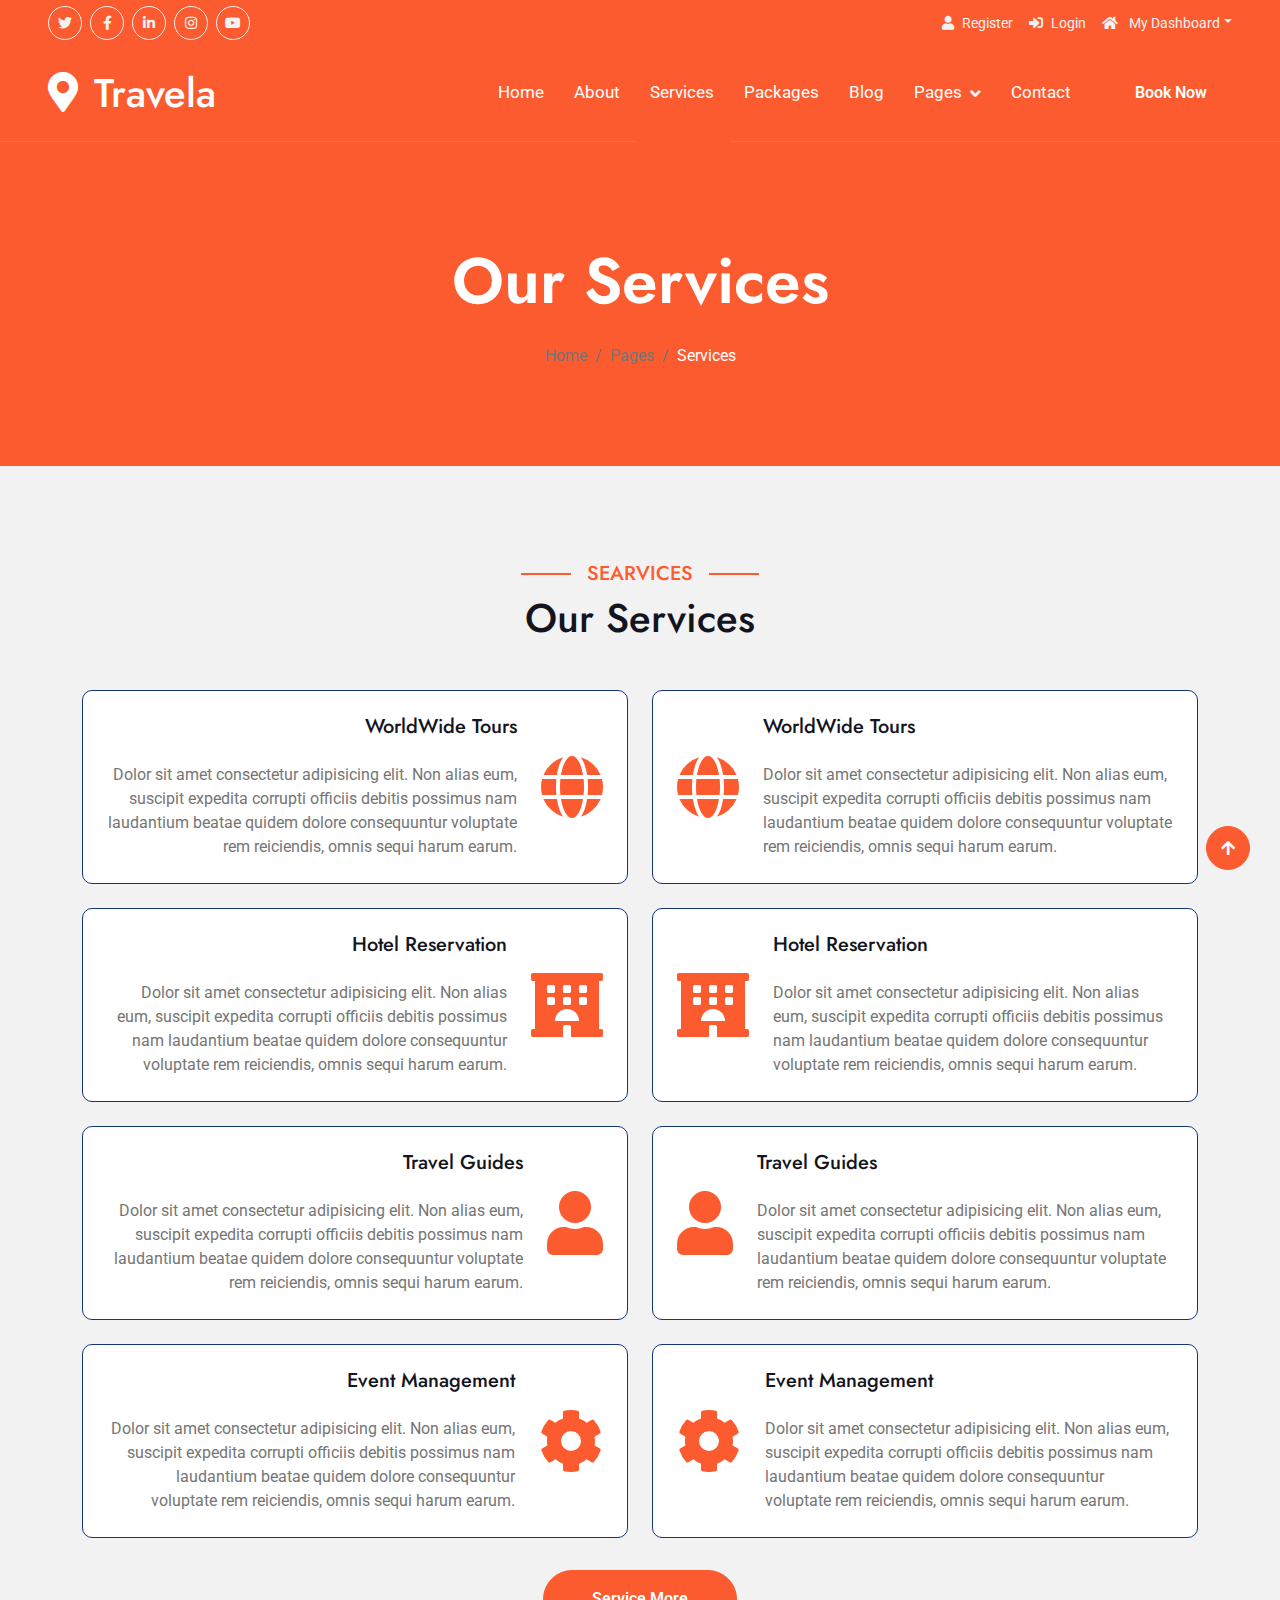
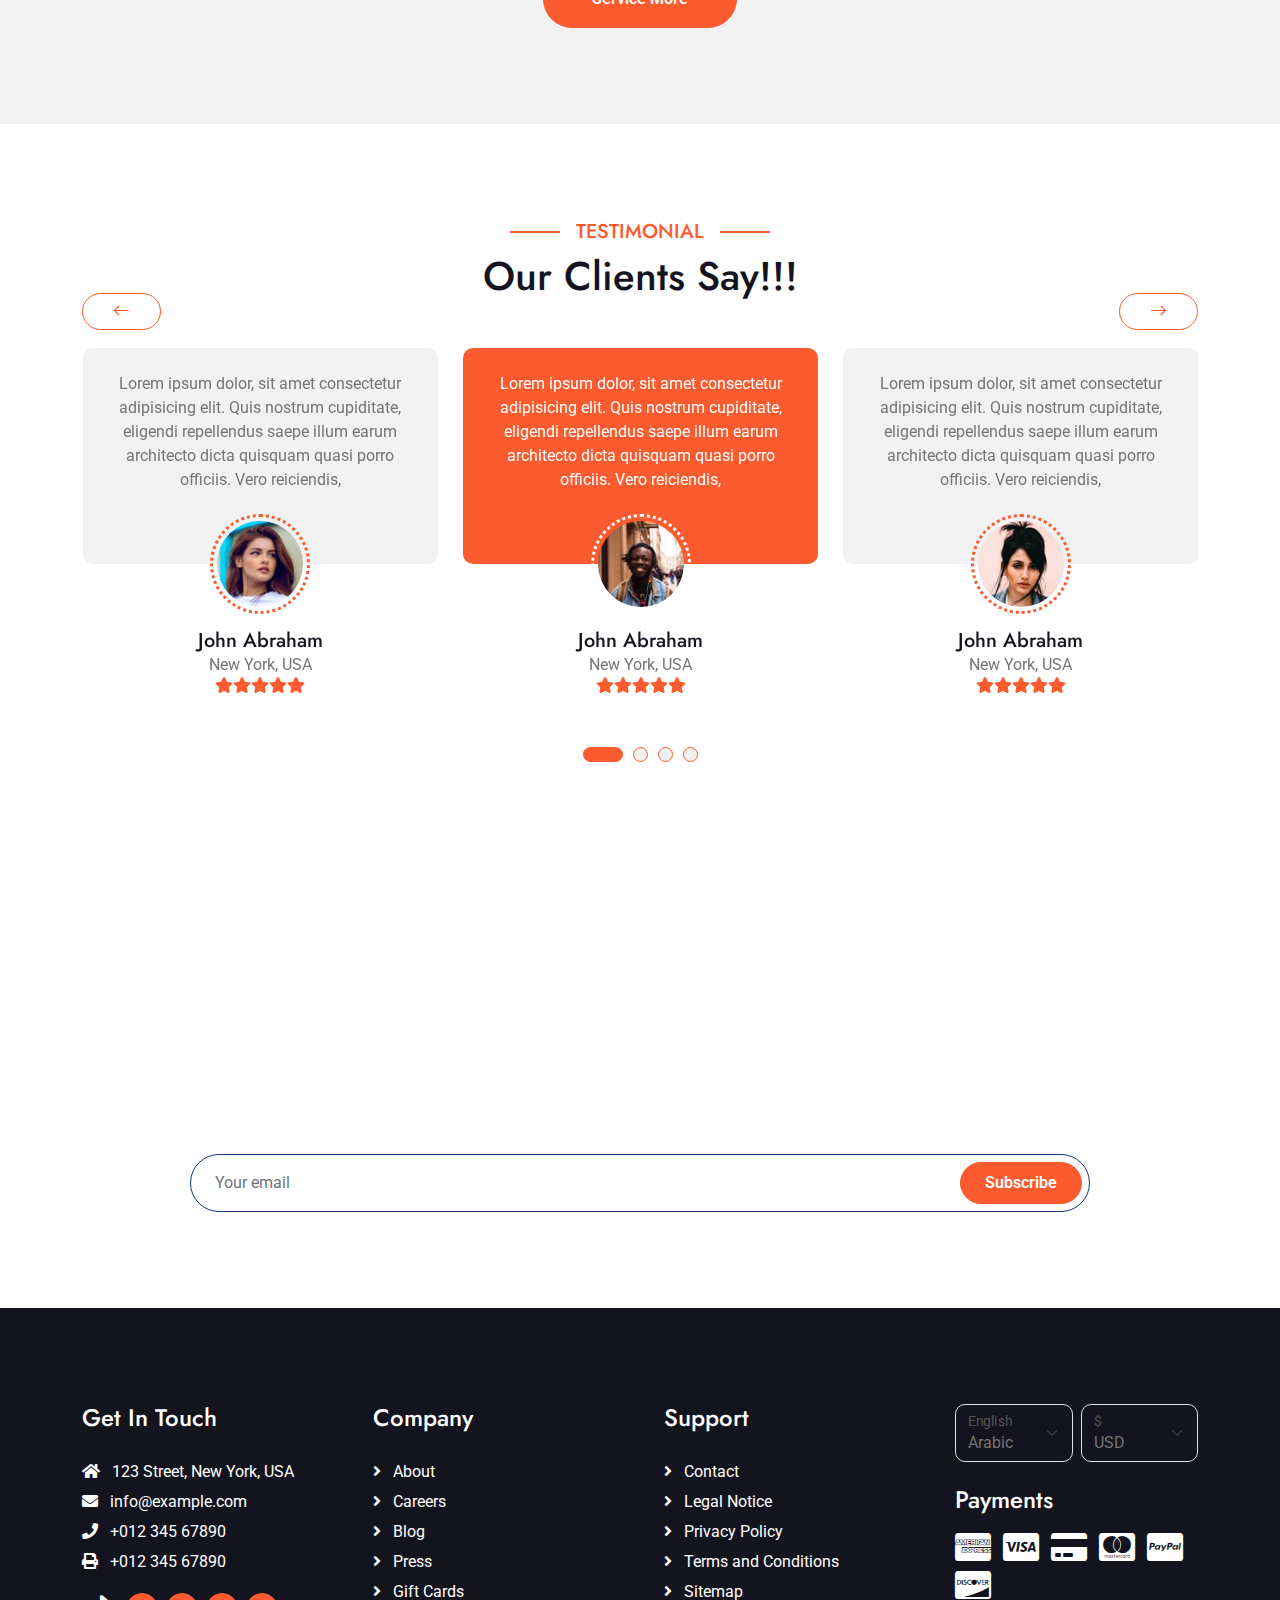
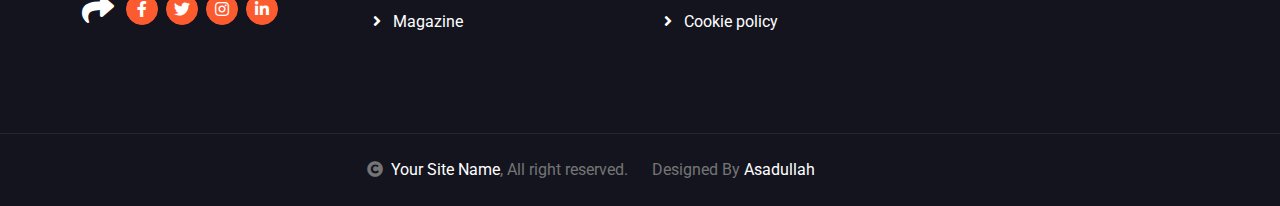
<file: services.html>
<!DOCTYPE html>
<html lang="en">

    <head>
        <meta charset="utf-8">
        <title>Travela - Tourism Website Template</title>
        <meta content="width=device-width, initial-scale=1.0" name="viewport">
        <meta content="" name="keywords">
        <meta content="" name="description">

        <!-- Google Web Fonts -->
        <link rel="preconnect" href="https://fonts.googleapis.com">
        <link rel="preconnect" href="https://fonts.gstatic.com" crossorigin>
        <link href="https://fonts.googleapis.com/css2?family=Jost:wght@500;600&family=Roboto&display=swap" rel="stylesheet"> 

        <!-- Icon Font Stylesheet -->
        <link rel="stylesheet" href="https://use.fontawesome.com/releases/v5.15.4/css/all.css"/>
        <link href="https://cdn.jsdelivr.net/npm/bootstrap-icons@1.4.1/font/bootstrap-icons.css" rel="stylesheet">

        <!-- Libraries Stylesheet -->
        <link href="lib/owlcarousel/assets/owl.carousel.min.css" rel="stylesheet">
        <link href="lib/lightbox/css/lightbox.min.css" rel="stylesheet">


        <!-- Customized Bootstrap Stylesheet -->
        <link href="css/bootstrap.min.css" rel="stylesheet">

        <!-- Template Stylesheet -->
        <link href="css/style.css" rel="stylesheet">
    </head>

    <body>

        <!-- Spinner Start -->
        <div id="spinner" class="show bg-white position-fixed translate-middle w-100 vh-100 top-50 start-50 d-flex align-items-center justify-content-center">
            <div class="spinner-border text-primary" style="width: 3rem; height: 3rem;" role="status">
                <span class="sr-only">Loading...</span>
            </div>
        </div>
        <!-- Spinner End -->

        <!-- Topbar Start -->
        <div class="container-fluid bg-primary px-5 d-none d-lg-block">
            <div class="row gx-0">
                <div class="col-lg-8 text-center text-lg-start mb-2 mb-lg-0">
                    <div class="d-inline-flex align-items-center" style="height: 45px;">
                        <a class="btn btn-sm btn-outline-light btn-sm-square rounded-circle me-2" href=""><i class="fab fa-twitter fw-normal"></i></a>
                        <a class="btn btn-sm btn-outline-light btn-sm-square rounded-circle me-2" href=""><i class="fab fa-facebook-f fw-normal"></i></a>
                        <a class="btn btn-sm btn-outline-light btn-sm-square rounded-circle me-2" href=""><i class="fab fa-linkedin-in fw-normal"></i></a>
                        <a class="btn btn-sm btn-outline-light btn-sm-square rounded-circle me-2" href=""><i class="fab fa-instagram fw-normal"></i></a>
                        <a class="btn btn-sm btn-outline-light btn-sm-square rounded-circle" href=""><i class="fab fa-youtube fw-normal"></i></a>
                    </div>
                </div>
                <div class="col-lg-4 text-center text-lg-end">
                    <div class="d-inline-flex align-items-center" style="height: 45px;">
                        <a href="#"><small class="me-3 text-light"><i class="fa fa-user me-2"></i>Register</small></a>
                        <a href="#"><small class="me-3 text-light"><i class="fa fa-sign-in-alt me-2"></i>Login</small></a>
                        <div class="dropdown">
                            <a href="#" class="dropdown-toggle text-light" data-bs-toggle="dropdown"><small><i class="fa fa-home me-2"></i> My Dashboard</small></a>
                            <div class="dropdown-menu rounded">
                                <a href="#" class="dropdown-item"><i class="fas fa-user-alt me-2"></i> My Profile</a>
                                <a href="#" class="dropdown-item"><i class="fas fa-comment-alt me-2"></i> Inbox</a>
                                <a href="#" class="dropdown-item"><i class="fas fa-bell me-2"></i> Notifications</a>
                                <a href="#" class="dropdown-item"><i class="fas fa-cog me-2"></i> Account Settings</a>
                                <a href="#" class="dropdown-item"><i class="fas fa-power-off me-2"></i> Log Out</a>
                            </div>
                        </div>
                    </div>
                </div>
            </div>
        </div>
        <!-- Topbar End -->

        <!-- Navbar & Hero Start -->
        <div class="container-fluid position-relative p-0">
            <nav class="navbar navbar-expand-lg navbar-light px-4 px-lg-5 py-3 py-lg-0">
                <a href="" class="navbar-brand p-0">
                    <h1 class="m-0"><i class="fa fa-map-marker-alt me-3"></i>Travela</h1>
                    <!-- <img src="img/logo.png" alt="Logo"> -->
                </a>
                <button class="navbar-toggler" type="button" data-bs-toggle="collapse" data-bs-target="#navbarCollapse">
                    <span class="fa fa-bars"></span>
                </button>
                <div class="collapse navbar-collapse" id="navbarCollapse">
                    <div class="navbar-nav ms-auto py-0">
                        <a href="index.html" class="nav-item nav-link">Home</a>
                        <a href="about.html" class="nav-item nav-link">About</a>
                        <a href="services.html" class="nav-item nav-link active">Services</a>
                        <a href="packages.html" class="nav-item nav-link">Packages</a>
                        <a href="blog.html" class="nav-item nav-link">Blog</a>
                        <div class="nav-item dropdown">
                            <a href="#" class="nav-link dropdown-toggle" data-bs-toggle="dropdown">Pages</a>
                            <div class="dropdown-menu m-0">
                                <a href="destination.html" class="dropdown-item">Destination</a>
                                <a href="tour.html" class="dropdown-item">Explore Tour</a>
                                <a href="booking.html" class="dropdown-item">Travel Booking</a>
                                <a href="gallery.html" class="dropdown-item">Our Gallery</a>
                                <a href="guides.html" class="dropdown-item">Travel Guides</a>
                                <a href="testimonial.html" class="dropdown-item">Testimonial</a>
                                <a href="404.html" class="dropdown-item">404 Page</a>
                            </div>
                        </div>
                        <a href="contact.html" class="nav-item nav-link">Contact</a>
                    </div>
                    <a href="" class="btn btn-primary rounded-pill py-2 px-4 ms-lg-4">Book Now</a>
                </div>
            </nav>
        </div>
        <!-- Navbar & Hero End -->

        <!-- Header Start -->
        <div class="container-fluid bg-breadcrumb">
            <div class="container text-center py-5" style="max-width: 900px;">
                <h3 class="text-white display-3 mb-4">Our Services</h1>
                <ol class="breadcrumb justify-content-center mb-0">
                    <li class="breadcrumb-item"><a href="index.html">Home</a></li>
                    <li class="breadcrumb-item"><a href="#">Pages</a></li>
                    <li class="breadcrumb-item active text-white">Services</li>
                </ol>    
            </div>
        </div>
        <!-- Header End -->

        <!-- Services Start -->
        <div class="container-fluid bg-light service py-5">
            <div class="container py-5">
                <div class="mx-auto text-center mb-5" style="max-width: 900px;">
                    <h5 class="section-title px-3">Searvices</h5>
                    <h1 class="mb-0">Our Services</h1>
                </div>
                <div class="row g-4">
                    <div class="col-lg-6">
                        <div class="row g-4">
                            <div class="col-12">
                                <div class="service-content-inner d-flex align-items-center bg-white border border-primary rounded p-4 pe-0">
                                    <div class="service-content text-end">
                                        <h5 class="mb-4">WorldWide Tours</h5>
                                        <p class="mb-0">Dolor sit amet consectetur adipisicing elit. Non alias eum, suscipit expedita corrupti officiis debitis possimus nam laudantium beatae quidem dolore consequuntur voluptate rem reiciendis, omnis sequi harum earum.
                                        </p>
                                    </div>
                                    <div class="service-icon p-4">
                                        <i class="fa fa-globe fa-4x text-primary"></i>
                                    </div>
                                </div>
                            </div>
                            <div class="col-12">
                                <div class="service-content-inner d-flex align-items-center  bg-white border border-primary rounded p-4 pe-0">
                                    <div class="service-content text-end">
                                        <h5 class="mb-4">Hotel Reservation</h5>
                                        <p class="mb-0">Dolor sit amet consectetur adipisicing elit. Non alias eum, suscipit expedita corrupti officiis debitis possimus nam laudantium beatae quidem dolore consequuntur voluptate rem reiciendis, omnis sequi harum earum.
                                        </p>
                                    </div>
                                    <div class="service-icon p-4">
                                        <i class="fa fa-hotel fa-4x text-primary"></i>
                                    </div>
                                </div>
                            </div>
                            <div class="col-12">
                                <div class="service-content-inner d-flex align-items-center bg-white border border-primary rounded p-4 pe-0">
                                    <div class="service-content text-end">
                                        <h5 class="mb-4">Travel Guides</h5>
                                        <p class="mb-0">Dolor sit amet consectetur adipisicing elit. Non alias eum, suscipit expedita corrupti officiis debitis possimus nam laudantium beatae quidem dolore consequuntur voluptate rem reiciendis, omnis sequi harum earum.
                                        </p>
                                    </div>
                                    <div class="service-icon p-4">
                                        <i class="fa fa-user fa-4x text-primary"></i>
                                    </div>
                                </div>
                            </div>
                            <div class="col-12">
                                <div class="service-content-inner d-flex align-items-center bg-white border border-primary rounded p-4 pe-0">
                                    <div class="service-content text-end">
                                        <h5 class="mb-4">Event Management</h5>
                                        <p class="mb-0">Dolor sit amet consectetur adipisicing elit. Non alias eum, suscipit expedita corrupti officiis debitis possimus nam laudantium beatae quidem dolore consequuntur voluptate rem reiciendis, omnis sequi harum earum.
                                        </p>
                                    </div>
                                    <div class="service-icon p-4">
                                        <i class="fa fa-cog fa-4x text-primary"></i>
                                    </div>
                                </div>
                            </div>
                        </div>
                    </div>
                    <div class="col-lg-6">
                        <div class="row g-4">
                            <div class="col-12">
                                <div class="service-content-inner d-flex align-items-center bg-white border border-primary rounded p-4 ps-0">
                                    <div class="service-icon p-4">
                                        <i class="fa fa-globe fa-4x text-primary"></i>
                                    </div>
                                    <div class="service-content">
                                        <h5 class="mb-4">WorldWide Tours</h5>
                                        <p class="mb-0">Dolor sit amet consectetur adipisicing elit. Non alias eum, suscipit expedita corrupti officiis debitis possimus nam laudantium beatae quidem dolore consequuntur voluptate rem reiciendis, omnis sequi harum earum.
                                        </p>
                                    </div>
                                </div>
                            </div>
                            <div class="col-12">
                                <div class="service-content-inner d-flex align-items-center bg-white border border-primary rounded p-4 ps-0">
                                    <div class="service-icon p-4">
                                        <i class="fa fa-hotel fa-4x text-primary"></i>
                                    </div>
                                    <div class="service-content">
                                        <h5 class="mb-4">Hotel Reservation</h5>
                                        <p class="mb-0">Dolor sit amet consectetur adipisicing elit. Non alias eum, suscipit expedita corrupti officiis debitis possimus nam laudantium beatae quidem dolore consequuntur voluptate rem reiciendis, omnis sequi harum earum.
                                        </p>
                                    </div>
                                </div>
                            </div>
                            <div class="col-12">
                                <div class="service-content-inner d-flex align-items-center bg-white border border-primary rounded p-4 ps-0">
                                    <div class="service-icon p-4">
                                        <i class="fa fa-user fa-4x text-primary"></i>
                                    </div>
                                    <div class="service-content">
                                        <h5 class="mb-4">Travel Guides</h5>
                                        <p class="mb-0">Dolor sit amet consectetur adipisicing elit. Non alias eum, suscipit expedita corrupti officiis debitis possimus nam laudantium beatae quidem dolore consequuntur voluptate rem reiciendis, omnis sequi harum earum.
                                        </p>
                                    </div>
                                </div>
                            </div>
                            <div class="col-12">
                                <div class="service-content-inner d-flex align-items-center bg-white border border-primary rounded p-4 ps-0">
                                    <div class="service-icon p-4">
                                        <i class="fa fa-cog fa-4x text-primary"></i>
                                    </div>
                                    <div class="service-content">
                                        <h5 class="mb-4">Event Management</h5>
                                        <p class="mb-0">Dolor sit amet consectetur adipisicing elit. Non alias eum, suscipit expedita corrupti officiis debitis possimus nam laudantium beatae quidem dolore consequuntur voluptate rem reiciendis, omnis sequi harum earum.
                                        </p>
                                    </div>
                                </div>
                            </div>
                        </div>
                    </div>
                    <div class="col-12">
                        <div class="text-center">
                            <a class="btn btn-primary rounded-pill py-3 px-5 mt-2" href="">Service More</a>
                        </div>
                    </div>
                </div>
            </div>
        </div>
        <!-- Services End -->

        <!-- Testimonial Start -->
        <div class="container-fluid testimonial py-5">
            <div class="container py-5">
                <div class="mx-auto text-center mb-5" style="max-width: 900px;">
                    <h5 class="section-title px-3">Testimonial</h5>
                    <h1 class="mb-0">Our Clients Say!!!</h1>
                </div>
                <div class="testimonial-carousel owl-carousel">
                    <div class="testimonial-item text-center rounded pb-4">
                        <div class="testimonial-comment bg-light rounded p-4">
                            <p class="text-center mb-5">Lorem ipsum dolor, sit amet consectetur adipisicing elit. Quis nostrum cupiditate, eligendi repellendus saepe illum earum architecto dicta quisquam quasi porro officiis. Vero reiciendis,
                            </p>
                        </div>
                        <div class="testimonial-img p-1">
                            <img src="img/testimonial-1.jpg" class="img-fluid rounded-circle" alt="Image">
                        </div>
                        <div style="margin-top: -35px;">
                            <h5 class="mb-0">John Abraham</h5>
                            <p class="mb-0">New York, USA</p>
                            <div class="d-flex justify-content-center">
                                <i class="fas fa-star text-primary"></i>
                                <i class="fas fa-star text-primary"></i>
                                <i class="fas fa-star text-primary"></i>
                                <i class="fas fa-star text-primary"></i>
                                <i class="fas fa-star text-primary"></i>
                            </div>
                        </div>
                    </div>
                    <div class="testimonial-item text-center rounded pb-4">
                        <div class="testimonial-comment bg-light rounded p-4">
                            <p class="text-center mb-5">Lorem ipsum dolor, sit amet consectetur adipisicing elit. Quis nostrum cupiditate, eligendi repellendus saepe illum earum architecto dicta quisquam quasi porro officiis. Vero reiciendis,
                            </p>
                        </div>
                        <div class="testimonial-img p-1">
                            <img src="img/testimonial-2.jpg" class="img-fluid rounded-circle" alt="Image">
                        </div>
                        <div style="margin-top: -35px;">
                            <h5 class="mb-0">John Abraham</h5>
                            <p class="mb-0">New York, USA</p>
                            <div class="d-flex justify-content-center">
                                <i class="fas fa-star text-primary"></i>
                                <i class="fas fa-star text-primary"></i>
                                <i class="fas fa-star text-primary"></i>
                                <i class="fas fa-star text-primary"></i>
                                <i class="fas fa-star text-primary"></i>
                            </div>
                        </div>
                    </div>
                    <div class="testimonial-item text-center rounded pb-4">
                        <div class="testimonial-comment bg-light rounded p-4">
                            <p class="text-center mb-5">Lorem ipsum dolor, sit amet consectetur adipisicing elit. Quis nostrum cupiditate, eligendi repellendus saepe illum earum architecto dicta quisquam quasi porro officiis. Vero reiciendis,
                            </p>
                        </div>
                        <div class="testimonial-img p-1">
                            <img src="img/testimonial-3.jpg" class="img-fluid rounded-circle" alt="Image">
                        </div>
                        <div style="margin-top: -35px;">
                            <h5 class="mb-0">John Abraham</h5>
                            <p class="mb-0">New York, USA</p>
                            <div class="d-flex justify-content-center">
                                <i class="fas fa-star text-primary"></i>
                                <i class="fas fa-star text-primary"></i>
                                <i class="fas fa-star text-primary"></i>
                                <i class="fas fa-star text-primary"></i>
                                <i class="fas fa-star text-primary"></i>
                            </div>
                        </div>
                    </div>
                    <div class="testimonial-item text-center rounded pb-4">
                        <div class="testimonial-comment bg-light rounded p-4">
                            <p class="text-center mb-5">Lorem ipsum dolor, sit amet consectetur adipisicing elit. Quis nostrum cupiditate, eligendi repellendus saepe illum earum architecto dicta quisquam quasi porro officiis. Vero reiciendis,
                            </p>
                        </div>
                        <div class="testimonial-img p-1">
                            <img src="img/testimonial-4.jpg" class="img-fluid rounded-circle" alt="Image">
                        </div>
                        <div style="margin-top: -35px;">
                            <h5 class="mb-0">John Abraham</h5>
                            <p class="mb-0">New York, USA</p>
                            <div class="d-flex justify-content-center">
                                <i class="fas fa-star text-primary"></i>
                                <i class="fas fa-star text-primary"></i>
                                <i class="fas fa-star text-primary"></i>
                                <i class="fas fa-star text-primary"></i>
                                <i class="fas fa-star text-primary"></i>
                            </div>
                        </div>
                    </div>
                </div>
            </div>
        </div>
        <!-- Testimonial End -->

        <!-- Subscribe Start -->
        <div class="container-fluid subscribe py-5">
            <div class="container text-center py-5">
                <div class="mx-auto text-center" style="max-width: 900px;">
                    <h5 class="subscribe-title px-3">Subscribe</h5>
                    <h1 class="text-white mb-4">Our Newsletter</h1>
                    <p class="text-white mb-5">Lorem ipsum dolor sit amet consectetur adipisicing elit. Laborum tempore nam, architecto doloremque velit explicabo? Voluptate sunt eveniet fuga eligendi! Expedita laudantium fugiat corrupti eum cum repellat a laborum quasi.
                    </p>
                    <div class="position-relative mx-auto">
                        <input class="form-control border-primary rounded-pill w-100 py-3 ps-4 pe-5" type="text" placeholder="Your email">
                        <button type="button" class="btn btn-primary rounded-pill position-absolute top-0 end-0 py-2 px-4 mt-2 me-2">Subscribe</button>
                    </div>
                </div>
            </div>
        </div>
        <!-- Subscribe End -->

        <!-- Footer Start -->
        <div class="container-fluid footer py-5">
            <div class="container py-5">
                <div class="row g-5">
                    <div class="col-md-6 col-lg-6 col-xl-3">
                        <div class="footer-item d-flex flex-column">
                            <h4 class="mb-4 text-white">Get In Touch</h4>
                            <a href=""><i class="fas fa-home me-2"></i> 123 Street, New York, USA</a>
                            <a href=""><i class="fas fa-envelope me-2"></i> info@example.com</a>
                            <a href=""><i class="fas fa-phone me-2"></i> +012 345 67890</a>
                            <a href="" class="mb-3"><i class="fas fa-print me-2"></i> +012 345 67890</a>
                            <div class="d-flex align-items-center">
                                <i class="fas fa-share fa-2x text-white me-2"></i>
                                <a class="btn-square btn btn-primary rounded-circle mx-1" href=""><i class="fab fa-facebook-f"></i></a>
                                <a class="btn-square btn btn-primary rounded-circle mx-1" href=""><i class="fab fa-twitter"></i></a>
                                <a class="btn-square btn btn-primary rounded-circle mx-1" href=""><i class="fab fa-instagram"></i></a>
                                <a class="btn-square btn btn-primary rounded-circle mx-1" href=""><i class="fab fa-linkedin-in"></i></a>
                            </div>
                        </div>
                    </div>
                    <div class="col-md-6 col-lg-6 col-xl-3">
                        <div class="footer-item d-flex flex-column">
                            <h4 class="mb-4 text-white">Company</h4>
                            <a href=""><i class="fas fa-angle-right me-2"></i> About</a>
                            <a href=""><i class="fas fa-angle-right me-2"></i> Careers</a>
                            <a href=""><i class="fas fa-angle-right me-2"></i> Blog</a>
                            <a href=""><i class="fas fa-angle-right me-2"></i> Press</a>
                            <a href=""><i class="fas fa-angle-right me-2"></i> Gift Cards</a>
                            <a href=""><i class="fas fa-angle-right me-2"></i> Magazine</a>
                        </div>
                    </div>
                    <div class="col-md-6 col-lg-6 col-xl-3">
                        <div class="footer-item d-flex flex-column">
                            <h4 class="mb-4 text-white">Support</h4>
                            <a href=""><i class="fas fa-angle-right me-2"></i> Contact</a>
                            <a href=""><i class="fas fa-angle-right me-2"></i> Legal Notice</a>
                            <a href=""><i class="fas fa-angle-right me-2"></i> Privacy Policy</a>
                            <a href=""><i class="fas fa-angle-right me-2"></i> Terms and Conditions</a>
                            <a href=""><i class="fas fa-angle-right me-2"></i> Sitemap</a>
                            <a href=""><i class="fas fa-angle-right me-2"></i> Cookie policy</a>
                        </div>
                    </div>
                    <div class="col-md-6 col-lg-6 col-xl-3">
                        <div class="footer-item">
                            <div class="row gy-3 gx-2 mb-4">
                                <div class="col-xl-6">
                                    <form>
                                        <div class="form-floating">
                                            <select class="form-select bg-dark border" id="select1">
                                                <option value="1">Arabic</option>
                                                <option value="2">German</option>
                                                <option value="3">Greek</option>
                                                <option value="3">New York</option>
                                            </select>
                                            <label for="select1">English</label>
                                        </div>
                                    </form>
                                </div>
                                <div class="col-xl-6">
                                    <form>
                                        <div class="form-floating">
                                            <select class="form-select bg-dark border" id="select1">
                                                <option value="1">USD</option>
                                                <option value="2">EUR</option>
                                                <option value="3">INR</option>
                                                <option value="3">GBP</option>
                                            </select>
                                            <label for="select1">$</label>
                                        </div>
                                    </form>
                                </div>
                            </div>
                            <h4 class="text-white mb-3">Payments</h4>
                            <div class="footer-bank-card">
                                <a href="#" class="text-white me-2"><i class="fab fa-cc-amex fa-2x"></i></a>
                                <a href="#" class="text-white me-2"><i class="fab fa-cc-visa fa-2x"></i></a>
                                <a href="#" class="text-white me-2"><i class="fas fa-credit-card fa-2x"></i></a>
                                <a href="#" class="text-white me-2"><i class="fab fa-cc-mastercard fa-2x"></i></a>
                                <a href="#" class="text-white me-2"><i class="fab fa-cc-paypal fa-2x"></i></a>
                                <a href="#" class="text-white"><i class="fab fa-cc-discover fa-2x"></i></a>
                            </div>
                        </div>
                    </div>
                </div>
            </div>
        </div>
        <!-- Footer End -->
        
        <!-- Copyright Start -->
        <div class="container-fluid copyright text-body py-4">
            <div class="container">
                <div class="row g-4 align-items-center">
                    <div class="col-md-6 text-center text-md-end mb-md-0">
                        <i class="fas fa-copyright me-2"></i><a class="text-white" href="#">Your Site Name</a>, All right reserved.
                    </div>
                    <div class="col-md-6 text-center text-md-start">
                        Designed By <a class="text-white" href="https://github.com/Asadullah816">Asadullah</a>
                    </div>
                </div>
            </div>
        </div>
        <!-- Copyright End -->

        <!-- Back to Top -->
        <a href="#" class="btn btn-primary btn-primary-outline-0 btn-md-square back-to-top"><i class="fa fa-arrow-up"></i></a>   

        
        <!-- JavaScript Libraries -->
        <script src="https://ajax.googleapis.com/ajax/libs/jquery/3.6.4/jquery.min.js"></script>
        <script src="https://cdn.jsdelivr.net/npm/bootstrap@5.0.0/dist/js/bootstrap.bundle.min.js"></script>
        <script src="lib/easing/easing.min.js"></script>
        <script src="lib/waypoints/waypoints.min.js"></script>
        <script src="lib/owlcarousel/owl.carousel.min.js"></script>
        <script src="lib/lightbox/js/lightbox.min.js"></script>
        

        <!-- Template Javascript -->
        <script src="js/main.js"></script>
    </body>

</html>
</file>
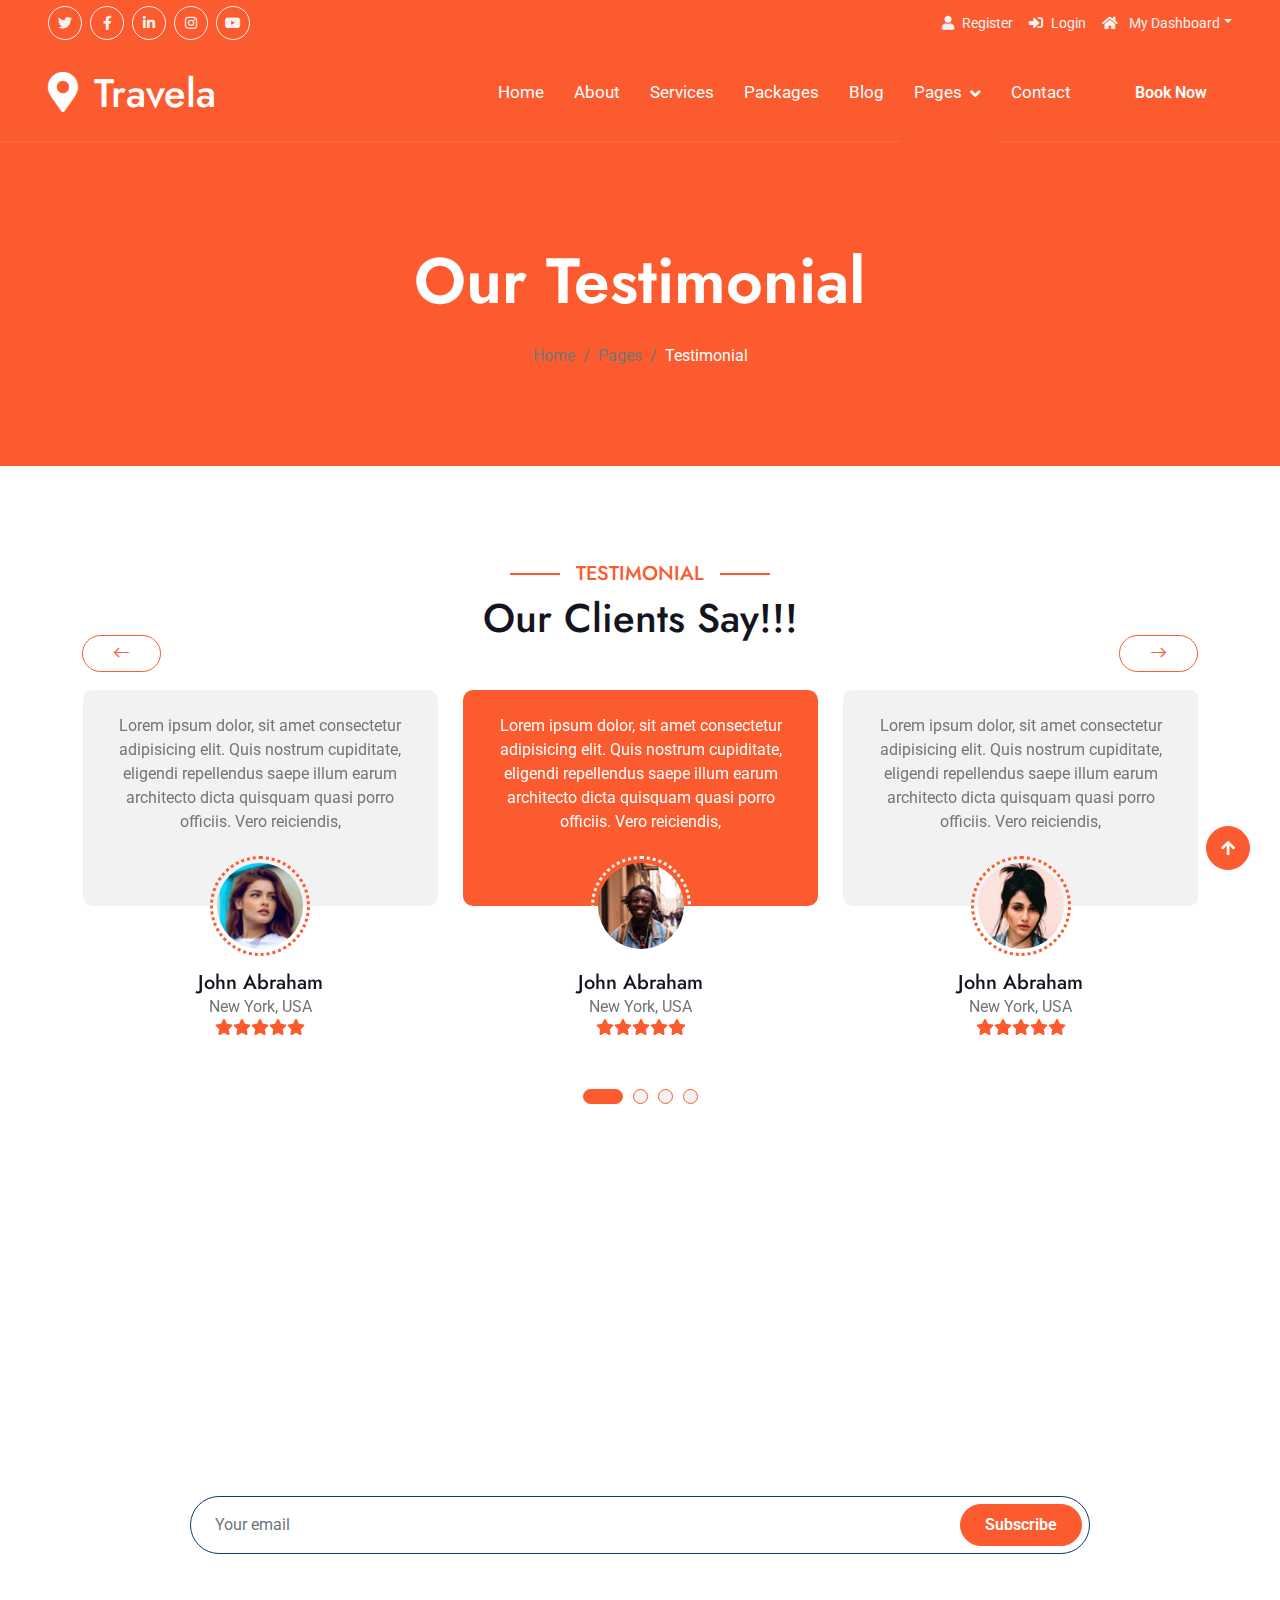
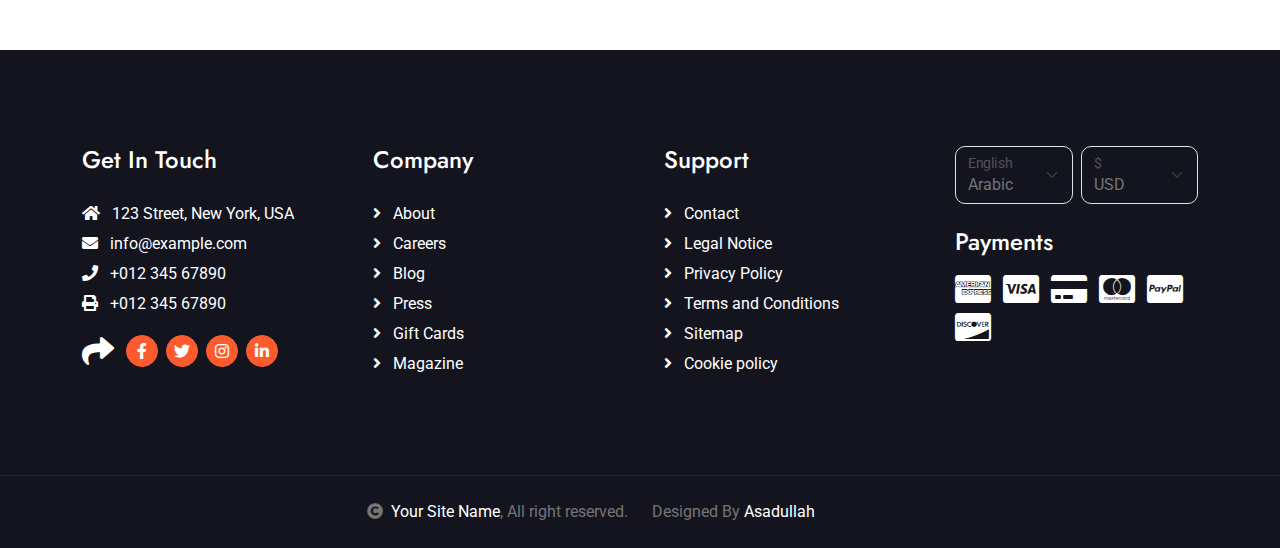
<file: testimonial.html>
<!DOCTYPE html>
<html lang="en">

    <head>
        <meta charset="utf-8">
        <title>Travela - Tourism Website Template</title>
        <meta content="width=device-width, initial-scale=1.0" name="viewport">
        <meta content="" name="keywords">
        <meta content="" name="description">

        <!-- Google Web Fonts -->
        <link rel="preconnect" href="https://fonts.googleapis.com">
        <link rel="preconnect" href="https://fonts.gstatic.com" crossorigin>
        <link href="https://fonts.googleapis.com/css2?family=Jost:wght@500;600&family=Roboto&display=swap" rel="stylesheet"> 

        <!-- Icon Font Stylesheet -->
        <link rel="stylesheet" href="https://use.fontawesome.com/releases/v5.15.4/css/all.css"/>
        <link href="https://cdn.jsdelivr.net/npm/bootstrap-icons@1.4.1/font/bootstrap-icons.css" rel="stylesheet">

        <!-- Libraries Stylesheet -->
        <link href="lib/owlcarousel/assets/owl.carousel.min.css" rel="stylesheet">
        <link href="lib/lightbox/css/lightbox.min.css" rel="stylesheet">


        <!-- Customized Bootstrap Stylesheet -->
        <link href="css/bootstrap.min.css" rel="stylesheet">

        <!-- Template Stylesheet -->
        <link href="css/style.css" rel="stylesheet">
    </head>

    <body>

        <!-- Spinner Start -->
        <div id="spinner" class="show bg-white position-fixed translate-middle w-100 vh-100 top-50 start-50 d-flex align-items-center justify-content-center">
            <div class="spinner-border text-primary" style="width: 3rem; height: 3rem;" role="status">
                <span class="sr-only">Loading...</span>
            </div>
        </div>
        <!-- Spinner End -->

        <!-- Topbar Start -->
        <div class="container-fluid bg-primary px-5 d-none d-lg-block">
            <div class="row gx-0">
                <div class="col-lg-8 text-center text-lg-start mb-2 mb-lg-0">
                    <div class="d-inline-flex align-items-center" style="height: 45px;">
                        <a class="btn btn-sm btn-outline-light btn-sm-square rounded-circle me-2" href=""><i class="fab fa-twitter fw-normal"></i></a>
                        <a class="btn btn-sm btn-outline-light btn-sm-square rounded-circle me-2" href=""><i class="fab fa-facebook-f fw-normal"></i></a>
                        <a class="btn btn-sm btn-outline-light btn-sm-square rounded-circle me-2" href=""><i class="fab fa-linkedin-in fw-normal"></i></a>
                        <a class="btn btn-sm btn-outline-light btn-sm-square rounded-circle me-2" href=""><i class="fab fa-instagram fw-normal"></i></a>
                        <a class="btn btn-sm btn-outline-light btn-sm-square rounded-circle" href=""><i class="fab fa-youtube fw-normal"></i></a>
                    </div>
                </div>
                <div class="col-lg-4 text-center text-lg-end">
                    <div class="d-inline-flex align-items-center" style="height: 45px;">
                        <a href="#"><small class="me-3 text-light"><i class="fa fa-user me-2"></i>Register</small></a>
                        <a href="#"><small class="me-3 text-light"><i class="fa fa-sign-in-alt me-2"></i>Login</small></a>
                        <div class="dropdown">
                            <a href="#" class="dropdown-toggle text-light" data-bs-toggle="dropdown"><small><i class="fa fa-home me-2"></i> My Dashboard</small></a>
                            <div class="dropdown-menu rounded">
                                <a href="#" class="dropdown-item"><i class="fas fa-user-alt me-2"></i> My Profile</a>
                                <a href="#" class="dropdown-item"><i class="fas fa-comment-alt me-2"></i> Inbox</a>
                                <a href="#" class="dropdown-item"><i class="fas fa-bell me-2"></i> Notifications</a>
                                <a href="#" class="dropdown-item"><i class="fas fa-cog me-2"></i> Account Settings</a>
                                <a href="#" class="dropdown-item"><i class="fas fa-power-off me-2"></i> Log Out</a>
                            </div>
                        </div>
                    </div>
                </div>
            </div>
        </div>
        <!-- Topbar End -->

        <!-- Navbar & Hero Start -->
        <div class="container-fluid position-relative p-0">
            <nav class="navbar navbar-expand-lg navbar-light px-4 px-lg-5 py-3 py-lg-0">
                <a href="" class="navbar-brand p-0">
                    <h1 class="m-0"><i class="fa fa-map-marker-alt me-3"></i>Travela</h1>
                    <!-- <img src="img/logo.png" alt="Logo"> -->
                </a>
                <button class="navbar-toggler" type="button" data-bs-toggle="collapse" data-bs-target="#navbarCollapse">
                    <span class="fa fa-bars"></span>
                </button>
                <div class="collapse navbar-collapse" id="navbarCollapse">
                    <div class="navbar-nav ms-auto py-0">
                        <a href="index.html" class="nav-item nav-link">Home</a>
                        <a href="about.html" class="nav-item nav-link">About</a>
                        <a href="services.html" class="nav-item nav-link">Services</a>
                        <a href="packages.html" class="nav-item nav-link">Packages</a>
                        <a href="blog.html" class="nav-item nav-link">Blog</a>
                        <div class="nav-item dropdown">
                            <a href="#" class="nav-link dropdown-toggle active" data-bs-toggle="dropdown">Pages</a>
                            <div class="dropdown-menu m-0">
                                <a href="destination.html" class="dropdown-item">Destination</a>
                                <a href="tour.html" class="dropdown-item">Explore Tour</a>
                                <a href="booking.html" class="dropdown-item">Travel Booking</a>
                                <a href="gallery.html" class="dropdown-item">Our Gallery</a>
                                <a href="guides.html" class="dropdown-item">Travel Guides</a>
                                <a href="testimonial.html" class="dropdown-item active">Testimonial</a>
                                <a href="404.html" class="dropdown-item">404 Page</a>
                            </div>
                        </div>
                        <a href="contact.html" class="nav-item nav-link">Contact</a>
                    </div>
                    <a href="" class="btn btn-primary rounded-pill py-2 px-4 ms-lg-4">Book Now</a>
                </div>
            </nav>
        </div>
        <!-- Navbar & Hero End -->

        <!-- Header Start -->
        <div class="container-fluid bg-breadcrumb">
            <div class="container text-center py-5" style="max-width: 900px;">
                <h3 class="text-white display-3 mb-4">Our Testimonial</h1>
                <ol class="breadcrumb justify-content-center mb-0">
                    <li class="breadcrumb-item"><a href="index.html">Home</a></li>
                    <li class="breadcrumb-item"><a href="#">Pages</a></li>
                    <li class="breadcrumb-item active text-white">Testimonial</li>
                </ol>    
            </div>
        </div>
        <!-- Header End -->

        <!-- Testimonial Start -->
        <div class="container-fluid testimonial py-5">
            <div class="container py-5">
                <div class="mx-auto text-center mb-5" style="max-width: 900px;">
                    <h5 class="section-title px-3">Testimonial</h5>
                    <h1 class="mb-0">Our Clients Say!!!</h1>
                </div>
                <div class="testimonial-carousel owl-carousel">
                    <div class="testimonial-item text-center rounded pb-4">
                        <div class="testimonial-comment bg-light rounded p-4">
                            <p class="text-center mb-5">Lorem ipsum dolor, sit amet consectetur adipisicing elit. Quis nostrum cupiditate, eligendi repellendus saepe illum earum architecto dicta quisquam quasi porro officiis. Vero reiciendis,
                            </p>
                        </div>
                        <div class="testimonial-img p-1">
                            <img src="img/testimonial-1.jpg" class="img-fluid rounded-circle" alt="Image">
                        </div>
                        <div style="margin-top: -35px;">
                            <h5 class="mb-0">John Abraham</h5>
                            <p class="mb-0">New York, USA</p>
                            <div class="d-flex justify-content-center">
                                <i class="fas fa-star text-primary"></i>
                                <i class="fas fa-star text-primary"></i>
                                <i class="fas fa-star text-primary"></i>
                                <i class="fas fa-star text-primary"></i>
                                <i class="fas fa-star text-primary"></i>
                            </div>
                        </div>
                    </div>
                    <div class="testimonial-item text-center rounded pb-4">
                        <div class="testimonial-comment bg-light rounded p-4">
                            <p class="text-center mb-5">Lorem ipsum dolor, sit amet consectetur adipisicing elit. Quis nostrum cupiditate, eligendi repellendus saepe illum earum architecto dicta quisquam quasi porro officiis. Vero reiciendis,
                            </p>
                        </div>
                        <div class="testimonial-img p-1">
                            <img src="img/testimonial-2.jpg" class="img-fluid rounded-circle" alt="Image">
                        </div>
                        <div style="margin-top: -35px;">
                            <h5 class="mb-0">John Abraham</h5>
                            <p class="mb-0">New York, USA</p>
                            <div class="d-flex justify-content-center">
                                <i class="fas fa-star text-primary"></i>
                                <i class="fas fa-star text-primary"></i>
                                <i class="fas fa-star text-primary"></i>
                                <i class="fas fa-star text-primary"></i>
                                <i class="fas fa-star text-primary"></i>
                            </div>
                        </div>
                    </div>
                    <div class="testimonial-item text-center rounded pb-4">
                        <div class="testimonial-comment bg-light rounded p-4">
                            <p class="text-center mb-5">Lorem ipsum dolor, sit amet consectetur adipisicing elit. Quis nostrum cupiditate, eligendi repellendus saepe illum earum architecto dicta quisquam quasi porro officiis. Vero reiciendis,
                            </p>
                        </div>
                        <div class="testimonial-img p-1">
                            <img src="img/testimonial-3.jpg" class="img-fluid rounded-circle" alt="Image">
                        </div>
                        <div style="margin-top: -35px;">
                            <h5 class="mb-0">John Abraham</h5>
                            <p class="mb-0">New York, USA</p>
                            <div class="d-flex justify-content-center">
                                <i class="fas fa-star text-primary"></i>
                                <i class="fas fa-star text-primary"></i>
                                <i class="fas fa-star text-primary"></i>
                                <i class="fas fa-star text-primary"></i>
                                <i class="fas fa-star text-primary"></i>
                            </div>
                        </div>
                    </div>
                    <div class="testimonial-item text-center rounded pb-4">
                        <div class="testimonial-comment bg-light rounded p-4">
                            <p class="text-center mb-5">Lorem ipsum dolor, sit amet consectetur adipisicing elit. Quis nostrum cupiditate, eligendi repellendus saepe illum earum architecto dicta quisquam quasi porro officiis. Vero reiciendis,
                            </p>
                        </div>
                        <div class="testimonial-img p-1">
                            <img src="img/testimonial-4.jpg" class="img-fluid rounded-circle" alt="Image">
                        </div>
                        <div style="margin-top: -35px;">
                            <h5 class="mb-0">John Abraham</h5>
                            <p class="mb-0">New York, USA</p>
                            <div class="d-flex justify-content-center">
                                <i class="fas fa-star text-primary"></i>
                                <i class="fas fa-star text-primary"></i>
                                <i class="fas fa-star text-primary"></i>
                                <i class="fas fa-star text-primary"></i>
                                <i class="fas fa-star text-primary"></i>
                            </div>
                        </div>
                    </div>
                </div>
            </div>
        </div>
        <!-- Testimonial End -->

        <!-- Subscribe Start -->
        <div class="container-fluid subscribe py-5">
            <div class="container text-center py-5">
                <div class="mx-auto text-center" style="max-width: 900px;">
                    <h5 class="subscribe-title px-3">Subscribe</h5>
                    <h1 class="text-white mb-4">Our Newsletter</h1>
                    <p class="text-white mb-5">Lorem ipsum dolor sit amet consectetur adipisicing elit. Laborum tempore nam, architecto doloremque velit explicabo? Voluptate sunt eveniet fuga eligendi! Expedita laudantium fugiat corrupti eum cum repellat a laborum quasi.
                    </p>
                    <div class="position-relative mx-auto">
                        <input class="form-control border-primary rounded-pill w-100 py-3 ps-4 pe-5" type="text" placeholder="Your email">
                        <button type="button" class="btn btn-primary rounded-pill position-absolute top-0 end-0 py-2 px-4 mt-2 me-2">Subscribe</button>
                    </div>
                </div>
            </div>
        </div>
        <!-- Subscribe End -->

        <!-- Footer Start -->
        <div class="container-fluid footer py-5">
            <div class="container py-5">
                <div class="row g-5">
                    <div class="col-md-6 col-lg-6 col-xl-3">
                        <div class="footer-item d-flex flex-column">
                            <h4 class="mb-4 text-white">Get In Touch</h4>
                            <a href=""><i class="fas fa-home me-2"></i> 123 Street, New York, USA</a>
                            <a href=""><i class="fas fa-envelope me-2"></i> info@example.com</a>
                            <a href=""><i class="fas fa-phone me-2"></i> +012 345 67890</a>
                            <a href="" class="mb-3"><i class="fas fa-print me-2"></i> +012 345 67890</a>
                            <div class="d-flex align-items-center">
                                <i class="fas fa-share fa-2x text-white me-2"></i>
                                <a class="btn-square btn btn-primary rounded-circle mx-1" href=""><i class="fab fa-facebook-f"></i></a>
                                <a class="btn-square btn btn-primary rounded-circle mx-1" href=""><i class="fab fa-twitter"></i></a>
                                <a class="btn-square btn btn-primary rounded-circle mx-1" href=""><i class="fab fa-instagram"></i></a>
                                <a class="btn-square btn btn-primary rounded-circle mx-1" href=""><i class="fab fa-linkedin-in"></i></a>
                            </div>
                        </div>
                    </div>
                    <div class="col-md-6 col-lg-6 col-xl-3">
                        <div class="footer-item d-flex flex-column">
                            <h4 class="mb-4 text-white">Company</h4>
                            <a href=""><i class="fas fa-angle-right me-2"></i> About</a>
                            <a href=""><i class="fas fa-angle-right me-2"></i> Careers</a>
                            <a href=""><i class="fas fa-angle-right me-2"></i> Blog</a>
                            <a href=""><i class="fas fa-angle-right me-2"></i> Press</a>
                            <a href=""><i class="fas fa-angle-right me-2"></i> Gift Cards</a>
                            <a href=""><i class="fas fa-angle-right me-2"></i> Magazine</a>
                        </div>
                    </div>
                    <div class="col-md-6 col-lg-6 col-xl-3">
                        <div class="footer-item d-flex flex-column">
                            <h4 class="mb-4 text-white">Support</h4>
                            <a href=""><i class="fas fa-angle-right me-2"></i> Contact</a>
                            <a href=""><i class="fas fa-angle-right me-2"></i> Legal Notice</a>
                            <a href=""><i class="fas fa-angle-right me-2"></i> Privacy Policy</a>
                            <a href=""><i class="fas fa-angle-right me-2"></i> Terms and Conditions</a>
                            <a href=""><i class="fas fa-angle-right me-2"></i> Sitemap</a>
                            <a href=""><i class="fas fa-angle-right me-2"></i> Cookie policy</a>
                        </div>
                    </div>
                    <div class="col-md-6 col-lg-6 col-xl-3">
                        <div class="footer-item">
                            <div class="row gy-3 gx-2 mb-4">
                                <div class="col-xl-6">
                                    <form>
                                        <div class="form-floating">
                                            <select class="form-select bg-dark border" id="select1">
                                                <option value="1">Arabic</option>
                                                <option value="2">German</option>
                                                <option value="3">Greek</option>
                                                <option value="3">New York</option>
                                            </select>
                                            <label for="select1">English</label>
                                        </div>
                                    </form>
                                </div>
                                <div class="col-xl-6">
                                    <form>
                                        <div class="form-floating">
                                            <select class="form-select bg-dark border" id="select1">
                                                <option value="1">USD</option>
                                                <option value="2">EUR</option>
                                                <option value="3">INR</option>
                                                <option value="3">GBP</option>
                                            </select>
                                            <label for="select1">$</label>
                                        </div>
                                    </form>
                                </div>
                            </div>
                            <h4 class="text-white mb-3">Payments</h4>
                            <div class="footer-bank-card">
                                <a href="#" class="text-white me-2"><i class="fab fa-cc-amex fa-2x"></i></a>
                                <a href="#" class="text-white me-2"><i class="fab fa-cc-visa fa-2x"></i></a>
                                <a href="#" class="text-white me-2"><i class="fas fa-credit-card fa-2x"></i></a>
                                <a href="#" class="text-white me-2"><i class="fab fa-cc-mastercard fa-2x"></i></a>
                                <a href="#" class="text-white me-2"><i class="fab fa-cc-paypal fa-2x"></i></a>
                                <a href="#" class="text-white"><i class="fab fa-cc-discover fa-2x"></i></a>
                            </div>
                        </div>
                    </div>
                </div>
            </div>
        </div>
        <!-- Footer End -->
        
        <!-- Copyright Start -->
        <div class="container-fluid copyright text-body py-4">
            <div class="container">
                <div class="row g-4 align-items-center">
                    <div class="col-md-6 text-center text-md-end mb-md-0">
                        <i class="fas fa-copyright me-2"></i><a class="text-white" href="#">Your Site Name</a>, All right reserved.
                    </div>
                    <div class="col-md-6 text-center text-md-start">
                        Designed By <a class="text-white" href="https://github.com/Asadullah816">Asadullah</a>
                    </div>
                </div>
            </div>
        </div>
        <!-- Copyright End -->

        <!-- Back to Top -->
        <a href="#" class="btn btn-primary btn-primary-outline-0 btn-md-square back-to-top"><i class="fa fa-arrow-up"></i></a>   

        
        <!-- JavaScript Libraries -->
        <script src="https://ajax.googleapis.com/ajax/libs/jquery/3.6.4/jquery.min.js"></script>
        <script src="https://cdn.jsdelivr.net/npm/bootstrap@5.0.0/dist/js/bootstrap.bundle.min.js"></script>
        <script src="lib/easing/easing.min.js"></script>
        <script src="lib/waypoints/waypoints.min.js"></script>
        <script src="lib/owlcarousel/owl.carousel.min.js"></script>
        <script src="lib/lightbox/js/lightbox.min.js"></script>
        

        <!-- Template Javascript -->
        <script src="js/main.js"></script>
    </body>

</html>
</file>
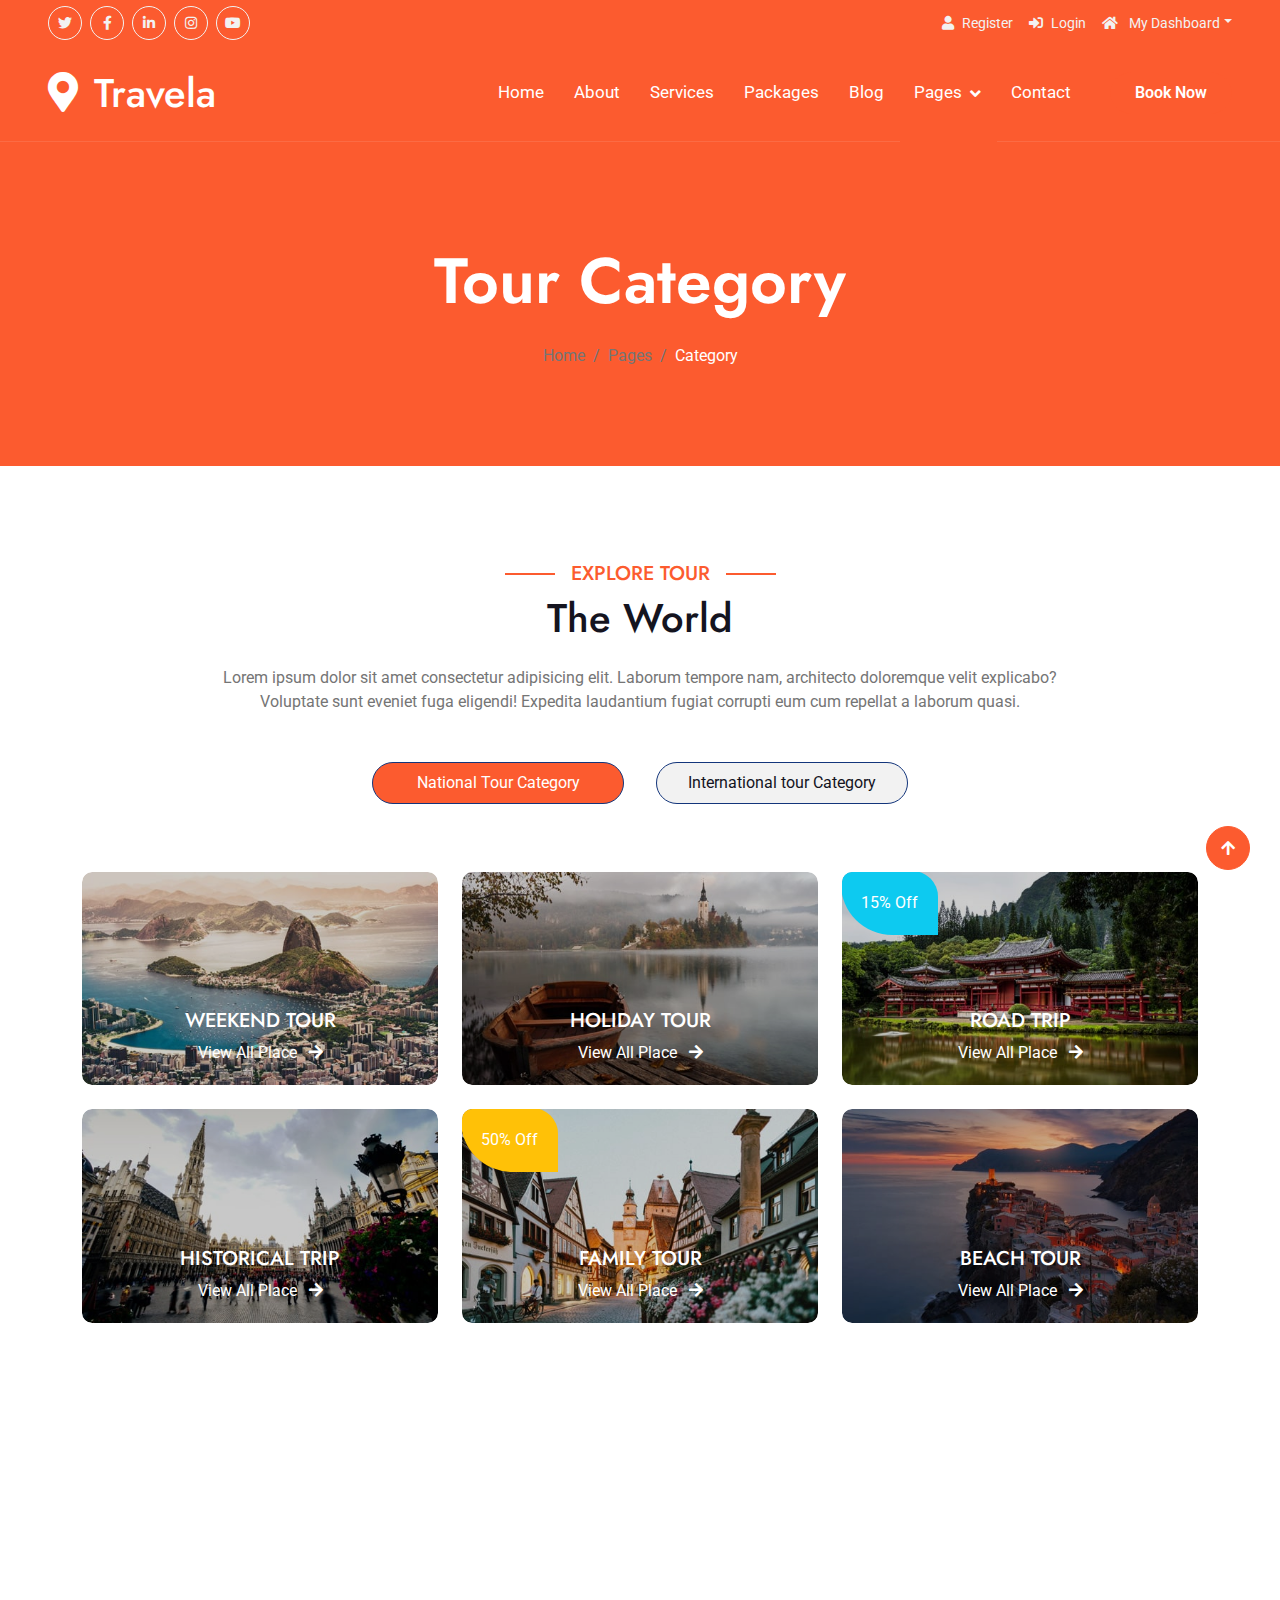
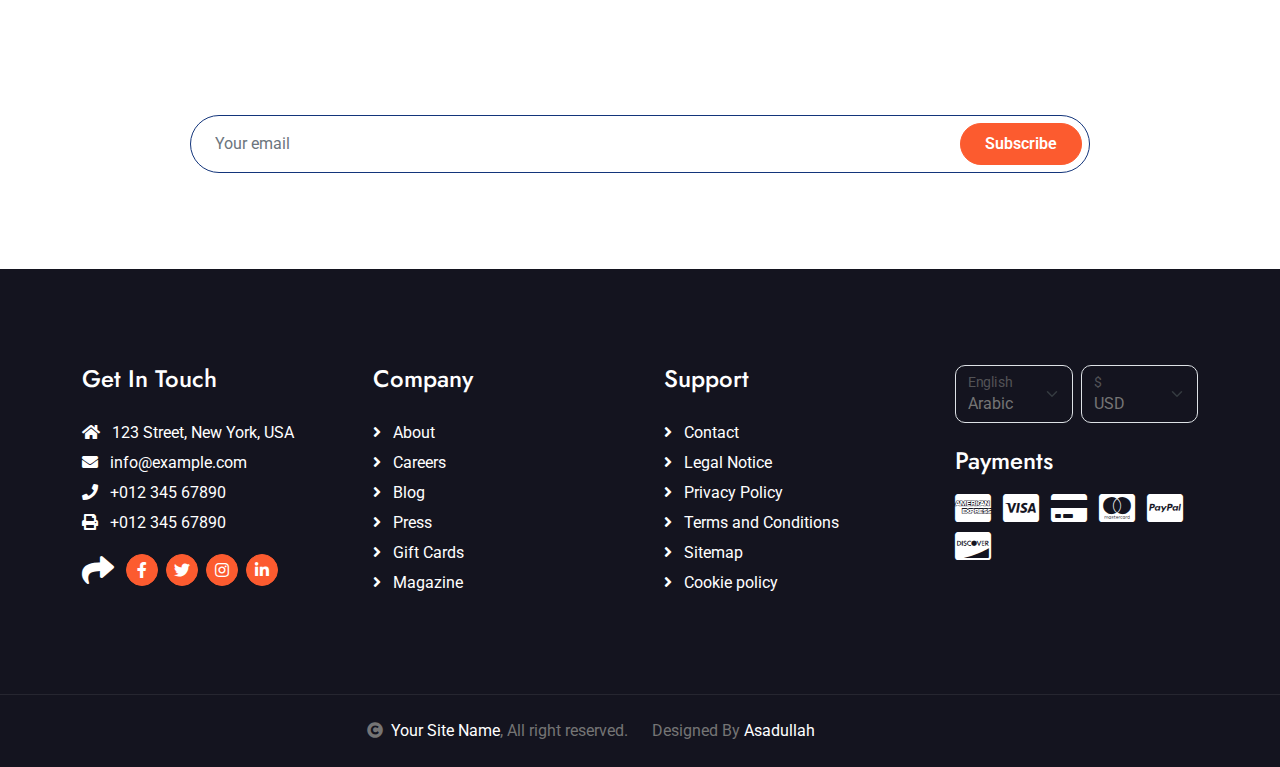
<file: tour.html>
<!DOCTYPE html>
<html lang="en">

    <head>
        <meta charset="utf-8">
        <title>Travela - Tourism Website Template</title>
        <meta content="width=device-width, initial-scale=1.0" name="viewport">
        <meta content="" name="keywords">
        <meta content="" name="description">

        <!-- Google Web Fonts -->
        <link rel="preconnect" href="https://fonts.googleapis.com">
        <link rel="preconnect" href="https://fonts.gstatic.com" crossorigin>
        <link href="https://fonts.googleapis.com/css2?family=Jost:wght@500;600&family=Roboto&display=swap" rel="stylesheet"> 

        <!-- Icon Font Stylesheet -->
        <link rel="stylesheet" href="https://use.fontawesome.com/releases/v5.15.4/css/all.css"/>
        <link href="https://cdn.jsdelivr.net/npm/bootstrap-icons@1.4.1/font/bootstrap-icons.css" rel="stylesheet">

        <!-- Libraries Stylesheet -->
        <link href="lib/owlcarousel/assets/owl.carousel.min.css" rel="stylesheet">
        <link href="lib/lightbox/css/lightbox.min.css" rel="stylesheet">


        <!-- Customized Bootstrap Stylesheet -->
        <link href="css/bootstrap.min.css" rel="stylesheet">

        <!-- Template Stylesheet -->
        <link href="css/style.css" rel="stylesheet">
    </head>

    <body>

        <!-- Spinner Start -->
        <div id="spinner" class="show bg-white position-fixed translate-middle w-100 vh-100 top-50 start-50 d-flex align-items-center justify-content-center">
            <div class="spinner-border text-primary" style="width: 3rem; height: 3rem;" role="status">
                <span class="sr-only">Loading...</span>
            </div>
        </div>
        <!-- Spinner End -->

        <!-- Topbar Start -->
        <div class="container-fluid bg-primary px-5 d-none d-lg-block">
            <div class="row gx-0">
                <div class="col-lg-8 text-center text-lg-start mb-2 mb-lg-0">
                    <div class="d-inline-flex align-items-center" style="height: 45px;">
                        <a class="btn btn-sm btn-outline-light btn-sm-square rounded-circle me-2" href=""><i class="fab fa-twitter fw-normal"></i></a>
                        <a class="btn btn-sm btn-outline-light btn-sm-square rounded-circle me-2" href=""><i class="fab fa-facebook-f fw-normal"></i></a>
                        <a class="btn btn-sm btn-outline-light btn-sm-square rounded-circle me-2" href=""><i class="fab fa-linkedin-in fw-normal"></i></a>
                        <a class="btn btn-sm btn-outline-light btn-sm-square rounded-circle me-2" href=""><i class="fab fa-instagram fw-normal"></i></a>
                        <a class="btn btn-sm btn-outline-light btn-sm-square rounded-circle" href=""><i class="fab fa-youtube fw-normal"></i></a>
                    </div>
                </div>
                <div class="col-lg-4 text-center text-lg-end">
                    <div class="d-inline-flex align-items-center" style="height: 45px;">
                        <a href="#"><small class="me-3 text-light"><i class="fa fa-user me-2"></i>Register</small></a>
                        <a href="#"><small class="me-3 text-light"><i class="fa fa-sign-in-alt me-2"></i>Login</small></a>
                        <div class="dropdown">
                            <a href="#" class="dropdown-toggle text-light" data-bs-toggle="dropdown"><small><i class="fa fa-home me-2"></i> My Dashboard</small></a>
                            <div class="dropdown-menu rounded">
                                <a href="#" class="dropdown-item"><i class="fas fa-user-alt me-2"></i> My Profile</a>
                                <a href="#" class="dropdown-item"><i class="fas fa-comment-alt me-2"></i> Inbox</a>
                                <a href="#" class="dropdown-item"><i class="fas fa-bell me-2"></i> Notifications</a>
                                <a href="#" class="dropdown-item"><i class="fas fa-cog me-2"></i> Account Settings</a>
                                <a href="#" class="dropdown-item"><i class="fas fa-power-off me-2"></i> Log Out</a>
                            </div>
                        </div>
                    </div>
                </div>
            </div>
        </div>
        <!-- Topbar End -->

        <!-- Navbar & Hero Start -->
        <div class="container-fluid position-relative p-0">
            <nav class="navbar navbar-expand-lg navbar-light px-4 px-lg-5 py-3 py-lg-0">
                <a href="" class="navbar-brand p-0">
                    <h1 class="m-0"><i class="fa fa-map-marker-alt me-3"></i>Travela</h1>
                    <!-- <img src="img/logo.png" alt="Logo"> -->
                </a>
                <button class="navbar-toggler" type="button" data-bs-toggle="collapse" data-bs-target="#navbarCollapse">
                    <span class="fa fa-bars"></span>
                </button>
                <div class="collapse navbar-collapse" id="navbarCollapse">
                    <div class="navbar-nav ms-auto py-0">
                        <a href="index.html" class="nav-item nav-link">Home</a>
                        <a href="about.html" class="nav-item nav-link">About</a>
                        <a href="services.html" class="nav-item nav-link">Services</a>
                        <a href="packages.html" class="nav-item nav-link">Packages</a>
                        <a href="blog.html" class="nav-item nav-link">Blog</a>
                        <div class="nav-item dropdown">
                            <a href="#" class="nav-link dropdown-toggle active" data-bs-toggle="dropdown">Pages</a>
                            <div class="dropdown-menu m-0">
                                <a href="destination.html" class="dropdown-item">Destination</a>
                                <a href="tour.html" class="dropdown-item active">Explore Tour</a>
                                <a href="booking.html" class="dropdown-item">Travel Booking</a>
                                <a href="gallery.html" class="dropdown-item">Our Gallery</a>
                                <a href="guides.html" class="dropdown-item">Travel Guides</a>
                                <a href="testimonial.html" class="dropdown-item">Testimonial</a>
                                <a href="404.html" class="dropdown-item">404 Page</a>
                            </div>
                        </div>
                        <a href="contact.html" class="nav-item nav-link">Contact</a>
                    </div>
                    <a href="" class="btn btn-primary rounded-pill py-2 px-4 ms-lg-4">Book Now</a>
                </div>
            </nav>
        </div>
        <!-- Navbar & Hero End -->

        <!-- Header Start -->
        <div class="container-fluid bg-breadcrumb">
            <div class="container text-center py-5" style="max-width: 900px;">
                <h3 class="text-white display-3 mb-4">Tour Category</h1>
                <ol class="breadcrumb justify-content-center mb-0">
                    <li class="breadcrumb-item"><a href="index.html">Home</a></li>
                    <li class="breadcrumb-item"><a href="#">Pages</a></li>
                    <li class="breadcrumb-item active text-white">Category</li>
                </ol>    
            </div>
        </div>
        <!-- Header End -->

        <!-- Explore Tour Start -->
        <div class="container-fluid ExploreTour py-5">
            <div class="container py-5">
                <div class="mx-auto text-center mb-5" style="max-width: 900px;">
                    <h5 class="section-title px-3">Explore Tour</h5>
                    <h1 class="mb-4">The World</h1>
                    <p class="mb-0">Lorem ipsum dolor sit amet consectetur adipisicing elit. Laborum tempore nam, architecto doloremque velit explicabo? Voluptate sunt eveniet fuga eligendi! Expedita laudantium fugiat corrupti eum cum repellat a laborum quasi.
                    </p>
                </div>
                <div class="tab-class text-center">
                    <ul class="nav nav-pills d-inline-flex justify-content-center mb-5">
                        <li class="nav-item">
                            <a class="d-flex mx-3 py-2 border border-primary bg-light rounded-pill active" data-bs-toggle="pill" href="#NationalTab-1">
                                <span class="text-dark" style="width: 250px;">National Tour Category</span>
                            </a>
                        </li>
                        <li class="nav-item">
                            <a class="d-flex py-2 mx-3 border border-primary bg-light rounded-pill" data-bs-toggle="pill" href="#InternationalTab-2">
                                <span class="text-dark" style="width: 250px;">International tour Category</span>
                            </a>
                        </li>
                    </ul>
                    <div class="tab-content">
                        <div id="NationalTab-1" class="tab-pane fade show p-0 active">
                            <div class="row g-4">
                                <div class="col-md-6 col-lg-4">
                                    <div class="national-item">
                                        <img src="img/explore-tour-1.jpg" class="img-fluid w-100 rounded" alt="Image">
                                        <div class="national-content">
                                            <div class="national-info">
                                                <h5 class="text-white text-uppercase mb-2">Weekend Tour</h5>
                                                <a href="#" class="btn-hover text-white">View All Place <i class="fa fa-arrow-right ms-2"></i></a>
                                            </div>
                                        </div>
                                        <div class="national-plus-icon">
                                            <a href="#" class="my-auto"><i class="fas fa-link fa-2x text-white"></i></a>
                                        </div>
                                    </div>
                                </div>
                                <div class="col-md-6 col-lg-4">
                                    <div class="national-item">
                                        <img src="img/explore-tour-2.jpg" class="img-fluid w-100 rounded" alt="Image">
                                        <div class="national-content">
                                            <div class="national-info">
                                                <h5 class="text-white text-uppercase mb-2">Holiday Tour</h5>
                                                <a href="#" class="btn-hover text-white">View All Place <i class="fa fa-arrow-right ms-2"></i></a>
                                            </div>
                                        </div>
                                        <div class="national-plus-icon">
                                            <a href="#" class="my-auto"><i class="fas fa-link fa-2x text-white"></i></a>
                                        </div>
                                    </div>
                                </div>
                                <div class="col-md-6 col-lg-4">
                                    <div class="national-item">
                                        <img src="img/explore-tour-3.jpg" class="img-fluid w-100 rounded" alt="Image">
                                        <div class="national-content">
                                            <div class="national-info">
                                                <h5 class="text-white text-uppercase mb-2">Road Trip</h5>
                                                <a href="#" class="btn-hover text-white">View All Place <i class="fa fa-arrow-right ms-2"></i></a>
                                            </div>
                                        </div>
                                        <div class="tour-offer bg-info">15% Off</div>
                                        <div class="national-plus-icon">
                                            <a href="#" class="my-auto"><i class="fas fa-link fa-2x text-white"></i></a>
                                        </div>
                                    </div>
                                </div>
                                <div class="col-md-6 col-lg-4">
                                    <div class="national-item">
                                        <img src="img/explore-tour-4.jpg" class="img-fluid w-100 rounded" alt="Image">
                                        <div class="national-content">
                                            <div class="national-info">
                                                <h5 class="text-white text-uppercase mb-2">Historical Trip</h5>
                                                <a href="#" class="btn-hover text-white">View All Place <i class="fa fa-arrow-right ms-2"></i></a>
                                            </div>
                                        </div>
                                        <div class="national-plus-icon">
                                            <a href="#" class="my-auto"><i class="fas fa-link fa-2x text-white"></i></a>
                                        </div>
                                    </div>
                                </div>
                                <div class="col-md-6 col-lg-4">
                                    <div class="national-item">
                                        <img src="img/explore-tour-5.jpg" class="img-fluid w-100 rounded" alt="Image">
                                        <div class="national-content">
                                            <div class="national-info">
                                                <h5 class="text-white text-uppercase mb-2">Family Tour</h5>
                                                <a href="#" class="btn-hover text-white">View All Place <i class="fa fa-arrow-right ms-2"></i></a>
                                            </div>
                                        </div>
                                        <div class="tour-offer bg-warning">50% Off</div>
                                        <div class="national-plus-icon">
                                            <a href="#" class="my-auto"><i class="fas fa-link fa-2x text-white"></i></a>
                                        </div>
                                    </div>
                                </div>
                                <div class="col-md-6 col-lg-4">
                                    <div class="national-item">
                                        <img src="img/explore-tour-6.jpg" class="img-fluid w-100 rounded" alt="Image">
                                        <div class="national-content">
                                            <div class="national-info">
                                                <h5 class="text-white text-uppercase mb-2">Beach Tour</h5>
                                                <a href="#" class="btn-hover text-white">View All Place <i class="fa fa-arrow-right ms-2"></i></a>
                                            </div>
                                        </div>
                                        <div class="national-plus-icon">
                                            <a href="#" class="my-auto"><i class="fas fa-link fa-2x text-white"></i></a>
                                        </div>
                                    </div>
                                </div>
                            </div>
                        </div>
                        <div id="InternationalTab-2" class="tab-pane fade show p-0">
                            <div class="InternationalTour-carousel owl-carousel">
                                <div class="international-item">
                                    <img src="img/explore-tour-1.jpg" class="img-fluid w-100 rounded" alt="Image">
                                    <div class="international-content">
                                        <div class="international-info">
                                            <h5 class="text-white text-uppercase mb-2">Australia</h5>
                                            <a href="#" class="btn-hover text-white me-4"><i class="fas fa-map-marker-alt me-1"></i> 8 Cities</a>
                                            <a href="#" class="btn-hover text-white"><i class="fa fa-eye ms-2"></i> <span>143+ Tour Places</span></a>
                                        </div>
                                    </div>
                                    <div class="tour-offer bg-success">30% Off</div>
                                    <div class="international-plus-icon">
                                        <a href="#" class="my-auto"><i class="fas fa-link fa-2x text-white"></i></a>
                                    </div>
                                </div>
                                <div class="international-item">
                                    <img src="img/explore-tour-2.jpg" class="img-fluid w-100 rounded" alt="Image">
                                    <div class="international-content">
                                        <div class="international-info">
                                            <h5 class="text-white text-uppercase mb-2">Germany</h5>
                                            <a href="#" class="btn-hover text-white me-4"><i class="fas fa-map-marker-alt me-1"></i> 12 Cities</a>
                                            <a href="#" class="btn-hover text-white"><i class="fa fa-eye ms-2"></i> <span>21+ Tour Places</span></a>
                                        </div>
                                    </div>
                                    <div class="international-plus-icon">
                                        <a href="#" class="my-auto"><i class="fas fa-link fa-2x text-white"></i></a>
                                    </div>
                                </div>
                                <div class="international-item">
                                    <img src="img/explore-tour-3.jpg" class="img-fluid w-100 rounded" alt="Image">
                                    <div class="international-content">
                                        <div class="tour-offer bg-warning">45% Off</div>
                                        <div class="international-info">
                                            <h5 class="text-white text-uppercase mb-2">Spain</h5>
                                            <a href="#" class="btn-hover text-white me-4"><i class="fas fa-map-marker-alt me-1"></i> 9 Cities</a>
                                            <a href="#" class="btn-hover text-white"><i class="fa fa-eye ms-2"></i> <span>133+ Tour Places</span></a>
                                        </div>
                                    </div>
                                    <div class="international-plus-icon">
                                        <a href="#" class="my-auto"><i class="fas fa-link fa-2x text-white"></i></a>
                                    </div>
                                </div>
                                <div class="international-item">
                                    <img src="img/explore-tour-4.jpg" class="img-fluid w-100 rounded" alt="Image">
                                    <div class="international-content">
                                        <div class="international-info">
                                            <h5 class="text-white text-uppercase mb-2">Japan</h5>
                                            <a href="#" class="btn-hover text-white me-4"><i class="fas fa-map-marker-alt me-1"></i> 8 Cities</a>
                                            <a href="#" class="btn-hover text-white"><i class="fa fa-eye ms-2"></i> <span>137+ Tour Places</span></a>
                                        </div>
                                    </div>
                                    <div class="international-plus-icon">
                                        <a href="#" class="my-auto"><i class="fas fa-link fa-2x text-white"></i></a>
                                    </div>
                                </div>
                                <div class="international-item">
                                    <img src="img/explore-tour-5.jpg" class="img-fluid w-100 rounded" alt="Image">
                                    <div class="international-content">
                                        <div class="tour-offer bg-info">70% Off</div>
                                        <div class="international-info">
                                            <h5 class="text-white text-uppercase mb-2">London</h5>
                                            <a href="#" class="btn-hover text-white me-4"><i class="fas fa-map-marker-alt me-1"></i> 17 Cities</a>
                                            <a href="#" class="btn-hover text-white"><i class="fa fa-eye ms-2"></i> <span>26+ Tour Places</span></a>
                                        </div>
                                    </div>
                                    <div class="international-plus-icon">
                                        <a href="#" class="my-auto"><i class="fas fa-link fa-2x text-white"></i></a>
                                    </div>
                                </div>
                            </div>
                        </div>
                    </div>
                </div>
            </div>
        </div>
        <!-- Explore Tour Start -->

        <!-- Subscribe Start -->
        <div class="container-fluid subscribe py-5">
            <div class="container text-center py-5">
                <div class="mx-auto text-center" style="max-width: 900px;">
                    <h5 class="subscribe-title px-3">Subscribe</h5>
                    <h1 class="text-white mb-4">Our Newsletter</h1>
                    <p class="text-white mb-5">Lorem ipsum dolor sit amet consectetur adipisicing elit. Laborum tempore nam, architecto doloremque velit explicabo? Voluptate sunt eveniet fuga eligendi! Expedita laudantium fugiat corrupti eum cum repellat a laborum quasi.
                    </p>
                    <div class="position-relative mx-auto">
                        <input class="form-control border-primary rounded-pill w-100 py-3 ps-4 pe-5" type="text" placeholder="Your email">
                        <button type="button" class="btn btn-primary rounded-pill position-absolute top-0 end-0 py-2 px-4 mt-2 me-2">Subscribe</button>
                    </div>
                </div>
            </div>
        </div>
        <!-- Subscribe End -->

        <!-- Footer Start -->
        <div class="container-fluid footer py-5">
            <div class="container py-5">
                <div class="row g-5">
                    <div class="col-md-6 col-lg-6 col-xl-3">
                        <div class="footer-item d-flex flex-column">
                            <h4 class="mb-4 text-white">Get In Touch</h4>
                            <a href=""><i class="fas fa-home me-2"></i> 123 Street, New York, USA</a>
                            <a href=""><i class="fas fa-envelope me-2"></i> info@example.com</a>
                            <a href=""><i class="fas fa-phone me-2"></i> +012 345 67890</a>
                            <a href="" class="mb-3"><i class="fas fa-print me-2"></i> +012 345 67890</a>
                            <div class="d-flex align-items-center">
                                <i class="fas fa-share fa-2x text-white me-2"></i>
                                <a class="btn-square btn btn-primary rounded-circle mx-1" href=""><i class="fab fa-facebook-f"></i></a>
                                <a class="btn-square btn btn-primary rounded-circle mx-1" href=""><i class="fab fa-twitter"></i></a>
                                <a class="btn-square btn btn-primary rounded-circle mx-1" href=""><i class="fab fa-instagram"></i></a>
                                <a class="btn-square btn btn-primary rounded-circle mx-1" href=""><i class="fab fa-linkedin-in"></i></a>
                            </div>
                        </div>
                    </div>
                    <div class="col-md-6 col-lg-6 col-xl-3">
                        <div class="footer-item d-flex flex-column">
                            <h4 class="mb-4 text-white">Company</h4>
                            <a href=""><i class="fas fa-angle-right me-2"></i> About</a>
                            <a href=""><i class="fas fa-angle-right me-2"></i> Careers</a>
                            <a href=""><i class="fas fa-angle-right me-2"></i> Blog</a>
                            <a href=""><i class="fas fa-angle-right me-2"></i> Press</a>
                            <a href=""><i class="fas fa-angle-right me-2"></i> Gift Cards</a>
                            <a href=""><i class="fas fa-angle-right me-2"></i> Magazine</a>
                        </div>
                    </div>
                    <div class="col-md-6 col-lg-6 col-xl-3">
                        <div class="footer-item d-flex flex-column">
                            <h4 class="mb-4 text-white">Support</h4>
                            <a href=""><i class="fas fa-angle-right me-2"></i> Contact</a>
                            <a href=""><i class="fas fa-angle-right me-2"></i> Legal Notice</a>
                            <a href=""><i class="fas fa-angle-right me-2"></i> Privacy Policy</a>
                            <a href=""><i class="fas fa-angle-right me-2"></i> Terms and Conditions</a>
                            <a href=""><i class="fas fa-angle-right me-2"></i> Sitemap</a>
                            <a href=""><i class="fas fa-angle-right me-2"></i> Cookie policy</a>
                        </div>
                    </div>
                    <div class="col-md-6 col-lg-6 col-xl-3">
                        <div class="footer-item">
                            <div class="row gy-3 gx-2 mb-4">
                                <div class="col-xl-6">
                                    <form>
                                        <div class="form-floating">
                                            <select class="form-select bg-dark border" id="select1">
                                                <option value="1">Arabic</option>
                                                <option value="2">German</option>
                                                <option value="3">Greek</option>
                                                <option value="3">New York</option>
                                            </select>
                                            <label for="select1">English</label>
                                        </div>
                                    </form>
                                </div>
                                <div class="col-xl-6">
                                    <form>
                                        <div class="form-floating">
                                            <select class="form-select bg-dark border" id="select1">
                                                <option value="1">USD</option>
                                                <option value="2">EUR</option>
                                                <option value="3">INR</option>
                                                <option value="3">GBP</option>
                                            </select>
                                            <label for="select1">$</label>
                                        </div>
                                    </form>
                                </div>
                            </div>
                            <h4 class="text-white mb-3">Payments</h4>
                            <div class="footer-bank-card">
                                <a href="#" class="text-white me-2"><i class="fab fa-cc-amex fa-2x"></i></a>
                                <a href="#" class="text-white me-2"><i class="fab fa-cc-visa fa-2x"></i></a>
                                <a href="#" class="text-white me-2"><i class="fas fa-credit-card fa-2x"></i></a>
                                <a href="#" class="text-white me-2"><i class="fab fa-cc-mastercard fa-2x"></i></a>
                                <a href="#" class="text-white me-2"><i class="fab fa-cc-paypal fa-2x"></i></a>
                                <a href="#" class="text-white"><i class="fab fa-cc-discover fa-2x"></i></a>
                            </div>
                        </div>
                    </div>
                </div>
            </div>
        </div>
        <!-- Footer End -->
        
        <!-- Copyright Start -->
        <div class="container-fluid copyright text-body py-4">
            <div class="container">
                <div class="row g-4 align-items-center">
                    <div class="col-md-6 text-center text-md-end mb-md-0">
                        <i class="fas fa-copyright me-2"></i><a class="text-white" href="#">Your Site Name</a>, All right reserved.
                    </div>
                    <div class="col-md-6 text-center text-md-start">
               
                        Designed By <a class="text-white" href="https://github.com/Asadullah816">Asadullah</a>
                    </div>
                </div>
            </div>
        </div>
        <!-- Copyright End -->

        <!-- Back to Top -->
        <a href="#" class="btn btn-primary btn-primary-outline-0 btn-md-square back-to-top"><i class="fa fa-arrow-up"></i></a>   

        
        <!-- JavaScript Libraries -->
        <script src="https://ajax.googleapis.com/ajax/libs/jquery/3.6.4/jquery.min.js"></script>
        <script src="https://cdn.jsdelivr.net/npm/bootstrap@5.0.0/dist/js/bootstrap.bundle.min.js"></script>
        <script src="lib/easing/easing.min.js"></script>
        <script src="lib/waypoints/waypoints.min.js"></script>
        <script src="lib/owlcarousel/owl.carousel.min.js"></script>
        <script src="lib/lightbox/js/lightbox.min.js"></script>
        

        <!-- Template Javascript -->
        <script src="js/main.js"></script>
    </body>

</html>
</file>
<file: css/style.css>
/*** Spinner Start ***/
/*** Spinner ***/
#spinner {
    opacity: 0;
    visibility: hidden;
    transition: opacity .5s ease-out, visibility 0s linear .5s;
    z-index: 99999;
}

#spinner.show {
    transition: opacity .5s ease-out, visibility 0s linear 0s;
    visibility: visible;
    opacity: 1;
}

/*** Spinner End ***/

.back-to-top {
    position: fixed;
    right: 30px;
    bottom: 30px;
    display: flex;
    width: 45px;
    height: 45px;
    align-items: center;
    justify-content: center;
    transition: 0.5s;
    z-index: 99;
}

/*** Button Start ***/
.btn {
    font-weight: 600;
    transition: .5s;
}

.btn-square {
    width: 32px;
    height: 32px;
}

.btn-sm-square {
    width: 34px;
    height: 34px;
}

.btn-md-square {
    width: 44px;
    height: 44px;
}

.btn-lg-square {
    width: 56px;
    height: 56px;
}

.btn-square,
.btn-sm-square,
.btn-md-square,
.btn-lg-square {
    padding: 0;
    display: flex;
    align-items: center;
    justify-content: center;
    font-weight: normal;
    border-radius: 50%;
}

.btn.btn-primary {
    box-shadow: inset 0 0 0 0 var(--bs-primary);
}

.btn.btn-primary:hover {
    box-shadow: inset 300px 0 0 0 var(--bs-light) !important;
    color: var(--bs-primary) !important;
}

.btn.btn-light {
    box-shadow: inset 0 0 0 0 var(--bs-primary);
}

.btn.btn-light:hover {
    box-shadow: inset 300px 0 0 0 var(--bs-primary);
    color: var(--bs-light) !important;
}

.btn-hover {
    transition: 0.5s;
}

.btn-hover:hover {
    color: var(--bs-secondary) !important;
}

/*** Section Title Start ***/
.section-title {
    position: relative;
    display: inline-block;
    text-transform: uppercase;
    color: var(--bs-primary);
}

.section-title::before {
    content: "";
    width: 50px;
    position: absolute;
    top: 50%;
    right: 0;
    transform: translateY(-50%);
    margin-right: -50px;
    border: 1px solid var(--bs-primary) !important;
}

.section-title::after {
    content: "";
    width: 50px;
    position: absolute;
    top: 50%;
    left: 0;
    transform: translateY(-50%);
    margin-left: -50px;
    border: 1px solid var(--bs-primary) !important;
}


/*** Topbar Start ***/
.fixed-top .container {
    transition: 0.5s;
}

.topbar {
    padding: 2px 10px 2px 20px;
    background: var(--bs-primary) !important;
}

.topbar a,
.topbar a i {
    transition: 0.5s;
}

.topbar a:hover,
.topbar a i:hover {
    color: var(--bs-secondary) !important;
}


@media (max-width: 768px) {
    .topbar {
        display: none;
    }
}

/*** Topbar End ***/


/*** Navbar ***/
.navbar-light .navbar-nav .nav-link {
    font-family: 'Roboto', sans-serif;
    position: relative;
    padding: 35px 15px;
    color: var(--bs-white) !important;
    font-size: 17px;
    font-weight: 400;
    outline: none;
    transition: .5s;
}

.sticky-top.navbar-light .navbar-nav .nav-link {
    padding: 20px 15px;
    color: var(--bs-dark) !important;
}

.navbar-light .navbar-nav .nav-link:hover,
.navbar-light .navbar-nav .nav-link.active {
    color: var(--bs-white) !important;
}

.navbar-light .navbar-brand h1 {
    color: var(--bs-white);
}

.sticky-top.navbar-light .navbar-brand h1 {
    color: var(--bs-primary);
}

.navbar-light .navbar-brand img {
    width: 200px;
}

.sticky-top.navbar-light .navbar-brand img {
    max-height: 45px;
    width: auto;
}

.navbar .dropdown-toggle::after {
    border: none;
    content: "\f107";
    font-family: "Font Awesome 5 Free";
    font-weight: 900;
    vertical-align: middle;
    margin-left: 8px;
}

@media (min-width: 1200px) {
    .navbar .nav-item .dropdown-menu {
        display: block;
        visibility: hidden;
        top: 100%;
        transform: rotateX(-75deg);
        transform-origin: 0% 0%;
        border: 0;
        border-radius: 10px;
        transition: .5s;
        opacity: 0;
    }
}

.dropdown .dropdown-menu a:hover {
    background: var(--bs-primary);
    color: var(--bs-white);
}

.navbar .nav-item:hover .dropdown-menu {
    transform: rotateX(0deg);
    visibility: visible;
    background: var(--bs-light);
    transition: .5s;
    opacity: 1;
}

@media (max-width: 991.98px) {
    .sticky-top.navbar-light {
        position: relative;
        background: var(--bs-white);
    }

    .navbar-light .navbar-brand h1 {
        color: var(--bs-primary);
    }

    .navbar.navbar-expand-lg .navbar-toggler {
        padding: 10px 20px;
        border: 1px solid var(--bs-primary);
        color: var(--bs-primary);
    }

    .navbar-light .navbar-collapse {
        margin-top: 15px;
        border-top: 1px solid #DDDDDD;
    }

    .navbar-light .navbar-nav .nav-link,
    .sticky-top.navbar-light .navbar-nav .nav-link {
        padding: 10px 0;
        color: var(--bs-dark) !important;
    }

    .navbar-light .navbar-nav .nav-link:hover,
    .navbar-light .navbar-nav .nav-link.active {
        color: var(--bs-primary) !important;
    }

    .navbar-light .navbar-brand img {
        max-height: 45px;
    }
}

@media (min-width: 992px) {
    .navbar-light {
        position: absolute;
        width: 100%;
        top: 0;
        left: 0;
        border-bottom: 1px solid rgba(255, 255, 255, .1);
        z-index: 999;
    }

    .sticky-top.navbar-light {
        position: fixed;
        background: var(--bs-light);
    }

    .navbar-light .navbar-nav .nav-link::before {
        position: absolute;
        content: "";
        width: 100%;
        height: 0;
        bottom: -1px;
        left: 0;
        background: var(--bs-primary);
        transition: .5s;
        z-index: -1;
    }

    .navbar-light .navbar-nav .nav-link:hover::before,
    .navbar-light .navbar-nav .nav-link.active::before {
        height: calc(100% + 1px);
        left: 1px;
    }

    .navbar-light .navbar-nav .nav-link.nav-contact::before {
        display: none;
    }
}

/*** Carousel Hero Header Start ***/
.carousel-header .carousel-control-prev,
.carousel-header .carousel-control-next {
    background: transparent;
}

.carousel-header .carousel-control-prev .carousel-control-prev-icon {
    position: absolute;
    top: 50%;
    left: 0;
    transform: translateY(-50%);
    padding: 25px 30px;
    border-top-left-radius: 0;
    border-top-right-radius: 50px;
    border-bottom-left-radius: 0;
    border-bottom-right-radius: 50px;
    background-size: 60% 60%;
}

.carousel-header .carousel-control-next .carousel-control-next-icon {
    position: absolute;
    top: 50%;
    right: 0;
    transform: translateY(-50%);
    padding: 25px 30px;
    border-top-left-radius: 50px;
    border-top-right-radius: 0;
    border-bottom-left-radius: 50px;
    border-bottom-right-radius: 0;
    background-size: 60% 60%;

}

.carousel-header .carousel .carousel-indicators li,
.carousel-header .carousel .carousel-indicators li,
.carousel-header .carousel .carousel-indicators li {
    opacity: 0;
}

.carousel-header .carousel-inner .carousel-item {
    position: relative;
    min-height: 100vh
}

.carousel-header .carousel-inner .carousel-item img {
    position: absolute;
    width: 100%;
    height: 100%;
    object-fit: cover;
}

.carousel-header .carousel-inner .carousel-item .carousel-caption {
    position: absolute;
    width: 100%;
    height: 100%;
    top: 0;
    left: 0;
    padding-top: 60px;
    display: flex;
    align-items: center;
    justify-content: center;
    text-align: center;
    background: linear-gradient(rgba(0, 0, 0, .5), rgba(0, 0, 0, 0.5));
    background-size: cover;
}

@media (max-width: 768px) {

    .carousel-header .carousel-inner .carousel-item img,
    .carousel-header .carousel-inner .carousel-item .carousel-caption {
        height: 700px;
        margin-top: -100px;
    }

    .carousel-header {
        height: 700px !important;
    }

    .carousel-header .carousel-control-prev .carousel-control-prev-icon,
    .carousel-header .carousel-control-next .carousel-control-next-icon {
        opacity: 0;
    }

    .search-bar {
        margin-top: -100px;
        transition: 0.5s;
    }
}

/*** Carousel Hero Header End ***/


/*** Single Page Hero Header Start ***/
.bg-breadcrumb {
    background: linear-gradient(rgba(252, 91, 47), rgba(252, 91, 47)), url(../img/breadcrumb-bg.jpg);
    background-position: center center;
    background-repeat: no-repeat;
    background-size: cover;
    background-attachment: fixed;
    padding: 150px 0 50px 0;
}

.bg-breadcrumb .breadcrumb-item a {
    color: var(--bs-secondary) !important;
}

/*** Single Page Hero Header End ***/


/*** About Start ***/
.about .container .section-about-title {
    position: relative;
    display: inline-block;
    text-transform: uppercase;
    color: var(--bs-primary);
}

.about .container .section-about-title::before {
    content: "";
    width: 50px;
    position: absolute;
    top: 50%;
    right: 0;
    transform: translateY(-50%);
    margin-right: -50px;
    border: 1px solid var(--bs-primary) !important;
}

/*** About End ***/


/*** Services Start ***/
.service .service-content-inner {
    transition: 0.5s;
}

.service .service-content-inner:hover {
    position: relative;
    background: var(--bs-primary) !important;
}

.service .service-content-inner .service-content h5,
.service .service-content-inner .service-content p,
.service .service-content-inner .service-icon i {
    transition: 0.5s;
}

.service .service-content-inner:hover .service-content h5,
.service .service-content-inner:hover .service-content p,
.service .service-content-inner:hover .service-icon i {
    color: var(--bs-white) !important;
}

/*** Service End ***/


/*** Destination Start ***/
.destination .tab-class .tab-content .tab-pane .destination-img {
    position: relative;
    overflow: hidden;
    border-radius: 10px;
    z-index: 1;
}

.destination .tab-class .tab-content .tab-pane .destination-img .destination-overlay {
    position: absolute;
    bottom: -100%;
    left: 0;
    z-index: 3;
    transition: 0.5s;
}

.destination .tab-class .tab-content .tab-pane .destination-img .search-icon {
    position: absolute;
    width: 100%;
    height: 100%;
    top: 0;
    right: 0;
    display: flex;
    justify-content: end;
    padding: 20px 20px 0 0;
    background: rgba(0, 0, 0, 0.1);
    border-radius: 10px;
    transition: 0.5s;

}

.destination .tab-class .tab-content .tab-pane .destination-img .search-icon a i {
    opacity: 0;
    transition: 0.5s;
}

.destination .tab-class .nav-item {
    padding: 0 0 20px 0;
}

.destination .tab-class .nav-item a.active {
    background: var(--bs-primary) !important;
}

.destination .tab-class .nav-item a.active span {
    color: var(--bs-white) !important;
}

.destination .tab-class .tab-content .destination-img:hover .search-icon {
    background: rgba(19, 53, 123, 0.4);
}

.destination .tab-class .tab-content .destination-img:hover .destination-overlay {
    bottom: 0;
}

.destination .tab-class .tab-content .destination-img:hover .search-icon a i {
    opacity: 1;
}

.destination .tab-class .tab-content .destination-img img {
    transition: 0.5s;
}

.destination .tab-class .tab-content .destination-img:hover img {
    transform: scale(1.2);
}

/*** Destination End ***/


/*** Packages Start ***/
.packages .packages-item .packages-img {
    position: relative;
    overflow: hidden;
    transition: 0.5s;
    border-top-right-radius: 10px;
    border-top-left-radius: 10px;
    z-index: 1;
}

.packages .packages-item .packages-img .packages-info {
    background: rgba(0, 0, 0, .3);
}

.packages .packages-item .packages-img .packages-info small,
.packages .packages-item .packages-img .packages-info small i {
    color: var(--bs-white);
    transition: 0.5s;
}

.packages .packages-item .packages-img::after {
    position: absolute;
    content: "";
    width: 0;
    height: 0;
    top: 50%;
    left: 50%;
    transform: translate(-50%, -50%);
    border: 0px solid;
    border-radius: 10px !important;
    visibility: hidden;
    transition: 0.7s;
    z-index: 3;
}

.packages .packages-item .packages-img:hover.packages-img::after {
    width: 100%;
    height: 100%;
    border: 300px solid;
    border-color: rgba(19, 53, 123, 0.6) rgba(19, 53, 123, 0.6) rgba(19, 53, 123, 0.6) rgba(19, 53, 123, 0.6);
    visibility: visible;
}

.packages .packages-item .packages-img small,
.packages .packages-item .packages-img small i {
    transition: 0.5s;
}

.packages .packages-item .packages-img:hover small,
.packages .packages-item .packages-img:hover small i {
    color: var(--bs-white) !important;

}

.packages .packages-item .packages-img img {
    transition: 0.5s;
}

.packages .packages-item .packages-img:hover img {
    transform: scale(1.3);
}

.packages .packages-item .packages-img .packages-price {
    position: absolute;
    width: 100px;
    top: 0;
    left: 50%;
    transform: translateX(-50%);
    display: inline-block;
    background: var(--bs-primary);
    color: var(--bs-white);
    border-bottom-left-radius: 10px;
    border-bottom-right-radius: 10px;
    z-index: 5;
}

.packages .packages-carousel {
    position: relative;
}

.packages .packages-carousel .owl-nav .owl-prev {
    position: absolute;
    top: -50px;
    left: 0;
    padding: 5px 30px;
    border: 1px solid var(--bs-primary);
    border-radius: 30px;
    transition: 0.5s;
}

.packages .packages-carousel .owl-nav .owl-next {
    position: absolute;
    top: -50px;
    right: 0;
    padding: 5px 30px;
    border: 1px solid var(--bs-primary);
    border-radius: 30px;
    transition: 0.5s;
}

.packages .packages-carousel .owl-nav .owl-prev i,
.packages .packages-carousel .owl-nav .owl-next i {
    color: var(--bs-primary);
    font-size: 17px;
    transition: 0.5s;
}

.packages .packages-carousel .owl-nav .owl-prev:hover,
.packages .packages-carousel .owl-nav .owl-next:hover {
    background: var(--bs-primary);
}

.packages .packages-carousel .owl-nav .owl-prev:hover i,
.packages .packages-carousel .owl-nav .owl-next:hover i {
    color: var(--bs-white);
}

/*** Packages End ***/


/*** Explore Tour Start ***/
.ExploreTour .tab-class .nav-item {
    padding: 0 0 20px 0;
}

.ExploreTour .tab-class .nav-item a.active {
    background: var(--bs-primary) !important;
}

.ExploreTour .tab-class .nav-item a.active span {
    color: var(--bs-white) !important;
}


/* National Tour Start */
.ExploreTour #NationalTab-1 .national-item {
    position: relative;
    border-radius: 10px;
    overflow: hidden;
}

.ExploreTour #NationalTab-1 .national-item img {
    transition: 0.5s;
}

.ExploreTour #NationalTab-1 .national-item:hover img {
    transform: scale(1.2);
}

.ExploreTour #NationalTab-1 .national-item .national-content {
    position: absolute;
    width: 100%;
    height: 100%;
    top: 0;
    left: 0;
    border-radius: 10px;
    padding: 20px;
    background: rgba(0, 0, 0, .2);
    display: flex;
    align-items: end;
    justify-content: center;
    transition: 0.5s;
}

.ExploreTour #NationalTab-1 .national-item:hover .national-content {
    background: rgba(19, 53, 123, .6);
}

.ExploreTour #NationalTab-1 .national-item .national-plus-icon {
    position: absolute;
    top: 50%;
    left: 50%;
    transform: translate(-50%, -50%);
    transition: 0.5s;
    opacity: 0;
}

.ExploreTour #NationalTab-1 .national-item:hover .national-plus-icon {
    opacity: 1;
}

.ExploreTour #NationalTab-1 .national-item .tour-offer {
    position: absolute;
    top: -1px;
    left: -1px;
    padding: 20px;
    border-top-right-radius: 40px;
    border-top-left-radius: 20px;
    border-bottom-right-radius: 0;
    border-bottom-left-radius: 80px;
    background: var(--bs-primary);
    color: var(--bs-white);
}

/* International Tour Start */
.ExploreTour #InternationalTab-2 .international-item {
    position: relative;
    border-radius: 10px;
    overflow: hidden;
}

.ExploreTour #InternationalTab-2 .international-item img {
    transition: 0.5s;
}

.ExploreTour #InternationalTab-2 .international-item:hover img {
    transform: scale(1.2);
}

.ExploreTour #InternationalTab-2 .international-item .tour-offer {
    position: absolute;
    top: -1px;
    left: -1px;
    padding: 20px;
    border-top-right-radius: 30px;
    border-top-left-radius: 20px;
    border-bottom-right-radius: 0;
    border-bottom-left-radius: 80px;
    background: var(--bs-primary);
    color: var(--bs-white);
}

.ExploreTour #InternationalTab-2 .international-item .international-content {
    position: absolute;
    width: 100%;
    height: 100%;
    top: 0;
    left: 0;
    border-radius: 10px;
    padding: 20px;
    background: rgba(0, 0, 0, .3);
    display: flex;
    align-items: end;
    justify-content: center;
    transition: 0.5s;
}

.ExploreTour #InternationalTab-2 .international-item:hover .international-content {
    background: rgba(19, 53, 123, .6);
}

.ExploreTour #InternationalTab-2 .international-item .international-content .international-info a {
    font-size: 14px;
}

.ExploreTour #InternationalTab-2 .international-item .international-plus-icon {
    position: absolute;
    top: 50%;
    left: 50%;
    transform: translate(-50%, -50%);
    transition: 0.5s;
    opacity: 0;
}

.ExploreTour #InternationalTab-2 .international-item:hover .international-plus-icon {
    opacity: 1;
}

/* carousel Start */
.ExploreTour #InternationalTab-2 .InternationalTour-carousel .international-item {
    position: relative;
    overflow: hidden;
}

.ExploreTour #InternationalTab-2 .InternationalTour-carousel .owl-dots {
    margin-top: 30px;
    display: flex;
    align-items: center;
    justify-content: center;
}

.ExploreTour #InternationalTab-2 .InternationalTour-carousel .owl-dot {
    position: relative;
    display: inline-block;
    margin: 0 5px;
    width: 15px;
    height: 15px;
    background: var(--bs-light);
    border: 1px solid var(--bs-primary);
    border-radius: 10px;
    transition: 0.5s;
}

.ExploreTour #InternationalTab-2 .InternationalTour-carousel .owl-dot.active {
    width: 40px;
    background: var(--bs-primary);
}

/*** Explore Tour End ***/


/*** Gallery Start ***/
.gallery .gallery-item {
    position: relative;
    overflow: hidden;
    border-radius: 10px;
}

.gallery .gallery-item img {
    min-height: 300px;
    object-fit: cover;
}

.gallery .gallery-item .gallery-content {
    position: absolute;
    width: 100%;
    height: 100%;
    bottom: 0;
    left: 0;
    padding: 15px;
    background: rgba(0, 0, 0, 0.3);
    border-radius: 10px;
    display: flex;
    flex-direction: column;
    justify-content: end;
    transition: 0.5s;
}

.gallery .gallery-item .gallery-content .gallery-info {
    position: relative;
    margin-bottom: -100%;
    opacity: 0;
    transition: 0.5s;
}

.gallery .gallery-item .gallery-plus-icon {
    position: absolute;
    top: 50%;
    left: 50%;
    transform: translate(-50%, -50%);
    transition: 0.5s;
    opacity: 0;
}

.gallery .gallery-item:hover .gallery-content .gallery-info,
.gallery .gallery-item:hover .gallery-plus-icon {
    opacity: 1;
    margin: 0;
}

.gallery .gallery-item img {
    transition: 0.5s;
}

.gallery .gallery-item:hover img {
    transform: scale(1.2);
}

.gallery .gallery-item:hover .gallery-content {
    background: rgba(19, 53, 123, 0.8);
}

.gallery .tab-class .nav-item {
    padding: 0 0 20px 0;
}

.gallery .tab-class .nav-item a.active {
    background: var(--bs-primary) !important;
}

.gallery .tab-class .nav-item a.active span {
    color: var(--bs-white) !important;
}

/*** Gallery End ***/

/*** Tour Booking Start ***/
.booking {
    background: linear-gradient(rgba(19, 53, 123, .8), rgb(252, 91, 47)), url(../img/tour-booking-bg.jpg);
    background-position: center center;
    background-repeat: no-repeat;
    background-size: cover;
    background-attachment: fixed;

}


.booking .container .section-booking-title {
    position: relative;
    display: inline-block;
    text-transform: uppercase;
    color: var(--bs-white);
}

.booking .container .section-booking-title::before {
    content: "";
    width: 50px;
    position: absolute;
    top: 50%;
    right: 0;
    transform: translateY(-50%);
    margin-right: -50px;
    border: 1px solid var(--bs-white) !important;
}

.booking .container form .btn.btn-primary {
    box-shadow: inset 0 0 0 0 var(--bs-primary);
}

.booking .container form .btn.btn-primary:hover {
    box-shadow: inset 800px 0 0 0 var(--bs-light) !important;
    color: var(--bs-primary) !important;
}



/*** Tour Booking end ***/

/*** Travel Guide Start ***/
.guide .guide-item .guide-img {
    position: relative;
}

.guide .guide-item .guide-img .guide-icon {
    position: absolute;
    bottom: 0;
    left: 50%;
    transform: translate(-50%, -50%);
    margin-bottom: -50px;
    display: flex;
    justify-content: center;
    border: 1px solid var(--bs-primary);
    background: var(--bs-light);
    z-index: 9;
}

.guide .guide-item .guide-img .guide-img-efects {
    position: relative;
    overflow: hidden;
    border-top-right-radius: 10px;
    border-top-left-radius: 10px;
}

.guide .guide-item .guide-img .guide-img-efects::after {
    content: "";
    width: 100%;
    height: 0;
    position: absolute;
    top: 0;
    left: 0;
    transition: 0.5s;
}

.guide .guide-item:hover .guide-img-efects::after {
    height: 100%;
    border-top-right-radius: 10px;
    border-top-left-radius: 10px;
    background: rgba(19, 53, 123, .5);
}

.guide .guide-item .guide-img-efects img {
    transition: 0.5s;
}

.guide .guide-item:hover .guide-img-efects img {
    transform: scale(1.1);
}

.guide .guide-item .guide-title {
    position: relative;
    background: var(--bs-light);
    transition: 0.5s;
}

.guide .guide-item .guide-title::after {
    content: "";
    width: 100%;
    height: 0;
    position: absolute;
    bottom: 0;
    left: 0;
    border-bottom-right-radius: 10px;
    border-bottom-left-radius: 10px;
    transition: 0.5s;
}

.guide .guide-item:hover .guide-title::after {
    height: 100%;
    background: var(--bs-primary) !important;
    color: var(--bs-white);
}

.guide .guide-item .guide-title .guide-title-inner,
.guide .guide-item:hover .guide-title .guide-title-inner h4 {
    transition: 0.5s;
}

.guide .guide-item:hover .guide-title .guide-title-inner {
    position: relative;
    color: var(--bs-white) !important;
    z-index: 2;
}

.guide .guide-item:hover .guide-title .guide-title-inner h4 {
    color: var(--bs-white);
}

/*** Travel Guide End ***/


/*** Blog Start ***/
.blog .blog-item .blog-img {
    position: relative;
}

.blog .blog-item .blog-img .blog-info {
    position: absolute;
    width: 100%;
    left: 0;
    bottom: 0;
    display: flex;
    background: rgba(255, 255, 255, .2);
    color: var(--bs-white);
}

.blog .blog-item .blog-img .blog-img-inner {
    position: relative;
    border-top-right-radius: 10px;
    border-top-left-radius: 10px;
}

.blog .blog-item .blog-img .blog-img-inner .blog-icon {
    position: absolute;
    width: 100%;
    height: 0;
    top: 50%;
    left: 50%;
    transform: translate(-50%, -50%);
    border-top-right-radius: 10px;
    border-top-left-radius: 10px;
    display: flex;
    align-items: center;
    justify-content: center;
    transition: 0.5s;
}

.blog .blog-item .blog-img .blog-img-inner .blog-icon a {
    display: flex;
    align-items: center;
    justify-content: center;
    opacity: 0;
    transition: 0.5s;
}

.blog .blog-item .blog-img:hover .blog-img-inner .blog-icon a {
    opacity: 1;
}

.blog .blog-item .blog-img:hover .blog-img-inner .blog-icon {
    height: 100%;
    background: rgba(19, 53, 123, .6);
    opacity: 1;
}

.blog .blog-item .blog-img .blog-img-inner {
    overflow: hidden;
}

.blog .blog-item .blog-img .blog-img-inner img {
    transition: 0.5s;
}

.blog .blog-item .blog-img:hover .blog-img-inner img {
    transform: scale(1.2);
}

/*** Blog End ***/

/*** Testimonial Start ***/
.testimonial .testimonial-carousel {
    position: relative;
}

.testimonial .testimonial-carousel .testimonial-item .testimonial-img {
    position: relative;
    width: 100px;
    height: 100px;
    top: 0;
    left: 50%;
    transform: translate(-50%, -50%);
    border: 3px solid var(--bs-primary);
    border-style: dotted;
    border-radius: 50%;
}

.testimonial .testimonial-carousel .owl-dots {
    margin-top: 30px;
    display: flex;
    align-items: center;
    justify-content: center;
}

.testimonial .testimonial-carousel .owl-dot {
    position: relative;
    display: inline-block;
    margin: 0 5px;
    width: 15px;
    height: 15px;
    background: var(--bs-light);
    border: 1px solid var(--bs-primary);
    border-radius: 10px;
    transition: 0.5s;
}

.testimonial .testimonial-carousel .owl-dot.active {
    width: 40px;
    background: var(--bs-primary);
}

.testimonial .testimonial-carousel .owl-nav .owl-prev {
    position: absolute;
    top: -55px;
    left: 0;
    padding: 5px 30px;
    border: 1px solid var(--bs-primary);
    border-radius: 30px;
    transition: 0.5s;
}

.testimonial .testimonial-carousel .owl-nav .owl-next {
    position: absolute;
    top: -55px;
    right: 0;
    padding: 5px 30px;
    border: 1px solid var(--bs-primary);
    border-radius: 30px;
    transition: 0.5s;
}

.testimonial .testimonial-carousel .owl-nav .owl-prev i,
.testimonial .testimonial-carousel .owl-nav .owl-next i {
    color: var(--bs-primary);
    font-size: 17px;
    transition: 0.5s;
}

.testimonial .testimonial-carousel .owl-nav .owl-prev:hover,
.testimonial .testimonial-carousel .owl-nav .owl-next:hover {
    background: var(--bs-primary);
}

.testimonial .testimonial-carousel .owl-nav .owl-prev:hover i,
.testimonial .testimonial-carousel .owl-nav .owl-next:hover i {
    color: var(--bs-white);
}

.testimonial .testimonial-carousel .owl-item.center .testimonial-item .testimonial-comment {
    background: var(--bs-primary) !important;
    color: var(--bs-white);
    transition: 0.5s;
}

.testimonial .testimonial-carousel .owl-item.center .testimonial-item .testimonial-img {
    border: 3px solid var(--bs-white);
    border-style: dotted;
    transition: 0.5s;
}

/*** Testimonial End ***/

/*** Contact Start ***/
.contact .container form .btn.btn-primary {
    box-shadow: inset 0 0 0 0 var(--bs-primary);
}

.contact .container form .btn.btn-primary:hover {
    box-shadow: inset 1000px 0 0 0 var(--bs-light) !important;
    color: var(--bs-primary) !important;
}

/*** Contact End ***/

/*** Subscribe Start ***/
.subscribe {
    background: linear-gradient(rgba(19, 53, 123, .6), rgba(19, 53, 123, .6)), url(../img/subscribe-img.jpg);
    background-attachment: fixed;
    background-position: center center;
    background-repeat: no-repeat;
    background-size: cover;
}

.subscribe .subscribe-title {
    position: relative;
    display: inline-block;
    text-transform: uppercase;
    color: var(--bs-white);
}

.subscribe .subscribe-title::before {
    content: "";
    width: 50px;
    position: absolute;
    top: 50%;
    right: 0;
    transform: translateY(-50%);
    margin-right: -50px;
    border: 1px solid var(--bs-white) !important;
}

.subscribe .subscribe-title::after {
    content: "";
    width: 50px;
    position: absolute;
    top: 50%;
    left: 0;
    transform: translateY(-50%);
    margin-left: -50px;
    border: 1px solid var(--bs-white) !important;
}

/*** Subscribe End ***/

/*** Footer Start ***/
.footer {
    background: var(--bs-dark);
}

.footer .footer-item a {
    line-height: 30px;
    color: var(--bs-white);
    transition: 0.5s;
}

.footer .footer-item a:hover {
    letter-spacing: 2px;
    color: var(--bs-primary);
}

/*** Footer End ***/

/*** copyright Start ***/
.copyright {
    border-top: 1px solid rgba(255, 255, 255, 0.08);
    background: var(--bs-dark) !important;
}

/*** copyright end ***/
</file>
